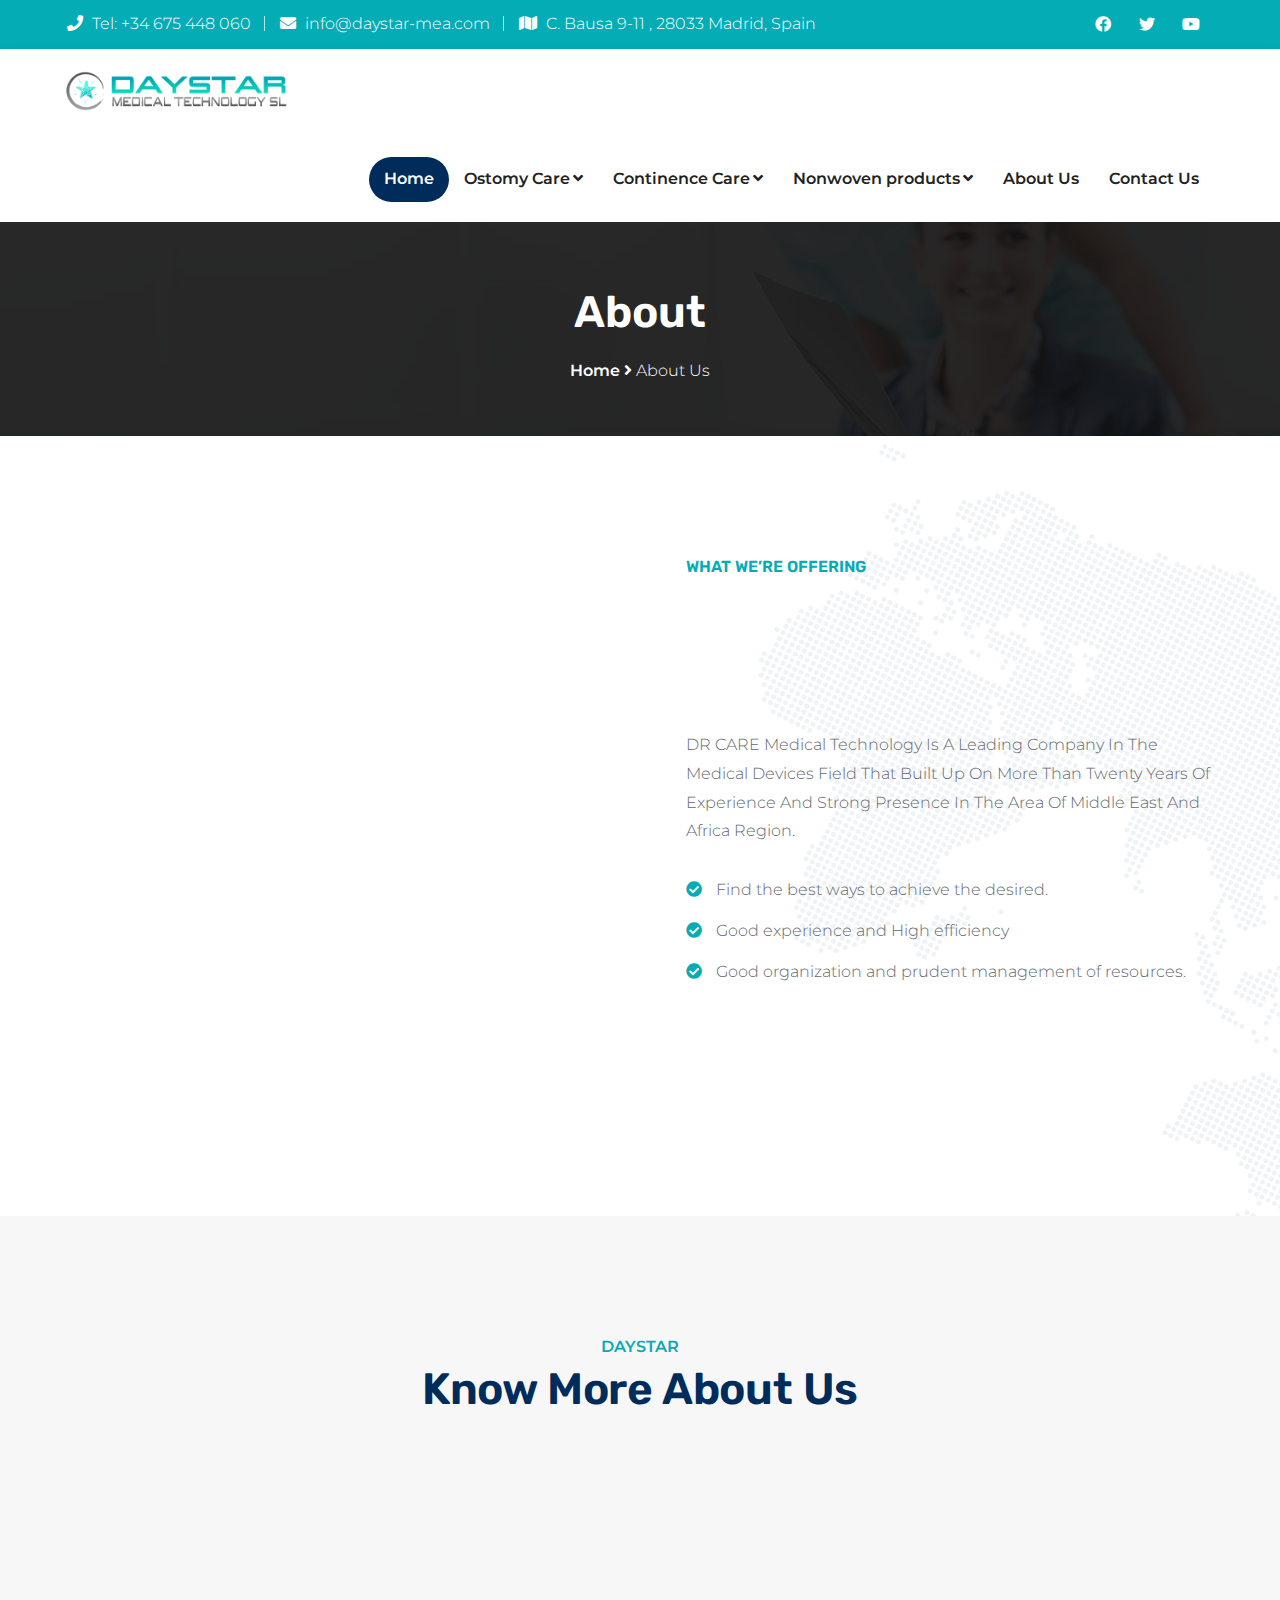
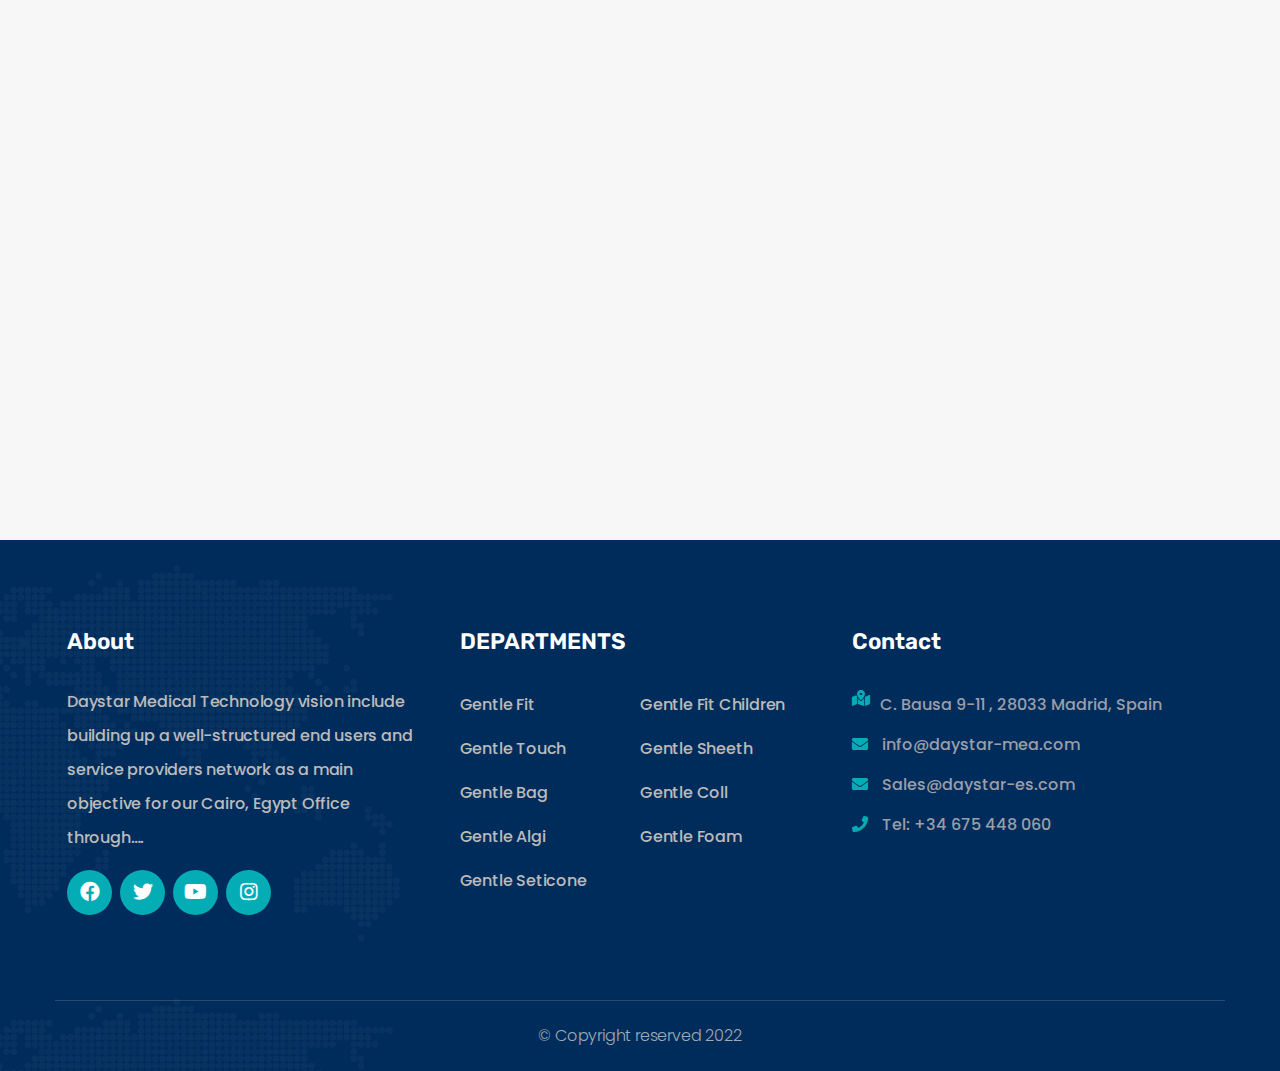
<file: about.html>
<!DOCTYPE html>
<html dir="ltr" lang="en">
  <head>

    <!-- Meta Tags -->
    <meta name="viewport" content="width=device-width,initial-scale=1.0"/>
    <meta http-equiv="content-type" content="text/html; charset=UTF-8"/>
    <meta name="description" content="Mediku - Healthcare HTML Template"/>
    <meta name="keywords" content="clinic, coronavirus, corporate, dental, dentist, doctor, hospital, medical,"/>
    <meta name="author" content="ThemeMascot"/>
    
    <!-- Page Title -->
    <title>DayStar</title>
    
    <!-- Favicon and Touch Icons -->
    <link href="images/favicon.png" rel="shortcut icon" type="image/png">
    <link href="images/apple-touch-icon.png" rel="apple-touch-icon">
    <link href="images/apple-touch-icon-72x72.png" rel="apple-touch-icon" sizes="72x72">
    <link href="images/apple-touch-icon-114x114.png" rel="apple-touch-icon" sizes="114x114">
    <link href="images/apple-touch-icon-144x144.png" rel="apple-touch-icon" sizes="144x144">
    
    <!-- Stylesheet -->
    <link href="css/bootstrap.min.css" rel="stylesheet" type="text/css">
    <link href="css/animate.min.css" rel="stylesheet" type="text/css">
    <link href="css/javascript-plugins-bundle.css" rel="stylesheet"/>
    <link href="css/owl.carousel.min.css" rel="stylesheet"/>
    
    
    <!-- CSS | menuzord megamenu skins -->
    <link href="js/menuzord/css/menuzord.css" rel="stylesheet"/>
    
    <!-- CSS | Main style file -->
    <link href="css/style-main.css" rel="stylesheet" type="text/css">
    <link id="menuzord-menu-skins" href="css/menuzord-skins/menuzord-rounded-boxed.css" rel="stylesheet"/>
    
    <!-- CSS | Responsive media queries -->
    <link href="css/responsive.css" rel="stylesheet" type="text/css">
    <!-- CSS | Style css. This is the file where you can place your own custom css code. Just uncomment it and use it. -->
    
    <!-- CSS | Theme Color -->
    <link href="css/colors/theme-skin-color-set1.css" rel="stylesheet" type="text/css">
    
    
    <!-- REVOLUTION STYLE SHEETS -->
    <link rel="stylesheet" type="text/css" href="js/revolution-slider/css/rs6.css">
    <link rel="stylesheet" type="text/css" href="js/revolution-slider/extra-rev-slider1.css">
    
    
    <!-- <link href="css/style.css" rel="stylesheet" type="text/css"> -->
    
    
    <!-- HTML5 shim and Respond.js for IE8 support of HTML5 elements and media queries -->
    <!-- WARNING: Respond.js doesn't work if you view the page via file:// -->
    <!--[if lt IE 9]>
      <script src="https://oss.maxcdn.com/html5shiv/3.7.2/html5shiv.min.js"></script>
      <script src="https://oss.maxcdn.com/respond/1.4.2/respond.min.js"></script>
    <![endif]-->
  </head>
<body class="tm-container-1300px has-side-panel side-panel-right">

<div id="wrapper" class="clearfix">
  <!-- Header -->
  <header id="header" class="header header-layout-type-header-2rows">
    <div class="header-top">
      <div class="container">
        <div class="row">
          <div class="col-xl-auto header-top-left align-self-center text-center text-xl-start">
            <ul class="element contact-info">
              <li class="contact-phone"><i class="fa fa-phone font-icon sm-display-block"></i> Tel: +34 675 448 060 </li>
              <li class="contact-email"><i class="fa fa-envelope font-icon sm-display-block"></i> info@daystar-mea.com </li>
              <!-- <li class="contact-email"><i class="fa fa-envelope font-icon sm-display-block"></i> Sales@daystar-es.com </li> -->
              <li class="contact-address"><i class="fa fa-map font-icon sm-display-block"></i> C. Bausa 9-11 , 28033 Madrid, Spain</li>
            </ul>
          </div>
          <div class="col-xl-auto ms-xl-auto header-top-right align-self-center text-center text-xl-end">
            <div class="element pt-0 pb-0">
              <ul class="styled-icons icon-dark icon-theme-colored1 icon-circled clearfix">
                <li><a class="social-link" href="#" ><i class="fab fa-facebook"></i></a></li>
                <li><a class="social-link" href="#" ><i class="fab fa-twitter"></i></a></li>
                <li><a class="social-link" href="#" ><i class="fab fa-youtube"></i></a></li>
              </ul>
            </div>
          </div>
        </div>
      </div>
    </div>
    <div class="header-nav tm-enable-navbar-hide-on-scroll">
      <div class="header-nav-wrapper navbar-scrolltofixed">
        <div class="menuzord-container header-nav-container">
          <div class="container position-relative">
            <div class="row header-nav-col-row">
              <div class="col-sm-auto align-self-center">
                <a class="menuzord-brand site-brand" href="index.html">
                  <img class="logo-default logo-1x" src="images/logo-wide.png" alt="Logo">
                  <img class="logo-default logo-2x retina" src="images/logo-wide.png" alt="Logo">
                </a>
              </div>
              <div class="col-sm-auto ms-auto pr-0 align-self-center">
                <nav id="top-primary-nav" class="menuzord theme-color2" data-effect="slide" data-animation="none" data-align="right">
                  <ul id="main-nav" class="menuzord-menu">
                    <li class="active menu-item">
                      <a href="index.html">Home</a>
                    </li>
                    <li class="menu-item">
                      <a href="#">Ostomy Care</a>
                      <ul class="dropdown">
                        <li><a href="Gentle-fit.html">Gentle Fit</a></li>
                        <!-- <li><a href="Gentle-child.html">Gentle Fit Children</a></li> -->
                        <li><a href="Gentle-touch.html">Gentle Touch</a></li>
                        <li><a href="Catalog.pdf">Download Catalog</a></li>
                      </ul>
                    </li>
                    <li class="menu-item"><a href="#">Continence Care</a>
                      <ul class="dropdown">
                        <li><a href="Gentle-sheeth.html">Gentle Sheeth</a></li>
                        <li><a href="#!">Gentle Bag</a></li>
                        <li><a href="Catalog.pdf">Download Catalog</a></li>                       
                      </ul>
                    </li>
                    <li class="menu-item"><a href="#">Nonwoven products</a>
                      <ul class="dropdown">
                        <li><a href="#!">Surgical Gown</a></li>
                        <li><a href="#!">Isolation Gown</a></li>
                        <li><a href="#!">Face Mask</a></li>
                        <li><a href="#!">Over Head</a></li>
                        <li><a href="#!">Over Shoes</a></li>
                        <li><a href="#!">Bed Sheet</a></li>
                        <li><a href="#!">Pillow Case</a></li>
                        <li><a href="#!">Underpad</a></li>
                        
                      </ul>
                    </li>
                    <li class="menu-item"><a href="about.html">About Us</a>
                    </li>
                    <li class="menu-item"><a href="contact.html">Contact Us</a>
                    </li>
                  </ul>
                </nav>
              </div>
            </div>
            <div class="row d-block d-xl-none">
               <div class="col-12">
                <nav id="top-primary-nav-clone" class="menuzord d-block d-xl-none default menuzord-color-default menuzord-border-boxed menuzord-responsive" 
                data-effect="slide" data-animation="none" data-align="right">
                 <ul id="main-nav-clone" class="menuzord-menu menuzord-right menuzord-indented scrollable">
                 </ul>
                </nav>
               </div>
            </div>
          </div>
        </div>
      </div>
    </div>
  </header>

  <!-- Start main-content -->
  <div class="main-content-area">
    <!-- Section: page title -->
    <section class="page-title layer-overlay overlay-dark-9 section-typo-light bg-img-center" data-tm-bg-img="images/bg/bg1.jpg">
      <div class="container pt-50 pb-50">
        <div class="section-content">
          <div class="row">
            <div class="col-md-12 text-center">
              <h2 class="title">About</h2>
              <nav class="breadcrumbs" role="navigation" aria-label="Breadcrumbs">
                <div class="breadcrumbs">
                  <span><a href="#" rel="home">Home</a></span>
                  <span><i class="fa fa-angle-right"></i></span>
                  <span class="active">About Us</span>
                </div>
              </nav>
            </div>
          </div>
        </div>
      </div>
    </section>

    <!-- Section: About -->
    <section class="bg-no-repeat bg-img-right" data-tm-bg-img="images/photos/map.png">
      <div class="container pt-lg-90 pb-60 pb-lg-30">
        <div class="section-content mb-100 mb-md-0">
          <div class="row">
            <div class="col-lg-6">
              <div class="tm-sc tm-sc-animated-layer-advanced pt-0 mb-md-100 mb-sm-80">
                <div class="animated-layer-advanced-inner clearfix">
                  <div class="tm-about-box">
                    <div class="layer-image-wrapper tm-animation move-up z-index-1 text-center">
                      <div class="layer-image img-one"> <img class="" src="images/about/1.jpg" alt="Image"></div>
                    </div>
                    <div class="layer-image-wrapper tm-animation move-left d-none d-sm-block z-index-1" data-tm-left="-5%" data-tm-top="auto" data-tm-bottom="-9%">
                      <div class="layer-image img-two"> <img class="" src="images/about/2.jpg" alt="Image"></div>
                    </div>
                    <div class="layer-image-wrapper tm-animation move-right d-none d-sm-block z-index-1" data-tm-right="-2%" data-tm-top="40%">
                      <div class="layer-image-three">
                        <div class="icon bg-theme-colored1"><img src="images/icon/1.png" alt="Image"></div>
                        <div class="layer-shape-round"></div>
                      </div>
                    </div>
                  </div>
                </div>
              </div>
            </div>
            <div class="col-lg-6">
              <div class="pl-30 pl-lg--0">
                <h6 class="text-theme-colored1 text-uppercase mt-0">What we’re offering</h6>
                <h2 class="mt-0 mb-30 tm-item-appear-clip-path">WE’RE MEDICAL TECHNOLOGY.</h2>
                <p class="paragraph mb-30">DR CARE Medical Technology Is A Leading Company In The Medical Devices Field That Built Up On More Than Twenty Years Of Experience And Strong Presence In The Area Of Middle East And Africa Region.</p>
                <div class="tm-sc-unordered-list mb-40">
                  <ul class="list-style-none">
                    <li><i class="fa fa-check-circle icon mr-10 text-theme-colored1"></i> Find the best ways to achieve the desired. </li>
                    <li><i class="fa fa-check-circle icon mr-10 text-theme-colored1"></i> Good experience and High efficiency</li>
                    <li><i class="fa fa-check-circle icon mr-10 text-theme-colored1"></i> Good organization and prudent management of resources.</li>
                  </ul>
                </div>
              </div>
            </div>
          </div>
        </div>
      </div>
    </section>

        <!-- Section: Services -->
    <section class="pb-0 pb-sm--0" style="background: #f7f7f7;">
          <div class="container pb-sm-50">
            <div class="section-title">
              <div class="row justify-content-center">
                <div class="col-lg-8">
                  <div class="tm-sc-section-title section-title text-center mb-60">
                    <div class="title-wrapper">
                      <h6 class="subtitle text-theme-colored1 text-uppercase">DayStar </h6>
                      <h2 class="title">Know More About Us</h2>
                    </div>
                  </div>
                </div>
              </div>
            </div>
            <div class="section-content">
              <div class="row">
                <div class="col-xl-4 col-lg-6 col-md-6 tm-animation move-up">
                  <div class="tm-sc-services services-style-current-theme mediku-service-img-iconbox mt-sm-30" data-tm-margin-top="60px">
                    <div class="tm-service">
                      <div class="details">
                        <div class="thumb">
                          <div class="icon-box">
                            <div class="work-num-bx"> 01 </div>
                          </div>
                        </div>
                        <h4 class="title"><a href="#!">OUR MISSION</a></h4>
                        <p>Delivering High quality services to our end users making sure of the availability of 
                          up to date medical devices innovations in the region of Middle East and Africa</p>
                        <a class="btn-plain-text-with-arrow" href="#!">Read More</a>
                      </div>
                    </div>
                  </div>
                </div>
               <div class="col-xl-4 col-lg-6 col-md-6 tm-animation move-up2">
                  <div class="tm-sc-services services-style-current-theme mediku-service-img-iconbox mt-sm-30" data-tm-margin-top="60px">
                    <div class="tm-service">
                      <div class="details">
                        <div class="thumb">
                          <div class="icon-box">
                            <div class="work-num-bx"> 02 </div>
                          </div>
                        </div>
                        <h4 class="title"><a href="#!">OUR VISION</a></h4>
                        <p> Building up a leading Medical Technology Company to support a
                          well-structured end users and service providers network in
                            addition to manufacturer and distributor network  . </p>
                        <a class="btn-plain-text-with-arrow" href="#!">Read More</a>
                      </div>
                    </div>
                  </div>
                </div>
                <div class="col-xl-4 col-lg-6 col-md-6 tm-animation move-up3">
                  <div class="tm-sc-services services-style-current-theme mediku-service-img-iconbox mt-sm-30 mt-lg-30" data-tm-margin-top="60px">
                    <div class="tm-service">
                      <div class="details">
                        <div class="thumb">
                          <div class="icon-box">
                            <div class="work-num-bx"> 03 </div>
                          </div>
                        </div>
                        <h4 class="title"><a href="#!">OUR VALUE</a></h4>
                        <p>Passion: To make difference in health care and medical technology field in Middle East and Africa region  
                        Commitment: Clear and consistent way of work with our end users and partners
                        </p>
                        <a class="btn-plain-text-with-arrow" href="#!">Read More</a>
                      </div>
                    </div>
                  </div>
                </div>
              </div>
            </div>
          </div>
    </section>
        <!-- End Services -->

  </div>
  <!-- end main-content -->

 <!-- Footer -->
 <footer id="footer" class="footer mediku-footer bg-theme-colored2" data-tm-bg-img="images/footer-bg.png">
  <div class="footer-widget-area">
    <div class="container pt-90 pb-20">
      <div class="row">
        <div class="col-md-6 col-lg-6 col-xl-4 pl-0 pl-lg-15">
          <div class="widget tm-widget-contact-info contact-info-style1 contact-icon-theme-colored1">
            <h4 class="widget-title">About</h4>
            <div class="description"> Daystar Medical Technology vision include building up a well-structured end users and service
               providers network as a main objective for our Cairo, Egypt Office through….</div>              
            <ul class="styled-icons icon-dark icon-md icon-theme-colored1 icon-circled clearfix">
              <li><a class="social-link" href="#" ><i class="fab fa-facebook"></i></a></li>
              <li><a class="social-link" href="#" ><i class="fab fa-twitter"></i></a></li>
              <li><a class="social-link" href="#" ><i class="fab fa-youtube"></i></a></li>
              <li><a class="social-link" href="#" ><i class="fab fa-instagram"></i></a></li>
            </ul>
          </div>
        </div>
        <div class="col-md-6 col-lg-6 col-xl-4">
          <div class="widget widget_nav_menu split-nav-menu clearfix">
            <h4 class="widget-title">DEPARTMENTS</h4>
            <ul class="menu">
              <li><a href="#!">Gentle Fit</a></li>
              <li><a href="#!">Gentle Fit Children</a></li>
              <li><a href="#!">Gentle Touch</a></li>
              <li><a href="#!">Gentle Sheeth</a></li>
              <li><a href="#!">Gentle Bag</a></li>
              <li><a href="#!">Gentle Coll</a></li>
              <li><a href="#!">Gentle Algi</a></li>
              <li><a href="#!">Gentle Foam</a></li>
              <li><a href="#!">Gentle Seticone</a></li>
            </ul>
          </div>
        </div>
       
        <div class="col-md-6 col-lg-6 col-xl-4">
          <div class="widget widget-contact clearfix mb-0 mt-lg-40">
            <h4 class="widget-title">Contact</h4>
            <div class="tm-widget tm-widget-contact">
              <ul class="contact-info">
                <li class="contact-address"><i class="fas fa-map-marked-alt font-icon sm-display-block text-theme-colored1 mr-10"></i> C. Bausa 9-11 , 28033 Madrid, Spain</li>
                <li class="contact-email"><i class="fas fa-envelope font-icon sm-display-block text-theme-colored1 mr-10"></i> info@daystar-mea.com </li>
                <li class="contact-email"><i class="fas fa-envelope font-icon sm-display-block text-theme-colored1 mr-10"></i> Sales@daystar-es.com </li>
                <li class="contact-phone"><i class="fas fa-phone font-icon sm-display-block text-theme-colored1 mr-10"></i> Tel: +34 675 448 060</li>
              </ul>
            </div>
          </div>
        </div>          
      </div>
    </div>
    <div class="footer-bottom">
      <div class="container footer-bottom-border-top">
        <div class="row justify-content-center pt-20 pb-20">
          <div class="col-lg-8">
            <div class="footer-paragraph text-center">
              © Copyright reserved 2022
            </div>
          </div>
        </div>
      </div>
    </div>
  </div>
</footer>
  <a class="scrollToTop" href="#"><i class="fa fa-angle-up"></i></a>
</div>
<!-- end wrapper -->

<!-- Footer Scripts -->
<!-- external javascripts -->
<script src="js/jquery.js"></script>
<script src="js/popper.min.js"></script>
<script src="js/bootstrap.min.js"></script>
<script src="js/javascript-plugins-bundle.js"></script>
<script src="js/menuzord/js/menuzord.js"></script>

<!-- REVOLUTION LAYERS STYLES -->
<!-- REVOLUTION JS FILES -->
<script src="js/revolution-slider/js/revolution.tools.min.js"></script>
<script src="js/revolution-slider/js/rs6.min.js"></script>
<script src="js/revolution-slider/extra-rev-slider1.js"></script>
<script src="js/owl.carousel.min.js"></script>
<!-- JS | Custom script for all pages -->
<script src="js/custom.js"></script>

</body>
</html>
</file>
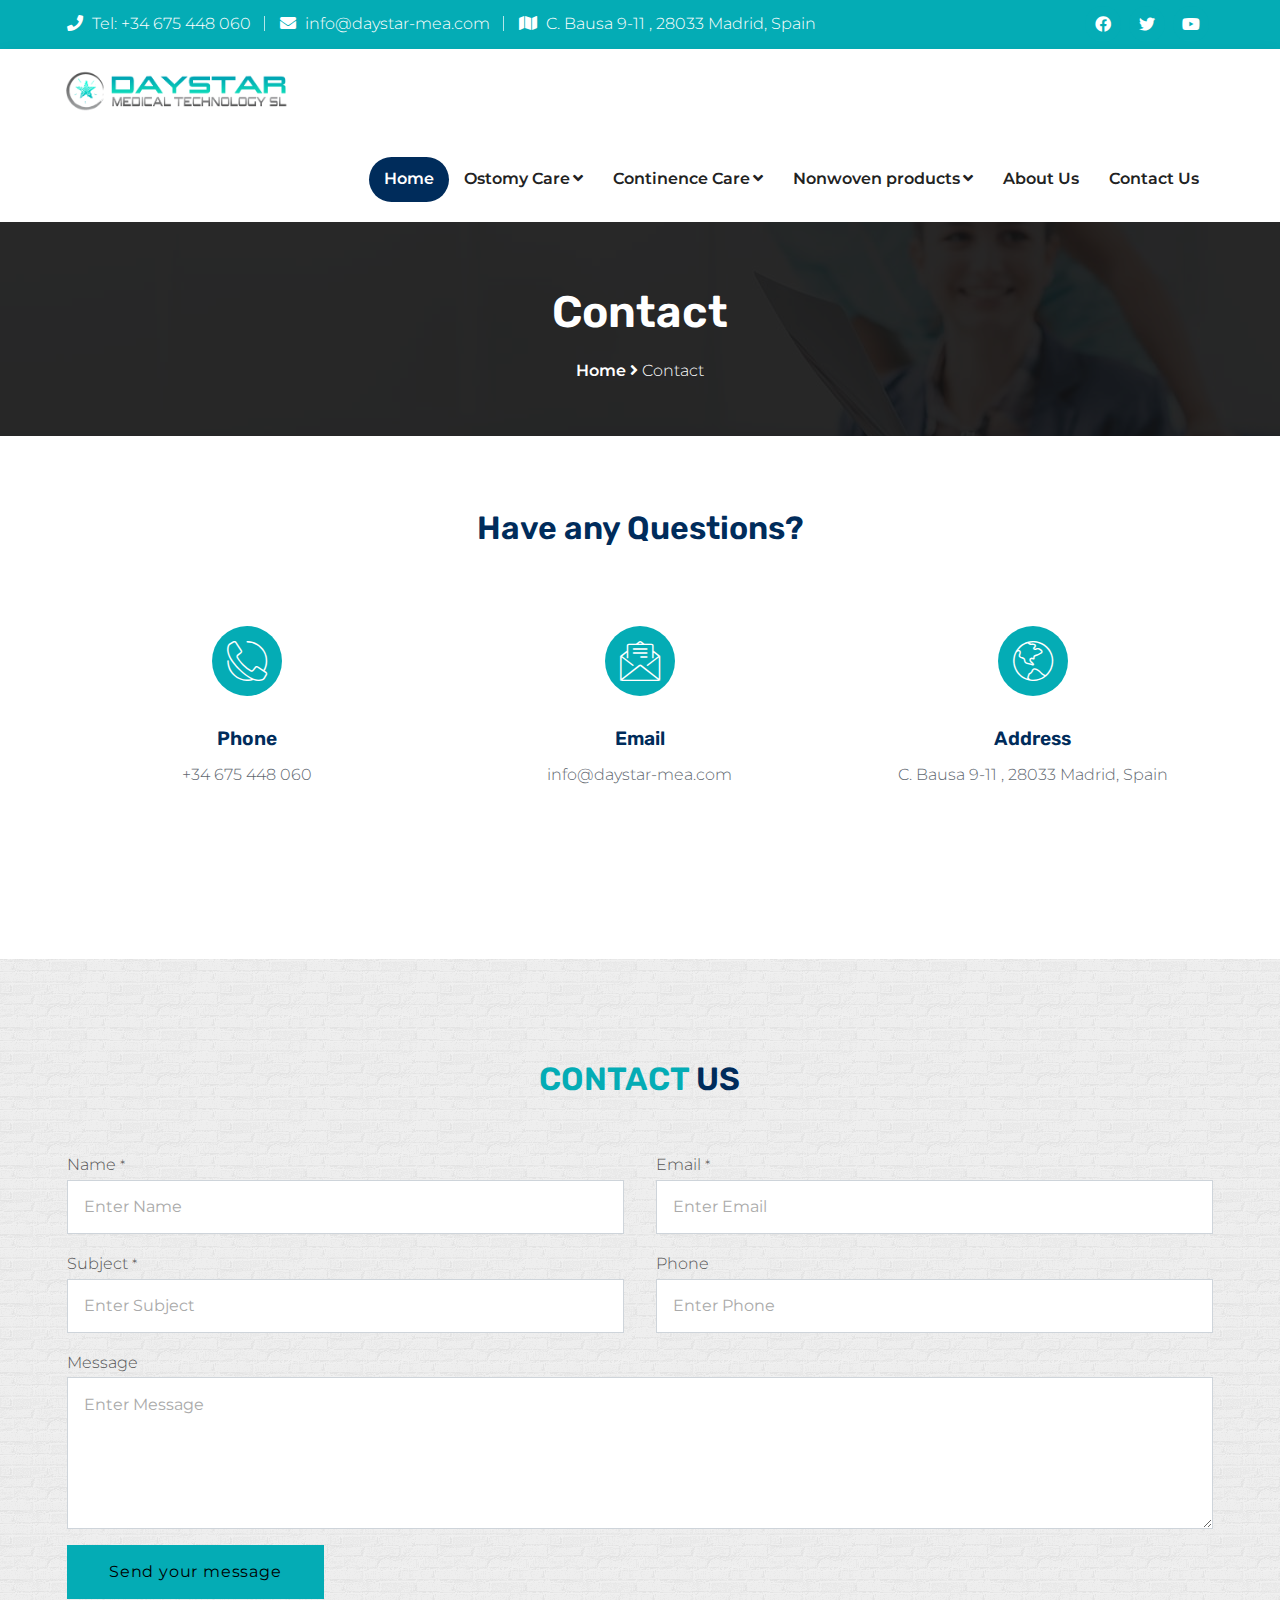
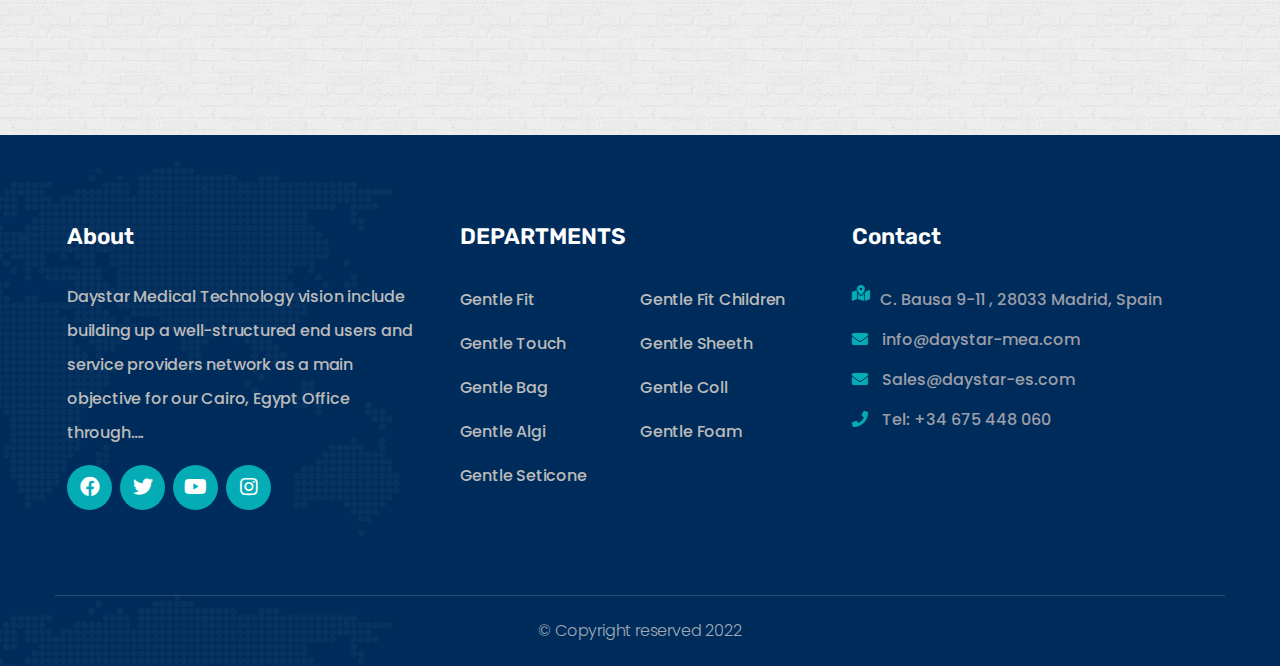
<file: contact.html>
<!DOCTYPE html>
<html dir="ltr" lang="en">
  <head>

    <!-- Meta Tags -->
    <meta name="viewport" content="width=device-width,initial-scale=1.0"/>
    <meta http-equiv="content-type" content="text/html; charset=UTF-8"/>
    <meta name="description" content="Mediku - Healthcare HTML Template"/>
    <meta name="keywords" content="clinic, coronavirus, corporate, dental, dentist, doctor, hospital, medical,"/>
    <meta name="author" content="ThemeMascot"/>
    
    <!-- Page Title -->
    <title>DayStar</title>
    
    <!-- Favicon and Touch Icons -->
    <link href="images/favicon.png" rel="shortcut icon" type="image/png">
    <link href="images/apple-touch-icon.png" rel="apple-touch-icon">
    <link href="images/apple-touch-icon-72x72.png" rel="apple-touch-icon" sizes="72x72">
    <link href="images/apple-touch-icon-114x114.png" rel="apple-touch-icon" sizes="114x114">
    <link href="images/apple-touch-icon-144x144.png" rel="apple-touch-icon" sizes="144x144">
    
    <!-- Stylesheet -->
    <link href="css/bootstrap.min.css" rel="stylesheet" type="text/css">
    <link href="css/animate.min.css" rel="stylesheet" type="text/css">
    <link href="css/javascript-plugins-bundle.css" rel="stylesheet"/>
    <link href="css/owl.carousel.min.css" rel="stylesheet"/>
    
    
    <!-- CSS | menuzord megamenu skins -->
    <link href="js/menuzord/css/menuzord.css" rel="stylesheet"/>
    
    <!-- CSS | Main style file -->
    <link href="css/style-main.css" rel="stylesheet" type="text/css">
    <link id="menuzord-menu-skins" href="css/menuzord-skins/menuzord-rounded-boxed.css" rel="stylesheet"/>
    
    <!-- CSS | Responsive media queries -->
    <link href="css/responsive.css" rel="stylesheet" type="text/css">
    <!-- CSS | Style css. This is the file where you can place your own custom css code. Just uncomment it and use it. -->
    
    <!-- CSS | Theme Color -->
    <link href="css/colors/theme-skin-color-set1.css" rel="stylesheet" type="text/css">
    
    
    <!-- REVOLUTION STYLE SHEETS -->
    <link rel="stylesheet" type="text/css" href="js/revolution-slider/css/rs6.css">
    <link rel="stylesheet" type="text/css" href="js/revolution-slider/extra-rev-slider1.css">
    
    
    <!-- <link href="css/style.css" rel="stylesheet" type="text/css"> -->
    
    
    <!-- HTML5 shim and Respond.js for IE8 support of HTML5 elements and media queries -->
    <!-- WARNING: Respond.js doesn't work if you view the page via file:// -->
    <!--[if lt IE 9]>
      <script src="https://oss.maxcdn.com/html5shiv/3.7.2/html5shiv.min.js"></script>
      <script src="https://oss.maxcdn.com/respond/1.4.2/respond.min.js"></script>
    <![endif]-->
  </head>
<body class="tm-container-1300px has-side-panel side-panel-right">
<div id="wrapper" class="clearfix">
  <!-- Header -->
  <header id="header" class="header header-layout-type-header-2rows">
    <div class="header-top">
      <div class="container">
        <div class="row">
          <div class="col-xl-auto header-top-left align-self-center text-center text-xl-start">
            <ul class="element contact-info">
              <li class="contact-phone"><i class="fa fa-phone font-icon sm-display-block"></i> Tel: +34 675 448 060 </li>
              <li class="contact-email"><i class="fa fa-envelope font-icon sm-display-block"></i> info@daystar-mea.com </li>
              <!-- <li class="contact-email"><i class="fa fa-envelope font-icon sm-display-block"></i> Sales@daystar-es.com </li> -->
              <li class="contact-address"><i class="fa fa-map font-icon sm-display-block"></i> C. Bausa 9-11 , 28033 Madrid, Spain</li>
            </ul>
          </div>
          <div class="col-xl-auto ms-xl-auto header-top-right align-self-center text-center text-xl-end">
            <div class="element pt-0 pb-0">
              <ul class="styled-icons icon-dark icon-theme-colored1 icon-circled clearfix">
                <li><a class="social-link" href="#" ><i class="fab fa-facebook"></i></a></li>
                <li><a class="social-link" href="#" ><i class="fab fa-twitter"></i></a></li>
                <li><a class="social-link" href="#" ><i class="fab fa-youtube"></i></a></li>
              </ul>
            </div>
          </div>
        </div>
      </div>
    </div>
    <div class="header-nav tm-enable-navbar-hide-on-scroll">
      <div class="header-nav-wrapper navbar-scrolltofixed">
        <div class="menuzord-container header-nav-container">
          <div class="container position-relative">
            <div class="row header-nav-col-row">
              <div class="col-sm-auto align-self-center">
                <a class="menuzord-brand site-brand" href="index.html">
                  <img class="logo-default logo-1x" src="images/logo-wide.png" alt="Logo">
                  <img class="logo-default logo-2x retina" src="images/logo-wide.png" alt="Logo">
                </a>
              </div>
              <div class="col-sm-auto ms-auto pr-0 align-self-center">
                <nav id="top-primary-nav" class="menuzord theme-color2" data-effect="slide" data-animation="none" data-align="right">
                  <ul id="main-nav" class="menuzord-menu">
                    <li class="active menu-item">
                      <a href="index.html">Home</a>
                    </li>
                    <li class="menu-item">
                      <a href="#">Ostomy Care</a>
                      <ul class="dropdown">
                        <li><a href="Gentle-fit.html">Gentle Fit</a></li>
                        <!-- <li><a href="Gentle-child.html">Gentle Fit Children</a></li> -->
                        <li><a href="Gentle-touch.html">Gentle Touch</a></li>
                        <li><a href="Catalog.pdf">Download Catalog</a></li>
                      </ul>
                    </li>
                    <li class="menu-item"><a href="#">Continence Care</a>
                      <ul class="dropdown">
                        <li><a href="Gentle-sheeth.html">Gentle Sheeth</a></li>
                        <li><a href="#!">Gentle Bag</a></li>
                        <li><a href="Catalog.pdf">Download Catalog</a></li>                       
                      </ul>
                    </li>
                    <li class="menu-item"><a href="#">Nonwoven products</a>
                      <ul class="dropdown">
                        <li><a href="#!">Surgical Gown</a></li>
                        <li><a href="#!">Isolation Gown</a></li>
                        <li><a href="#!">Face Mask</a></li>
                        <li><a href="#!">Over Head</a></li>
                        <li><a href="#!">Over Shoes</a></li>
                        <li><a href="#!">Bed Sheet</a></li>
                        <li><a href="#!">Pillow Case</a></li>
                        <li><a href="#!">Underpad</a></li>
                        
                      </ul>
                    </li>
                    <li class="menu-item"><a href="about.html">About Us</a>
                    </li>
                    <li class="menu-item"><a href="contact.html">Contact Us</a>
                    </li>
                  </ul>
                </nav>
              </div>
            </div>
            <div class="row d-block d-xl-none">
               <div class="col-12">
                <nav id="top-primary-nav-clone" class="menuzord d-block d-xl-none default menuzord-color-default menuzord-border-boxed menuzord-responsive" 
                data-effect="slide" data-animation="none" data-align="right">
                 <ul id="main-nav-clone" class="menuzord-menu menuzord-right menuzord-indented scrollable">
                 </ul>
                </nav>
               </div>
            </div>
          </div>
        </div>
      </div>
    </div>
  </header>

  <!-- Start main-content -->
  <div class="main-content-area">

    <!-- Section: page title -->
    <section class="page-title layer-overlay overlay-dark-9 section-typo-light bg-img-center" data-tm-bg-img="images/bg/bg1.jpg">
      <div class="container pt-50 pb-50">
        <div class="section-content">
          <div class="row">
            <div class="col-md-12 text-center">
              <h2 class="title">Contact</h2>
              <nav class="breadcrumbs" role="navigation" aria-label="Breadcrumbs">
                <div class="breadcrumbs">
                  <span><a href="#" rel="home">Home</a></span>
                  <span><i class="fa fa-angle-right"></i></span>
                  <span class="active">Contact</span>
                </div>
              </nav>
            </div>
          </div>
        </div>
      </div>
    </section>

    <!-- Section: Have Any Question -->
    <section class="divider">
      <div class="container pt-60">
        <div class="section-title mb-60">
          <div class="row">
            <div class="col-md-12">
              <div class="esc-heading small-border text-center">
                <h3>Have any Questions?</h3>
              </div>
            </div>
          </div>
        </div>
        <div class="section-content">
          <div class="row">
            <div class="col-sm-12 col-md-4">
              <div class="icon-box text-center iconbox-theme-colored1 animate-icon-on-hover animate-icon-rotate mb-50">
                <div class="icon-box-wrapper">
                  <div class="icon-wrapper mb-30">
                    <a class="icon icon-type-font-icon icon-dark icon-circled"> <i class="flaticon-contact-044-call-1"></i> </a>
                  </div>
                  <div class="icon-text">
                    <h5 class="icon-box-title mt-0">Phone</h5>
                    <div class="content"><a href="tel:+34 675 448 060">+34 675 448 060</a></div>
                  </div>
                  <div class="clearfix"></div>
                </div>
              </div>
            </div>
            <div class="col-sm-12 col-md-4">
              <div class="icon-box text-center iconbox-theme-colored1 animate-icon-on-hover animate-icon-rotate mb-50">
                <div class="icon-box-wrapper">
                  <div class="icon-wrapper mb-30">
                    <a class="icon icon-type-font-icon icon-dark icon-circled"> <i class="flaticon-contact-043-email-1"></i> </a>
                  </div>
                  <div class="icon-text">
                    <h5 class="icon-box-title mt-0">Email</h5>
                    <div class="content"><a href="mailto:info@daystar-mea.com">info@daystar-mea.com</a></div>
                  </div>
                  <div class="clearfix"></div>
                </div>
              </div>
            </div>
            <div class="col-sm-12 col-md-4">
              <div class="icon-box text-center iconbox-theme-colored1 animate-icon-on-hover animate-icon-rotate mb-50">
                <div class="icon-box-wrapper">
                  <div class="icon-wrapper mb-30">
                    <a class="icon icon-type-font-icon icon-dark icon-circled"> <i class="flaticon-contact-025-world"></i> </a>
                  </div>
                  <div class="icon-text">
                    <h5 class="icon-box-title mt-0">Address</h5>
                    <div class="content">C. Bausa 9-11 , 28033 Madrid, Spain</div>
                  </div>
                  <div class="clearfix"></div>
                </div>
              </div>
            </div>
          </div>
        </div>
      </div>
    </section>

    <!-- Section: Contact -->
    <section data-tm-bg-img="images/pattern/p4.png" class="pt-100">
      <div class="container pt-0">
        <div class="section-title text-center">
          <div class="row">
            <div class="col-md-8 offset-md-2">
              <h3 class="text-uppercase mt-0 mb-50"><span class="text-theme-colored1">Contact</span> Us</h3>
            </div>
          </div>
        </div>
        <div class="section-content">
          <div class="row">
            <div class="col-md-12">

              <!-- Contact Form -->
              <form id="contact_form" name="contact_form" class="contact-form-transparent">
                <div class="row">
                  <div class="col-sm-6">
                    <div class="mb-3">
                      <label>Name <small>*</small></label>
                      <input name="form_name" class="form-control" type="text" placeholder="Enter Name">
                    </div>
                  </div>
                  <div class="col-sm-6">
                    <div class="mb-3">
                      <label>Email <small>*</small></label>
                      <input name="form_email" class="form-control required email" type="email" placeholder="Enter Email">
                    </div>
                  </div>
                </div>
                <div class="row">
                  <div class="col-sm-6">
                    <div class="mb-3">
                      <label>Subject <small>*</small></label>
                      <input name="form_subject" class="form-control required" type="text" placeholder="Enter Subject">
                    </div>
                  </div>
                  <div class="col-sm-6">
                    <div class="mb-3">
                      <label>Phone</label>
                      <input name="form_phone" class="form-control" type="text" placeholder="Enter Phone">
                    </div>
                  </div>
                </div>
                <div class="mb-3">
                  <label>Message</label>
                  <textarea name="form_message" class="form-control required" rows="5" placeholder="Enter Message"></textarea>
                </div>
                <div class="mb-3 tm-sc-button">
                  <input name="form_botcheck" class="form-control" type="hidden" value="" />
                  <button type="submit" class="btn btn-theme-colored1 btn-flat btn-block" data-loading-text="Please wait..."> Send your message </button>
                </div>
              </form>
            </div>
          </div>
        </div>
      </div>
    </section>
  </div>
  <!-- end main-content -->

 <!-- Footer -->
 <footer id="footer" class="footer mediku-footer bg-theme-colored2" data-tm-bg-img="images/footer-bg.png">
  <div class="footer-widget-area">
    <div class="container pt-90 pb-20">
      <div class="row">
        <div class="col-md-6 col-lg-6 col-xl-4 pl-0 pl-lg-15">
          <div class="widget tm-widget-contact-info contact-info-style1 contact-icon-theme-colored1">
            <h4 class="widget-title">About</h4>
            <div class="description"> Daystar Medical Technology vision include building up a well-structured end users and service
               providers network as a main objective for our Cairo, Egypt Office through….</div>              
            <ul class="styled-icons icon-dark icon-md icon-theme-colored1 icon-circled clearfix">
              <li><a class="social-link" href="#" ><i class="fab fa-facebook"></i></a></li>
              <li><a class="social-link" href="#" ><i class="fab fa-twitter"></i></a></li>
              <li><a class="social-link" href="#" ><i class="fab fa-youtube"></i></a></li>
              <li><a class="social-link" href="#" ><i class="fab fa-instagram"></i></a></li>
            </ul>
          </div>
        </div>
        <div class="col-md-6 col-lg-6 col-xl-4">
          <div class="widget widget_nav_menu split-nav-menu clearfix">
            <h4 class="widget-title">DEPARTMENTS</h4>
            <ul class="menu">
              <li><a href="#!">Gentle Fit</a></li>
              <li><a href="#!">Gentle Fit Children</a></li>
              <li><a href="#!">Gentle Touch</a></li>
              <li><a href="#!">Gentle Sheeth</a></li>
              <li><a href="#!">Gentle Bag</a></li>
              <li><a href="#!">Gentle Coll</a></li>
              <li><a href="#!">Gentle Algi</a></li>
              <li><a href="#!">Gentle Foam</a></li>
              <li><a href="#!">Gentle Seticone</a></li>
            </ul>
          </div>
        </div>
       
        <div class="col-md-6 col-lg-6 col-xl-4">
          <div class="widget widget-contact clearfix mb-0 mt-lg-40">
            <h4 class="widget-title">Contact</h4>
            <div class="tm-widget tm-widget-contact">
              <ul class="contact-info">
                <li class="contact-address"><i class="fas fa-map-marked-alt font-icon sm-display-block text-theme-colored1 mr-10"></i> C. Bausa 9-11 , 28033 Madrid, Spain</li>
                <li class="contact-email"><i class="fas fa-envelope font-icon sm-display-block text-theme-colored1 mr-10"></i> info@daystar-mea.com </li>
                <li class="contact-email"><i class="fas fa-envelope font-icon sm-display-block text-theme-colored1 mr-10"></i> Sales@daystar-es.com </li>
                <li class="contact-phone"><i class="fas fa-phone font-icon sm-display-block text-theme-colored1 mr-10"></i> Tel: +34 675 448 060</li>
              </ul>
            </div>
          </div>
        </div>          
      </div>
    </div>
    <div class="footer-bottom">
      <div class="container footer-bottom-border-top">
        <div class="row justify-content-center pt-20 pb-20">
          <div class="col-lg-8">
            <div class="footer-paragraph text-center">
              © Copyright reserved 2022
            </div>
          </div>
        </div>
      </div>
    </div>
  </div>
</footer>
  <a class="scrollToTop" href="#"><i class="fa fa-angle-up"></i></a>
</div>
<!-- end wrapper -->

<!-- Footer Scripts -->
<!-- external javascripts -->
<script src="js/jquery.js"></script>
<script src="js/popper.min.js"></script>
<script src="js/bootstrap.min.js"></script>
<script src="js/javascript-plugins-bundle.js"></script>
<script src="js/menuzord/js/menuzord.js"></script>

<!-- REVOLUTION LAYERS STYLES -->
<!-- REVOLUTION JS FILES -->
<script src="js/revolution-slider/js/revolution.tools.min.js"></script>
<script src="js/revolution-slider/js/rs6.min.js"></script>
<script src="js/revolution-slider/extra-rev-slider1.js"></script>
<script src="js/owl.carousel.min.js"></script>
<!-- JS | Custom script for all pages -->
<script src="js/custom.js"></script>
</body>
</html>
</file>
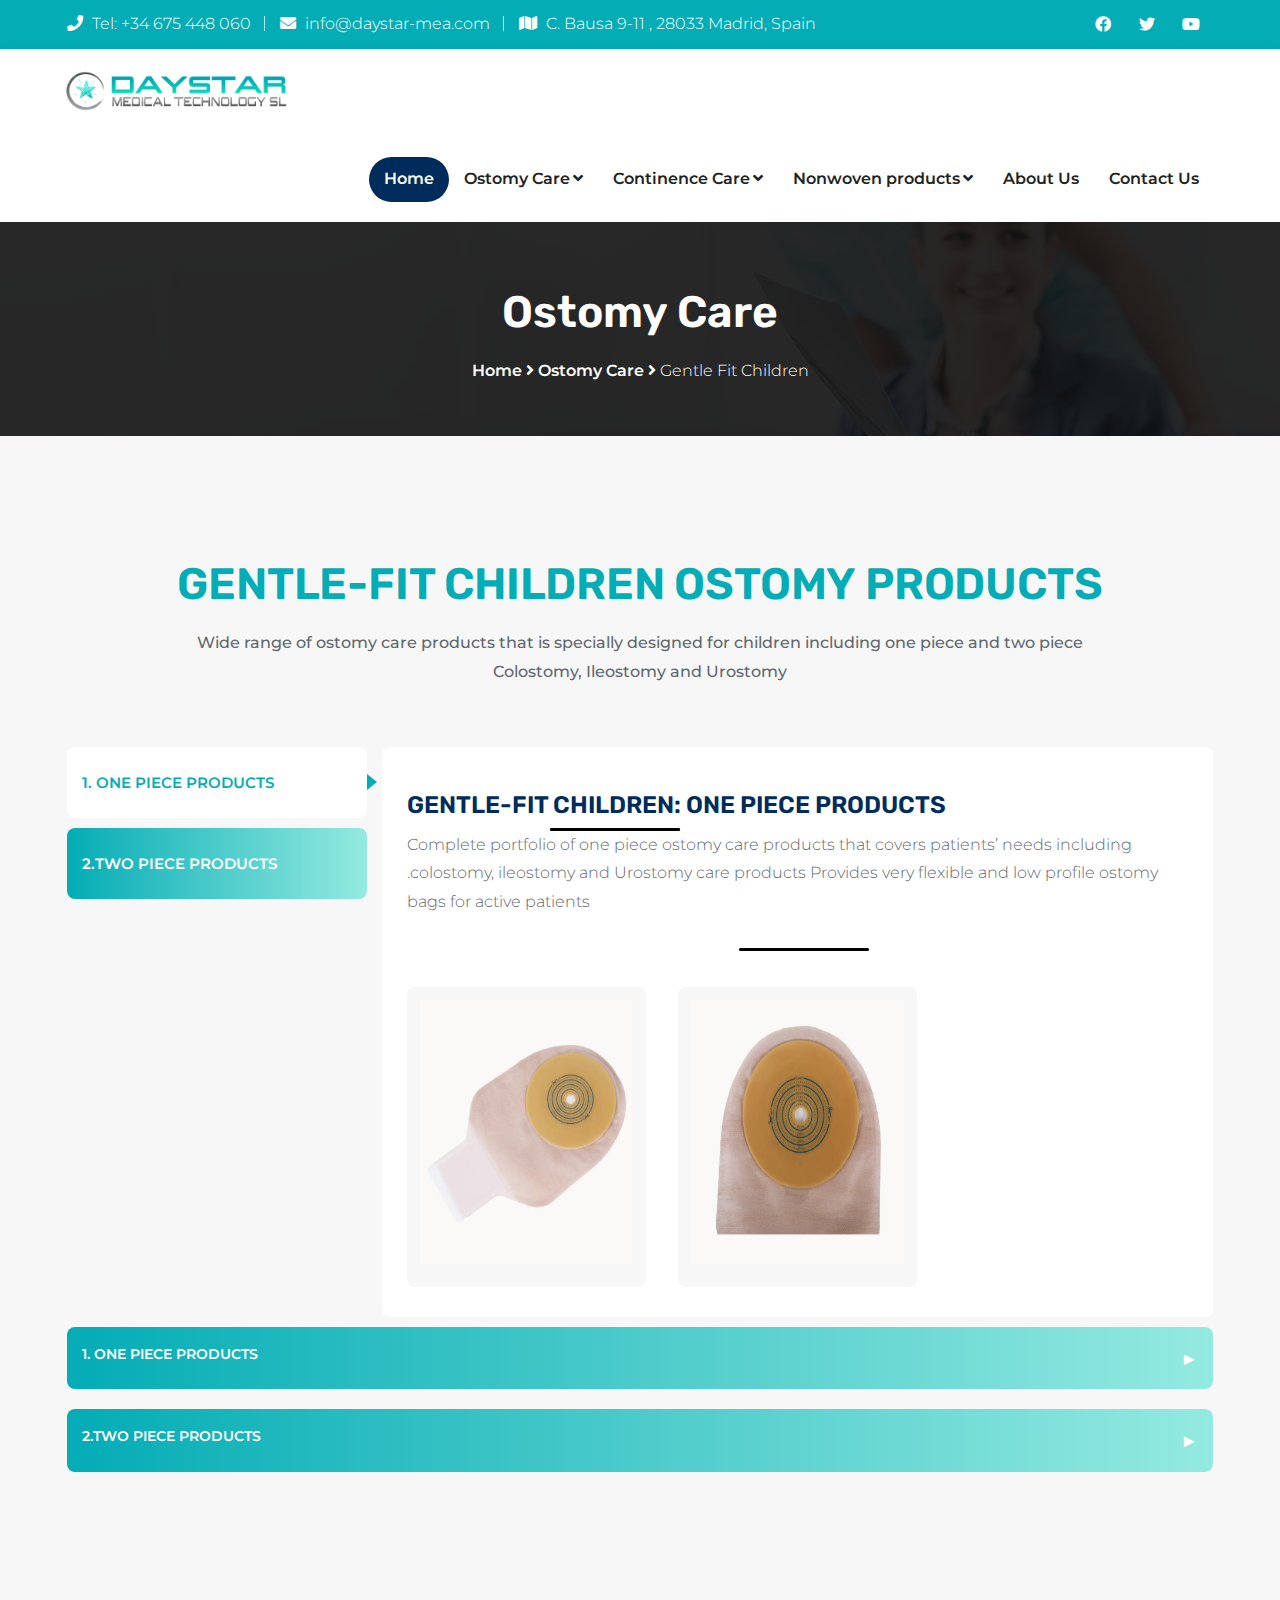
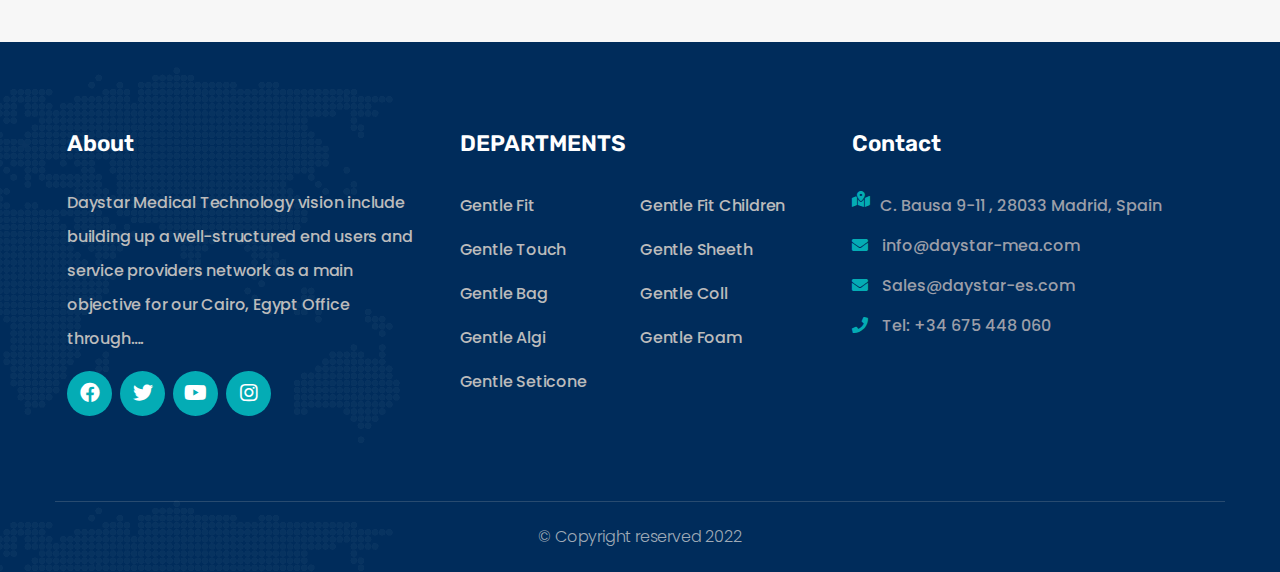
<file: Gentle-child.html>
<!DOCTYPE html>
<html dir="ltr" lang="en">
  <head>

    <!-- Meta Tags -->
    <meta name="viewport" content="width=device-width,initial-scale=1.0"/>
    <meta http-equiv="content-type" content="text/html; charset=UTF-8"/>
    <meta name="description" content="Mediku - Healthcare HTML Template"/>
    <meta name="keywords" content="clinic, coronavirus, corporate, dental, dentist, doctor, hospital, medical,"/>
    <meta name="author" content="ThemeMascot"/>
    
    <!-- Page Title -->
    <title>DayStar</title>
    
    <!-- Favicon and Touch Icons -->
    <link href="images/favicon.png" rel="shortcut icon" type="image/png">
    <link href="images/apple-touch-icon.png" rel="apple-touch-icon">
    <link href="images/apple-touch-icon-72x72.png" rel="apple-touch-icon" sizes="72x72">
    <link href="images/apple-touch-icon-114x114.png" rel="apple-touch-icon" sizes="114x114">
    <link href="images/apple-touch-icon-144x144.png" rel="apple-touch-icon" sizes="144x144">
    
    <!-- Stylesheet -->
    <link href="css/bootstrap.min.css" rel="stylesheet" type="text/css">
    <link href="css/animate.min.css" rel="stylesheet" type="text/css">
    <link href="css/javascript-plugins-bundle.css" rel="stylesheet"/>
    <link href="css/owl.carousel.min.css" rel="stylesheet"/>
    
    
    <!-- CSS | menuzord megamenu skins -->
    <link href="js/menuzord/css/menuzord.css" rel="stylesheet"/>
    
    <!-- CSS | Main style file -->
    <link href="css/style-main.css" rel="stylesheet" type="text/css">
    <link id="menuzord-menu-skins" href="css/menuzord-skins/menuzord-rounded-boxed.css" rel="stylesheet"/>
    
    <!-- CSS | Responsive media queries -->
    <link href="css/responsive.css" rel="stylesheet" type="text/css">
    <!-- CSS | Style css. This is the file where you can place your own custom css code. Just uncomment it and use it. -->
    
    <!-- CSS | Theme Color -->
    <link href="css/colors/theme-skin-color-set1.css" rel="stylesheet" type="text/css">
    
    
    <!-- REVOLUTION STYLE SHEETS -->
    <link rel="stylesheet" type="text/css" href="js/revolution-slider/css/rs6.css">
    <link rel="stylesheet" type="text/css" href="js/revolution-slider/extra-rev-slider1.css">
    
    
    <!-- <link href="css/style.css" rel="stylesheet" type="text/css"> -->
    
    
    <!-- HTML5 shim and Respond.js for IE8 support of HTML5 elements and media queries -->
    <!-- WARNING: Respond.js doesn't work if you view the page via file:// -->
    <!--[if lt IE 9]>
      <script src="https://oss.maxcdn.com/html5shiv/3.7.2/html5shiv.min.js"></script>
      <script src="https://oss.maxcdn.com/respond/1.4.2/respond.min.js"></script>
    <![endif]-->
  </head>
<body class="tm-container-1300px has-side-panel side-panel-right">
<div id="wrapper" class="clearfix">
  <!-- Header -->
  <header id="header" class="header header-layout-type-header-2rows">
    <div class="header-top">
      <div class="container">
        <div class="row">
          <div class="col-xl-auto header-top-left align-self-center text-center text-xl-start">
            <ul class="element contact-info">
              <li class="contact-phone"><i class="fa fa-phone font-icon sm-display-block"></i> Tel: +34 675 448 060 </li>
              <li class="contact-email"><i class="fa fa-envelope font-icon sm-display-block"></i> info@daystar-mea.com </li>
              <!-- <li class="contact-email"><i class="fa fa-envelope font-icon sm-display-block"></i> Sales@daystar-es.com </li> -->
              <li class="contact-address"><i class="fa fa-map font-icon sm-display-block"></i> C. Bausa 9-11 , 28033 Madrid, Spain</li>
            </ul>
          </div>
          <div class="col-xl-auto ms-xl-auto header-top-right align-self-center text-center text-xl-end">
            <div class="element pt-0 pb-0">
              <ul class="styled-icons icon-dark icon-theme-colored1 icon-circled clearfix">
                <li><a class="social-link" href="#" ><i class="fab fa-facebook"></i></a></li>
                <li><a class="social-link" href="#" ><i class="fab fa-twitter"></i></a></li>
                <li><a class="social-link" href="#" ><i class="fab fa-youtube"></i></a></li>
              </ul>
            </div>
          </div>
        </div>
      </div>
    </div>
    <div class="header-nav tm-enable-navbar-hide-on-scroll">
      <div class="header-nav-wrapper navbar-scrolltofixed">
        <div class="menuzord-container header-nav-container">
          <div class="container position-relative">
            <div class="row header-nav-col-row">
              <div class="col-sm-auto align-self-center">
                <a class="menuzord-brand site-brand" href="index.html">
                  <img class="logo-default logo-1x" src="images/logo-wide.png" alt="Logo">
                  <img class="logo-default logo-2x retina" src="images/logo-wide.png" alt="Logo">
                </a>
              </div>
              <div class="col-sm-auto ms-auto pr-0 align-self-center">
                <nav id="top-primary-nav" class="menuzord theme-color2" data-effect="slide" data-animation="none" data-align="right">
                  <ul id="main-nav" class="menuzord-menu">
                    <li class="active menu-item">
                      <a href="index.html">Home</a>
                    </li>
                    <li class="menu-item">
                      <a href="#">Ostomy Care</a>
                      <ul class="dropdown">
                        <li><a href="Gentle-fit.html">Gentle Fit</a></li>
                        <!-- <li><a href="Gentle-child.html">Gentle Fit Children</a></li> -->
                        <li><a href="Gentle-touch.html">Gentle Touch</a></li>
                        <li><a href="Catalog.pdf">Download Catalog</a></li>
                      </ul>
                    </li>
                    <li class="menu-item"><a href="#">Continence Care</a>
                      <ul class="dropdown">
                        <li><a href="Gentle-sheeth.html">Gentle Sheeth</a></li>
                        <li><a href="#!">Gentle Bag</a></li>
                        <li><a href="Catalog.pdf">Download Catalog</a></li>                       
                      </ul>
                    </li>
                    <li class="menu-item"><a href="#">Nonwoven products</a>
                      <ul class="dropdown">
                        <li><a href="#!">Surgical Gown</a></li>
                        <li><a href="#!">Isolation Gown</a></li>
                        <li><a href="#!">Face Mask</a></li>
                        <li><a href="#!">Over Head</a></li>
                        <li><a href="#!">Over Shoes</a></li>
                        <li><a href="#!">Bed Sheet</a></li>
                        <li><a href="#!">Pillow Case</a></li>
                        <li><a href="#!">Underpad</a></li>
                        
                      </ul>
                    </li>
                    <li class="menu-item"><a href="about.html">About Us</a>
                    </li>
                    <li class="menu-item"><a href="contact.html">Contact Us</a>
                    </li>
                  </ul>
                </nav>
              </div>
            </div>
            <div class="row d-block d-xl-none">
               <div class="col-12">
                <nav id="top-primary-nav-clone" class="menuzord d-block d-xl-none default menuzord-color-default menuzord-border-boxed menuzord-responsive" 
                data-effect="slide" data-animation="none" data-align="right">
                 <ul id="main-nav-clone" class="menuzord-menu menuzord-right menuzord-indented scrollable">
                 </ul>
                </nav>
               </div>
            </div>
          </div>
        </div>
      </div>
    </div>
  </header>

  <!-- Start main-content -->
  <div class="main-content-area">

    <!-- Section: page title -->
    <section class="page-title layer-overlay overlay-dark-9 section-typo-light bg-img-center" data-tm-bg-img="images/bg/bg1.jpg">
      <div class="container pt-50 pb-50">
        <div class="section-content">
          <div class="row">
            <div class="col-md-12 text-center">
              <h2 class="title">Ostomy Care</h2>
              <nav class="breadcrumbs" role="navigation" aria-label="Breadcrumbs">
                <div class="breadcrumbs">
                  <span><a href="#" rel="home">Home</a></span>
                  <span><i class="fa fa-angle-right"></i></span>
                  <span><a href="#" rel="home">Ostomy Care</a></span>
                  <span><i class="fa fa-angle-right"></i></span>
                  <span class="active">Gentle Fit Children</span>
                </div>
              </nav>
            </div>
          </div>
        </div>
      </div>
    </section>

  <!-- Section: About -->
  <section class="bg-no-repeat bg-img-right page-gentle" style="background: #f7f7f7;">
    <div class="container pt-lg-90 pb-60 pb-lg-30">
      <div class="section-title">
        <div class="row justify-content-center">
          <div class="col-lg-10">
            <div class="tm-sc-section-title section-title text-center mb-60">
              <div class="title-wrapper">
                <h2 class="title text-theme-colored1 text-uppercase">GENTLE-FIT CHILDREN OSTOMY PRODUCTS </h2>
                <div class="paragraph mb-30">Wide range of ostomy care products that is specially
                  designed for children including one piece and two
                  piece Colostomy, Ileostomy and Urostomy</div>
              </div>
            </div>
          </div>
        </div>
      </div>
      <div class="section-content mb-100 mb-md-0">
        <div class="row desk-fit">
          <div class="tabs">
            <ul id="tab-links">
              <li><a href="#tab-1" class="active" title="ONE PIECE PRODUCTS">1. ONE PIECE PRODUCTS</a></li>
              <li><a href="#tab-2" title="TWO PIECE PRODUCTS">2.TWO PIECE PRODUCTS </a></li>
            </ul>
            <section id="tab-1" class="active">
              <h4>GENTLE-FIT CHILDREN: ONE PIECE PRODUCTS</h4>
              <p>Complete portfolio of one piece ostomy care products that covers patients’ needs 
                including .colostomy, ileostomy and Urostomy care products Provides very flexible and
                low profile ostomy bags for active patients</p>
              <span class="divider-break"></span>
                <div class="row tm-sc-gallery tm-sc-gallery-grid gallery-style1-current-theme">
                  <div class="col-lg-4 col-md-6 col-sm-12">
                    <div class="tm-gallery">
                      <div class="tm-gallery-inner">
                        <div class="thumb">
                          <a href="#">
                            <img src="images/products/Gen-child/1.png" class="" alt="Image"/></a>
                        </div>
                        <div class="tm-gallery-content-wrapper">
                          <div class="tm-gallery-content">
                            <div class="tm-gallery-content-inner">
                              <div class="title-holder">
                                <h6 class="category text-theme-colored1">Gentle Children</h6>
                                <h4 class="title"><a href="#!">One Piece</a></h4>
                              </div>
                            </div>
                          </div>
                        </div>
                      </div>
                    </div>
                  </div>
                  <div class="col-lg-4 col-md-6 col-sm-12">
                    <div class="tm-gallery">
                      <div class="tm-gallery-inner">
                        <div class="thumb">
                          <a href="#">
                            <img src="images/products/Gen-child/2.png" class="" alt="Image"/></a>
                        </div>
                        <div class="tm-gallery-content-wrapper">
                          <div class="tm-gallery-content">
                            <div class="tm-gallery-content-inner">
                              <div class="title-holder">
                                <h6 class="category text-theme-colored1">Gentle Children</h6>
                                <h4 class="title"><a href="#!">One Piece</a></h4>
                              </div>
                            </div>
                          </div>
                        </div>
                      </div>
                    </div>
                  </div>
                </div>
            </section>
            <section id="tab-2">
              <h4>GENTLE-FIT CHILDREN: TWO PIECE PRODUCTS</h4>
              <p>Complete portfolio of two piece ostomy care products that covers patients’ needs 
                including colostomy, ileostomy and Urostomy care products Flexible soft coupling 
                that can be embedded firmly and tightly with little pressure and at the same time 
                can be separated easily.</p>
                 <span class="divider-break"></span>
                 <div class="row tm-sc-gallery tm-sc-gallery-grid gallery-style1-current-theme">
                  <div class="col-lg-4 col-md-6 col-sm-12">
                    <div class="tm-gallery">
                      <div class="tm-gallery-inner">
                        <div class="thumb">
                          <a href="#">
                            <img src="images/products/Gen-child/1.png" class="" alt="Image"/></a>
                        </div>
                        <div class="tm-gallery-content-wrapper">
                          <div class="tm-gallery-content">
                            <div class="tm-gallery-content-inner">
                              <div class="title-holder">
                                <h6 class="category text-theme-colored1">Gentle Children</h6>
                                <h4 class="title"><a href="#!">TWO PIECE</a></h4>
                              </div>
                            </div>
                          </div>
                        </div>
                      </div>
                    </div>
                  </div>
                  <div class="col-lg-4 col-md-6 col-sm-12">
                    <div class="tm-gallery">
                      <div class="tm-gallery-inner">
                        <div class="thumb">
                          <a href="#">
                            <img src="images/products/Gen-child/2.png" class="" alt="Image"/></a>
                        </div>
                        <div class="tm-gallery-content-wrapper">
                          <div class="tm-gallery-content">
                            <div class="tm-gallery-content-inner">
                              <div class="title-holder">
                                <h6 class="category text-theme-colored1">Gentle Children</h6>
                                <h4 class="title"><a href="#!">TWO PIECE</a></h4>
                              </div>
                            </div>
                          </div>
                        </div>
                      </div>
                    </div>
                  </div>
                </div>
            </section>
          </div>
        </div>
        <div class="mobile-fit-gentle">
          <div class="row">
            <div class="col-sm-12">
              <button class="accordion">1. ONE PIECE PRODUCTS</button>
              <div class="accordion-content">
                <h4>GENTLE-FIT CHILDREN: ONE PIECE PRODUCTS</h4>
                <p>Complete portfolio of one piece ostomy care products that covers patients’ needs 
                  including .colostomy, ileostomy and Urostomy care products Provides very flexible and
                  low profile ostomy bags for active patients</p>
                <span class="divider-break"></span>
                  <div class="row tm-sc-gallery tm-sc-gallery-grid gallery-style1-current-theme">
                    <div class="col-lg-4 col-md-6 col-sm-12">
                      <div class="tm-gallery">
                        <div class="tm-gallery-inner">
                          <div class="thumb">
                            <a href="#">
                              <img src="images/products/Gen-child/1.png" class="" alt="Image"/></a>
                          </div>
                          <div class="tm-gallery-content-wrapper">
                            <div class="tm-gallery-content">
                              <div class="tm-gallery-content-inner">
                                <div class="title-holder">
                                  <h6 class="category text-theme-colored1">Gentle Children</h6>
                                  <h4 class="title"><a href="#!">One Piece</a></h4>
                                </div>
                              </div>
                            </div>
                          </div>
                        </div>
                      </div>
                    </div>
                    <div class="col-lg-4 col-md-6 col-sm-12">
                      <div class="tm-gallery">
                        <div class="tm-gallery-inner">
                          <div class="thumb">
                            <a href="#">
                              <img src="images/products/Gen-child/2.png" class="" alt="Image"/></a>
                          </div>
                          <div class="tm-gallery-content-wrapper">
                            <div class="tm-gallery-content">
                              <div class="tm-gallery-content-inner">
                                <div class="title-holder">
                                  <h6 class="category text-theme-colored1">Gentle Children</h6>
                                  <h4 class="title"><a href="#!">One Piece</a></h4>
                                </div>
                              </div>
                            </div>
                          </div>
                        </div>
                      </div>
                    </div>
                  </div>
              </div>
            
              <button class="accordion">2.TWO PIECE PRODUCTS</button>
              <div class="accordion-content">
                <h4>GENTLE-FIT CHILDREN: TWO PIECE PRODUCTS</h4>
              <p>Complete portfolio of two piece ostomy care products that covers patients’ needs 
                including colostomy, ileostomy and Urostomy care products Flexible soft coupling 
                that can be embedded firmly and tightly with little pressure and at the same time 
                can be separated easily.</p>
                 <span class="divider-break"></span>
                 <div class="row tm-sc-gallery tm-sc-gallery-grid gallery-style1-current-theme">
                  <div class="col-lg-4 col-md-6 col-sm-12">
                    <div class="tm-gallery">
                      <div class="tm-gallery-inner">
                        <div class="thumb">
                          <a href="#">
                            <img src="images/products/Gen-child/1.png" class="" alt="Image"/></a>
                        </div>
                        <div class="tm-gallery-content-wrapper">
                          <div class="tm-gallery-content">
                            <div class="tm-gallery-content-inner">
                              <div class="title-holder">
                                <h6 class="category text-theme-colored1">Gentle Children</h6>
                                <h4 class="title"><a href="#!">TWO PIECE</a></h4>
                              </div>
                            </div>
                          </div>
                        </div>
                      </div>
                    </div>
                  </div>
                  <div class="col-lg-4 col-md-6 col-sm-12">
                    <div class="tm-gallery">
                      <div class="tm-gallery-inner">
                        <div class="thumb">
                          <a href="#">
                            <img src="images/products/Gen-child/2.png" class="" alt="Image"/></a>
                        </div>
                        <div class="tm-gallery-content-wrapper">
                          <div class="tm-gallery-content">
                            <div class="tm-gallery-content-inner">
                              <div class="title-holder">
                                <h6 class="category text-theme-colored1">Gentle Children</h6>
                                <h4 class="title"><a href="#!">TWO PIECE</a></h4>
                              </div>
                            </div>
                          </div>
                        </div>
                      </div>
                    </div>
                  </div>
                </div>
              </div>
            
            </div>
          </div>
        </div>
      </div>
    </div>
  </section>
  </div>
  <!-- end main-content -->

 <!-- Footer -->
 <footer id="footer" class="footer mediku-footer bg-theme-colored2" data-tm-bg-img="images/footer-bg.png">
  <div class="footer-widget-area">
    <div class="container pt-90 pb-20">
      <div class="row">
        <div class="col-md-6 col-lg-6 col-xl-4 pl-0 pl-lg-15">
          <div class="widget tm-widget-contact-info contact-info-style1 contact-icon-theme-colored1">
            <h4 class="widget-title">About</h4>
            <div class="description"> Daystar Medical Technology vision include building up a well-structured end users and service
               providers network as a main objective for our Cairo, Egypt Office through….</div>              
            <ul class="styled-icons icon-dark icon-md icon-theme-colored1 icon-circled clearfix">
              <li><a class="social-link" href="#" ><i class="fab fa-facebook"></i></a></li>
              <li><a class="social-link" href="#" ><i class="fab fa-twitter"></i></a></li>
              <li><a class="social-link" href="#" ><i class="fab fa-youtube"></i></a></li>
              <li><a class="social-link" href="#" ><i class="fab fa-instagram"></i></a></li>
            </ul>
          </div>
        </div>
        <div class="col-md-6 col-lg-6 col-xl-4">
          <div class="widget widget_nav_menu split-nav-menu clearfix">
            <h4 class="widget-title">DEPARTMENTS</h4>
            <ul class="menu">
              <li><a href="#!">Gentle Fit</a></li>
              <li><a href="#!">Gentle Fit Children</a></li>
              <li><a href="#!">Gentle Touch</a></li>
              <li><a href="#!">Gentle Sheeth</a></li>
              <li><a href="#!">Gentle Bag</a></li>
              <li><a href="#!">Gentle Coll</a></li>
              <li><a href="#!">Gentle Algi</a></li>
              <li><a href="#!">Gentle Foam</a></li>
              <li><a href="#!">Gentle Seticone</a></li>
            </ul>
          </div>
        </div>
       
        <div class="col-md-6 col-lg-6 col-xl-4">
          <div class="widget widget-contact clearfix mb-0 mt-lg-40">
            <h4 class="widget-title">Contact</h4>
            <div class="tm-widget tm-widget-contact">
              <ul class="contact-info">
                <li class="contact-address"><i class="fas fa-map-marked-alt font-icon sm-display-block text-theme-colored1 mr-10"></i> C. Bausa 9-11 , 28033 Madrid, Spain</li>
                <li class="contact-email"><i class="fas fa-envelope font-icon sm-display-block text-theme-colored1 mr-10"></i> info@daystar-mea.com </li>
                <li class="contact-email"><i class="fas fa-envelope font-icon sm-display-block text-theme-colored1 mr-10"></i> Sales@daystar-es.com </li>
                <li class="contact-phone"><i class="fas fa-phone font-icon sm-display-block text-theme-colored1 mr-10"></i> Tel: +34 675 448 060</li>
              </ul>
            </div>
          </div>
        </div>          
      </div>
    </div>
    <div class="footer-bottom">
      <div class="container footer-bottom-border-top">
        <div class="row justify-content-center pt-20 pb-20">
          <div class="col-lg-8">
            <div class="footer-paragraph text-center">
              © Copyright reserved 2022
            </div>
          </div>
        </div>
      </div>
    </div>
  </div>
</footer>
  <a class="scrollToTop" href="#"><i class="fa fa-angle-up"></i></a>
</div>
<!-- end wrapper -->

<!-- Footer Scripts -->
<!-- external javascripts -->
<script src="js/jquery.js"></script>
<script src="js/popper.min.js"></script>
<script src="js/bootstrap.min.js"></script>
<script src="js/javascript-plugins-bundle.js"></script>
<script src="js/menuzord/js/menuzord.js"></script>

<!-- REVOLUTION LAYERS STYLES -->
<!-- REVOLUTION JS FILES -->
<script src="js/revolution-slider/js/revolution.tools.min.js"></script>
<script src="js/revolution-slider/js/rs6.min.js"></script>
<script src="js/revolution-slider/extra-rev-slider1.js"></script>
<script src="js/owl.carousel.min.js"></script>
<!-- JS | Custom script for all pages -->
<script src="js/custom.js"></script>
<script>
  const accordionBtns = document.querySelectorAll(".accordion");

accordionBtns.forEach((accordion) => {
accordion.onclick = function () {
this.classList.toggle("is-open");

let content = this.nextElementSibling;
console.log(content);

if (content.style.maxHeight) {
  //this is if the accordion is open
  content.style.maxHeight = null;
} else {
  //if the accordion is currently closed
  content.style.maxHeight = content.scrollHeight + "px";
  console.log(content.style.maxHeight);
}
};
});
</script>
</body>
</html>
</file>
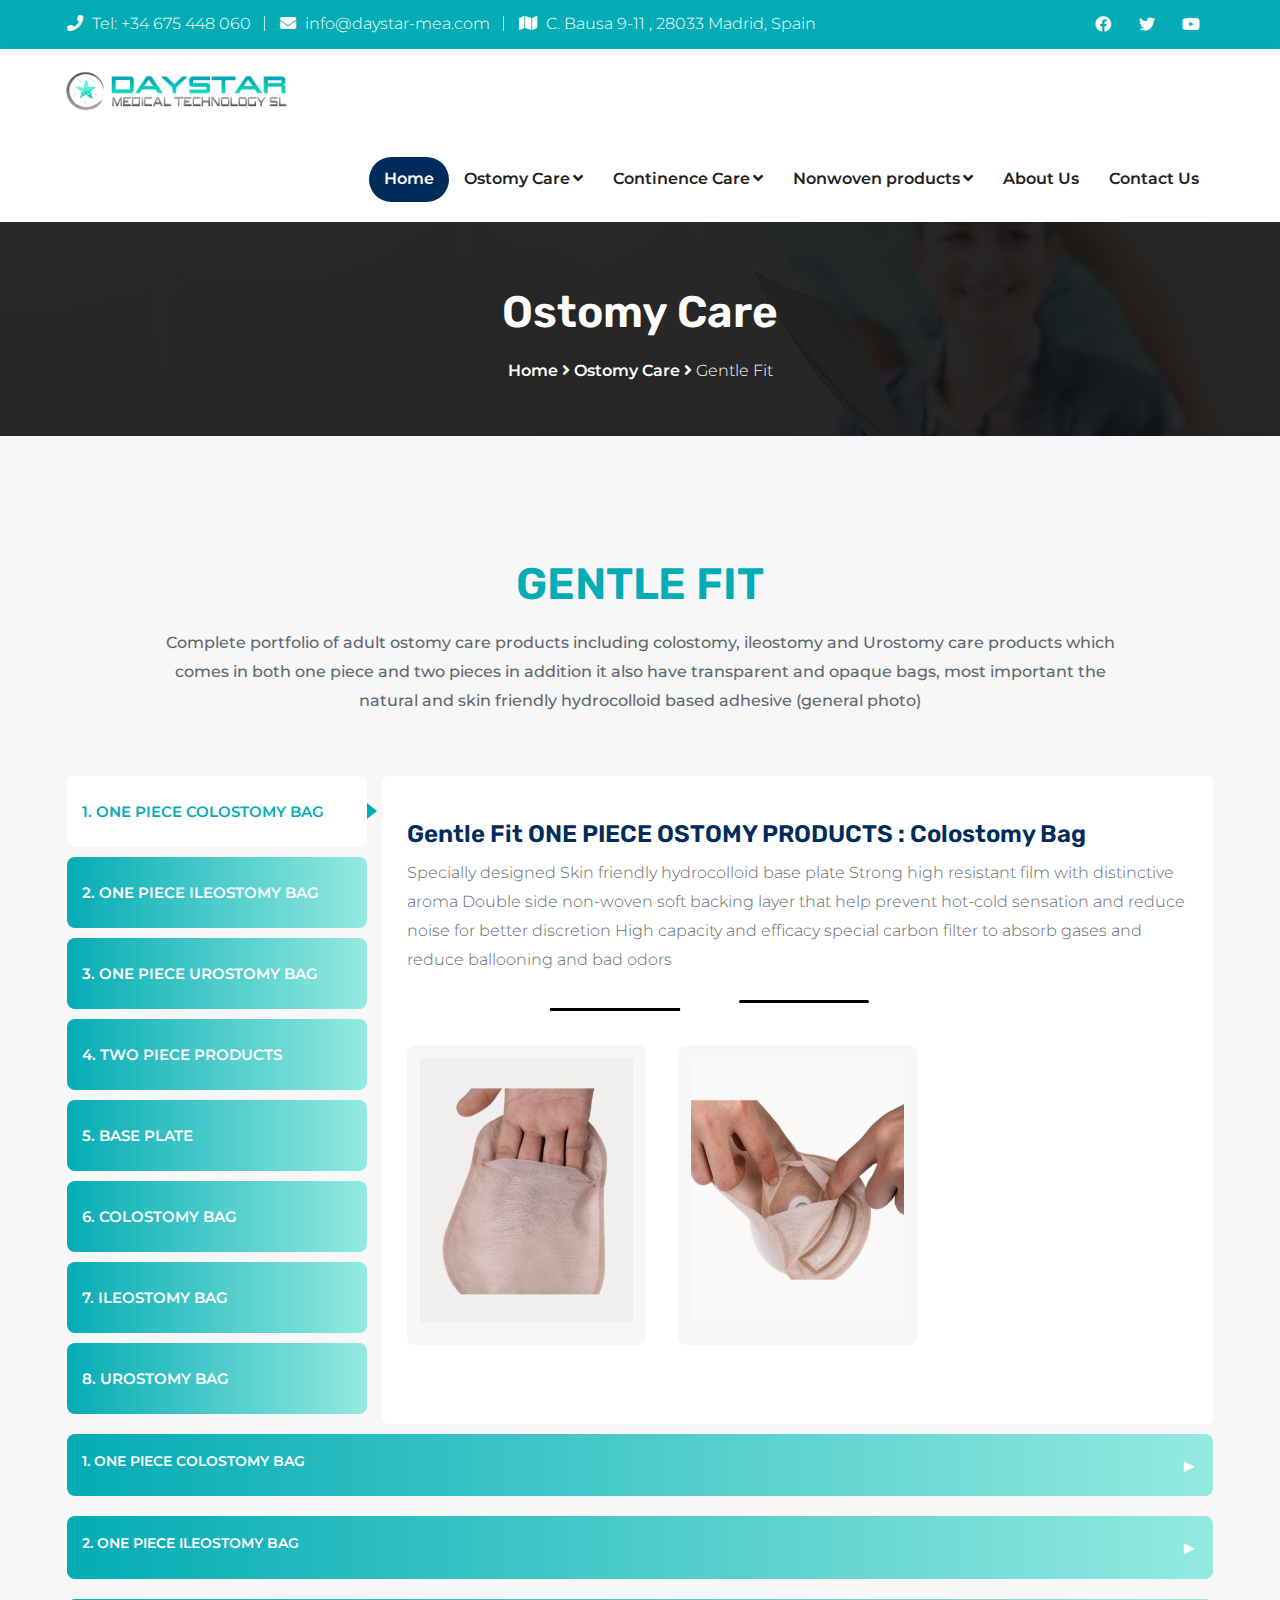
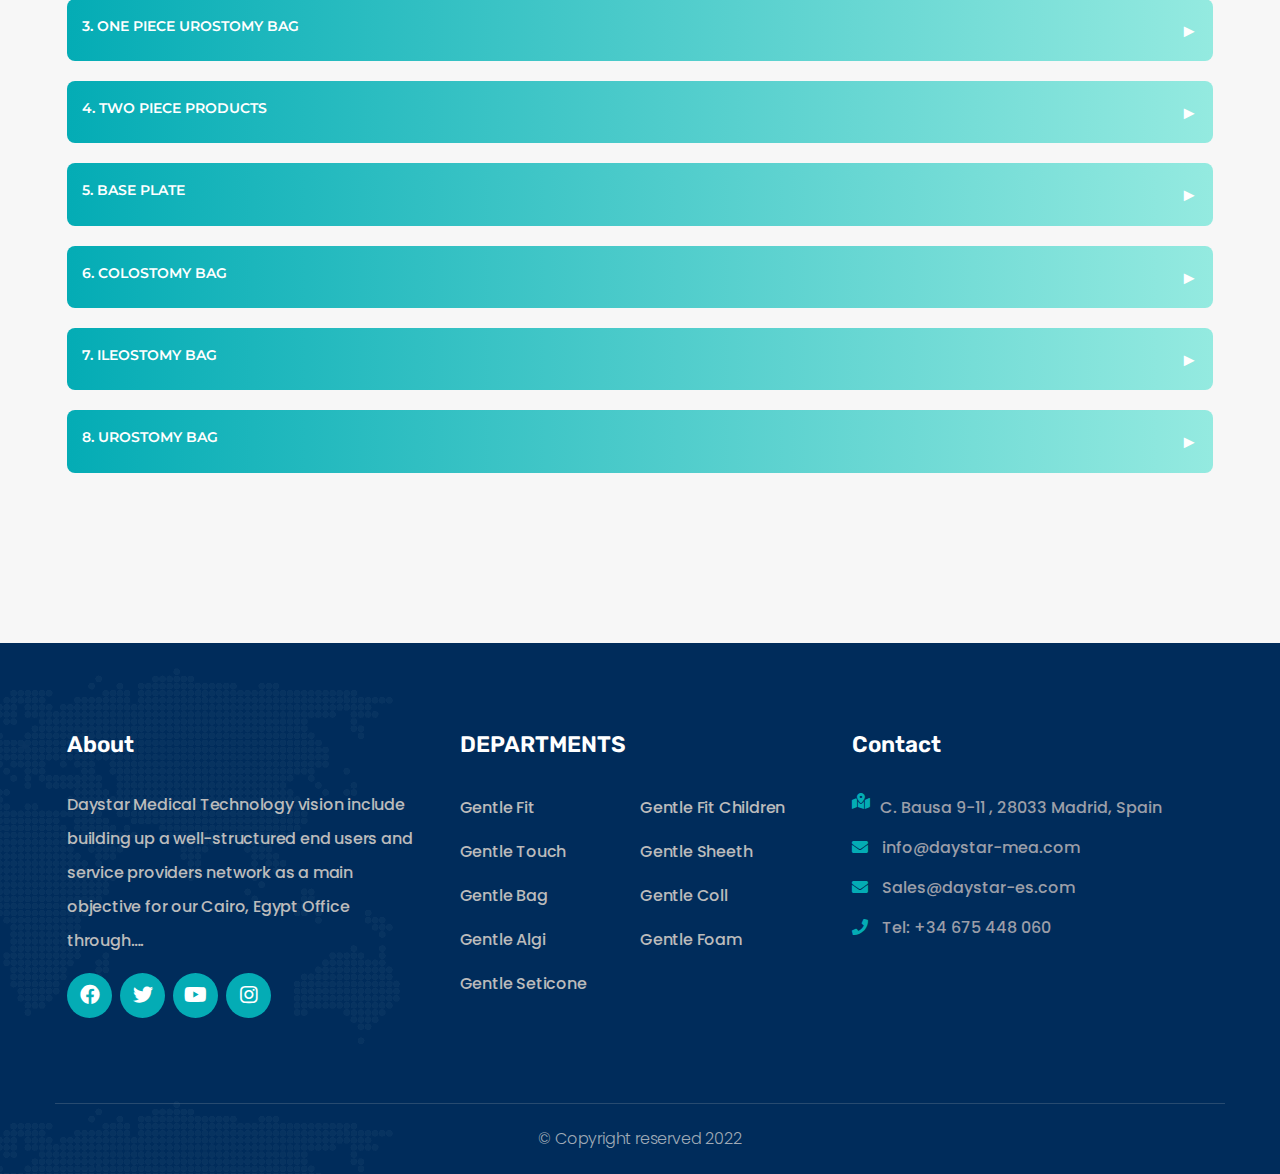
<file: Gentle-fit.html>
<!DOCTYPE html>
<html dir="ltr" lang="en">
  <head>

    <!-- Meta Tags -->
    <meta name="viewport" content="width=device-width,initial-scale=1.0"/>
    <meta http-equiv="content-type" content="text/html; charset=UTF-8"/>
    <meta name="description" content="DayStar"/>
    <meta name="keywords" content="clinic, coronavirus, corporate, dental, dentist, doctor, hospital, medical,"/>
    <meta name="author" content="ThemeMascot"/>
    
    <!-- Page Title -->
    <title>DayStar</title>
    
    <!-- Favicon and Touch Icons -->
    <link href="images/favicon.png" rel="shortcut icon" type="image/png">
    <link href="images/apple-touch-icon.png" rel="apple-touch-icon">
    <link href="images/apple-touch-icon-72x72.png" rel="apple-touch-icon" sizes="72x72">
    <link href="images/apple-touch-icon-114x114.png" rel="apple-touch-icon" sizes="114x114">
    <link href="images/apple-touch-icon-144x144.png" rel="apple-touch-icon" sizes="144x144">
    
    <!-- Stylesheet -->
    <link href="css/bootstrap.min.css" rel="stylesheet" type="text/css">
    <link href="css/animate.min.css" rel="stylesheet" type="text/css">
    <link href="css/javascript-plugins-bundle.css" rel="stylesheet"/>
    <link href="css/owl.carousel.min.css" rel="stylesheet"/>
    
    
    <!-- CSS | menuzord megamenu skins -->
    <link href="js/menuzord/css/menuzord.css" rel="stylesheet"/>
    
    <!-- CSS | Main style file -->
    <link href="css/style-main.css" rel="stylesheet" type="text/css">
    <link id="menuzord-menu-skins" href="css/menuzord-skins/menuzord-rounded-boxed.css" rel="stylesheet"/>
    
    <!-- CSS | Responsive media queries -->
    <link href="css/responsive.css" rel="stylesheet" type="text/css">
    <!-- CSS | Style css. This is the file where you can place your own custom css code. Just uncomment it and use it. -->
    
    <!-- CSS | Theme Color -->
    <link href="css/colors/theme-skin-color-set1.css" rel="stylesheet" type="text/css">
    
    
    <!-- REVOLUTION STYLE SHEETS -->
    <link rel="stylesheet" type="text/css" href="js/revolution-slider/css/rs6.css">
    <link rel="stylesheet" type="text/css" href="js/revolution-slider/extra-rev-slider1.css">
    
    
    <!-- <link href="css/style.css" rel="stylesheet" type="text/css"> -->
    
    
    <!-- HTML5 shim and Respond.js for IE8 support of HTML5 elements and media queries -->
    <!-- WARNING: Respond.js doesn't work if you view the page via file:// -->
    <!--[if lt IE 9]>
      <script src="https://oss.maxcdn.com/html5shiv/3.7.2/html5shiv.min.js"></script>
      <script src="https://oss.maxcdn.com/respond/1.4.2/respond.min.js"></script>
    <![endif]-->
  </head>
<body class="tm-container-1300px has-side-panel side-panel-right">
<div id="wrapper" class="clearfix">
  <!-- Header -->
  <header id="header" class="header header-layout-type-header-2rows">
    <div class="header-top">
      <div class="container">
        <div class="row">
          <div class="col-xl-auto header-top-left align-self-center text-center text-xl-start">
            <ul class="element contact-info">
              <li class="contact-phone"><i class="fa fa-phone font-icon sm-display-block"></i> Tel: +34 675 448 060 </li>
              <li class="contact-email"><i class="fa fa-envelope font-icon sm-display-block"></i> info@daystar-mea.com </li>
              <!-- <li class="contact-email"><i class="fa fa-envelope font-icon sm-display-block"></i> Sales@daystar-es.com </li> -->
              <li class="contact-address"><i class="fa fa-map font-icon sm-display-block"></i> C. Bausa 9-11 , 28033 Madrid, Spain</li>
            </ul>
          </div>
          <div class="col-xl-auto ms-xl-auto header-top-right align-self-center text-center text-xl-end">
            <div class="element pt-0 pb-0">
              <ul class="styled-icons icon-dark icon-theme-colored1 icon-circled clearfix">
                <li><a class="social-link" href="#" ><i class="fab fa-facebook"></i></a></li>
                <li><a class="social-link" href="#" ><i class="fab fa-twitter"></i></a></li>
                <li><a class="social-link" href="#" ><i class="fab fa-youtube"></i></a></li>
              </ul>
            </div>
          </div>
        </div>
      </div>
    </div>
    <div class="header-nav tm-enable-navbar-hide-on-scroll">
      <div class="header-nav-wrapper navbar-scrolltofixed">
        <div class="menuzord-container header-nav-container">
          <div class="container position-relative">
            <div class="row header-nav-col-row">
              <div class="col-sm-auto align-self-center">
                <a class="menuzord-brand site-brand" href="index.html">
                  <img class="logo-default logo-1x" src="images/logo-wide.png" alt="Logo">
                  <img class="logo-default logo-2x retina" src="images/logo-wide.png" alt="Logo">
                </a>
              </div>
              <div class="col-sm-auto ms-auto pr-0 align-self-center">
                <nav id="top-primary-nav" class="menuzord theme-color2" data-effect="slide" data-animation="none" data-align="right">
                  <ul id="main-nav" class="menuzord-menu">
                    <li class="active menu-item">
                      <a href="index.html">Home</a>
                    </li>
                    <li class="menu-item">
                      <a href="#">Ostomy Care</a>
                      <ul class="dropdown">
                        <li><a href="Gentle-fit.html">Gentle Fit</a></li>
                        <!-- <li><a href="Gentle-child.html">Gentle Fit Children</a></li> -->
                        <li><a href="Gentle-touch.html">Gentle Touch</a></li>
                        <li><a href="Catalog.pdf">Download Catalog</a></li>
                      </ul>
                    </li>
                    <li class="menu-item"><a href="#">Continence Care</a>
                      <ul class="dropdown">
                        <li><a href="Gentle-sheeth.html">Gentle Sheeth</a></li>
                        <li><a href="#!">Gentle Bag</a></li>
                        <li><a href="Catalog.pdf">Download Catalog</a></li>                       
                      </ul>
                    </li>
                    <li class="menu-item"><a href="#">Nonwoven products</a>
                      <ul class="dropdown">
                        <li><a href="#!">Surgical Gown</a></li>
                        <li><a href="#!">Isolation Gown</a></li>
                        <li><a href="#!">Face Mask</a></li>
                        <li><a href="#!">Over Head</a></li>
                        <li><a href="#!">Over Shoes</a></li>
                        <li><a href="#!">Bed Sheet</a></li>
                        <li><a href="#!">Pillow Case</a></li>
                        <li><a href="#!">Underpad</a></li>
                        
                      </ul>
                    </li>
                    <li class="menu-item"><a href="about.html">About Us</a>
                    </li>
                    <li class="menu-item"><a href="contact.html">Contact Us</a>
                    </li>
                  </ul>
                </nav>
              </div>
            </div>
            <div class="row d-block d-xl-none">
               <div class="col-12">
                <nav id="top-primary-nav-clone" class="menuzord d-block d-xl-none default menuzord-color-default menuzord-border-boxed menuzord-responsive" 
                data-effect="slide" data-animation="none" data-align="right">
                 <ul id="main-nav-clone" class="menuzord-menu menuzord-right menuzord-indented scrollable">
                 </ul>
                </nav>
               </div>
            </div>
          </div>
        </div>
      </div>
    </div>
  </header>

  <!-- Start main-content -->
  <div class="main-content-area">

    <!-- Section: page title -->
    <section class="page-title layer-overlay overlay-dark-9 section-typo-light bg-img-center" data-tm-bg-img="images/bg/bg1.jpg">
      <div class="container pt-50 pb-50">
        <div class="section-content">
          <div class="row">
            <div class="col-md-12 text-center">
              <h2 class="title">Ostomy Care</h2>
              <nav class="breadcrumbs" role="navigation" aria-label="Breadcrumbs">
                <div class="breadcrumbs">
                  <span><a href="#" rel="home">Home</a></span>
                  <span><i class="fa fa-angle-right"></i></span>
                  <span><a href="#" rel="home">Ostomy Care</a></span>
                  <span><i class="fa fa-angle-right"></i></span>
                  <span class="active">Gentle Fit</span>
                </div>
              </nav>
            </div>
          </div>
        </div>
      </div>
    </section>

  <!-- Section: About -->
  <section class="bg-no-repeat bg-img-right page-gentle" style="background: #f7f7f7;">
    <div class="container pt-lg-90 pb-60 pb-lg-30">
      <div class="section-title">
        <div class="row justify-content-center">
          <div class="col-lg-10">
            <div class="tm-sc-section-title section-title text-center mb-60">
              <div class="title-wrapper">
                <h2 class="title text-theme-colored1 text-uppercase">Gentle Fit </h2>
                <div class="paragraph mb-30">Complete portfolio of adult ostomy care products including colostomy, 
                  ileostomy and Urostomy care products which comes in both one piece and two pieces in addition it also have transparent and opaque bags, 
                  most important the natural and skin friendly hydrocolloid based adhesive (general photo)</div>
              </div>
            </div>
          </div>
        </div>
      </div>
      <div class="section-content mb-100 mb-md-0">
        <div class="row desk-fit">
          <div class="tabs">
            <ul id="tab-links">
              <li><a href="#tab-1" class="active" title="ONE PIECE OSTOMY PRODUCTS">1. ONE PIECE COLOSTOMY BAG </a></li>
              <li><a href="#tab-2" title="ONE PIECE COLOSTOMY BAG">2. ONE PIECE ILEOSTOMY BAG</a></li>
              <li><a href="#tab-3" title="ONE PIECE ILEOSTOMY BAG">3. ONE PIECE UROSTOMY BAG</a></li>
              <li><a href="#tab-4" title="ONE PIECE UROSTOMY BAG">4. TWO PIECE PRODUCTS</a></li>
              <li><a href="#tab-5" title="TWO PIECE PRODUCTS">5. BASE PLATE</a></li>
              <li><a href="#tab-6" title="BASE PLATE">6. COLOSTOMY BAG</a></li>
              <li><a href="#tab-7" title="COLOSTOMY BAG">7. ILEOSTOMY BAG</a></li>
              <li><a href="#tab-8" title="ILEOSTOMY BAG">8. UROSTOMY BAG</a></li>
            </ul>
            <section id="tab-1" class="active">
              <h4>Gentle Fit ONE PIECE OSTOMY PRODUCTS : Colostomy Bag</h4>
              <p> Specially designed Skin friendly hydrocolloid base plate Strong high resistant film 
                with distinctive aroma Double side non-woven soft backing layer that help prevent
                 hot-cold sensation and reduce noise for better discretion High capacity and efficacy
                  special carbon filter to absorb gases and reduce ballooning and bad odors </p>
              <span class="divider-break"></span>
                <div class="row tm-sc-gallery tm-sc-gallery-grid gallery-style1-current-theme">
                  <div class="col-lg-4 col-md-6 col-sm-12">
                    <div class="tm-gallery">
                      <div class="tm-gallery-inner">
                        <div class="thumb">
                          <a href="#">
                            <img src="images/products/Gen-colostomy/2.png" class="" alt="Image"/></a>
                        </div>
                        <div class="tm-gallery-content-wrapper">
                          <div class="tm-gallery-content">
                            <div class="tm-gallery-content-inner">
                              <div class="title-holder">
                                <h6 class="category text-theme-colored1">Gentle Fit</h6>
                                <h4 class="title"><a href="#!">Colostomy Bag</a></h4>
                              </div>
                            </div>
                          </div>
                        </div>
                      </div>
                    </div>
                  </div>
                  <div class="col-lg-4 col-md-6 col-sm-12">
                    <div class="tm-gallery">
                      <div class="tm-gallery-inner">
                        <div class="thumb">
                          <a href="#">
                            <img src="images/products/Gen-colostomy/5.png" class="" alt="Image"/></a>
                        </div>
                        <div class="tm-gallery-content-wrapper">
                          <div class="tm-gallery-content">
                            <div class="tm-gallery-content-inner">
                              <div class="title-holder">
                                <h6 class="category text-theme-colored1">Gentle Fit</h6>
                                <h4 class="title"><a href="#!">Colostomy Bag</a></h4>
                              </div>
                            </div>
                          </div>
                        </div>
                      </div>
                    </div>
                  </div>
                </div>
            </section>
            <section id="tab-2">
              <h4>Gentle Fit ONE PIECE OSTOMY PRODUCTS : ILEOSTOMY Bag</h4>
              <p>Specially designed Skin friendly hydrocolloid base plate Strong high resistant film with
                 distinctive aroma Double side non-woven soft backing layer that help prevent hot-cold 
                 sensation and reduce noise for better discretion High capacity and efficacy special 
                 carbon filter to absorb gases and reduce ballooning and bad odors Flexible and easy to
                 handle Velcro closure to help emptying the bag.</p>
                 <span class="divider-break"></span>
                <div class="row tm-sc-gallery tm-sc-gallery-grid gallery-style1-current-theme">
                  <div class="col-lg-4 col-md-6 col-sm-12">
                    <div class="tm-gallery">
                      <div class="tm-gallery-inner">
                        <div class="thumb">
                          <a href="#">
                            <img src="images/products/Gen-ileostomy/1.png" class="" alt="Image"/></a>
                        </div>
                        <div class="tm-gallery-content-wrapper">
                          <div class="tm-gallery-content">
                            <div class="tm-gallery-content-inner">
                              <div class="title-holder">
                                <h6 class="category text-theme-colored1">Gentle Fit</h6>
                                <h4 class="title"><a href="#!">Ileostomy Bag</a></h4>
                              </div>
                            </div>
                          </div>
                        </div>
                      </div>
                    </div>
                  </div>
                  <div class="col-lg-4 col-md-6 col-sm-12">
                    <div class="tm-gallery">
                      <div class="tm-gallery-inner">
                        <div class="thumb">
                          <a href="#">
                            <img src="images/products/Gen-ileostomy/2.png" class="" alt="Image"/></a>
                        </div>
                        <div class="tm-gallery-content-wrapper">
                          <div class="tm-gallery-content">
                            <div class="tm-gallery-content-inner">
                            
                              <div class="title-holder">
                                <h6 class="category text-theme-colored1">Gentle Fit</h6>
                                <h4 class="title"><a href="#!">Ileostomy Bag</a></h4>
                              </div>
                            </div>
                          </div>
                        </div>
                      </div>
                    </div>
                  </div>
                  <div class="col-lg-4 col-md-6 col-sm-12">
                    <div class="tm-gallery">
                      <div class="tm-gallery-inner">
                        <div class="thumb">
                          <a href="#">
                            <img src="images/products/Gen-ileostomy/3.png" class="" alt="Image"/></a>
                        </div>
                        <div class="tm-gallery-content-wrapper">
                          <div class="tm-gallery-content">
                            <div class="tm-gallery-content-inner">
                              <div class="title-holder">
                                <h6 class="category text-theme-colored1">Gentle Fit</h6>
                                <h4 class="title"><a href="#!">Ileostomy Bag</a></h4>
                              </div>
                            </div>
                          </div>
                        </div>
                      </div>
                    </div>
                  </div>
                </div>
            </section>
            <section id="tab-3">
              <h4>Gentle Fit ONE PIECE OSTOMY PRODUCTS : Urostomy Bag</h4>
              <p>Specially designed Skin friendly hydrocolloid base plate Strong high resistant film with 
                distinctive aroma Double side non-woven soft backing layer that help prevent hot-cold sensation
                 and reduce noise for better discretion Anti-reflux valve to revent urine of coming back 
                 on the stoma Flexible and easy to handle tap to help emptying the bag.</p>
                 <span class="divider-break"></span>
                <div class="row tm-sc-gallery tm-sc-gallery-grid gallery-style1-current-theme">
                  <div class="col-lg-4 col-md-6 col-sm-12">
                    <div class="tm-gallery">
                      <div class="tm-gallery-inner">
                        <div class="thumb">
                          <a href="#">
                            <img src="images/products/Gen-urostomy/1.png" class="" alt="Image"/></a>
                        </div>
                        <div class="tm-gallery-content-wrapper">
                          <div class="tm-gallery-content">
                            <div class="tm-gallery-content-inner">                              
                              <div class="title-holder">
                                <h6 class="category text-theme-colored1">Gentle Fit</h6>
                                <h4 class="title"><a href="#!">Urostomy Bag</a></h4>
                              </div>
                            </div>
                          </div>
                        </div>
                      </div>
                    </div>
                  </div>
                  <div class="col-lg-4 col-md-6 col-sm-12">
                    <div class="tm-gallery">
                      <div class="tm-gallery-inner">
                        <div class="thumb">
                          <a href="#">
                            <img src="images/products/Gen-urostomy/3.png" class="" alt="Image"/></a>
                        </div>
                        <div class="tm-gallery-content-wrapper">
                          <div class="tm-gallery-content">
                            <div class="tm-gallery-content-inner">
                              <div class="title-holder">
                                <h6 class="category text-theme-colored1">Gentle Fit</h6>
                                <h4 class="title"><a href="#!">Urostomy Bag</a></h4>
                              </div>
                            </div>
                          </div>
                        </div>
                      </div>
                    </div>
                  </div>
                </div>
            </section>
            <section id="tab-4">
              <h4>Gentle Fit Two Piece Products</h4>
              <p>Complete portfolio of two piece ostomy care products that covers patients’ needs
                 including colostomy, ileostomy and Urostomy care products Flexible soft coupling that 
                 can be embedded firmly and tightly with little pressure and at the same time can be 
                 separated easily.</p>
                 <span class="divider-break"></span>
            </section>
            <section id="tab-5">
              <h4>Gentle Fit Base Plate</h4>
              <p>Specially designed Skin friendly hydrocolloid base plate that provides good ability of initial 
                adhesiveness and persistent adhesiveness, hypoallergenic to prevent skin irritation</p>
              <span class="divider-break"></span>
              <div class="row tm-sc-gallery tm-sc-gallery-grid gallery-style1-current-theme">
                <div class="col-lg-4 col-md-6 col-sm-12">
                  <div class="tm-gallery">
                    <div class="tm-gallery-inner">
                      <div class="thumb">
                        <a href="#">
                          <img src="images/products/Base-Plate/1.png" class="" alt="Image"/></a>
                      </div>
                      <div class="tm-gallery-content-wrapper">
                        <div class="tm-gallery-content">
                          <div class="tm-gallery-content-inner">
                            <div class="title-holder">
                              <h6 class="category text-theme-colored1">Gentle Fit</h6>
                              <h4 class="title"><a href="#!">Base Plate</a></h4>
                            </div>
                          </div>
                        </div>
                      </div>
                    </div>
                  </div>
                </div>
                <div class="col-lg-4 col-md-6 col-sm-12">
                  <div class="tm-gallery">
                    <div class="tm-gallery-inner">
                      <div class="thumb">
                        <a href="#">
                          <img src="images/products/Base-Plate/2.png" class="" alt="Image"/></a>
                      </div>
                      <div class="tm-gallery-content-wrapper">
                        <div class="tm-gallery-content">
                          <div class="tm-gallery-content-inner">
                            <div class="title-holder">
                              <h6 class="category text-theme-colored1">Gentle Fit</h6>
                              <h4 class="title"><a href="#!">Base Plate</a></h4>
                            </div>
                          </div>
                        </div>
                      </div>
                    </div>
                  </div>
                </div>
              </div>
   
            </section>
            <section id="tab-6">
              <h4>Gentle Fit COLOSTOMY BAG</h4>
              <p>Strong high resistant film with distinctive aroma Double side non-woven soft backing 
                layer that help prevent hot-cold sensation and reduce noise for better discretion High 
                capacity and efficacy special carbon filter to absorb gases and reduce ballooning and bad
                 odors</p>
              <span class="divider-break"></span>
              <div class="row tm-sc-gallery tm-sc-gallery-grid gallery-style1-current-theme">
                <div class="col-lg-4 col-md-6 col-sm-12">
                  <div class="tm-gallery">
                    <div class="tm-gallery-inner">
                      <div class="thumb">
                        <a href="#">
                          <img src="images/products/Gen-colostomy/3.png" class="" alt="Image"/></a>
                      </div>
                      <div class="tm-gallery-content-wrapper">
                        <div class="tm-gallery-content">
                          <div class="tm-gallery-content-inner">
                            <div class="title-holder">
                              <h6 class="category text-theme-colored1">Gentle Fit</h6>
                              <h4 class="title"><a href="#!">Colostomy Bag</a></h4>
                            </div>
                          </div>
                        </div>
                      </div>
                    </div>
                  </div>
                </div>
                <div class="col-lg-4 col-md-6 col-sm-12">
                  <div class="tm-gallery">
                    <div class="tm-gallery-inner">
                      <div class="thumb">
                        <a href="#">
                          <img src="images/products/Gen-colostomy/1.png" class="" alt="Image"/></a>
                      </div>
                      <div class="tm-gallery-content-wrapper">
                        <div class="tm-gallery-content">
                          <div class="tm-gallery-content-inner">
                            <div class="title-holder">
                              <h6 class="category text-theme-colored1">Gentle Fit</h6>
                              <h4 class="title"><a href="#!">Colostomy Bag</a></h4>
                            </div>
                          </div>
                        </div>
                      </div>
                    </div>
                  </div>
                </div>
              </div>
            </section>
            <section id="tab-7">
              <h4>Gentle Fit ILEOSTOMY BAG</h4>
              <p>Strong high resistant film with distinctive aroma Double side non-woven soft backing
                 layer that help prevent hot-cold sensation and reduce noise for better discretion.High
                  capacity and efficacy special carbon filter to absorb gases and reduce ballooning and 
                  bad odors Flexible and easy to handle Velcro closure to help emptying the bag</p>
              <span class="divider-break"></span>
              <div class="row tm-sc-gallery tm-sc-gallery-grid gallery-style1-current-theme">
                <div class="col-lg-4 col-md-6 col-sm-12">
                  <div class="tm-gallery">
                    <div class="tm-gallery-inner">
                      <div class="thumb">
                        <a href="#">
                          <img src="images/products/Gen-ileostomy/5.png" class="" alt="Image"/></a>
                      </div>
                      <div class="tm-gallery-content-wrapper">
                        <div class="tm-gallery-content">
                          <div class="tm-gallery-content-inner">
                            <div class="title-holder">
                              <h6 class="category text-theme-colored1">Gentle Fit</h6>
                              <h4 class="title"><a href="#!">Ileostomy Bag</a></h4>
                            </div>
                          </div>
                        </div>
                      </div>
                    </div>
                  </div>
                </div>
                <div class="col-lg-4 col-md-6 col-sm-12">
                  <div class="tm-gallery">
                    <div class="tm-gallery-inner">
                      <div class="thumb">
                        <a href="#">
                          <img src="images/products/Gen-ileostomy/6.png" class="" alt="Image"/></a>
                      </div>
                      <div class="tm-gallery-content-wrapper">
                        <div class="tm-gallery-content">
                          <div class="tm-gallery-content-inner">
                            <div class="title-holder">
                              <h6 class="category text-theme-colored1">Gentle Fit</h6>
                              <h4 class="title"><a href="#!">Ileostomy Bag</a></h4>
                            </div>
                          </div>
                        </div>
                      </div>
                    </div>
                  </div>
                </div>
                <div class="col-lg-4 col-md-6 col-sm-12">
                  <div class="tm-gallery">
                    <div class="tm-gallery-inner">
                      <div class="thumb">
                        <a href="#">
                          <img src="images/products/Gen-ileostomy/7.png" class="" alt="Image"/></a>
                      </div>
                      <div class="tm-gallery-content-wrapper">
                        <div class="tm-gallery-content">
                          <div class="tm-gallery-content-inner">
                            <div class="title-holder">
                              <h6 class="category text-theme-colored1">Gentle Fit</h6>
                              <h4 class="title"><a href="#!">Ileostomy Bag</a></h4>
                            </div>
                          </div>
                        </div>
                      </div>
                    </div>
                </div>
                </div>
              </div>
            </section>
            <section id="tab-8">
              <h4>Gentle Fit UROSTOMY BAG</h4>
              <p>Strong high resistant film with distinctive aroma Double side non-woven soft backing
                 layer that help prevent hot-cold sensation and reduce noise for better discretion.
                 Anti-reflux valve to prevent urine of coming back on the stoma Flexible and easy to
                 handle tap to help emptying the bag</p>
              <span class="divider-break"></span>
              <div class="row tm-sc-gallery tm-sc-gallery-grid gallery-style1-current-theme">
                <div class="col-lg-4 col-md-6 col-sm-12">
                  <div class="tm-gallery">
                    <div class="tm-gallery-inner">
                      <div class="thumb">
                        <a href="#">
                          <img src="images/products/Gen-urostomy/2.png" class="" alt="Image"/></a>
                      </div>
                      <div class="tm-gallery-content-wrapper">
                        <div class="tm-gallery-content">
                          <div class="tm-gallery-content-inner">
                            <div class="title-holder">
                              <h6 class="category text-theme-colored1">Gentle Fit</h6>
                              <h4 class="title"><a href="#!">Urostomy Bag</a></h4>
                            </div>
                          </div>
                        </div>
                      </div>
                    </div>
                  </div>
                </div>
                <div class="col-lg-4 col-md-6 col-sm-12">
                  <div class="tm-gallery">
                    <div class="tm-gallery-inner">
                      <div class="thumb">
                        <a href="#">
                          <img src="images/products/Gen-urostomy/4.png" class="" alt="Image"/></a>
                      </div>
                      <div class="tm-gallery-content-wrapper">
                        <div class="tm-gallery-content">
                          <div class="tm-gallery-content-inner">
                            <div class="title-holder">
                              <h6 class="category text-theme-colored1">Gentle Fit</h6>
                              <h4 class="title"><a href="#!">Urostomy Bag</a></h4>
                            </div>
                          </div>
                        </div>
                      </div>
                    </div>
                  </div>
                </div>
              </div>
            </section>
          </div>
        </div>
        <div class="mobile-fit-gentle">
          <div class="row">
            <div class="col-sm-12">
              <button class="accordion">1. ONE PIECE COLOSTOMY BAG</button>
              <div class="accordion-content">
                <p>
                  <h4>Gentle Fit ONE PIECE OSTOMY PRODUCTS : Colostomy Bag</h4>
              <p> Specially designed Skin friendly hydrocolloid base plate Strong high resistant film 
                with distinctive aroma Double side non-woven soft backing layer that help prevent
                 hot-cold sensation and reduce noise for better discretion High capacity and efficacy
                  special carbon filter to absorb gases and reduce ballooning and bad odors </p>
              <span class="divider-break"></span>
                <div class="row tm-sc-gallery tm-sc-gallery-grid gallery-style1-current-theme">
                  <div class="col-lg-4 col-md-6 col-sm-12">
                    <div class="tm-gallery">
                      <div class="tm-gallery-inner">
                        <div class="thumb">
                          <a href="#">
                            <img src="images/products/Gen-colostomy/2.png" class="" alt="Image"/></a>
                        </div>
                        <div class="tm-gallery-content-wrapper">
                          <div class="tm-gallery-content">
                            <div class="tm-gallery-content-inner">
                              <div class="title-holder">
                                <h6 class="category text-theme-colored1">Gentle Fit</h6>
                                <h4 class="title"><a href="#!">Colostomy Bag</a></h4>
                              </div>
                            </div>
                          </div>
                        </div>
                      </div>
                    </div>
                  </div>
                  <div class="col-lg-4 col-md-6 col-sm-12">
                    <div class="tm-gallery">
                      <div class="tm-gallery-inner">
                        <div class="thumb">
                          <a href="#">
                            <img src="images/products/Gen-colostomy/5.png" class="" alt="Image"/></a>
                        </div>
                        <div class="tm-gallery-content-wrapper">
                          <div class="tm-gallery-content">
                            <div class="tm-gallery-content-inner">
                              <div class="title-holder">
                                <h6 class="category text-theme-colored1">Gentle Fit</h6>
                                <h4 class="title"><a href="#!">Colostomy Bag</a></h4>
                              </div>
                            </div>
                          </div>
                        </div>
                      </div>
                    </div>
                  </div>
                </div>
                </p>
              </div>
            
              <button class="accordion">2. ONE PIECE ILEOSTOMY BAG</button>
              <div class="accordion-content">
                <h4>Gentle Fit ONE PIECE OSTOMY PRODUCTS : ILEOSTOMY Bag</h4>
                <p>Specially designed Skin friendly hydrocolloid base plate Strong high resistant film with
                   distinctive aroma Double side non-woven soft backing layer that help prevent hot-cold 
                   sensation and reduce noise for better discretion High capacity and efficacy special 
                   carbon filter to absorb gases and reduce ballooning and bad odors Flexible and easy to
                   handle Velcro closure to help emptying the bag.</p>
                   <span class="divider-break"></span>
                  <div class="row tm-sc-gallery tm-sc-gallery-grid gallery-style1-current-theme">
                    <div class="col-lg-4 col-md-6 col-sm-12">
                      <div class="tm-gallery">
                        <div class="tm-gallery-inner">
                          <div class="thumb">
                            <a href="#">
                              <img src="images/products/Gen-ileostomy/1.png" class="" alt="Image"/></a>
                          </div>
                          <div class="tm-gallery-content-wrapper">
                            <div class="tm-gallery-content">
                              <div class="tm-gallery-content-inner">
                                <div class="title-holder">
                                  <h6 class="category text-theme-colored1">Gentle Fit</h6>
                                  <h4 class="title"><a href="#!">Ileostomy Bag</a></h4>
                                </div>
                              </div>
                            </div>
                          </div>
                        </div>
                      </div>
                    </div>
                    <div class="col-lg-4 col-md-6 col-sm-12">
                      <div class="tm-gallery">
                        <div class="tm-gallery-inner">
                          <div class="thumb">
                            <a href="#">
                              <img src="images/products/Gen-ileostomy/2.png" class="" alt="Image"/></a>
                          </div>
                          <div class="tm-gallery-content-wrapper">
                            <div class="tm-gallery-content">
                              <div class="tm-gallery-content-inner">
                              
                                <div class="title-holder">
                                  <h6 class="category text-theme-colored1">Gentle Fit</h6>
                                  <h4 class="title"><a href="#!">Ileostomy Bag</a></h4>
                                </div>
                              </div>
                            </div>
                          </div>
                        </div>
                      </div>
                    </div>
                    <div class="col-lg-4 col-md-6 col-sm-12">
                      <div class="tm-gallery">
                        <div class="tm-gallery-inner">
                          <div class="thumb">
                            <a href="#">
                              <img src="images/products/Gen-ileostomy/3.png" class="" alt="Image"/></a>
                          </div>
                          <div class="tm-gallery-content-wrapper">
                            <div class="tm-gallery-content">
                              <div class="tm-gallery-content-inner">
                                <div class="title-holder">
                                  <h6 class="category text-theme-colored1">Gentle Fit</h6>
                                  <h4 class="title"><a href="#!">Ileostomy Bag</a></h4>
                                </div>
                              </div>
                            </div>
                          </div>
                        </div>
                      </div>
                    </div>
                  </div>
              </div>
            
              <button class="accordion">3. ONE PIECE UROSTOMY BAG</button>
              <div class="accordion-content">
                <h4>Gentle Fit ONE PIECE OSTOMY PRODUCTS : Urostomy Bag</h4>
              <p>Specially designed Skin friendly hydrocolloid base plate Strong high resistant film with 
                distinctive aroma Double side non-woven soft backing layer that help prevent hot-cold sensation
                 and reduce noise for better discretion Anti-reflux valve to revent urine of coming back 
                 on the stoma Flexible and easy to handle tap to help emptying the bag.</p>
                 <span class="divider-break"></span>
                <div class="row tm-sc-gallery tm-sc-gallery-grid gallery-style1-current-theme">
                  <div class="col-lg-4 col-md-6 col-sm-12">
                    <div class="tm-gallery">
                      <div class="tm-gallery-inner">
                        <div class="thumb">
                          <a href="#">
                            <img src="images/products/Gen-urostomy/1.png" class="" alt="Image"/></a>
                        </div>
                        <div class="tm-gallery-content-wrapper">
                          <div class="tm-gallery-content">
                            <div class="tm-gallery-content-inner">                              
                              <div class="title-holder">
                                <h6 class="category text-theme-colored1">Gentle Fit</h6>
                                <h4 class="title"><a href="#!">Urostomy Bag</a></h4>
                              </div>
                            </div>
                          </div>
                        </div>
                      </div>
                    </div>
                  </div>
                  <div class="col-lg-4 col-md-6 col-sm-12">
                    <div class="tm-gallery">
                      <div class="tm-gallery-inner">
                        <div class="thumb">
                          <a href="#">
                            <img src="images/products/Gen-urostomy/3.png" class="" alt="Image"/></a>
                        </div>
                        <div class="tm-gallery-content-wrapper">
                          <div class="tm-gallery-content">
                            <div class="tm-gallery-content-inner">
                              <div class="title-holder">
                                <h6 class="category text-theme-colored1">Gentle Fit</h6>
                                <h4 class="title"><a href="#!">Urostomy Bag</a></h4>
                              </div>
                            </div>
                          </div>
                        </div>
                      </div>
                    </div>
                  </div>
                </div>
              </div>
              <button class="accordion">4. TWO PIECE PRODUCTS</button>
              <div class="accordion-content">
                <h4>Gentle Fit Two Piece Products</h4>
                <p>Complete portfolio of two piece ostomy care products that covers patients’ needs
                   including colostomy, ileostomy and Urostomy care products Flexible soft coupling that 
                   can be embedded firmly and tightly with little pressure and at the same time can be 
                   separated easily.</p>
              </div>
              <button class="accordion">5. BASE PLATE</button>
              <div class="accordion-content">
                <h4>Gentle Fit Base Plate</h4>
                <p>Specially designed Skin friendly hydrocolloid base plate that provides good ability of initial 
                  adhesiveness and persistent adhesiveness, hypoallergenic to prevent skin irritation</p>
                <span class="divider-break"></span>
                <div class="row tm-sc-gallery tm-sc-gallery-grid gallery-style1-current-theme">
                  <div class="col-lg-4 col-md-6 col-sm-12">
                    <div class="tm-gallery">
                      <div class="tm-gallery-inner">
                        <div class="thumb">
                          <a href="#">
                            <img src="images/products/Base-Plate/1.png" class="" alt="Image"/></a>
                        </div>
                        <div class="tm-gallery-content-wrapper">
                          <div class="tm-gallery-content">
                            <div class="tm-gallery-content-inner">
                              <div class="title-holder">
                                <h6 class="category text-theme-colored1">Gentle Fit</h6>
                                <h4 class="title"><a href="#!">Base Plate</a></h4>
                              </div>
                            </div>
                          </div>
                        </div>
                      </div>
                    </div>
                  </div>
                  <div class="col-lg-4 col-md-6 col-sm-12">
                    <div class="tm-gallery">
                      <div class="tm-gallery-inner">
                        <div class="thumb">
                          <a href="#">
                            <img src="images/products/Base-Plate/2.png" class="" alt="Image"/></a>
                        </div>
                        <div class="tm-gallery-content-wrapper">
                          <div class="tm-gallery-content">
                            <div class="tm-gallery-content-inner">
                              <div class="title-holder">
                                <h6 class="category text-theme-colored1">Gentle Fit</h6>
                                <h4 class="title"><a href="#!">Base Plate</a></h4>
                              </div>
                            </div>
                          </div>
                        </div>
                      </div>
                    </div>
                  </div>
                </div>
              </div>
              <button class="accordion">6. COLOSTOMY BAG</button>
              <div class="accordion-content">
                <h4>Gentle Fit COLOSTOMY BAG</h4>
                <p>Strong high resistant film with distinctive aroma Double side non-woven soft backing 
                  layer that help prevent hot-cold sensation and reduce noise for better discretion High 
                  capacity and efficacy special carbon filter to absorb gases and reduce ballooning and bad
                   odors</p>
                <span class="divider-break"></span>
                <div class="row tm-sc-gallery tm-sc-gallery-grid gallery-style1-current-theme">
                  <div class="col-lg-4 col-md-6 col-sm-12">
                    <div class="tm-gallery">
                      <div class="tm-gallery-inner">
                        <div class="thumb">
                          <a href="#">
                            <img src="images/products/Gen-colostomy/3.png" class="" alt="Image"/></a>
                        </div>
                        <div class="tm-gallery-content-wrapper">
                          <div class="tm-gallery-content">
                            <div class="tm-gallery-content-inner">
                              <div class="title-holder">
                                <h6 class="category text-theme-colored1">Gentle Fit</h6>
                                <h4 class="title"><a href="#!">Colostomy Bag</a></h4>
                              </div>
                            </div>
                          </div>
                        </div>
                      </div>
                    </div>
                  </div>
                  <div class="col-lg-4 col-md-6 col-sm-12">
                    <div class="tm-gallery">
                      <div class="tm-gallery-inner">
                        <div class="thumb">
                          <a href="#">
                            <img src="images/products/Gen-colostomy/1.png" class="" alt="Image"/></a>
                        </div>
                        <div class="tm-gallery-content-wrapper">
                          <div class="tm-gallery-content">
                            <div class="tm-gallery-content-inner">
                              <div class="title-holder">
                                <h6 class="category text-theme-colored1">Gentle Fit</h6>
                                <h4 class="title"><a href="#!">Colostomy Bag</a></h4>
                              </div>
                            </div>
                          </div>
                        </div>
                      </div>
                    </div>
                  </div>
                </div>
              </div>
              <button class="accordion">7. ILEOSTOMY BAG</button>
              <div class="accordion-content">
                <h4>Gentle Fit ILEOSTOMY BAG</h4>
              <p>Strong high resistant film with distinctive aroma Double side non-woven soft backing
                 layer that help prevent hot-cold sensation and reduce noise for better discretion.High
                  capacity and efficacy special carbon filter to absorb gases and reduce ballooning and 
                  bad odors Flexible and easy to handle Velcro closure to help emptying the bag</p>
              <span class="divider-break"></span>
              <div class="row tm-sc-gallery tm-sc-gallery-grid gallery-style1-current-theme">
                <div class="col-lg-4 col-md-6 col-sm-12">
                  <div class="tm-gallery">
                    <div class="tm-gallery-inner">
                      <div class="thumb">
                        <a href="#">
                          <img src="images/products/Gen-ileostomy/5.png" class="" alt="Image"/></a>
                      </div>
                      <div class="tm-gallery-content-wrapper">
                        <div class="tm-gallery-content">
                          <div class="tm-gallery-content-inner">
                            <div class="title-holder">
                              <h6 class="category text-theme-colored1">Gentle Fit</h6>
                              <h4 class="title"><a href="#!">Ileostomy Bag</a></h4>
                            </div>
                          </div>
                        </div>
                      </div>
                    </div>
                  </div>
                </div>
                <div class="col-lg-4 col-md-6 col-sm-12">
                  <div class="tm-gallery">
                    <div class="tm-gallery-inner">
                      <div class="thumb">
                        <a href="#">
                          <img src="images/products/Gen-ileostomy/6.png" class="" alt="Image"/></a>
                      </div>
                      <div class="tm-gallery-content-wrapper">
                        <div class="tm-gallery-content">
                          <div class="tm-gallery-content-inner">
                            <div class="title-holder">
                              <h6 class="category text-theme-colored1">Gentle Fit</h6>
                              <h4 class="title"><a href="#!">Ileostomy Bag</a></h4>
                            </div>
                          </div>
                        </div>
                      </div>
                    </div>
                  </div>
                </div>
                <div class="col-lg-4 col-md-6 col-sm-12">
                  <div class="tm-gallery">
                    <div class="tm-gallery-inner">
                      <div class="thumb">
                        <a href="#">
                          <img src="images/products/Gen-ileostomy/7.png" class="" alt="Image"/></a>
                      </div>
                      <div class="tm-gallery-content-wrapper">
                        <div class="tm-gallery-content">
                          <div class="tm-gallery-content-inner">
                            <div class="title-holder">
                              <h6 class="category text-theme-colored1">Gentle Fit</h6>
                              <h4 class="title"><a href="#!">Ileostomy Bag</a></h4>
                            </div>
                          </div>
                        </div>
                      </div>
                    </div>
                </div>
                </div>
              </div>
              </div>

              <button class="accordion">8. UROSTOMY BAG</button>
              <div class="accordion-content">
                <h4>Gentle Fit UROSTOMY BAG</h4>
                <p>Strong high resistant film with distinctive aroma Double side non-woven soft backing
                   layer that help prevent hot-cold sensation and reduce noise for better discretion.
                   Anti-reflux valve to prevent urine of coming back on the stoma Flexible and easy to
                   handle tap to help emptying the bag</p>
                <span class="divider-break"></span>
                <div class="row tm-sc-gallery tm-sc-gallery-grid gallery-style1-current-theme">
                  <div class="col-lg-4 col-md-6 col-sm-12">
                    <div class="tm-gallery">
                      <div class="tm-gallery-inner">
                        <div class="thumb">
                          <a href="#">
                            <img src="images/products/Gen-urostomy/2.png" class="" alt="Image"/></a>
                        </div>
                        <div class="tm-gallery-content-wrapper">
                          <div class="tm-gallery-content">
                            <div class="tm-gallery-content-inner">
                              <div class="title-holder">
                                <h6 class="category text-theme-colored1">Gentle Fit</h6>
                                <h4 class="title"><a href="#!">Urostomy Bag</a></h4>
                              </div>
                            </div>
                          </div>
                        </div>
                      </div>
                    </div>
                  </div>
                  <div class="col-lg-4 col-md-6 col-sm-12">
                    <div class="tm-gallery">
                      <div class="tm-gallery-inner">
                        <div class="thumb">
                          <a href="#">
                            <img src="images/products/Gen-urostomy/4.png" class="" alt="Image"/></a>
                        </div>
                        <div class="tm-gallery-content-wrapper">
                          <div class="tm-gallery-content">
                            <div class="tm-gallery-content-inner">
                              <div class="title-holder">
                                <h6 class="category text-theme-colored1">Gentle Fit</h6>
                                <h4 class="title"><a href="#!">Urostomy Bag</a></h4>
                              </div>
                            </div>
                          </div>
                        </div>
                      </div>
                    </div>
                  </div>
                </div>
              </div>
            </div>
          </div>
        </div>
      </div>
    </div>
  </section>


  </div>
  <!-- end main-content -->

 <!-- Footer -->
 <footer id="footer" class="footer mediku-footer bg-theme-colored2" data-tm-bg-img="images/footer-bg.png">
  <div class="footer-widget-area">
    <div class="container pt-90 pb-20">
      <div class="row">
        <div class="col-md-6 col-lg-6 col-xl-4 pl-0 pl-lg-15">
          <div class="widget tm-widget-contact-info contact-info-style1 contact-icon-theme-colored1">
            <h4 class="widget-title">About</h4>
            <div class="description"> Daystar Medical Technology vision include building up a well-structured end users and service
               providers network as a main objective for our Cairo, Egypt Office through….</div>              
            <ul class="styled-icons icon-dark icon-md icon-theme-colored1 icon-circled clearfix">
              <li><a class="social-link" href="#" ><i class="fab fa-facebook"></i></a></li>
              <li><a class="social-link" href="#" ><i class="fab fa-twitter"></i></a></li>
              <li><a class="social-link" href="#" ><i class="fab fa-youtube"></i></a></li>
              <li><a class="social-link" href="#" ><i class="fab fa-instagram"></i></a></li>
            </ul>
          </div>
        </div>
        <div class="col-md-6 col-lg-6 col-xl-4">
          <div class="widget widget_nav_menu split-nav-menu clearfix">
            <h4 class="widget-title">DEPARTMENTS</h4>
            <ul class="menu">
              <li><a href="#!">Gentle Fit</a></li>
              <li><a href="#!">Gentle Fit Children</a></li>
              <li><a href="#!">Gentle Touch</a></li>
              <li><a href="#!">Gentle Sheeth</a></li>
              <li><a href="#!">Gentle Bag</a></li>
              <li><a href="#!">Gentle Coll</a></li>
              <li><a href="#!">Gentle Algi</a></li>
              <li><a href="#!">Gentle Foam</a></li>
              <li><a href="#!">Gentle Seticone</a></li>
            </ul>
          </div>
        </div>
       
        <div class="col-md-6 col-lg-6 col-xl-4">
          <div class="widget widget-contact clearfix mb-0 mt-lg-40">
            <h4 class="widget-title">Contact</h4>
            <div class="tm-widget tm-widget-contact">
              <ul class="contact-info">
                <li class="contact-address"><i class="fas fa-map-marked-alt font-icon sm-display-block text-theme-colored1 mr-10"></i> C. Bausa 9-11 , 28033 Madrid, Spain</li>
                <li class="contact-email"><i class="fas fa-envelope font-icon sm-display-block text-theme-colored1 mr-10"></i> info@daystar-mea.com </li>
                <li class="contact-email"><i class="fas fa-envelope font-icon sm-display-block text-theme-colored1 mr-10"></i> Sales@daystar-es.com </li>
                <li class="contact-phone"><i class="fas fa-phone font-icon sm-display-block text-theme-colored1 mr-10"></i> Tel: +34 675 448 060</li>
              </ul>
            </div>
          </div>
        </div>          
      </div>
    </div>
    <div class="footer-bottom">
      <div class="container footer-bottom-border-top">
        <div class="row justify-content-center pt-20 pb-20">
          <div class="col-lg-8">
            <div class="footer-paragraph text-center">
              © Copyright reserved 2022
            </div>
          </div>
        </div>
      </div>
    </div>
  </div>
</footer>
  <a class="scrollToTop" href="#"><i class="fa fa-angle-up"></i></a>
</div>
<!-- end wrapper -->

<!-- Footer Scripts -->
<!-- external javascripts -->
<script src="js/jquery.js"></script>
<script src="js/popper.min.js"></script>
<script src="js/bootstrap.min.js"></script>
<script src="js/javascript-plugins-bundle.js"></script>
<script src="js/menuzord/js/menuzord.js"></script>

<!-- REVOLUTION LAYERS STYLES -->
<!-- REVOLUTION JS FILES -->
<script src="js/revolution-slider/js/revolution.tools.min.js"></script>
<script src="js/revolution-slider/js/rs6.min.js"></script>
<script src="js/revolution-slider/extra-rev-slider1.js"></script>
<script src="js/owl.carousel.min.js"></script>
<!-- JS | Custom script for all pages -->
<script src="js/custom.js"></script>
<script>
      const accordionBtns = document.querySelectorAll(".accordion");

accordionBtns.forEach((accordion) => {
  accordion.onclick = function () {
    this.classList.toggle("is-open");

    let content = this.nextElementSibling;
    console.log(content);

    if (content.style.maxHeight) {
      //this is if the accordion is open
      content.style.maxHeight = null;
    } else {
      //if the accordion is currently closed
      content.style.maxHeight = content.scrollHeight + "px";
      console.log(content.style.maxHeight);
    }
  };
});
</script>
</body>
</html>
</file>
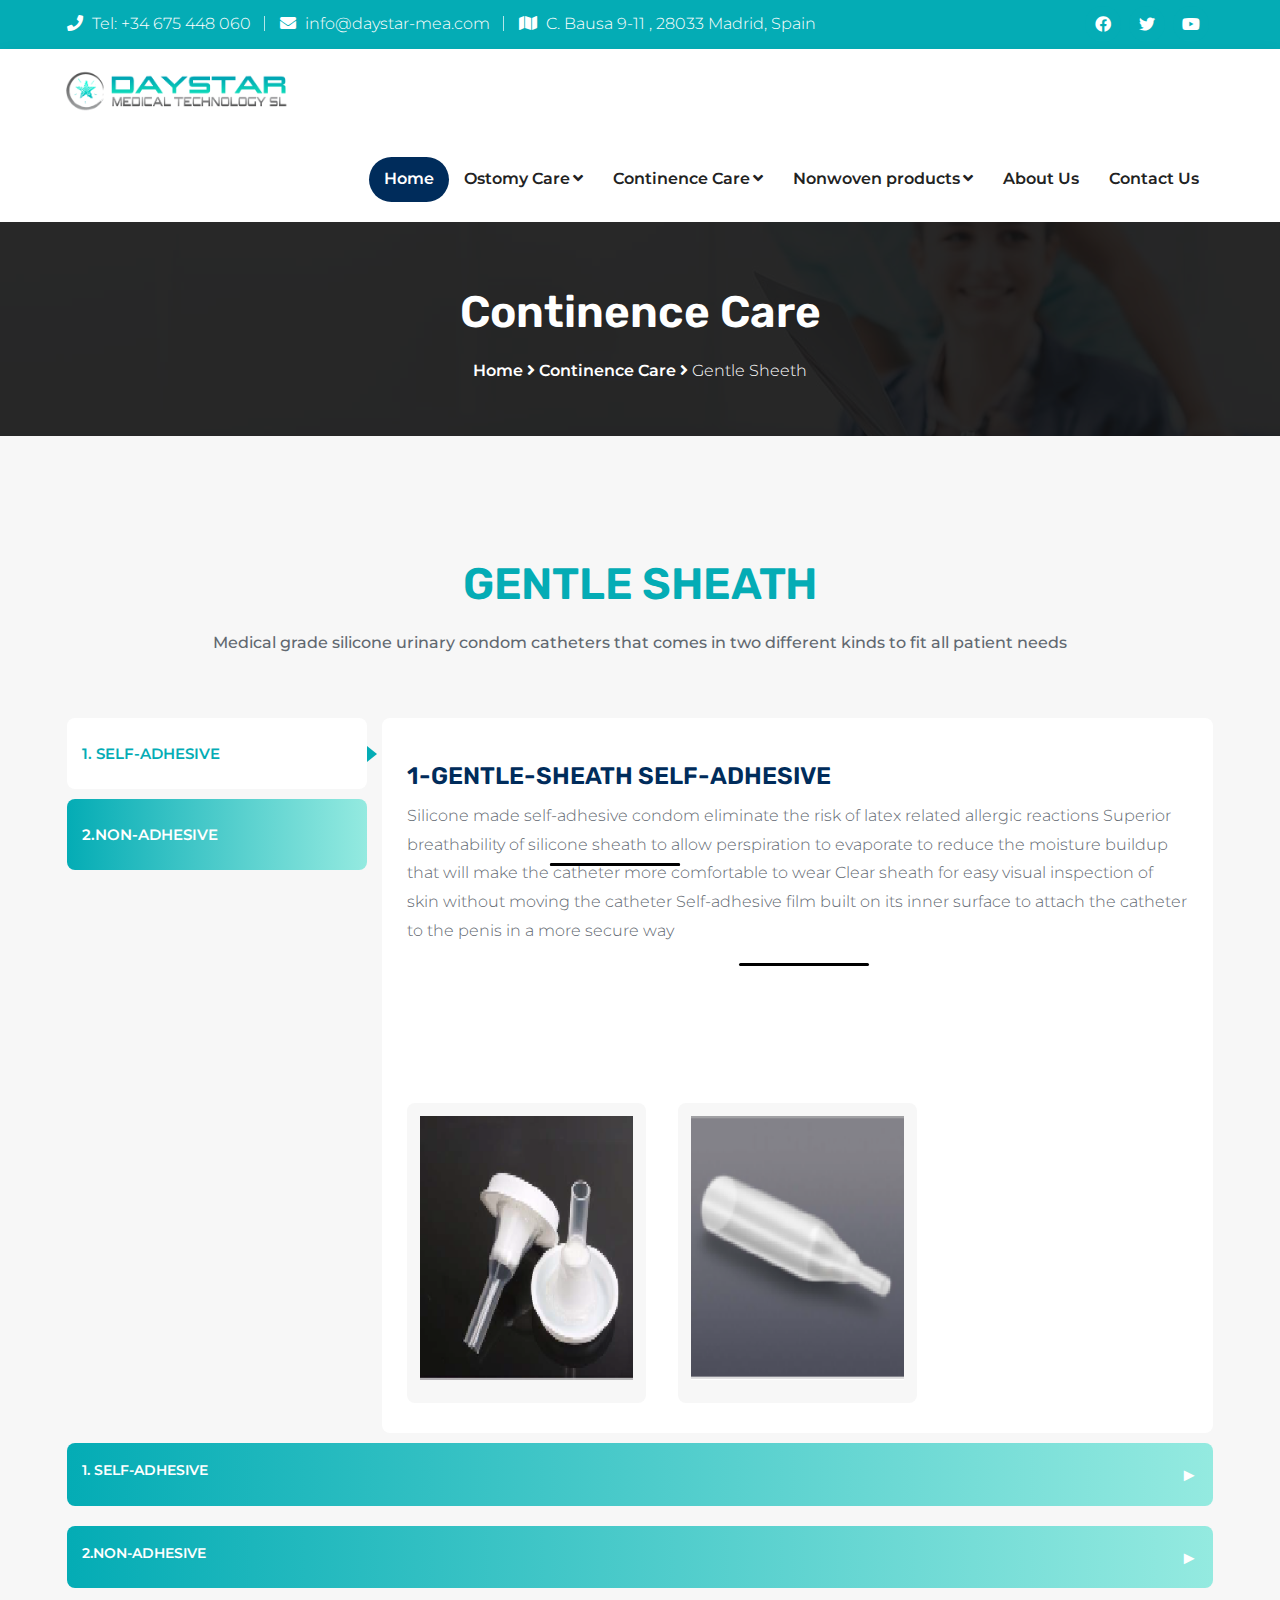
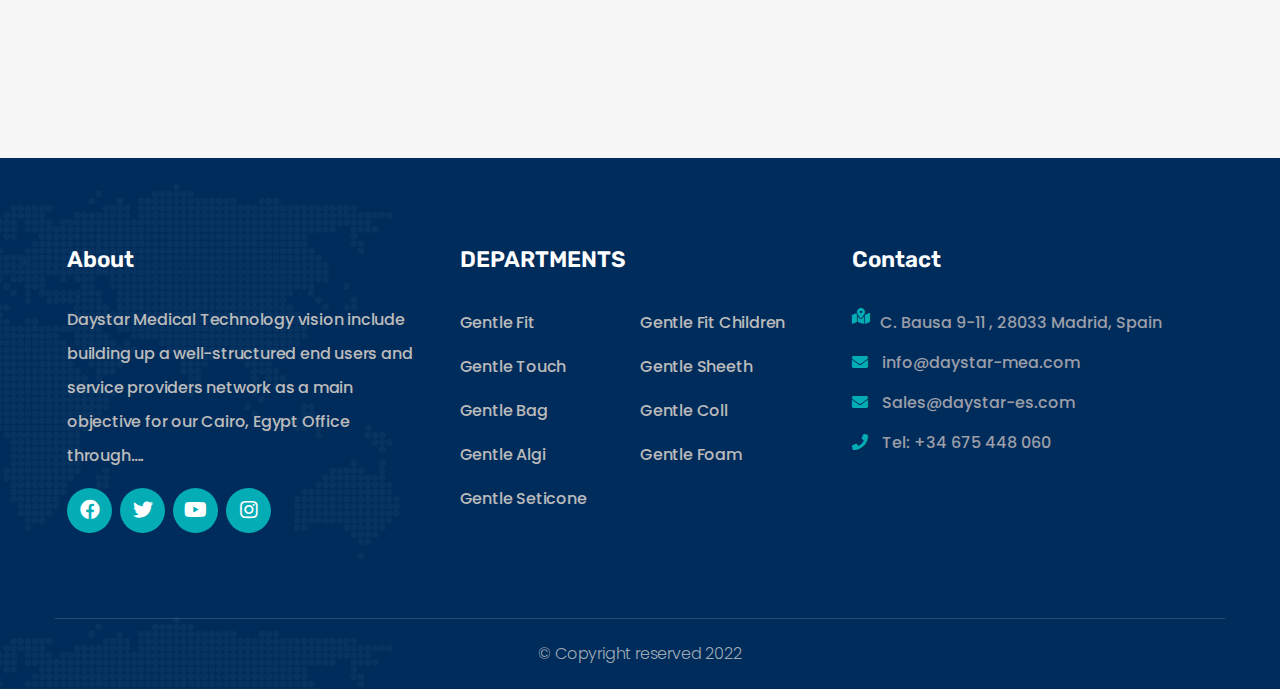
<file: Gentle-sheeth.html>
<!DOCTYPE html>
<html dir="ltr" lang="en">
  <head>

    <!-- Meta Tags -->
    <meta name="viewport" content="width=device-width,initial-scale=1.0"/>
    <meta http-equiv="content-type" content="text/html; charset=UTF-8"/>
    <meta name="description" content="Mediku - Healthcare HTML Template"/>
    <meta name="keywords" content="clinic, coronavirus, corporate, dental, dentist, doctor, hospital, medical,"/>
    <meta name="author" content="ThemeMascot"/>
    
    <!-- Page Title -->
    <title>DayStar</title>
    
    <!-- Favicon and Touch Icons -->
    <link href="images/favicon.png" rel="shortcut icon" type="image/png">
    <link href="images/apple-touch-icon.png" rel="apple-touch-icon">
    <link href="images/apple-touch-icon-72x72.png" rel="apple-touch-icon" sizes="72x72">
    <link href="images/apple-touch-icon-114x114.png" rel="apple-touch-icon" sizes="114x114">
    <link href="images/apple-touch-icon-144x144.png" rel="apple-touch-icon" sizes="144x144">
    
    <!-- Stylesheet -->
    <link href="css/bootstrap.min.css" rel="stylesheet" type="text/css">
    <link href="css/animate.min.css" rel="stylesheet" type="text/css">
    <link href="css/javascript-plugins-bundle.css" rel="stylesheet"/>
    <link href="css/owl.carousel.min.css" rel="stylesheet"/>
    
    
    <!-- CSS | menuzord megamenu skins -->
    <link href="js/menuzord/css/menuzord.css" rel="stylesheet"/>
    
    <!-- CSS | Main style file -->
    <link href="css/style-main.css" rel="stylesheet" type="text/css">
    <link id="menuzord-menu-skins" href="css/menuzord-skins/menuzord-rounded-boxed.css" rel="stylesheet"/>
    
    <!-- CSS | Responsive media queries -->
    <link href="css/responsive.css" rel="stylesheet" type="text/css">
    <!-- CSS | Style css. This is the file where you can place your own custom css code. Just uncomment it and use it. -->
    
    <!-- CSS | Theme Color -->
    <link href="css/colors/theme-skin-color-set1.css" rel="stylesheet" type="text/css">
    
    
    <!-- REVOLUTION STYLE SHEETS -->
    <link rel="stylesheet" type="text/css" href="js/revolution-slider/css/rs6.css">
    <link rel="stylesheet" type="text/css" href="js/revolution-slider/extra-rev-slider1.css">
    
    
    <!-- <link href="css/style.css" rel="stylesheet" type="text/css"> -->
    
    
    <!-- HTML5 shim and Respond.js for IE8 support of HTML5 elements and media queries -->
    <!-- WARNING: Respond.js doesn't work if you view the page via file:// -->
    <!--[if lt IE 9]>
      <script src="https://oss.maxcdn.com/html5shiv/3.7.2/html5shiv.min.js"></script>
      <script src="https://oss.maxcdn.com/respond/1.4.2/respond.min.js"></script>
    <![endif]-->
  </head>
<body class="tm-container-1300px has-side-panel side-panel-right">
<div id="wrapper" class="clearfix">
  <!-- Header -->
  <header id="header" class="header header-layout-type-header-2rows">
    <div class="header-top">
      <div class="container">
        <div class="row">
          <div class="col-xl-auto header-top-left align-self-center text-center text-xl-start">
            <ul class="element contact-info">
              <li class="contact-phone"><i class="fa fa-phone font-icon sm-display-block"></i> Tel: +34 675 448 060 </li>
              <li class="contact-email"><i class="fa fa-envelope font-icon sm-display-block"></i> info@daystar-mea.com </li>
              <!-- <li class="contact-email"><i class="fa fa-envelope font-icon sm-display-block"></i> Sales@daystar-es.com </li> -->
              <li class="contact-address"><i class="fa fa-map font-icon sm-display-block"></i> C. Bausa 9-11 , 28033 Madrid, Spain</li>
            </ul>
          </div>
          <div class="col-xl-auto ms-xl-auto header-top-right align-self-center text-center text-xl-end">
            <div class="element pt-0 pb-0">
              <ul class="styled-icons icon-dark icon-theme-colored1 icon-circled clearfix">
                <li><a class="social-link" href="#" ><i class="fab fa-facebook"></i></a></li>
                <li><a class="social-link" href="#" ><i class="fab fa-twitter"></i></a></li>
                <li><a class="social-link" href="#" ><i class="fab fa-youtube"></i></a></li>
              </ul>
            </div>
          </div>
        </div>
      </div>
    </div>
    <div class="header-nav tm-enable-navbar-hide-on-scroll">
      <div class="header-nav-wrapper navbar-scrolltofixed">
        <div class="menuzord-container header-nav-container">
          <div class="container position-relative">
            <div class="row header-nav-col-row">
              <div class="col-sm-auto align-self-center">
                <a class="menuzord-brand site-brand" href="index.html">
                  <img class="logo-default logo-1x" src="images/logo-wide.png" alt="Logo">
                  <img class="logo-default logo-2x retina" src="images/logo-wide.png" alt="Logo">
                </a>
              </div>
              <div class="col-sm-auto ms-auto pr-0 align-self-center">
                <nav id="top-primary-nav" class="menuzord theme-color2" data-effect="slide" data-animation="none" data-align="right">
                  <ul id="main-nav" class="menuzord-menu">
                    <li class="active menu-item">
                      <a href="index.html">Home</a>
                    </li>
                    <li class="menu-item">
                      <a href="#">Ostomy Care</a>
                      <ul class="dropdown">
                        <li><a href="Gentle-fit.html">Gentle Fit</a></li>
                        <!-- <li><a href="Gentle-child.html">Gentle Fit Children</a></li> -->
                        <li><a href="Gentle-touch.html">Gentle Touch</a></li>
                        <li><a href="Catalog.pdf">Download Catalog</a></li>
                      </ul>
                    </li>
                    <li class="menu-item"><a href="#">Continence Care</a>
                      <ul class="dropdown">
                        <li><a href="Gentle-sheeth.html">Gentle Sheeth</a></li>
                        <li><a href="#!">Gentle Bag</a></li>
                        <li><a href="Catalog.pdf">Download Catalog</a></li>                       
                      </ul>
                    </li>
                    <li class="menu-item"><a href="#">Nonwoven products</a>
                      <ul class="dropdown">
                        <li><a href="#!">Surgical Gown</a></li>
                        <li><a href="#!">Isolation Gown</a></li>
                        <li><a href="#!">Face Mask</a></li>
                        <li><a href="#!">Over Head</a></li>
                        <li><a href="#!">Over Shoes</a></li>
                        <li><a href="#!">Bed Sheet</a></li>
                        <li><a href="#!">Pillow Case</a></li>
                        <li><a href="#!">Underpad</a></li>
                        
                      </ul>
                    </li>
                    <li class="menu-item"><a href="about.html">About Us</a>
                    </li>
                    <li class="menu-item"><a href="contact.html">Contact Us</a>
                    </li>
                  </ul>
                </nav>
              </div>
            </div>
            <div class="row d-block d-xl-none">
               <div class="col-12">
                <nav id="top-primary-nav-clone" class="menuzord d-block d-xl-none default menuzord-color-default menuzord-border-boxed menuzord-responsive" 
                data-effect="slide" data-animation="none" data-align="right">
                 <ul id="main-nav-clone" class="menuzord-menu menuzord-right menuzord-indented scrollable">
                 </ul>
                </nav>
               </div>
            </div>
          </div>
        </div>
      </div>
    </div>
  </header>

  <!-- Start main-content -->
  <div class="main-content-area">

    <!-- Section: page title -->
    <section class="page-title layer-overlay overlay-dark-9 section-typo-light bg-img-center" data-tm-bg-img="images/bg/bg1.jpg">
      <div class="container pt-50 pb-50">
        <div class="section-content">
          <div class="row">
            <div class="col-md-12 text-center">
              <h2 class="title">Continence Care</h2>
              <nav class="breadcrumbs" role="navigation" aria-label="Breadcrumbs">
                <div class="breadcrumbs">
                  <span><a href="#" rel="home">Home</a></span>
                  <span><i class="fa fa-angle-right"></i></span>
                  <span><a href="#" rel="home">Continence Care</a></span>
                  <span><i class="fa fa-angle-right"></i></span>
                  <span class="active">Gentle Sheeth</span>
                </div>
              </nav>
            </div>
          </div>
        </div>
      </div>
    </section>

  <!-- Section: About -->
  <section class="bg-no-repeat bg-img-right page-gentle" style="background: #f7f7f7;">
    <div class="container pt-lg-90 pb-60 pb-lg-30">
      <div class="section-title">
        <div class="row justify-content-center">
          <div class="col-lg-10">
            <div class="tm-sc-section-title section-title text-center mb-60">
              <div class="title-wrapper">
                <h2 class="title text-theme-colored1 text-uppercase">GENTLE Sheath </h2>
                <div class="paragraph mb-30">Medical grade silicone urinary condom 
                  catheters that comes in two different kinds to fit all patient needs  </div>
              </div>
            </div>
          </div>
        </div>
      </div>
      <div class="section-content mb-100 mb-md-0">
        <div class="row desk-fit">
          <div class="tabs">
            <ul id="tab-links">
              <li><a href="#tab-1" class="active" title="ONE PIECE PRODUCTS">1. SELF-ADHESIVE</a></li>
              <li><a href="#tab-2" title="TWO PIECE PRODUCTS">2.NON-ADHESIVE </a></li>
            </ul>
            <section id="tab-1" class="active">
              <h4>1-GENTLE-SHEATH SELF-ADHESIVE</h4>
              <p>Silicone made self-adhesive condom eliminate the risk of latex related allergic 
                reactions Superior breathability of silicone sheath to allow perspiration to evaporate
                 to reduce the moisture buildup that will make the catheter more comfortable to wear
                Clear sheath for easy visual inspection of skin without moving the catheter
               Self-adhesive film built on its inner surface to attach the catheter to the penis 
               in a more secure way
                </p>
                <br/><br/>
              <span class="divider-break"></span>
                <div class="row tm-sc-gallery tm-sc-gallery-grid gallery-style1-current-theme">
                  <div class="col-lg-4 col-md-6 col-sm-12">
                    <div class="tm-gallery">
                      <div class="tm-gallery-inner">
                        <div class="thumb">
                          <a href="#">
                            <img src="images/products/Gen-sheath/1.png" class="" alt="Image"/></a>
                        </div>
                        <div class="tm-gallery-content-wrapper">
                          <div class="tm-gallery-content">
                            <div class="tm-gallery-content-inner">
                              <div class="title-holder">
                                <h6 class="category text-theme-colored1">Gentle Sheath</h6>
                                <h4 class="title"><a href="#!">SELF-ADHESIVE</a></h4>
                              </div>
                            </div>
                          </div>
                        </div>
                      </div>
                    </div>
                  </div>
                  <div class="col-lg-4 col-md-6 col-sm-12">
                    <div class="tm-gallery">
                      <div class="tm-gallery-inner">
                        <div class="thumb">
                          <a href="#">
                            <img src="images/products/Gen-sheath/2.png" class="" alt="Image"/></a>
                        </div>
                        <div class="tm-gallery-content-wrapper">
                          <div class="tm-gallery-content">
                            <div class="tm-gallery-content-inner">
                              <div class="title-holder">
                                <h6 class="category text-theme-colored1">Gentle Sheath</h6>
                                <h4 class="title"><a href="#!">SELF-ADHESIVE</a></h4>
                              </div>
                            </div>
                          </div>
                        </div>
                      </div>
                    </div>
                  </div>
                </div>
            </section>
            <section id="tab-2">
              <h4>GENTLE-Sheath NON-ADHESIVE</h4>
              <p>Silicone made non adhesive condom to eliminate risk of latex related allergic reactions
                Superior breathability of silicone sheath to allow perspiration to evaporate to
                 reduce the moisture buildup that will make the catheter more comfortable to wear
                 Clear sheath for easy visual inspection of skin without moving the catheter
                 Double side adhesive strap to attach the catheter to the penis in a more secure way
                </p>
                <br/><br/>
                 <span class="divider-break"></span>
                 <div class="row tm-sc-gallery tm-sc-gallery-grid gallery-style1-current-theme">
                  <div class="col-lg-4 col-md-6 col-sm-12">
                    <div class="tm-gallery">
                      <div class="tm-gallery-inner">
                        <div class="thumb">
                          <a href="#">
                            <img src="images/products/Gen-sheath/3.png" class="" alt="Image"/></a>
                        </div>
                        <div class="tm-gallery-content-wrapper">
                          <div class="tm-gallery-content">
                            <div class="tm-gallery-content-inner">
                              <div class="title-holder">
                                <h6 class="category text-theme-colored1">Gentle Sheath</h6>
                                <h4 class="title"><a href="#!">NON-ADHESIVE</a></h4>
                              </div>
                            </div>
                          </div>
                        </div>
                      </div>
                    </div>
                  </div>
                  <div class="col-lg-4 col-md-6 col-sm-12">
                    <div class="tm-gallery">
                      <div class="tm-gallery-inner">
                        <div class="thumb">
                          <a href="#">
                            <img src="images/products/Gen-sheath/4.png" class="" alt="Image"/></a>
                        </div>
                        <div class="tm-gallery-content-wrapper">
                          <div class="tm-gallery-content">
                            <div class="tm-gallery-content-inner">
                              <div class="title-holder">
                                <h6 class="category text-theme-colored1">Gentle Sheath</h6>
                                <h4 class="title"><a href="#!">NON-ADHESIVE</a></h4>
                              </div>
                            </div>
                          </div>
                        </div>
                      </div>
                    </div>
                  </div>
                </div>
            </section>
           
          </div>
        </div>
        <div class="mobile-fit-gentle">
          <div class="row">
            <div class="col-sm-12">
              <button class="accordion">1. SELF-ADHESIVE</button>
              <div class="accordion-content">
                <h4>1-GENTLE-SHEATH SELF-ADHESIVE</h4>
              <p>Silicone made self-adhesive condom eliminate the risk of latex related allergic 
                reactions Superior breathability of silicone sheath to allow perspiration to evaporate
                 to reduce the moisture buildup that will make the catheter more comfortable to wear
                Clear sheath for easy visual inspection of skin without moving the catheter
               Self-adhesive film built on its inner surface to attach the catheter to the penis 
               in a more secure way
                </p>
                <br/><br/>
              <span class="divider-break"></span>
                <div class="row tm-sc-gallery tm-sc-gallery-grid gallery-style1-current-theme">
                  <div class="col-lg-4 col-md-6 col-sm-12">
                    <div class="tm-gallery">
                      <div class="tm-gallery-inner">
                        <div class="thumb">
                          <a href="#">
                            <img src="images/products/Gen-sheath/1.png" class="" alt="Image"/></a>
                        </div>
                        <div class="tm-gallery-content-wrapper">
                          <div class="tm-gallery-content">
                            <div class="tm-gallery-content-inner">
                              <div class="title-holder">
                                <h6 class="category text-theme-colored1">Gentle Sheath</h6>
                                <h4 class="title"><a href="#!">SELF-ADHESIVE</a></h4>
                              </div>
                            </div>
                          </div>
                        </div>
                      </div>
                    </div>
                  </div>
                  <div class="col-lg-4 col-md-6 col-sm-12">
                    <div class="tm-gallery">
                      <div class="tm-gallery-inner">
                        <div class="thumb">
                          <a href="#">
                            <img src="images/products/Gen-sheath/2.png" class="" alt="Image"/></a>
                        </div>
                        <div class="tm-gallery-content-wrapper">
                          <div class="tm-gallery-content">
                            <div class="tm-gallery-content-inner">
                              <div class="title-holder">
                                <h6 class="category text-theme-colored1">Gentle Sheath</h6>
                                <h4 class="title"><a href="#!">SELF-ADHESIVE</a></h4>
                              </div>
                            </div>
                          </div>
                        </div>
                      </div>
                    </div>
                  </div>
                </div>
              </div>
            
              <button class="accordion">2.NON-ADHESIVE</button>
              <div class="accordion-content">
                <h4>GENTLE-Sheath NON-ADHESIVE</h4>
              <p>Silicone made non adhesive condom to eliminate risk of latex related allergic reactions
                Superior breathability of silicone sheath to allow perspiration to evaporate to
                 reduce the moisture buildup that will make the catheter more comfortable to wear
                 Clear sheath for easy visual inspection of skin without moving the catheter
                 Double side adhesive strap to attach the catheter to the penis in a more secure way
                </p>
                <br/><br/>
                 <span class="divider-break"></span>
                 <div class="row tm-sc-gallery tm-sc-gallery-grid gallery-style1-current-theme">
                  <div class="col-lg-4 col-md-6 col-sm-12">
                    <div class="tm-gallery">
                      <div class="tm-gallery-inner">
                        <div class="thumb">
                          <a href="#">
                            <img src="images/products/Gen-sheath/3.png" class="" alt="Image"/></a>
                        </div>
                        <div class="tm-gallery-content-wrapper">
                          <div class="tm-gallery-content">
                            <div class="tm-gallery-content-inner">
                              <div class="title-holder">
                                <h6 class="category text-theme-colored1">Gentle Sheath</h6>
                                <h4 class="title"><a href="#!">NON-ADHESIVE</a></h4>
                              </div>
                            </div>
                          </div>
                        </div>
                      </div>
                    </div>
                  </div>
                  <div class="col-lg-4 col-md-6 col-sm-12">
                    <div class="tm-gallery">
                      <div class="tm-gallery-inner">
                        <div class="thumb">
                          <a href="#">
                            <img src="images/products/Gen-sheath/4.png" class="" alt="Image"/></a>
                        </div>
                        <div class="tm-gallery-content-wrapper">
                          <div class="tm-gallery-content">
                            <div class="tm-gallery-content-inner">
                              <div class="title-holder">
                                <h6 class="category text-theme-colored1">Gentle Sheath</h6>
                                <h4 class="title"><a href="#!">NON-ADHESIVE</a></h4>
                              </div>
                            </div>
                          </div>
                        </div>
                      </div>
                    </div>
                  </div>
                </div>
              </div>
            
            </div>
          </div>
        </div>
      </div>
    </div>
  </section>
  </div>
  <!-- end main-content -->

 <!-- Footer -->
 <footer id="footer" class="footer mediku-footer bg-theme-colored2" data-tm-bg-img="images/footer-bg.png">
  <div class="footer-widget-area">
    <div class="container pt-90 pb-20">
      <div class="row">
        <div class="col-md-6 col-lg-6 col-xl-4 pl-0 pl-lg-15">
          <div class="widget tm-widget-contact-info contact-info-style1 contact-icon-theme-colored1">
            <h4 class="widget-title">About</h4>
            <div class="description"> Daystar Medical Technology vision include building up a well-structured end users and service
               providers network as a main objective for our Cairo, Egypt Office through….</div>              
            <ul class="styled-icons icon-dark icon-md icon-theme-colored1 icon-circled clearfix">
              <li><a class="social-link" href="#" ><i class="fab fa-facebook"></i></a></li>
              <li><a class="social-link" href="#" ><i class="fab fa-twitter"></i></a></li>
              <li><a class="social-link" href="#" ><i class="fab fa-youtube"></i></a></li>
              <li><a class="social-link" href="#" ><i class="fab fa-instagram"></i></a></li>
            </ul>
          </div>
        </div>
        <div class="col-md-6 col-lg-6 col-xl-4">
          <div class="widget widget_nav_menu split-nav-menu clearfix">
            <h4 class="widget-title">DEPARTMENTS</h4>
            <ul class="menu">
              <li><a href="#!">Gentle Fit</a></li>
              <li><a href="#!">Gentle Fit Children</a></li>
              <li><a href="#!">Gentle Touch</a></li>
              <li><a href="#!">Gentle Sheeth</a></li>
              <li><a href="#!">Gentle Bag</a></li>
              <li><a href="#!">Gentle Coll</a></li>
              <li><a href="#!">Gentle Algi</a></li>
              <li><a href="#!">Gentle Foam</a></li>
              <li><a href="#!">Gentle Seticone</a></li>
            </ul>
          </div>
        </div>
       
        <div class="col-md-6 col-lg-6 col-xl-4">
          <div class="widget widget-contact clearfix mb-0 mt-lg-40">
            <h4 class="widget-title">Contact</h4>
            <div class="tm-widget tm-widget-contact">
              <ul class="contact-info">
                <li class="contact-address"><i class="fas fa-map-marked-alt font-icon sm-display-block text-theme-colored1 mr-10"></i> C. Bausa 9-11 , 28033 Madrid, Spain</li>
                <li class="contact-email"><i class="fas fa-envelope font-icon sm-display-block text-theme-colored1 mr-10"></i> info@daystar-mea.com </li>
                <li class="contact-email"><i class="fas fa-envelope font-icon sm-display-block text-theme-colored1 mr-10"></i> Sales@daystar-es.com </li>
                <li class="contact-phone"><i class="fas fa-phone font-icon sm-display-block text-theme-colored1 mr-10"></i> Tel: +34 675 448 060</li>
              </ul>
            </div>
          </div>
        </div>          
      </div>
    </div>
    <div class="footer-bottom">
      <div class="container footer-bottom-border-top">
        <div class="row justify-content-center pt-20 pb-20">
          <div class="col-lg-8">
            <div class="footer-paragraph text-center">
              © Copyright reserved 2022
            </div>
          </div>
        </div>
      </div>
    </div>
  </div>
</footer>
  <a class="scrollToTop" href="#"><i class="fa fa-angle-up"></i></a>
</div>
<!-- end wrapper -->

<!-- Footer Scripts -->
<!-- external javascripts -->
<script src="js/jquery.js"></script>
<script src="js/popper.min.js"></script>
<script src="js/bootstrap.min.js"></script>
<script src="js/javascript-plugins-bundle.js"></script>
<script src="js/menuzord/js/menuzord.js"></script>

<!-- REVOLUTION LAYERS STYLES -->
<!-- REVOLUTION JS FILES -->
<script src="js/revolution-slider/js/revolution.tools.min.js"></script>
<script src="js/revolution-slider/js/rs6.min.js"></script>
<script src="js/revolution-slider/extra-rev-slider1.js"></script>
<script src="js/owl.carousel.min.js"></script>
<!-- JS | Custom script for all pages -->
<script src="js/custom.js"></script>
<script>
  const accordionBtns = document.querySelectorAll(".accordion");

accordionBtns.forEach((accordion) => {
accordion.onclick = function () {
this.classList.toggle("is-open");

let content = this.nextElementSibling;
console.log(content);

if (content.style.maxHeight) {
  //this is if the accordion is open
  content.style.maxHeight = null;
} else {
  //if the accordion is currently closed
  content.style.maxHeight = content.scrollHeight + "px";
  console.log(content.style.maxHeight);
}
};
});
</script>
</body>
</html>
</file>
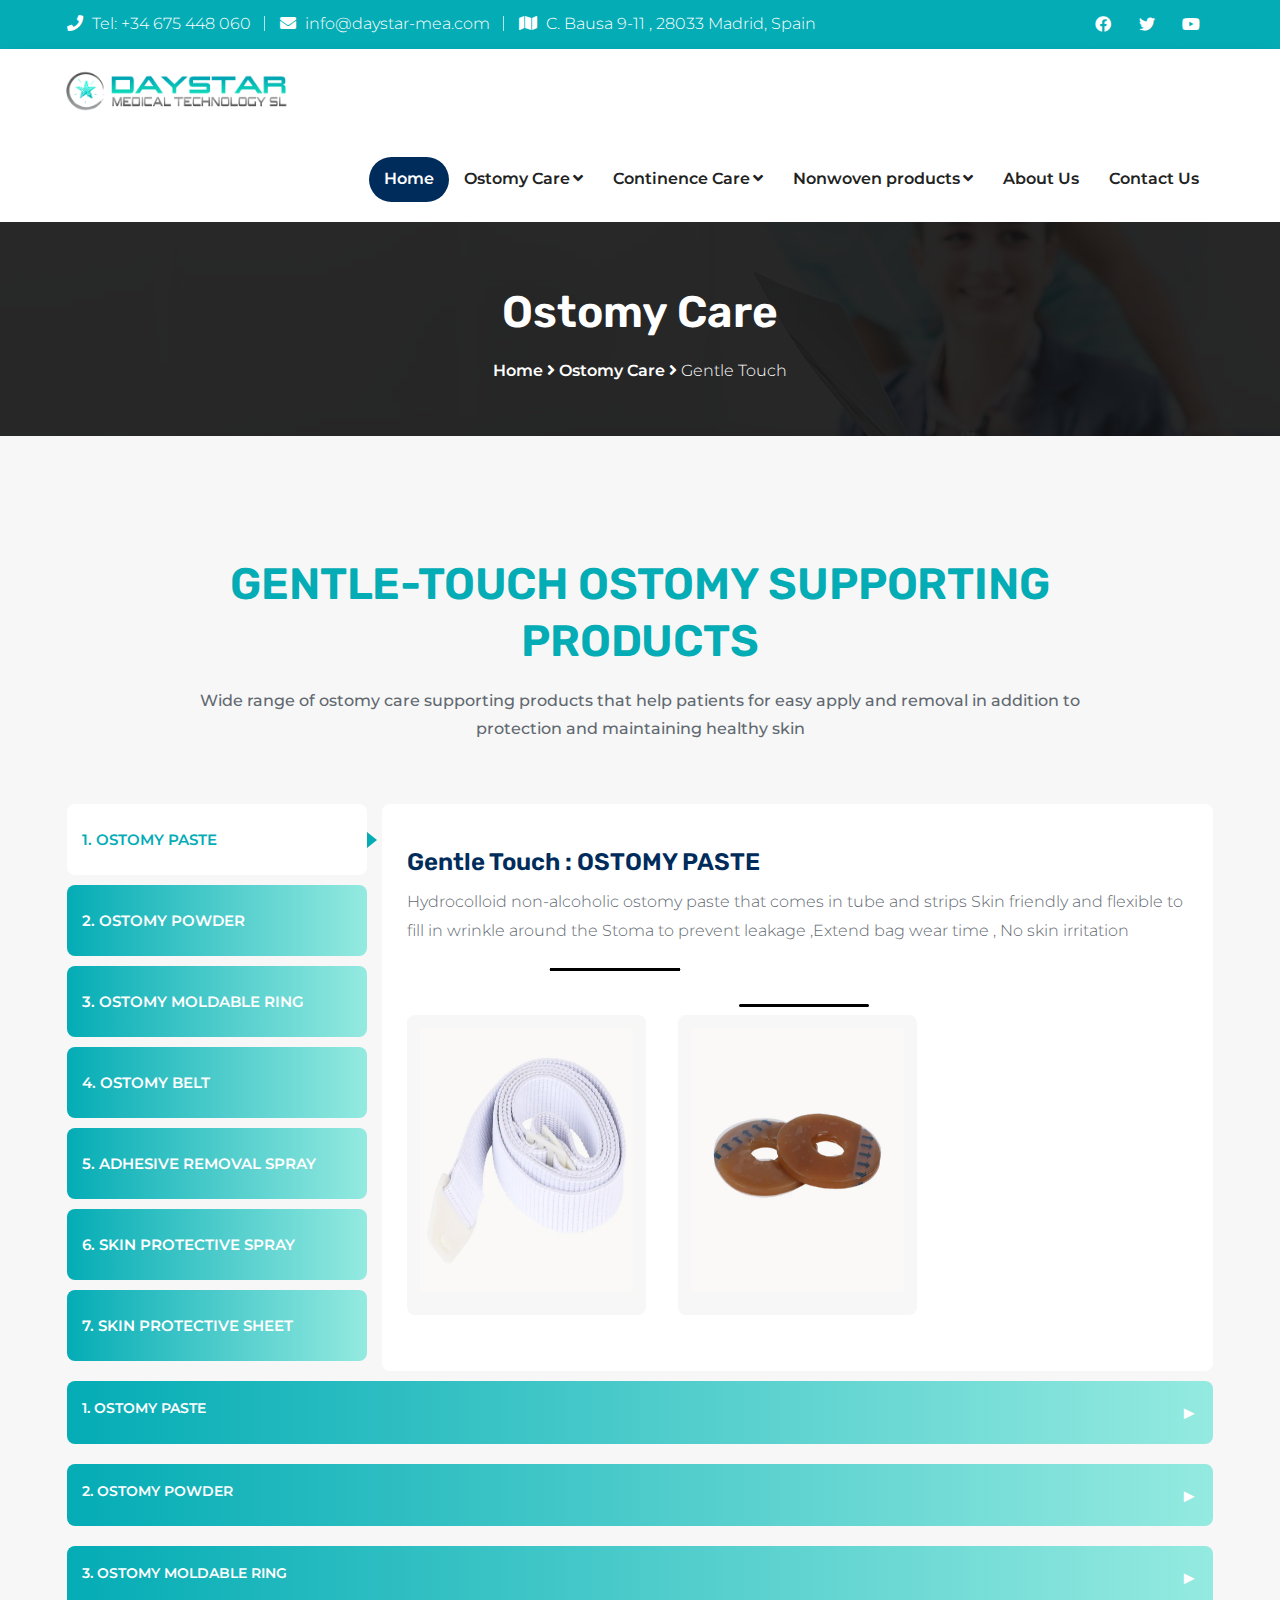
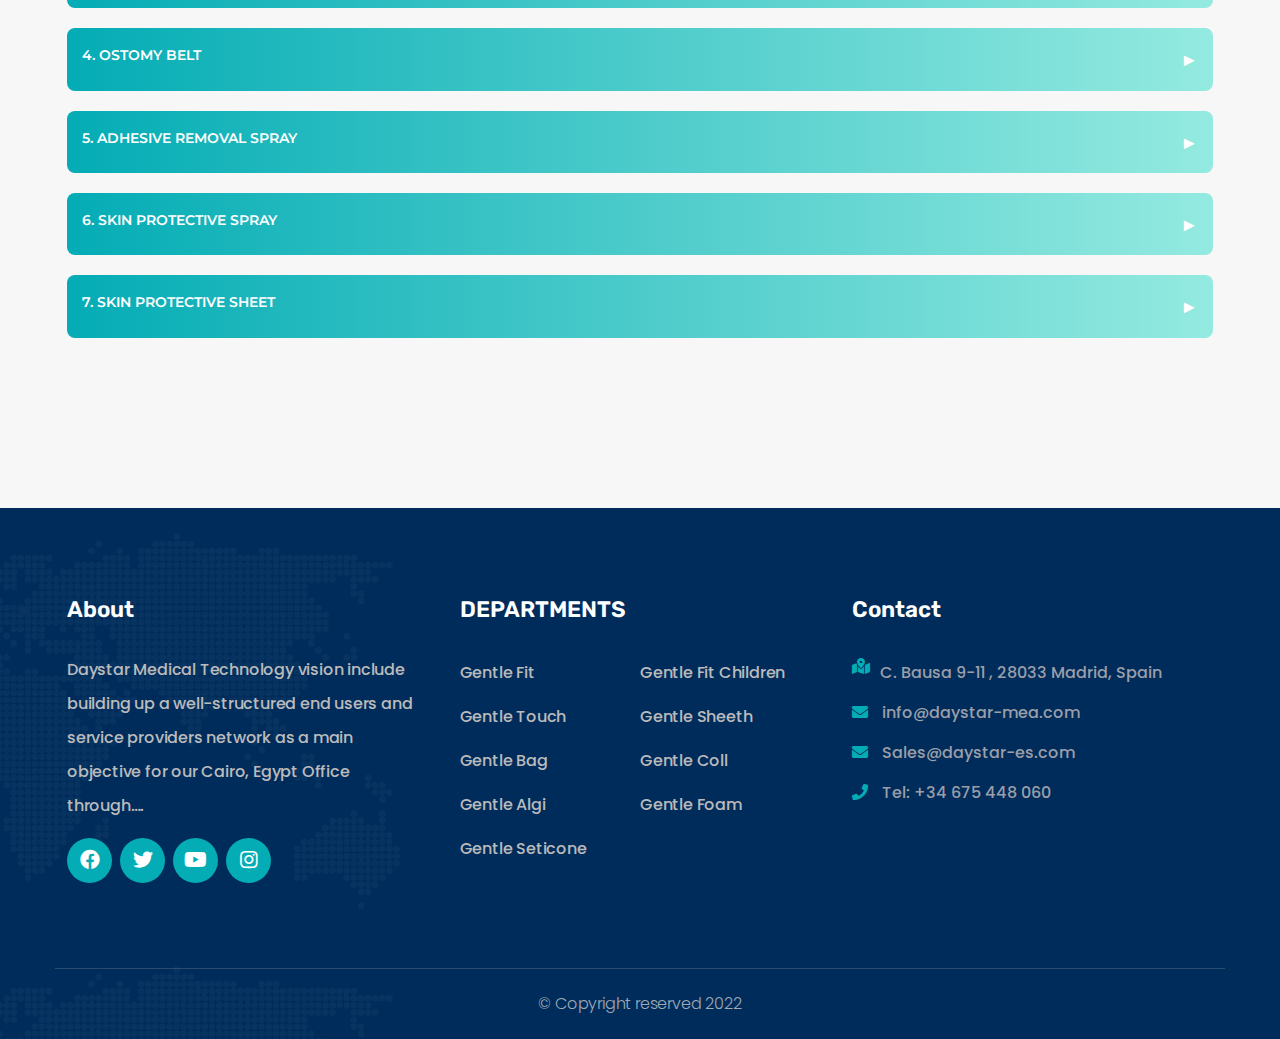
<file: Gentle-touch.html>
<!DOCTYPE html>
<html dir="ltr" lang="en">
  <head>

    <!-- Meta Tags -->
    <meta name="viewport" content="width=device-width,initial-scale=1.0"/>
    <meta http-equiv="content-type" content="text/html; charset=UTF-8"/>
    <meta name="description" content="Mediku - Healthcare HTML Template"/>
    <meta name="keywords" content="clinic, coronavirus, corporate, dental, dentist, doctor, hospital, medical,"/>
    <meta name="author" content="ThemeMascot"/>
    
    <!-- Page Title -->
    <title>DayStar</title>
    
    <!-- Favicon and Touch Icons -->
    <link href="images/favicon.png" rel="shortcut icon" type="image/png">
    <link href="images/apple-touch-icon.png" rel="apple-touch-icon">
    <link href="images/apple-touch-icon-72x72.png" rel="apple-touch-icon" sizes="72x72">
    <link href="images/apple-touch-icon-114x114.png" rel="apple-touch-icon" sizes="114x114">
    <link href="images/apple-touch-icon-144x144.png" rel="apple-touch-icon" sizes="144x144">
    
    <!-- Stylesheet -->
    <link href="css/bootstrap.min.css" rel="stylesheet" type="text/css">
    <link href="css/animate.min.css" rel="stylesheet" type="text/css">
    <link href="css/javascript-plugins-bundle.css" rel="stylesheet"/>
    <link href="css/owl.carousel.min.css" rel="stylesheet"/>
    
    
    <!-- CSS | menuzord megamenu skins -->
    <link href="js/menuzord/css/menuzord.css" rel="stylesheet"/>
    
    <!-- CSS | Main style file -->
    <link href="css/style-main.css" rel="stylesheet" type="text/css">
    <link id="menuzord-menu-skins" href="css/menuzord-skins/menuzord-rounded-boxed.css" rel="stylesheet"/>
    
    <!-- CSS | Responsive media queries -->
    <link href="css/responsive.css" rel="stylesheet" type="text/css">
    <!-- CSS | Style css. This is the file where you can place your own custom css code. Just uncomment it and use it. -->
    
    <!-- CSS | Theme Color -->
    <link href="css/colors/theme-skin-color-set1.css" rel="stylesheet" type="text/css">
    
    
    <!-- REVOLUTION STYLE SHEETS -->
    <link rel="stylesheet" type="text/css" href="js/revolution-slider/css/rs6.css">
    <link rel="stylesheet" type="text/css" href="js/revolution-slider/extra-rev-slider1.css">
    
    
    <!-- <link href="css/style.css" rel="stylesheet" type="text/css"> -->
    
    
    <!-- HTML5 shim and Respond.js for IE8 support of HTML5 elements and media queries -->
    <!-- WARNING: Respond.js doesn't work if you view the page via file:// -->
    <!--[if lt IE 9]>
      <script src="https://oss.maxcdn.com/html5shiv/3.7.2/html5shiv.min.js"></script>
      <script src="https://oss.maxcdn.com/respond/1.4.2/respond.min.js"></script>
    <![endif]-->
  </head>
<body class="tm-container-1300px has-side-panel side-panel-right">
<div id="wrapper" class="clearfix">
  <!-- Header -->
  <header id="header" class="header header-layout-type-header-2rows">
    <div class="header-top">
      <div class="container">
        <div class="row">
          <div class="col-xl-auto header-top-left align-self-center text-center text-xl-start">
            <ul class="element contact-info">
              <li class="contact-phone"><i class="fa fa-phone font-icon sm-display-block"></i> Tel: +34 675 448 060 </li>
              <li class="contact-email"><i class="fa fa-envelope font-icon sm-display-block"></i> info@daystar-mea.com </li>
              <!-- <li class="contact-email"><i class="fa fa-envelope font-icon sm-display-block"></i> Sales@daystar-es.com </li> -->
              <li class="contact-address"><i class="fa fa-map font-icon sm-display-block"></i> C. Bausa 9-11 , 28033 Madrid, Spain</li>
            </ul>
          </div>
          <div class="col-xl-auto ms-xl-auto header-top-right align-self-center text-center text-xl-end">
            <div class="element pt-0 pb-0">
              <ul class="styled-icons icon-dark icon-theme-colored1 icon-circled clearfix">
                <li><a class="social-link" href="#" ><i class="fab fa-facebook"></i></a></li>
                <li><a class="social-link" href="#" ><i class="fab fa-twitter"></i></a></li>
                <li><a class="social-link" href="#" ><i class="fab fa-youtube"></i></a></li>
              </ul>
            </div>
          </div>
        </div>
      </div>
    </div>
    <div class="header-nav tm-enable-navbar-hide-on-scroll">
      <div class="header-nav-wrapper navbar-scrolltofixed">
        <div class="menuzord-container header-nav-container">
          <div class="container position-relative">
            <div class="row header-nav-col-row">
              <div class="col-sm-auto align-self-center">
                <a class="menuzord-brand site-brand" href="index.html">
                  <img class="logo-default logo-1x" src="images/logo-wide.png" alt="Logo">
                  <img class="logo-default logo-2x retina" src="images/logo-wide.png" alt="Logo">
                </a>
              </div>
              <div class="col-sm-auto ms-auto pr-0 align-self-center">
                <nav id="top-primary-nav" class="menuzord theme-color2" data-effect="slide" data-animation="none" data-align="right">
                  <ul id="main-nav" class="menuzord-menu">
                    <li class="active menu-item">
                      <a href="index.html">Home</a>
                    </li>
                    <li class="menu-item">
                      <a href="#">Ostomy Care</a>
                      <ul class="dropdown">
                        <li><a href="Gentle-fit.html">Gentle Fit</a></li>
                        <!-- <li><a href="Gentle-child.html">Gentle Fit Children</a></li> -->
                        <li><a href="Gentle-touch.html">Gentle Touch</a></li>
                        <li><a href="Catalog.pdf">Download Catalog</a></li>
                      </ul>
                    </li>
                    <li class="menu-item"><a href="#">Continence Care</a>
                      <ul class="dropdown">
                        <li><a href="Gentle-sheeth.html">Gentle Sheeth</a></li>
                        <li><a href="#!">Gentle Bag</a></li>
                        <li><a href="Catalog.pdf">Download Catalog</a></li>                       
                      </ul>
                    </li>
                    <li class="menu-item"><a href="#">Nonwoven products</a>
                      <ul class="dropdown">
                        <li><a href="#!">Surgical Gown</a></li>
                        <li><a href="#!">Isolation Gown</a></li>
                        <li><a href="#!">Face Mask</a></li>
                        <li><a href="#!">Over Head</a></li>
                        <li><a href="#!">Over Shoes</a></li>
                        <li><a href="#!">Bed Sheet</a></li>
                        <li><a href="#!">Pillow Case</a></li>
                        <li><a href="#!">Underpad</a></li>
                        
                      </ul>
                    </li>
                    <li class="menu-item"><a href="about.html">About Us</a>
                    </li>
                    <li class="menu-item"><a href="contact.html">Contact Us</a>
                    </li>
                  </ul>
                </nav>
              </div>
            </div>
            <div class="row d-block d-xl-none">
               <div class="col-12">
                <nav id="top-primary-nav-clone" class="menuzord d-block d-xl-none default menuzord-color-default menuzord-border-boxed menuzord-responsive" 
                data-effect="slide" data-animation="none" data-align="right">
                 <ul id="main-nav-clone" class="menuzord-menu menuzord-right menuzord-indented scrollable">
                 </ul>
                </nav>
               </div>
            </div>
          </div>
        </div>
      </div>
    </div>
  </header>

  <!-- Start main-content -->
  <div class="main-content-area">

    <!-- Section: page title -->
    <section class="page-title layer-overlay overlay-dark-9 section-typo-light bg-img-center" data-tm-bg-img="images/bg/bg1.jpg">
      <div class="container pt-50 pb-50">
        <div class="section-content">
          <div class="row">
            <div class="col-md-12 text-center">
              <h2 class="title">Ostomy Care</h2>
              <nav class="breadcrumbs" role="navigation" aria-label="Breadcrumbs">
                <div class="breadcrumbs">
                  <span><a href="#" rel="home">Home</a></span>
                  <span><i class="fa fa-angle-right"></i></span>
                  <span><a href="#" rel="home">Ostomy Care</a></span>
                  <span><i class="fa fa-angle-right"></i></span>
                  <span class="active">Gentle Touch</span>
                </div>
              </nav>
            </div>
          </div>
        </div>
      </div>
    </section>

  <!-- Section: About -->
  <section class="bg-no-repeat bg-img-right page-gentle" style="background: #f7f7f7;">
    <div class="container pt-lg-90 pb-60 pb-lg-30">
      <div class="section-title">
        <div class="row justify-content-center">
          <div class="col-lg-10">
            <div class="tm-sc-section-title section-title text-center mb-60">
              <div class="title-wrapper">
                <h2 class="title text-theme-colored1 text-uppercase">GENTLE-TOUCH OSTOMY SUPPORTING PRODUCTS </h2>
                <div class="paragraph mb-30">Wide range of ostomy care supporting products that help patients for 
                  easy apply and removal in addition to protection and maintaining healthy skin</div>
              </div>
            </div>
          </div>
        </div>
      </div>
      <div class="section-content mb-100 mb-md-0">
        <div class="row desk-fit">
          <div class="tabs">
            <ul id="tab-links">
              <li><a href="#tab-1" class="active" title="OSTOMY PASTE">1. OSTOMY PASTE </a></li>
              <li><a href="#tab-2" title="ONE PIECE COLOSTOMY BAG">2. OSTOMY POWDER</a></li>
              <li><a href="#tab-3" title="ONE PIECE ILEOSTOMY BAG">3. OSTOMY MOLDABLE RING</a></li>
              <li><a href="#tab-4" title="ONE PIECE UROSTOMY BAG">4. OSTOMY BELT</a></li>
              <li><a href="#tab-5" title="TWO PIECE PRODUCTS">5. ADHESIVE REMOVAL SPRAY</a></li>
              <li><a href="#tab-6" title="BASE PLATE">6. SKIN PROTECTIVE SPRAY</a></li>
              <li><a href="#tab-7" title="COLOSTOMY BAG">7. SKIN PROTECTIVE SHEET</a></li>
            </ul>
            <section id="tab-1" class="active">
              <h4>Gentle Touch : OSTOMY PASTE</h4>
              <p> Hydrocolloid non-alcoholic ostomy paste that comes in tube and strips Skin friendly
                 and flexible to fill in wrinkle around the Stoma to prevent leakage ,Extend bag wear
                  time , No skin irritation </p>
              <span class="divider-break"></span>
                <div class="row tm-sc-gallery tm-sc-gallery-grid gallery-style1-current-theme">
                  <div class="col-lg-4 col-md-6 col-sm-12">
                    <div class="tm-gallery">
                      <div class="tm-gallery-inner">
                        <div class="thumb">
                          <a href="#">
                            <img src="images/products/Gen-touch/1.png" class="" alt="Image"/></a>
                        </div>
                        <div class="tm-gallery-content-wrapper">
                          <div class="tm-gallery-content">
                            <div class="tm-gallery-content-inner">
                              <div class="title-holder">
                                <h6 class="category text-theme-colored1">Gentle Touch</h6>
                                <h4 class="title"><a href="#!">OSTOMY PASTE</a></h4>
                              </div>
                            </div>
                          </div>
                        </div>
                      </div>
                    </div>
                  </div>
                  <div class="col-lg-4 col-md-6 col-sm-12">
                    <div class="tm-gallery">
                      <div class="tm-gallery-inner">
                        <div class="thumb">
                          <a href="#">
                            <img src="images/products/Gen-touch/2.png" class="" alt="Image"/></a>
                        </div>
                        <div class="tm-gallery-content-wrapper">
                          <div class="tm-gallery-content">
                            <div class="tm-gallery-content-inner">
                              <div class="title-holder">
                                <h6 class="category text-theme-colored1">Gentle Touch</h6>
                                <h4 class="title"><a href="#!">OSTOMY PASTE</a></h4>
                              </div>
                            </div>
                          </div>
                        </div>
                      </div>
                    </div>
                  </div>
                </div>
            </section>
            <section id="tab-2">
              <h4>GENTLE-TOUCH : OSTOMY POWDER</h4>
              <p>Absorb Moisture and protect peristomal skin Help to keep the skin dry and comfortable</p>
                 <span class="divider-break"></span>
                 <div class="row tm-sc-gallery tm-sc-gallery-grid gallery-style1-current-theme">
                  <div class="col-lg-4 col-md-6 col-sm-12">
                    <div class="tm-gallery">
                      <div class="tm-gallery-inner">
                        <div class="thumb">
                          <a href="#">
                            <img src="images/products/Gen-touch/1.png" class="" alt="Image"/></a>
                        </div>
                        <div class="tm-gallery-content-wrapper">
                          <div class="tm-gallery-content">
                            <div class="tm-gallery-content-inner">
                              <div class="title-holder">
                                <h6 class="category text-theme-colored1">Gentle Touch</h6>
                                <h4 class="title"><a href="#!">OSTOMY POWDER</a></h4>
                              </div>
                            </div>
                          </div>
                        </div>
                      </div>
                    </div>
                  </div>
                  <div class="col-lg-4 col-md-6 col-sm-12">
                    <div class="tm-gallery">
                      <div class="tm-gallery-inner">
                        <div class="thumb">
                          <a href="#">
                            <img src="images/products/Gen-touch/2.png" class="" alt="Image"/></a>
                        </div>
                        <div class="tm-gallery-content-wrapper">
                          <div class="tm-gallery-content">
                            <div class="tm-gallery-content-inner">
                              <div class="title-holder">
                                <h6 class="category text-theme-colored1">Gentle Touch</h6>
                                <h4 class="title"><a href="#!">OSTOMY POWDER</a></h4>
                              </div>
                            </div>
                          </div>
                        </div>
                      </div>
                    </div>
                  </div>
                </div>
            </section>
            <section id="tab-3">
              <h4>GENTLE-TOUCH : OSTOMY MOLDABLE RING</h4>
              <p>Flexible skin friendly hydrocolloid moldable ring Fill skin wrinkle around the stoma 
                Create a seal between stoma and base plate</p>
                 <span class="divider-break"></span>
                 <div class="row tm-sc-gallery tm-sc-gallery-grid gallery-style1-current-theme">
                  <div class="col-lg-4 col-md-6 col-sm-12">
                    <div class="tm-gallery">
                      <div class="tm-gallery-inner">
                        <div class="thumb">
                          <a href="#">
                            <img src="images/products/Gen-touch/1.png" class="" alt="Image"/></a>
                        </div>
                        <div class="tm-gallery-content-wrapper">
                          <div class="tm-gallery-content">
                            <div class="tm-gallery-content-inner">
                              <div class="title-holder">
                                <h6 class="category text-theme-colored1">Gentle Touch</h6>
                                <h4 class="title"><a href="#!">OSTOMY MOLDABLE RING</a></h4>
                              </div>
                            </div>
                          </div>
                        </div>
                      </div>
                    </div>
                  </div>
                  <div class="col-lg-4 col-md-6 col-sm-12">
                    <div class="tm-gallery">
                      <div class="tm-gallery-inner">
                        <div class="thumb">
                          <a href="#">
                            <img src="images/products/Gen-touch/2.png" class="" alt="Image"/></a>
                        </div>
                        <div class="tm-gallery-content-wrapper">
                          <div class="tm-gallery-content">
                            <div class="tm-gallery-content-inner">
                              <div class="title-holder">
                                <h6 class="category text-theme-colored1">Gentle Touch</h6>
                                <h4 class="title"><a href="#!">OSTOMY MOLDABLE RING</a></h4>
                              </div>
                            </div>
                          </div>
                        </div>
                      </div>
                    </div>
                  </div>
                </div>
            </section>
            <section id="tab-4">
              <h4>GENTLE-TOUCH : OSTOMY BELT</h4>
              <p>Supportive belt for extra fixation of the base plate Soft and flexible comfortable 
                textile with standard size</p>
                 <span class="divider-break"></span>
                 <div class="row tm-sc-gallery tm-sc-gallery-grid gallery-style1-current-theme">
                  <div class="col-lg-4 col-md-6 col-sm-12">
                    <div class="tm-gallery">
                      <div class="tm-gallery-inner">
                        <div class="thumb">
                          <a href="#">
                            <img src="images/products/Gen-touch/1.png" class="" alt="Image"/></a>
                        </div>
                        <div class="tm-gallery-content-wrapper">
                          <div class="tm-gallery-content">
                            <div class="tm-gallery-content-inner">
                              <div class="title-holder">
                                <h6 class="category text-theme-colored1">Gentle Touch</h6>
                                <h4 class="title"><a href="#!">OSTOMY BELT</a></h4>
                              </div>
                            </div>
                          </div>
                        </div>
                      </div>
                    </div>
                  </div>
                  <div class="col-lg-4 col-md-6 col-sm-12">
                    <div class="tm-gallery">
                      <div class="tm-gallery-inner">
                        <div class="thumb">
                          <a href="#">
                            <img src="images/products/Gen-touch/2.png" class="" alt="Image"/></a>
                        </div>
                        <div class="tm-gallery-content-wrapper">
                          <div class="tm-gallery-content">
                            <div class="tm-gallery-content-inner">
                              <div class="title-holder">
                                <h6 class="category text-theme-colored1">Gentle Touch</h6>
                                <h4 class="title"><a href="#!">OSTOMY BELT</a></h4>
                              </div>
                            </div>
                          </div>
                        </div>
                      </div>
                    </div>
                  </div>
                </div>
            </section>
            <section id="tab-5">
              <h4>GENTLE-TOUCH : ADHESIVE REMOVAL SPRAY</h4>
              <p>Remove remained adhesive residues to prevent peristomal skin damage ,Help peeling
                 the base plate easily</p>
                 <span class="divider-break"></span>
                 <div class="row tm-sc-gallery tm-sc-gallery-grid gallery-style1-current-theme">
                  <div class="col-lg-4 col-md-6 col-sm-12">
                    <div class="tm-gallery">
                      <div class="tm-gallery-inner">
                        <div class="thumb">
                          <a href="#">
                            <img src="images/products/Gen-touch/1.png" class="" alt="Image"/></a>
                        </div>
                        <div class="tm-gallery-content-wrapper">
                          <div class="tm-gallery-content">
                            <div class="tm-gallery-content-inner">
                              <div class="title-holder">
                                <h6 class="category text-theme-colored1">Gentle Touch</h6>
                                <h4 class="title"><a href="#!">REMOVAL SPRAY</a></h4>
                              </div>
                            </div>
                          </div>
                        </div>
                      </div>
                    </div>
                  </div>
                  <div class="col-lg-4 col-md-6 col-sm-12">
                    <div class="tm-gallery">
                      <div class="tm-gallery-inner">
                        <div class="thumb">
                          <a href="#">
                            <img src="images/products/Gen-touch/2.png" class="" alt="Image"/></a>
                        </div>
                        <div class="tm-gallery-content-wrapper">
                          <div class="tm-gallery-content">
                            <div class="tm-gallery-content-inner">
                              <div class="title-holder">
                                <h6 class="category text-theme-colored1">Gentle Touch</h6>
                                <h4 class="title"><a href="#!">REMOVAL SPRAY</a></h4>
                              </div>
                            </div>
                          </div>
                        </div>
                      </div>
                    </div>
                  </div>
                </div>
            </section>
            <section id="tab-6">
              <h4>GENTLE-TOUCH : SKIN PROTECTIVE SPRAY</h4>
              <p>Alcohol free spray that form a protective film on skin surface ,Protect
                 peristomal skin from damage</p>
                 <span class="divider-break"></span>
                 <div class="row tm-sc-gallery tm-sc-gallery-grid gallery-style1-current-theme">
                  <div class="col-lg-4 col-md-6 col-sm-12">
                    <div class="tm-gallery">
                      <div class="tm-gallery-inner">
                        <div class="thumb">
                          <a href="#">
                            <img src="images/products/Gen-touch/1.png" class="" alt="Image"/></a>
                        </div>
                        <div class="tm-gallery-content-wrapper">
                          <div class="tm-gallery-content">
                            <div class="tm-gallery-content-inner">
                              <div class="title-holder">
                                <h6 class="category text-theme-colored1">Gentle Touch</h6>
                                <h4 class="title"><a href="#!">PROTECTIVE SPRAY</a></h4>
                              </div>
                            </div>
                          </div>
                        </div>
                      </div>
                    </div>
                  </div>
                  <div class="col-lg-4 col-md-6 col-sm-12">
                    <div class="tm-gallery">
                      <div class="tm-gallery-inner">
                        <div class="thumb">
                          <a href="#">
                            <img src="images/products/Gen-touch/2.png" class="" alt="Image"/></a>
                        </div>
                        <div class="tm-gallery-content-wrapper">
                          <div class="tm-gallery-content">
                            <div class="tm-gallery-content-inner">
                              <div class="title-holder">
                                <h6 class="category text-theme-colored1">Gentle Touch</h6>
                                <h4 class="title"><a href="#!">PROTECTIVE SPRAY</a></h4>
                              </div>
                            </div>
                          </div>
                        </div>
                      </div>
                    </div>
                  </div>
                </div>
            </section>
            <section id="tab-7">
              <h4>GENTLE-TOUCH : SKIN PROTECTIVE SHEET</h4>
              <p>Hydrocolloid protective sheets support management of skin excoriation Skin like surface 
                that allow to apply the base plate</p>
                 <span class="divider-break"></span>
                 <div class="row tm-sc-gallery tm-sc-gallery-grid gallery-style1-current-theme">
                  <div class="col-lg-4 col-md-6 col-sm-12">
                    <div class="tm-gallery">
                      <div class="tm-gallery-inner">
                        <div class="thumb">
                          <a href="#">
                            <img src="images/products/Gen-touch/1.png" class="" alt="Image"/></a>
                        </div>
                        <div class="tm-gallery-content-wrapper">
                          <div class="tm-gallery-content">
                            <div class="tm-gallery-content-inner"> 
                              <div class="title-holder">
                                <h6 class="category text-theme-colored1">Gentle Touch</h6>
                                <h4 class="title"><a href="#!">PROTECTIVE SHEET</a></h4>
                              </div>
                            </div>
                          </div>
                        </div>
                      </div>
                    </div>
                  </div>
                  <div class="col-lg-4 col-md-6 col-sm-12">
                    <div class="tm-gallery">
                      <div class="tm-gallery-inner">
                        <div class="thumb">
                          <a href="#">
                            <img src="images/products/Gen-touch/2.png" class="" alt="Image"/></a>
                        </div>
                        <div class="tm-gallery-content-wrapper">
                          <div class="tm-gallery-content">
                            <div class="tm-gallery-content-inner">
                              <div class="title-holder">
                                <h6 class="category text-theme-colored1">Gentle Touch</h6>
                                <h4 class="title"><a href="#!">PROTECTIVE SHEET</a></h4>
                              </div>
                            </div>
                          </div>
                        </div>
                      </div>
                    </div>
                  </div>
                </div>
            </section>
          </div>
        </div>
        <div class="mobile-fit-gentle">
          <div class="row">
            <div class="col-sm-12">
              <button class="accordion">1. OSTOMY PASTE </button>
              <div class="accordion-content">
                <h4>Gentle Touch : OSTOMY PASTE</h4>
                <p> Hydrocolloid non-alcoholic ostomy paste that comes in tube and strips Skin friendly
                   and flexible to fill in wrinkle around the Stoma to prevent leakage ,Extend bag wear
                    time , No skin irritation </p>
                <span class="divider-break"></span>
                  <div class="row tm-sc-gallery tm-sc-gallery-grid gallery-style1-current-theme">
                    <div class="col-lg-4 col-md-6 col-sm-12">
                      <div class="tm-gallery">
                        <div class="tm-gallery-inner">
                          <div class="thumb">
                            <a href="#">
                              <img src="images/products/Gen-touch/1.png" class="" alt="Image"/></a>
                          </div>
                          <div class="tm-gallery-content-wrapper">
                            <div class="tm-gallery-content">
                              <div class="tm-gallery-content-inner">
                                <div class="title-holder">
                                  <h6 class="category text-theme-colored1">Gentle Touch</h6>
                                  <h4 class="title"><a href="#!">OSTOMY PASTE</a></h4>
                                </div>
                              </div>
                            </div>
                          </div>
                        </div>
                      </div>
                    </div>
                    <div class="col-lg-4 col-md-6 col-sm-12">
                      <div class="tm-gallery">
                        <div class="tm-gallery-inner">
                          <div class="thumb">
                            <a href="#">
                              <img src="images/products/Gen-touch/2.png" class="" alt="Image"/></a>
                          </div>
                          <div class="tm-gallery-content-wrapper">
                            <div class="tm-gallery-content">
                              <div class="tm-gallery-content-inner">
                                <div class="title-holder">
                                  <h6 class="category text-theme-colored1">Gentle Touch</h6>
                                  <h4 class="title"><a href="#!">OSTOMY PASTE</a></h4>
                                </div>
                              </div>
                            </div>
                          </div>
                        </div>
                      </div>
                    </div>
                  </div>
              </div>
            
              <button class="accordion">2. OSTOMY POWDER</button>
              <div class="accordion-content">
                <h4>GENTLE-TOUCH : OSTOMY POWDER</h4>
                <p>Absorb Moisture and protect peristomal skin Help to keep the skin dry and comfortable</p>
                   <span class="divider-break"></span>
                   <div class="row tm-sc-gallery tm-sc-gallery-grid gallery-style1-current-theme">
                    <div class="col-lg-4 col-md-6 col-sm-12">
                      <div class="tm-gallery">
                        <div class="tm-gallery-inner">
                          <div class="thumb">
                            <a href="#">
                              <img src="images/products/Gen-touch/1.png" class="" alt="Image"/></a>
                          </div>
                          <div class="tm-gallery-content-wrapper">
                            <div class="tm-gallery-content">
                              <div class="tm-gallery-content-inner">
                                <div class="title-holder">
                                  <h6 class="category text-theme-colored1">Gentle Touch</h6>
                                  <h4 class="title"><a href="#!">OSTOMY POWDER</a></h4>
                                </div>
                              </div>
                            </div>
                          </div>
                        </div>
                      </div>
                    </div>
                    <div class="col-lg-4 col-md-6 col-sm-12">
                      <div class="tm-gallery">
                        <div class="tm-gallery-inner">
                          <div class="thumb">
                            <a href="#">
                              <img src="images/products/Gen-touch/2.png" class="" alt="Image"/></a>
                          </div>
                          <div class="tm-gallery-content-wrapper">
                            <div class="tm-gallery-content">
                              <div class="tm-gallery-content-inner">
                                <div class="title-holder">
                                  <h6 class="category text-theme-colored1">Gentle Touch</h6>
                                  <h4 class="title"><a href="#!">OSTOMY POWDER</a></h4>
                                </div>
                              </div>
                            </div>
                          </div>
                        </div>
                      </div>
                    </div>
                  </div>
              </div>
            
              <button class="accordion">3. OSTOMY MOLDABLE RING</button>
              <div class="accordion-content">
                <h4>GENTLE-TOUCH : OSTOMY POWDER</h4>
                <p>Absorb Moisture and protect peristomal skin Help to keep the skin dry and comfortable</p>
                   <span class="divider-break"></span>
                   <div class="row tm-sc-gallery tm-sc-gallery-grid gallery-style1-current-theme">
                    <div class="col-lg-4 col-md-6 col-sm-12">
                      <div class="tm-gallery">
                        <div class="tm-gallery-inner">
                          <div class="thumb">
                            <a href="#">
                              <img src="images/products/Gen-touch/1.png" class="" alt="Image"/></a>
                          </div>
                          <div class="tm-gallery-content-wrapper">
                            <div class="tm-gallery-content">
                              <div class="tm-gallery-content-inner">
                                <div class="title-holder">
                                  <h6 class="category text-theme-colored1">Gentle Touch</h6>
                                  <h4 class="title"><a href="#!">OSTOMY POWDER</a></h4>
                                </div>
                              </div>
                            </div>
                          </div>
                        </div>
                      </div>
                    </div>
                    <div class="col-lg-4 col-md-6 col-sm-12">
                      <div class="tm-gallery">
                        <div class="tm-gallery-inner">
                          <div class="thumb">
                            <a href="#">
                              <img src="images/products/Gen-touch/2.png" class="" alt="Image"/></a>
                          </div>
                          <div class="tm-gallery-content-wrapper">
                            <div class="tm-gallery-content">
                              <div class="tm-gallery-content-inner">
                                <div class="title-holder">
                                  <h6 class="category text-theme-colored1">Gentle Touch</h6>
                                  <h4 class="title"><a href="#!">OSTOMY POWDER</a></h4>
                                </div>
                              </div>
                            </div>
                          </div>
                        </div>
                      </div>
                    </div>
                  </div>
              </div>

              <button class="accordion">4. OSTOMY BELT</button>
              <div class="accordion-content">
                <h4>GENTLE-TOUCH : OSTOMY BELT</h4>
              <p>Supportive belt for extra fixation of the base plate Soft and flexible comfortable 
                textile with standard size</p>
                 <span class="divider-break"></span>
                 <div class="row tm-sc-gallery tm-sc-gallery-grid gallery-style1-current-theme">
                  <div class="col-lg-4 col-md-6 col-sm-12">
                    <div class="tm-gallery">
                      <div class="tm-gallery-inner">
                        <div class="thumb">
                          <a href="#">
                            <img src="images/products/Gen-touch/1.png" class="" alt="Image"/></a>
                        </div>
                        <div class="tm-gallery-content-wrapper">
                          <div class="tm-gallery-content">
                            <div class="tm-gallery-content-inner">
                              <div class="title-holder">
                                <h6 class="category text-theme-colored1">Gentle Touch</h6>
                                <h4 class="title"><a href="#!">OSTOMY BELT</a></h4>
                              </div>
                            </div>
                          </div>
                        </div>
                      </div>
                    </div>
                  </div>
                  <div class="col-lg-4 col-md-6 col-sm-12">
                    <div class="tm-gallery">
                      <div class="tm-gallery-inner">
                        <div class="thumb">
                          <a href="#">
                            <img src="images/products/Gen-touch/2.png" class="" alt="Image"/></a>
                        </div>
                        <div class="tm-gallery-content-wrapper">
                          <div class="tm-gallery-content">
                            <div class="tm-gallery-content-inner">
                              <div class="title-holder">
                                <h6 class="category text-theme-colored1">Gentle Touch</h6>
                                <h4 class="title"><a href="#!">OSTOMY BELT</a></h4>
                              </div>
                            </div>
                          </div>
                        </div>
                      </div>
                    </div>
                  </div>
                </div>
              </div>

              <button class="accordion">5. ADHESIVE REMOVAL SPRAY</button>
              <div class="accordion-content">
                <h4>GENTLE-TOUCH : ADHESIVE REMOVAL SPRAY</h4>
              <p>Remove remained adhesive residues to prevent peristomal skin damage ,Help peeling
                 the base plate easily</p>
                 <span class="divider-break"></span>
                 <div class="row tm-sc-gallery tm-sc-gallery-grid gallery-style1-current-theme">
                  <div class="col-lg-4 col-md-6 col-sm-12">
                    <div class="tm-gallery">
                      <div class="tm-gallery-inner">
                        <div class="thumb">
                          <a href="#">
                            <img src="images/products/Gen-touch/1.png" class="" alt="Image"/></a>
                        </div>
                        <div class="tm-gallery-content-wrapper">
                          <div class="tm-gallery-content">
                            <div class="tm-gallery-content-inner">
                              <div class="title-holder">
                                <h6 class="category text-theme-colored1">Gentle Touch</h6>
                                <h4 class="title"><a href="#!">REMOVAL SPRAY</a></h4>
                              </div>
                            </div>
                          </div>
                        </div>
                      </div>
                    </div>
                  </div>
                  <div class="col-lg-4 col-md-6 col-sm-12">
                    <div class="tm-gallery">
                      <div class="tm-gallery-inner">
                        <div class="thumb">
                          <a href="#">
                            <img src="images/products/Gen-touch/2.png" class="" alt="Image"/></a>
                        </div>
                        <div class="tm-gallery-content-wrapper">
                          <div class="tm-gallery-content">
                            <div class="tm-gallery-content-inner">
                              <div class="title-holder">
                                <h6 class="category text-theme-colored1">Gentle Touch</h6>
                                <h4 class="title"><a href="#!">REMOVAL SPRAY</a></h4>
                              </div>
                            </div>
                          </div>
                        </div>
                      </div>
                    </div>
                  </div>
                </div>
              </div>

              <button class="accordion">6. SKIN PROTECTIVE SPRAY</button>
              <div class="accordion-content">
                <h4>GENTLE-TOUCH : SKIN PROTECTIVE SPRAY</h4>
              <p>Alcohol free spray that form a protective film on skin surface ,Protect
                 peristomal skin from damage</p>
                 <span class="divider-break"></span>
                 <div class="row tm-sc-gallery tm-sc-gallery-grid gallery-style1-current-theme">
                  <div class="col-lg-4 col-md-6 col-sm-12">
                    <div class="tm-gallery">
                      <div class="tm-gallery-inner">
                        <div class="thumb">
                          <a href="#">
                            <img src="images/products/Gen-touch/1.png" class="" alt="Image"/></a>
                        </div>
                        <div class="tm-gallery-content-wrapper">
                          <div class="tm-gallery-content">
                            <div class="tm-gallery-content-inner">
                              <div class="title-holder">
                                <h6 class="category text-theme-colored1">Gentle Touch</h6>
                                <h4 class="title"><a href="#!">PROTECTIVE SPRAY</a></h4>
                              </div>
                            </div>
                          </div>
                        </div>
                      </div>
                    </div>
                  </div>
                  <div class="col-lg-4 col-md-6 col-sm-12">
                    <div class="tm-gallery">
                      <div class="tm-gallery-inner">
                        <div class="thumb">
                          <a href="#">
                            <img src="images/products/Gen-touch/2.png" class="" alt="Image"/></a>
                        </div>
                        <div class="tm-gallery-content-wrapper">
                          <div class="tm-gallery-content">
                            <div class="tm-gallery-content-inner">
                              <div class="title-holder">
                                <h6 class="category text-theme-colored1">Gentle Touch</h6>
                                <h4 class="title"><a href="#!">PROTECTIVE SPRAY</a></h4>
                              </div>
                            </div>
                          </div>
                        </div>
                      </div>
                    </div>
                  </div>
                </div>
              </div>

              <button class="accordion">7. SKIN PROTECTIVE SHEET</button>
              <div class="accordion-content">
                <h4>GENTLE-TOUCH : SKIN PROTECTIVE SHEET</h4>
              <p>Hydrocolloid protective sheets support management of skin excoriation Skin like surface 
                that allow to apply the base plate</p>
                 <span class="divider-break"></span>
                 <div class="row tm-sc-gallery tm-sc-gallery-grid gallery-style1-current-theme">
                  <div class="col-lg-4 col-md-6 col-sm-12">
                    <div class="tm-gallery">
                      <div class="tm-gallery-inner">
                        <div class="thumb">
                          <a href="#">
                            <img src="images/products/Gen-touch/1.png" class="" alt="Image"/></a>
                        </div>
                        <div class="tm-gallery-content-wrapper">
                          <div class="tm-gallery-content">
                            <div class="tm-gallery-content-inner"> 
                              <div class="title-holder">
                                <h6 class="category text-theme-colored1">Gentle Touch</h6>
                                <h4 class="title"><a href="#!">PROTECTIVE SHEET</a></h4>
                              </div>
                            </div>
                          </div>
                        </div>
                      </div>
                    </div>
                  </div>
                  <div class="col-lg-4 col-md-6 col-sm-12">
                    <div class="tm-gallery">
                      <div class="tm-gallery-inner">
                        <div class="thumb">
                          <a href="#">
                            <img src="images/products/Gen-touch/2.png" class="" alt="Image"/></a>
                        </div>
                        <div class="tm-gallery-content-wrapper">
                          <div class="tm-gallery-content">
                            <div class="tm-gallery-content-inner">
                              <div class="title-holder">
                                <h6 class="category text-theme-colored1">Gentle Touch</h6>
                                <h4 class="title"><a href="#!">PROTECTIVE SHEET</a></h4>
                              </div>
                            </div>
                          </div>
                        </div>
                      </div>
                    </div>
                  </div>
                </div>
              </div>
            </div>
          </div>
        </div>
      </div>
    </div>
  </section>


  </div>
  <!-- end main-content -->

 <!-- Footer -->
 <footer id="footer" class="footer mediku-footer bg-theme-colored2" data-tm-bg-img="images/footer-bg.png">
  <div class="footer-widget-area">
    <div class="container pt-90 pb-20">
      <div class="row">
        <div class="col-md-6 col-lg-6 col-xl-4 pl-0 pl-lg-15">
          <div class="widget tm-widget-contact-info contact-info-style1 contact-icon-theme-colored1">
            <h4 class="widget-title">About</h4>
            <div class="description"> Daystar Medical Technology vision include building up a well-structured end users and service
               providers network as a main objective for our Cairo, Egypt Office through….</div>              
            <ul class="styled-icons icon-dark icon-md icon-theme-colored1 icon-circled clearfix">
              <li><a class="social-link" href="#" ><i class="fab fa-facebook"></i></a></li>
              <li><a class="social-link" href="#" ><i class="fab fa-twitter"></i></a></li>
              <li><a class="social-link" href="#" ><i class="fab fa-youtube"></i></a></li>
              <li><a class="social-link" href="#" ><i class="fab fa-instagram"></i></a></li>
            </ul>
          </div>
        </div>
        <div class="col-md-6 col-lg-6 col-xl-4">
          <div class="widget widget_nav_menu split-nav-menu clearfix">
            <h4 class="widget-title">DEPARTMENTS</h4>
            <ul class="menu">
              <li><a href="#!">Gentle Fit</a></li>
              <li><a href="#!">Gentle Fit Children</a></li>
              <li><a href="#!">Gentle Touch</a></li>
              <li><a href="#!">Gentle Sheeth</a></li>
              <li><a href="#!">Gentle Bag</a></li>
              <li><a href="#!">Gentle Coll</a></li>
              <li><a href="#!">Gentle Algi</a></li>
              <li><a href="#!">Gentle Foam</a></li>
              <li><a href="#!">Gentle Seticone</a></li>
            </ul>
          </div>
        </div>
       
        <div class="col-md-6 col-lg-6 col-xl-4">
          <div class="widget widget-contact clearfix mb-0 mt-lg-40">
            <h4 class="widget-title">Contact</h4>
            <div class="tm-widget tm-widget-contact">
              <ul class="contact-info">
                <li class="contact-address"><i class="fas fa-map-marked-alt font-icon sm-display-block text-theme-colored1 mr-10"></i> C. Bausa 9-11 , 28033 Madrid, Spain</li>
                <li class="contact-email"><i class="fas fa-envelope font-icon sm-display-block text-theme-colored1 mr-10"></i> info@daystar-mea.com </li>
                <li class="contact-email"><i class="fas fa-envelope font-icon sm-display-block text-theme-colored1 mr-10"></i> Sales@daystar-es.com </li>
                <li class="contact-phone"><i class="fas fa-phone font-icon sm-display-block text-theme-colored1 mr-10"></i> Tel: +34 675 448 060</li>
              </ul>
            </div>
          </div>
        </div>          
      </div>
    </div>
    <div class="footer-bottom">
      <div class="container footer-bottom-border-top">
        <div class="row justify-content-center pt-20 pb-20">
          <div class="col-lg-8">
            <div class="footer-paragraph text-center">
              © Copyright reserved 2022
            </div>
          </div>
        </div>
      </div>
    </div>
  </div>
</footer>
  <a class="scrollToTop" href="#"><i class="fa fa-angle-up"></i></a>
</div>
<!-- end wrapper -->

<!-- Footer Scripts -->
<!-- external javascripts -->
<script src="js/jquery.js"></script>
<script src="js/popper.min.js"></script>
<script src="js/bootstrap.min.js"></script>
<script src="js/javascript-plugins-bundle.js"></script>
<script src="js/menuzord/js/menuzord.js"></script>

<!-- REVOLUTION LAYERS STYLES -->
<!-- REVOLUTION JS FILES -->
<script src="js/revolution-slider/js/revolution.tools.min.js"></script>
<script src="js/revolution-slider/js/rs6.min.js"></script>
<script src="js/revolution-slider/extra-rev-slider1.js"></script>
<script src="js/owl.carousel.min.js"></script>
<!-- JS | Custom script for all pages -->
<script src="js/custom.js"></script>
<script>
  const accordionBtns = document.querySelectorAll(".accordion");

accordionBtns.forEach((accordion) => {
accordion.onclick = function () {
this.classList.toggle("is-open");

let content = this.nextElementSibling;
console.log(content);

if (content.style.maxHeight) {
  //this is if the accordion is open
  content.style.maxHeight = null;
} else {
  //if the accordion is currently closed
  content.style.maxHeight = content.scrollHeight + "px";
  console.log(content.style.maxHeight);
}
};
});
</script>
</body>
</html>
</file>
<file: css/javascript-plugins-bundle.css>
.bx-wrapper{position:relative;margin-bottom:60px;padding:0;-ms-touch-action:pan-y;touch-action:pan-y;-moz-box-shadow:0 0 5px #ccc;-webkit-box-shadow:0 0 5px #ccc;box-shadow:0 0 5px #ccc;border:5px solid #fff;background:#fff}.bx-wrapper img{max-width:100%;display:block}.bxslider{margin:0;padding:0}ul.bxslider{list-style:none}.bx-viewport{-webkit-transform:translatez(0)}.bx-wrapper .bx-controls-auto,.bx-wrapper .bx-pager{position:absolute;bottom:-30px;width:100%}.bx-wrapper .bx-loading{min-height:50px;background:url(images/bx_loader.gif) center center no-repeat #fff;height:100%;width:100%;position:absolute;top:0;left:0;z-index:2000}.bx-wrapper .bx-pager{text-align:center;font-size:.85em;font-family:Arial;font-weight:700;color:#666;padding-top:20px}.bx-wrapper .bx-pager.bx-default-pager a{background:#666;text-indent:-9999px;display:block;width:10px;height:10px;margin:0 5px;outline:0;-moz-border-radius:5px;-webkit-border-radius:5px;border-radius:5px}.bx-wrapper .bx-pager.bx-default-pager a.active,.bx-wrapper .bx-pager.bx-default-pager a:focus,.bx-wrapper .bx-pager.bx-default-pager a:hover{background:#000}.bx-wrapper .bx-controls-auto .bx-controls-auto-item,.bx-wrapper .bx-pager-item{display:inline-block;vertical-align:bottom}.bx-wrapper .bx-pager-item{font-size:0;line-height:0}.bx-wrapper .bx-prev{left:10px;background:url(images/controls.png) 0 -32px no-repeat}.bx-wrapper .bx-prev:focus,.bx-wrapper .bx-prev:hover{background-position:0 0}.bx-wrapper .bx-next{right:10px;background:url(images/controls.png) -43px -32px no-repeat}.bx-wrapper .bx-next:focus,.bx-wrapper .bx-next:hover{background-position:-43px 0}.bx-wrapper .bx-controls-direction a{position:absolute;top:50%;margin-top:-16px;outline:0;width:32px;height:32px;text-indent:-9999px;z-index:9999}.bx-wrapper .bx-controls-direction a.disabled{display:none}.bx-wrapper .bx-controls-auto{text-align:center}.bx-wrapper .bx-controls-auto .bx-start{display:block;text-indent:-9999px;width:10px;height:11px;outline:0;background:url(images/controls.png) -86px -11px no-repeat;margin:0 3px}.bx-wrapper .bx-controls-auto .bx-start.active,.bx-wrapper .bx-controls-auto .bx-start:focus,.bx-wrapper .bx-controls-auto .bx-start:hover{background-position:-86px 0}.bx-wrapper .bx-controls-auto .bx-stop{display:block;text-indent:-9999px;width:9px;height:11px;outline:0;background:url(images/controls.png) -86px -44px no-repeat;margin:0 3px}.bx-wrapper .bx-controls-auto .bx-stop.active,.bx-wrapper .bx-controls-auto .bx-stop:focus,.bx-wrapper .bx-controls-auto .bx-stop:hover{background-position:-86px -33px}.bx-wrapper .bx-controls.bx-has-controls-auto.bx-has-pager .bx-pager{text-align:left;width:80%}.bx-wrapper .bx-controls.bx-has-controls-auto.bx-has-pager .bx-controls-auto{right:0;width:35px}.bx-wrapper .bx-caption{position:absolute;bottom:0;left:0;background:#666;background:rgba(80,80,80,.75);width:100%}.bx-wrapper .bx-caption span{color:#fff;font-family:Arial;display:block;font-size:.85em;padding:10px}
/*!
 * Datepicker for Bootstrap v1.9.0 (https://github.com/uxsolutions/bootstrap-datepicker)
 *
 * Licensed under the Apache License v2.0 (http://www.apache.org/licenses/LICENSE-2.0)
 */

.datepicker{padding:4px;-webkit-border-radius:4px;-moz-border-radius:4px;border-radius:4px;direction:ltr}.datepicker-inline{width:220px}.datepicker-rtl{direction:rtl}.datepicker-rtl.dropdown-menu{left:auto}.datepicker-rtl table tr td span{float:right}.datepicker-dropdown{top:0;left:0}.datepicker-dropdown:before{content:'';display:inline-block;border-left:7px solid transparent;border-right:7px solid transparent;border-bottom:7px solid #999;border-top:0;border-bottom-color:rgba(0,0,0,.2);position:absolute}.datepicker-dropdown:after{content:'';display:inline-block;border-left:6px solid transparent;border-right:6px solid transparent;border-bottom:6px solid #fff;border-top:0;position:absolute}.datepicker-dropdown.datepicker-orient-left:before{left:6px}.datepicker-dropdown.datepicker-orient-left:after{left:7px}.datepicker-dropdown.datepicker-orient-right:before{right:6px}.datepicker-dropdown.datepicker-orient-right:after{right:7px}.datepicker-dropdown.datepicker-orient-bottom:before{top:-7px}.datepicker-dropdown.datepicker-orient-bottom:after{top:-6px}.datepicker-dropdown.datepicker-orient-top:before{bottom:-7px;border-bottom:0;border-top:7px solid #999}.datepicker-dropdown.datepicker-orient-top:after{bottom:-6px;border-bottom:0;border-top:6px solid #fff}.datepicker table{margin:0;-webkit-touch-callout:none;-webkit-user-select:none;-khtml-user-select:none;-moz-user-select:none;-ms-user-select:none;user-select:none}.datepicker td,.datepicker th{text-align:center;width:20px;height:20px;-webkit-border-radius:4px;-moz-border-radius:4px;border-radius:4px;border:none}.table-striped .datepicker table tr td,.table-striped .datepicker table tr th{background-color:transparent}.datepicker table tr td.day.focused,.datepicker table tr td.day:hover{background:#eee;cursor:pointer}.datepicker table tr td.new,.datepicker table tr td.old{color:#999}.datepicker table tr td.disabled,.datepicker table tr td.disabled:hover{background:0 0;color:#999;cursor:default}.datepicker table tr td.highlighted{background:#d9edf7;border-radius:0}.datepicker table tr td.today,.datepicker table tr td.today.disabled,.datepicker table tr td.today.disabled:hover,.datepicker table tr td.today:hover{background-color:#fde19a;background-image:-moz-linear-gradient(to bottom,#fdd49a,#fdf59a);background-image:-ms-linear-gradient(to bottom,#fdd49a,#fdf59a);background-image:-webkit-gradient(linear,0 0,0 100%,from(#fdd49a),to(#fdf59a));background-image:-webkit-linear-gradient(to bottom,#fdd49a,#fdf59a);background-image:-o-linear-gradient(to bottom,#fdd49a,#fdf59a);background-image:linear-gradient(to bottom,#fdd49a,#fdf59a);background-repeat:repeat-x;filter:progid:DXImageTransform.Microsoft.gradient(startColorstr='#fdd49a', endColorstr='#fdf59a', GradientType=0);border-color:#fdf59a #fdf59a #fbed50;border-color:rgba(0,0,0,.1) rgba(0,0,0,.1) rgba(0,0,0,.25);filter:progid:DXImageTransform.Microsoft.gradient(enabled=false);color:#000}.datepicker table tr td.today.active,.datepicker table tr td.today.disabled,.datepicker table tr td.today.disabled.active,.datepicker table tr td.today.disabled.disabled,.datepicker table tr td.today.disabled:active,.datepicker table tr td.today.disabled:hover,.datepicker table tr td.today.disabled:hover.active,.datepicker table tr td.today.disabled:hover.disabled,.datepicker table tr td.today.disabled:hover:active,.datepicker table tr td.today.disabled:hover:hover,.datepicker table tr td.today.disabled:hover[disabled],.datepicker table tr td.today.disabled[disabled],.datepicker table tr td.today:active,.datepicker table tr td.today:hover,.datepicker table tr td.today:hover.active,.datepicker table tr td.today:hover.disabled,.datepicker table tr td.today:hover:active,.datepicker table tr td.today:hover:hover,.datepicker table tr td.today:hover[disabled],.datepicker table tr td.today[disabled]{background-color:#fdf59a}.datepicker table tr td.today.active,.datepicker table tr td.today.disabled.active,.datepicker table tr td.today.disabled:active,.datepicker table tr td.today.disabled:hover.active,.datepicker table tr td.today.disabled:hover:active,.datepicker table tr td.today:active,.datepicker table tr td.today:hover.active,.datepicker table tr td.today:hover:active{background-color:#fbf069\9}.datepicker table tr td.today:hover:hover{color:#000}.datepicker table tr td.today.active:hover{color:#fff}.datepicker table tr td.range,.datepicker table tr td.range.disabled,.datepicker table tr td.range.disabled:hover,.datepicker table tr td.range:hover{background:#eee;-webkit-border-radius:0;-moz-border-radius:0;border-radius:0}.datepicker table tr td.range.today,.datepicker table tr td.range.today.disabled,.datepicker table tr td.range.today.disabled:hover,.datepicker table tr td.range.today:hover{background-color:#f3d17a;background-image:-moz-linear-gradient(to bottom,#f3c17a,#f3e97a);background-image:-ms-linear-gradient(to bottom,#f3c17a,#f3e97a);background-image:-webkit-gradient(linear,0 0,0 100%,from(#f3c17a),to(#f3e97a));background-image:-webkit-linear-gradient(to bottom,#f3c17a,#f3e97a);background-image:-o-linear-gradient(to bottom,#f3c17a,#f3e97a);background-image:linear-gradient(to bottom,#f3c17a,#f3e97a);background-repeat:repeat-x;filter:progid:DXImageTransform.Microsoft.gradient(startColorstr='#f3c17a', endColorstr='#f3e97a', GradientType=0);border-color:#f3e97a #f3e97a #edde34;border-color:rgba(0,0,0,.1) rgba(0,0,0,.1) rgba(0,0,0,.25);filter:progid:DXImageTransform.Microsoft.gradient(enabled=false);-webkit-border-radius:0;-moz-border-radius:0;border-radius:0}.datepicker table tr td.range.today.active,.datepicker table tr td.range.today.disabled,.datepicker table tr td.range.today.disabled.active,.datepicker table tr td.range.today.disabled.disabled,.datepicker table tr td.range.today.disabled:active,.datepicker table tr td.range.today.disabled:hover,.datepicker table tr td.range.today.disabled:hover.active,.datepicker table tr td.range.today.disabled:hover.disabled,.datepicker table tr td.range.today.disabled:hover:active,.datepicker table tr td.range.today.disabled:hover:hover,.datepicker table tr td.range.today.disabled:hover[disabled],.datepicker table tr td.range.today.disabled[disabled],.datepicker table tr td.range.today:active,.datepicker table tr td.range.today:hover,.datepicker table tr td.range.today:hover.active,.datepicker table tr td.range.today:hover.disabled,.datepicker table tr td.range.today:hover:active,.datepicker table tr td.range.today:hover:hover,.datepicker table tr td.range.today:hover[disabled],.datepicker table tr td.range.today[disabled]{background-color:#f3e97a}.datepicker table tr td.range.today.active,.datepicker table tr td.range.today.disabled.active,.datepicker table tr td.range.today.disabled:active,.datepicker table tr td.range.today.disabled:hover.active,.datepicker table tr td.range.today.disabled:hover:active,.datepicker table tr td.range.today:active,.datepicker table tr td.range.today:hover.active,.datepicker table tr td.range.today:hover:active{background-color:#efe24b\9}.datepicker table tr td.selected,.datepicker table tr td.selected.disabled,.datepicker table tr td.selected.disabled:hover,.datepicker table tr td.selected:hover{background-color:#9e9e9e;background-image:-moz-linear-gradient(to bottom,#b3b3b3,grey);background-image:-ms-linear-gradient(to bottom,#b3b3b3,grey);background-image:-webkit-gradient(linear,0 0,0 100%,from(#b3b3b3),to(grey));background-image:-webkit-linear-gradient(to bottom,#b3b3b3,grey);background-image:-o-linear-gradient(to bottom,#b3b3b3,grey);background-image:linear-gradient(to bottom,#b3b3b3,grey);background-repeat:repeat-x;filter:progid:DXImageTransform.Microsoft.gradient(startColorstr='#b3b3b3', endColorstr='#808080', GradientType=0);border-color:grey grey #595959;border-color:rgba(0,0,0,.1) rgba(0,0,0,.1) rgba(0,0,0,.25);filter:progid:DXImageTransform.Microsoft.gradient(enabled=false);color:#fff;text-shadow:0 -1px 0 rgba(0,0,0,.25)}.datepicker table tr td.selected.active,.datepicker table tr td.selected.disabled,.datepicker table tr td.selected.disabled.active,.datepicker table tr td.selected.disabled.disabled,.datepicker table tr td.selected.disabled:active,.datepicker table tr td.selected.disabled:hover,.datepicker table tr td.selected.disabled:hover.active,.datepicker table tr td.selected.disabled:hover.disabled,.datepicker table tr td.selected.disabled:hover:active,.datepicker table tr td.selected.disabled:hover:hover,.datepicker table tr td.selected.disabled:hover[disabled],.datepicker table tr td.selected.disabled[disabled],.datepicker table tr td.selected:active,.datepicker table tr td.selected:hover,.datepicker table tr td.selected:hover.active,.datepicker table tr td.selected:hover.disabled,.datepicker table tr td.selected:hover:active,.datepicker table tr td.selected:hover:hover,.datepicker table tr td.selected:hover[disabled],.datepicker table tr td.selected[disabled]{background-color:grey}.datepicker table tr td.selected.active,.datepicker table tr td.selected.disabled.active,.datepicker table tr td.selected.disabled:active,.datepicker table tr td.selected.disabled:hover.active,.datepicker table tr td.selected.disabled:hover:active,.datepicker table tr td.selected:active,.datepicker table tr td.selected:hover.active,.datepicker table tr td.selected:hover:active{background-color:#666\9}.datepicker table tr td.active,.datepicker table tr td.active.disabled,.datepicker table tr td.active.disabled:hover,.datepicker table tr td.active:hover{background-color:#006dcc;background-image:-moz-linear-gradient(to bottom,#08c,#04c);background-image:-ms-linear-gradient(to bottom,#08c,#04c);background-image:-webkit-gradient(linear,0 0,0 100%,from(#08c),to(#04c));background-image:-webkit-linear-gradient(to bottom,#08c,#04c);background-image:-o-linear-gradient(to bottom,#08c,#04c);background-image:linear-gradient(to bottom,#08c,#04c);background-repeat:repeat-x;filter:progid:DXImageTransform.Microsoft.gradient(startColorstr='#08c', endColorstr='#0044cc', GradientType=0);border-color:#04c #04c #002a80;border-color:rgba(0,0,0,.1) rgba(0,0,0,.1) rgba(0,0,0,.25);filter:progid:DXImageTransform.Microsoft.gradient(enabled=false);color:#fff;text-shadow:0 -1px 0 rgba(0,0,0,.25)}.datepicker table tr td.active.active,.datepicker table tr td.active.disabled,.datepicker table tr td.active.disabled.active,.datepicker table tr td.active.disabled.disabled,.datepicker table tr td.active.disabled:active,.datepicker table tr td.active.disabled:hover,.datepicker table tr td.active.disabled:hover.active,.datepicker table tr td.active.disabled:hover.disabled,.datepicker table tr td.active.disabled:hover:active,.datepicker table tr td.active.disabled:hover:hover,.datepicker table tr td.active.disabled:hover[disabled],.datepicker table tr td.active.disabled[disabled],.datepicker table tr td.active:active,.datepicker table tr td.active:hover,.datepicker table tr td.active:hover.active,.datepicker table tr td.active:hover.disabled,.datepicker table tr td.active:hover:active,.datepicker table tr td.active:hover:hover,.datepicker table tr td.active:hover[disabled],.datepicker table tr td.active[disabled]{background-color:#04c}.datepicker table tr td.active.active,.datepicker table tr td.active.disabled.active,.datepicker table tr td.active.disabled:active,.datepicker table tr td.active.disabled:hover.active,.datepicker table tr td.active.disabled:hover:active,.datepicker table tr td.active:active,.datepicker table tr td.active:hover.active,.datepicker table tr td.active:hover:active{background-color:#039\9}.datepicker table tr td span{display:block;width:23%;height:54px;line-height:54px;float:left;margin:1%;cursor:pointer;-webkit-border-radius:4px;-moz-border-radius:4px;border-radius:4px}.datepicker table tr td span.focused,.datepicker table tr td span:hover{background:#eee}.datepicker table tr td span.disabled,.datepicker table tr td span.disabled:hover{background:0 0;color:#999;cursor:default}.datepicker table tr td span.active,.datepicker table tr td span.active.disabled,.datepicker table tr td span.active.disabled:hover,.datepicker table tr td span.active:hover{background-color:#006dcc;background-image:-moz-linear-gradient(to bottom,#08c,#04c);background-image:-ms-linear-gradient(to bottom,#08c,#04c);background-image:-webkit-gradient(linear,0 0,0 100%,from(#08c),to(#04c));background-image:-webkit-linear-gradient(to bottom,#08c,#04c);background-image:-o-linear-gradient(to bottom,#08c,#04c);background-image:linear-gradient(to bottom,#08c,#04c);background-repeat:repeat-x;filter:progid:DXImageTransform.Microsoft.gradient(startColorstr='#08c', endColorstr='#0044cc', GradientType=0);border-color:#04c #04c #002a80;border-color:rgba(0,0,0,.1) rgba(0,0,0,.1) rgba(0,0,0,.25);filter:progid:DXImageTransform.Microsoft.gradient(enabled=false);color:#fff;text-shadow:0 -1px 0 rgba(0,0,0,.25)}.datepicker table tr td span.active.active,.datepicker table tr td span.active.disabled,.datepicker table tr td span.active.disabled.active,.datepicker table tr td span.active.disabled.disabled,.datepicker table tr td span.active.disabled:active,.datepicker table tr td span.active.disabled:hover,.datepicker table tr td span.active.disabled:hover.active,.datepicker table tr td span.active.disabled:hover.disabled,.datepicker table tr td span.active.disabled:hover:active,.datepicker table tr td span.active.disabled:hover:hover,.datepicker table tr td span.active.disabled:hover[disabled],.datepicker table tr td span.active.disabled[disabled],.datepicker table tr td span.active:active,.datepicker table tr td span.active:hover,.datepicker table tr td span.active:hover.active,.datepicker table tr td span.active:hover.disabled,.datepicker table tr td span.active:hover:active,.datepicker table tr td span.active:hover:hover,.datepicker table tr td span.active:hover[disabled],.datepicker table tr td span.active[disabled]{background-color:#04c}.datepicker table tr td span.active.active,.datepicker table tr td span.active.disabled.active,.datepicker table tr td span.active.disabled:active,.datepicker table tr td span.active.disabled:hover.active,.datepicker table tr td span.active.disabled:hover:active,.datepicker table tr td span.active:active,.datepicker table tr td span.active:hover.active,.datepicker table tr td span.active:hover:active{background-color:#039\9}.datepicker table tr td span.new,.datepicker table tr td span.old{color:#999}.datepicker .datepicker-switch{width:145px}.datepicker .datepicker-switch,.datepicker .next,.datepicker .prev,.datepicker tfoot tr th{cursor:pointer}.datepicker .datepicker-switch:hover,.datepicker .next:hover,.datepicker .prev:hover,.datepicker tfoot tr th:hover{background:#eee}.datepicker .next.disabled,.datepicker .prev.disabled{visibility:hidden}.datepicker .cw{font-size:10px;width:12px;padding:0 2px 0 5px;vertical-align:middle}.input-append.date .add-on,.input-prepend.date .add-on{cursor:pointer}.input-append.date .add-on i,.input-prepend.date .add-on i{margin-top:3px}.input-daterange input{text-align:center}.input-daterange input:first-child{-webkit-border-radius:3px 0 0 3px;-moz-border-radius:3px 0 0 3px;border-radius:3px 0 0 3px}.input-daterange input:last-child{-webkit-border-radius:0 3px 3px 0;-moz-border-radius:0 3px 3px 0;border-radius:0 3px 3px 0}.input-daterange .add-on{display:inline-block;width:auto;min-width:16px;height:18px;padding:4px 5px;font-weight:400;line-height:18px;text-align:center;text-shadow:0 1px 0 #fff;vertical-align:middle;background-color:#eee;border:1px solid #ccc;margin-left:-5px;margin-right:-5px}
/*
 * jQuery FlexSlider v2.6.3
 * http://www.woothemes.com/flexslider/
 *
 * Copyright 2012 WooThemes
 * Free to use under the GPLv2 and later license.
 * http://www.gnu.org/licenses/gpl-2.0.html
 *
 * Contributing author: Tyler Smith (@mbmufffin)
 *
 */
/* ====================================================================================================================
 * FONT-FACE
 * ====================================================================================================================*/
@font-face {
  font-family: 'flexslider-icon';
  src: url('fonts/flexslider-icon.eot');
  src: url('fonts/flexslider-icon.eot?#iefix') format('embedded-opentype'), url('fonts/flexslider-icon.woff') format('woff'), url('fonts/flexslider-icon.ttf') format('truetype'), url('fonts/flexslider-icon.svg#flexslider-icon') format('svg');
  font-weight: normal;
  font-style: normal;
}
/* ====================================================================================================================
 * RESETS
 * ====================================================================================================================*/
.flex-container a:hover,
.flex-slider a:hover {
  outline: none;
}
.slides,
.slides > li,
.flex-control-nav,
.flex-direction-nav {
  margin: 0;
  padding: 0;
  list-style: none;
}
.flex-pauseplay span {
  text-transform: capitalize;
}
/* ====================================================================================================================
 * BASE STYLES
 * ====================================================================================================================*/
.flexslider {
  margin: 0;
  padding: 0;
}
.flexslider .slides > li {
  display: none;
  -webkit-backface-visibility: hidden;
}
.flexslider .slides img {
  width: 100%;
  display: block;
}
.flexslider .slides:after {
  content: "\0020";
  display: block;
  clear: both;
  visibility: hidden;
  line-height: 0;
  height: 0;
}
html[xmlns] .flexslider .slides {
  display: block;
}
* html .flexslider .slides {
  height: 1%;
}
.no-js .flexslider .slides > li:first-child {
  display: block;
}
/* ====================================================================================================================
 * DEFAULT THEME
 * ====================================================================================================================*/
.flexslider {
  margin: 0 0 60px;
  background: #fff;
  border: 4px solid #fff;
  position: relative;
  zoom: 1;
  -webkit-border-radius: 4px;
  -moz-border-radius: 4px;
  border-radius: 4px;
  -webkit-box-shadow: '' 0 1px 4px rgba(0, 0, 0, 0.2);
  -moz-box-shadow: '' 0 1px 4px rgba(0, 0, 0, 0.2);
  -o-box-shadow: '' 0 1px 4px rgba(0, 0, 0, 0.2);
  box-shadow: '' 0 1px 4px rgba(0, 0, 0, 0.2);
}
.flexslider .slides {
  zoom: 1;
}
.flexslider .slides img {
  height: auto;
  -moz-user-select: none;
}
.flex-viewport {
  max-height: 2000px;
  -webkit-transition: all 1s ease;
  -moz-transition: all 1s ease;
  -ms-transition: all 1s ease;
  -o-transition: all 1s ease;
  transition: all 1s ease;
}
.loading .flex-viewport {
  max-height: 300px;
}
.carousel li {
  margin-right: 5px;
}
.flex-direction-nav {
  *height: 0;
}
.flex-direction-nav a {
  text-decoration: none;
  display: block;
  width: 40px;
  height: 40px;
  margin: -20px 0 0;
  position: absolute;
  top: 50%;
  z-index: 10;
  overflow: hidden;
  opacity: 0;
  cursor: pointer;
  color: rgba(0, 0, 0, 0.8);
  text-shadow: 1px 1px 0 rgba(255, 255, 255, 0.3);
  -webkit-transition: all 0.3s ease-in-out;
  -moz-transition: all 0.3s ease-in-out;
  -ms-transition: all 0.3s ease-in-out;
  -o-transition: all 0.3s ease-in-out;
  transition: all 0.3s ease-in-out;
}
.flex-direction-nav a:before {
  font-family: "flexslider-icon";
  font-size: 40px;
  display: inline-block;
  content: '\f001';
  color: rgba(0, 0, 0, 0.8);
  text-shadow: 1px 1px 0 rgba(255, 255, 255, 0.3);
}
.flex-direction-nav a.flex-next:before {
  content: '\f002';
}
.flex-direction-nav .flex-prev {
  left: -50px;
}
.flex-direction-nav .flex-next {
  right: -50px;
  text-align: right;
}
.flexslider:hover .flex-direction-nav .flex-prev {
  opacity: 0.7;
  left: 10px;
}
.flexslider:hover .flex-direction-nav .flex-prev:hover {
  opacity: 1;
}
.flexslider:hover .flex-direction-nav .flex-next {
  opacity: 0.7;
  right: 10px;
}
.flexslider:hover .flex-direction-nav .flex-next:hover {
  opacity: 1;
}
.flex-direction-nav .flex-disabled {
  opacity: 0!important;
  filter: alpha(opacity=0);
  cursor: default;
  z-index: -1;
}
.flex-pauseplay a {
  display: block;
  width: 20px;
  height: 20px;
  position: absolute;
  bottom: 5px;
  left: 10px;
  opacity: 0.8;
  z-index: 10;
  overflow: hidden;
  cursor: pointer;
  color: #000;
}
.flex-pauseplay a:before {
  font-family: "flexslider-icon";
  font-size: 20px;
  display: inline-block;
  content: '\f004';
}
.flex-pauseplay a:hover {
  opacity: 1;
}
.flex-pauseplay a.flex-play:before {
  content: '\f003';
}
.flex-control-nav {
  width: 100%;
  position: absolute;
  bottom: -40px;
  text-align: center;
}
.flex-control-nav li {
  margin: 0 6px;
  display: inline-block;
  zoom: 1;
  *display: inline;
}
.flex-control-paging li a {
  width: 11px;
  height: 11px;
  display: block;
  background: #666;
  background: rgba(0, 0, 0, 0.5);
  cursor: pointer;
  text-indent: -9999px;
  -webkit-box-shadow: inset 0 0 3px rgba(0, 0, 0, 0.3);
  -moz-box-shadow: inset 0 0 3px rgba(0, 0, 0, 0.3);
  -o-box-shadow: inset 0 0 3px rgba(0, 0, 0, 0.3);
  box-shadow: inset 0 0 3px rgba(0, 0, 0, 0.3);
  -webkit-border-radius: 20px;
  -moz-border-radius: 20px;
  border-radius: 20px;
}
.flex-control-paging li a:hover {
  background: #333;
  background: rgba(0, 0, 0, 0.7);
}
.flex-control-paging li a.flex-active {
  background: #000;
  background: rgba(0, 0, 0, 0.9);
  cursor: default;
}
.flex-control-thumbs {
  margin: 5px 0 0;
  position: static;
  overflow: hidden;
}
.flex-control-thumbs li {
  width: 25%;
  float: left;
  margin: 0;
}
.flex-control-thumbs img {
  width: 100%;
  height: auto;
  display: block;
  opacity: .7;
  cursor: pointer;
  -moz-user-select: none;
  -webkit-transition: all 1s ease;
  -moz-transition: all 1s ease;
  -ms-transition: all 1s ease;
  -o-transition: all 1s ease;
  transition: all 1s ease;
}
.flex-control-thumbs img:hover {
  opacity: 1;
}
.flex-control-thumbs .flex-active {
  opacity: 1;
  cursor: default;
}
/* ====================================================================================================================
 * RESPONSIVE
 * ====================================================================================================================*/
@media screen and (max-width: 860px) {
  .flex-direction-nav .flex-prev {
    opacity: 1;
    left: 10px;
  }
  .flex-direction-nav .flex-next {
    opacity: 1;
    right: 10px;
  }
}

/* Get the bourbon mixin from http://bourbon.io */
/* Reset */
.flip-clock-wrapper * {
    -webkit-box-sizing: border-box;
    -moz-box-sizing: border-box;
    -ms-box-sizing: border-box;
    -o-box-sizing: border-box;
    box-sizing: border-box;
    -webkit-backface-visibility: hidden;
    -moz-backface-visibility: hidden;
    -ms-backface-visibility: hidden;
    -o-backface-visibility: hidden;
    backface-visibility: hidden;
}

.flip-clock-wrapper a {
  cursor: pointer;
  text-decoration: none;
  color: #ccc; }

.flip-clock-wrapper a:hover {
  color: #fff; }

.flip-clock-wrapper ul {
  list-style: none; }

.flip-clock-wrapper.clearfix:before,
.flip-clock-wrapper.clearfix:after {
  content: " ";
  display: table; }

.flip-clock-wrapper.clearfix:after {
  clear: both; }

.flip-clock-wrapper.clearfix {
  *zoom: 1; }

/* Main */
.flip-clock-wrapper {
  font: normal 11px "Helvetica Neue", Helvetica, sans-serif;
  -webkit-user-select: none; }

.flip-clock-meridium {
  background: none !important;
  box-shadow: 0 0 0 !important;
  font-size: 36px !important; }

.flip-clock-meridium a { color: #313333; }

.flip-clock-wrapper {
  text-align: center;
  position: relative;
  width: 100%;
  margin: 1em;
}

.flip-clock-wrapper:before,
.flip-clock-wrapper:after {
    content: " "; /* 1 */
    display: table; /* 2 */
}
.flip-clock-wrapper:after {
    clear: both;
}

/* Skeleton */
.flip-clock-wrapper ul {
  position: relative;
  float: left;
  margin: 5px;
  width: 60px;
  height: 90px;
  font-size: 80px;
  font-weight: bold;
  line-height: 87px;
  border-radius: 6px;
  background: #000;
}

.flip-clock-wrapper ul li {
  z-index: 1;
  position: absolute;
  left: 0;
  top: 0;
  width: 100%;
  height: 100%;
  line-height: 87px;
  text-decoration: none !important;
}

.flip-clock-wrapper ul li:first-child {
  z-index: 2; }

.flip-clock-wrapper ul li a {
  display: block;
  height: 100%;
  -webkit-perspective: 200px;
  -moz-perspective: 200px;
  perspective: 200px;
  margin: 0 !important;
  overflow: visible !important;
  cursor: default !important; }

.flip-clock-wrapper ul li a div {
  z-index: 1;
  position: absolute;
  left: 0;
  width: 100%;
  height: 50%;
  font-size: 80px;
  overflow: hidden; 
  outline: 1px solid transparent; }

.flip-clock-wrapper ul li a div .shadow {
  position: absolute;
  width: 100%;
  height: 100%;
  z-index: 2; }

.flip-clock-wrapper ul li a div.up {
  -webkit-transform-origin: 50% 100%;
  -moz-transform-origin: 50% 100%;
  -ms-transform-origin: 50% 100%;
  -o-transform-origin: 50% 100%;
  transform-origin: 50% 100%;
  top: 0; }

.flip-clock-wrapper ul li a div.up:after {
  content: "";
  position: absolute;
  top: 44px;
  left: 0;
  z-index: 5;
  width: 100%;
  height: 3px;
  background-color: #000;
  background-color: rgba(0, 0, 0, 0.4); }

.flip-clock-wrapper ul li a div.down {
  -webkit-transform-origin: 50% 0;
  -moz-transform-origin: 50% 0;
  -ms-transform-origin: 50% 0;
  -o-transform-origin: 50% 0;
  transform-origin: 50% 0;
  bottom: 0;
  border-bottom-left-radius: 6px;
  border-bottom-right-radius: 6px;
}

.flip-clock-wrapper ul li a div div.inn {
  position: absolute;
  left: 0;
  z-index: 1;
  width: 100%;
  height: 200%;
  color: #ccc;
  text-shadow: 0 1px 2px #000;
  text-align: center;
  background-color: #333;
  border-radius: 6px;
  font-size: 70px; }

.flip-clock-wrapper ul li a div.up div.inn {
  top: 0; }

.flip-clock-wrapper ul li a div.down div.inn {
  bottom: 0; }

/* PLAY */
.flip-clock-wrapper ul.play li.flip-clock-before {
  z-index: 3; }

.flip-clock-wrapper .flip {   box-shadow: 0 2px 5px rgba(0, 0, 0, 0.7); }

.flip-clock-wrapper ul.play li.flip-clock-active {
  -webkit-animation: asd 0.5s 0.5s linear both;
  -moz-animation: asd 0.5s 0.5s linear both;
  animation: asd 0.5s 0.5s linear both;
  z-index: 5; }

.flip-clock-divider {
  float: left;
  display: inline-block;
  position: relative;
  width: 20px;
  height: 100px; }

.flip-clock-divider:first-child {
  width: 0; }

.flip-clock-dot {
  display: block;
  background: #323434;
  width: 10px;
  height: 10px;
  position: absolute;
  border-radius: 50%;
  box-shadow: 0 0 5px rgba(0, 0, 0, 0.5);
  left: 5px; }

.flip-clock-divider .flip-clock-label {
  position: absolute;
  top: -1.5em;
  right: -86px;
  color: black;
  text-shadow: none; }

.flip-clock-divider.minutes .flip-clock-label {
  right: -88px; }

.flip-clock-divider.seconds .flip-clock-label {
  right: -91px; }

.flip-clock-dot.top {
  top: 30px; }

.flip-clock-dot.bottom {
  bottom: 30px; }

@-webkit-keyframes asd {
  0% {
    z-index: 2; }

  20% {
    z-index: 4; }

  100% {
    z-index: 4; } }

@-moz-keyframes asd {
  0% {
    z-index: 2; }

  20% {
    z-index: 4; }

  100% {
    z-index: 4; } }

@-o-keyframes asd {
  0% {
    z-index: 2; }

  20% {
    z-index: 4; }

  100% {
    z-index: 4; } }

@keyframes asd {
  0% {
    z-index: 2; }

  20% {
    z-index: 4; }

  100% {
    z-index: 4; } }

.flip-clock-wrapper ul.play li.flip-clock-active .down {
  z-index: 2;
  -webkit-animation: turn 0.5s 0.5s linear both;
  -moz-animation: turn 0.5s 0.5s linear both;
  animation: turn 0.5s 0.5s linear both; }

@-webkit-keyframes turn {
  0% {
    -webkit-transform: rotateX(90deg); }

  100% {
    -webkit-transform: rotateX(0deg); } }

@-moz-keyframes turn {
  0% {
    -moz-transform: rotateX(90deg); }

  100% {
    -moz-transform: rotateX(0deg); } }

@-o-keyframes turn {
  0% {
    -o-transform: rotateX(90deg); }

  100% {
    -o-transform: rotateX(0deg); } }

@keyframes turn {
  0% {
    transform: rotateX(90deg); }

  100% {
    transform: rotateX(0deg); } }

.flip-clock-wrapper ul.play li.flip-clock-before .up {
  z-index: 2;
  -webkit-animation: turn2 0.5s linear both;
  -moz-animation: turn2 0.5s linear both;
  animation: turn2 0.5s linear both; }

@-webkit-keyframes turn2 {
  0% {
    -webkit-transform: rotateX(0deg); }

  100% {
    -webkit-transform: rotateX(-90deg); } }

@-moz-keyframes turn2 {
  0% {
    -moz-transform: rotateX(0deg); }

  100% {
    -moz-transform: rotateX(-90deg); } }

@-o-keyframes turn2 {
  0% {
    -o-transform: rotateX(0deg); }

  100% {
    -o-transform: rotateX(-90deg); } }

@keyframes turn2 {
  0% {
    transform: rotateX(0deg); }

  100% {
    transform: rotateX(-90deg); } }

.flip-clock-wrapper ul li.flip-clock-active {
  z-index: 3; }

/* SHADOW */
.flip-clock-wrapper ul.play li.flip-clock-before .up .shadow {
  background: -moz-linear-gradient(top, rgba(0, 0, 0, 0.1) 0%, black 100%);
  background: -webkit-gradient(linear, left top, left bottom, color-stop(0%, rgba(0, 0, 0, 0.1)), color-stop(100%, black));
  background: linear, top, rgba(0, 0, 0, 0.1) 0%, black 100%;
  background: -o-linear-gradient(top, rgba(0, 0, 0, 0.1) 0%, black 100%);
  background: -ms-linear-gradient(top, rgba(0, 0, 0, 0.1) 0%, black 100%);
  background: linear, to bottom, rgba(0, 0, 0, 0.1) 0%, black 100%;
  -webkit-animation: show 0.5s linear both;
  -moz-animation: show 0.5s linear both;
  animation: show 0.5s linear both; }

.flip-clock-wrapper ul.play li.flip-clock-active .up .shadow {
  background: -moz-linear-gradient(top, rgba(0, 0, 0, 0.1) 0%, black 100%);
  background: -webkit-gradient(linear, left top, left bottom, color-stop(0%, rgba(0, 0, 0, 0.1)), color-stop(100%, black));
  background: linear, top, rgba(0, 0, 0, 0.1) 0%, black 100%;
  background: -o-linear-gradient(top, rgba(0, 0, 0, 0.1) 0%, black 100%);
  background: -ms-linear-gradient(top, rgba(0, 0, 0, 0.1) 0%, black 100%);
  background: linear, to bottom, rgba(0, 0, 0, 0.1) 0%, black 100%;
  -webkit-animation: hide 0.5s 0.3s linear both;
  -moz-animation: hide 0.5s 0.3s linear both;
  animation: hide 0.5s 0.3s linear both; }

/*DOWN*/
.flip-clock-wrapper ul.play li.flip-clock-before .down .shadow {
  background: -moz-linear-gradient(top, black 0%, rgba(0, 0, 0, 0.1) 100%);
  background: -webkit-gradient(linear, left top, left bottom, color-stop(0%, black), color-stop(100%, rgba(0, 0, 0, 0.1)));
  background: linear, top, black 0%, rgba(0, 0, 0, 0.1) 100%;
  background: -o-linear-gradient(top, black 0%, rgba(0, 0, 0, 0.1) 100%);
  background: -ms-linear-gradient(top, black 0%, rgba(0, 0, 0, 0.1) 100%);
  background: linear, to bottom, black 0%, rgba(0, 0, 0, 0.1) 100%;
  -webkit-animation: show 0.5s linear both;
  -moz-animation: show 0.5s linear both;
  animation: show 0.5s linear both; }

.flip-clock-wrapper ul.play li.flip-clock-active .down .shadow {
  background: -moz-linear-gradient(top, black 0%, rgba(0, 0, 0, 0.1) 100%);
  background: -webkit-gradient(linear, left top, left bottom, color-stop(0%, black), color-stop(100%, rgba(0, 0, 0, 0.1)));
  background: linear, top, black 0%, rgba(0, 0, 0, 0.1) 100%;
  background: -o-linear-gradient(top, black 0%, rgba(0, 0, 0, 0.1) 100%);
  background: -ms-linear-gradient(top, black 0%, rgba(0, 0, 0, 0.1) 100%);
  background: linear, to bottom, black 0%, rgba(0, 0, 0, 0.1) 100%;
  -webkit-animation: hide 0.5s 0.3s linear both;
  -moz-animation: hide 0.5s 0.3s linear both;
  animation: hide 0.5s 0.2s linear both; }

@-webkit-keyframes show {
  0% {
    opacity: 0; }

  100% {
    opacity: 1; } }

@-moz-keyframes show {
  0% {
    opacity: 0; }

  100% {
    opacity: 1; } }

@-o-keyframes show {
  0% {
    opacity: 0; }

  100% {
    opacity: 1; } }

@keyframes show {
  0% {
    opacity: 0; }

  100% {
    opacity: 1; } }

@-webkit-keyframes hide {
  0% {
    opacity: 1; }

  100% {
    opacity: 0; } }

@-moz-keyframes hide {
  0% {
    opacity: 1; }

  100% {
    opacity: 0; } }

@-o-keyframes hide {
  0% {
    opacity: 1; }

  100% {
    opacity: 0; } }

@keyframes hide {
  0% {
    opacity: 1; }

  100% {
    opacity: 0; } }

.nice-select {
  -webkit-tap-highlight-color: transparent;
  background-color: #fff;
  border-radius: 5px;
  border: solid 1px #e8e8e8;
  box-sizing: border-box;
  clear: both;
  cursor: pointer;
  display: block;
  float: left;
  font-family: inherit;
  font-size: 14px;
  font-weight: normal;
  height: 42px;
  line-height: 40px;
  outline: none;
  padding-left: 18px;
  padding-right: 30px;
  position: relative;
  text-align: left !important;
  -webkit-transition: all 0.2s ease-in-out;
  transition: all 0.2s ease-in-out;
  -webkit-user-select: none;
     -moz-user-select: none;
      -ms-user-select: none;
          user-select: none;
  white-space: nowrap;
  width: auto; }
  .nice-select:hover {
    border-color: #dbdbdb; }
  .nice-select:active, .nice-select.open, .nice-select:focus {
    border-color: #999; }
  .nice-select:after {
    border-bottom: 2px solid #999;
    border-right: 2px solid #999;
    content: '';
    display: block;
    height: 5px;
    margin-top: -4px;
    pointer-events: none;
    position: absolute;
    right: 12px;
    top: 50%;
    -webkit-transform-origin: 66% 66%;
        -ms-transform-origin: 66% 66%;
            transform-origin: 66% 66%;
    -webkit-transform: rotate(45deg);
        -ms-transform: rotate(45deg);
            transform: rotate(45deg);
    -webkit-transition: all 0.15s ease-in-out;
    transition: all 0.15s ease-in-out;
    width: 5px; }
  .nice-select.open:after {
    -webkit-transform: rotate(-135deg);
        -ms-transform: rotate(-135deg);
            transform: rotate(-135deg); }
  .nice-select.open .list {
    opacity: 1;
    pointer-events: auto;
    -webkit-transform: scale(1) translateY(0);
        -ms-transform: scale(1) translateY(0);
            transform: scale(1) translateY(0); }
  .nice-select.disabled {
    border-color: #ededed;
    color: #999;
    pointer-events: none; }
    .nice-select.disabled:after {
      border-color: #cccccc; }
  .nice-select.wide {
    width: 100%; }
    .nice-select.wide .list {
      left: 0 !important;
      right: 0 !important; }
  .nice-select.right {
    float: right; }
    .nice-select.right .list {
      left: auto;
      right: 0; }
  .nice-select.small {
    font-size: 12px;
    height: 36px;
    line-height: 34px; }
    .nice-select.small:after {
      height: 4px;
      width: 4px; }
    .nice-select.small .option {
      line-height: 34px;
      min-height: 34px; }
  .nice-select .list {
    background-color: #fff;
    border-radius: 5px;
    box-shadow: 0 0 0 1px rgba(68, 68, 68, 0.11);
    box-sizing: border-box;
    margin-top: 4px;
    opacity: 0;
    overflow: hidden;
    padding: 0;
    pointer-events: none;
    position: absolute;
    top: 100%;
    left: 0;
    -webkit-transform-origin: 50% 0;
        -ms-transform-origin: 50% 0;
            transform-origin: 50% 0;
    -webkit-transform: scale(0.75) translateY(-21px);
        -ms-transform: scale(0.75) translateY(-21px);
            transform: scale(0.75) translateY(-21px);
    -webkit-transition: all 0.2s cubic-bezier(0.5, 0, 0, 1.25), opacity 0.15s ease-out;
    transition: all 0.2s cubic-bezier(0.5, 0, 0, 1.25), opacity 0.15s ease-out;
    z-index: 9; }
    .nice-select .list:hover .option:not(:hover) {
      background-color: transparent !important; }
  .nice-select .option {
    cursor: pointer;
    font-weight: 400;
    line-height: 40px;
    list-style: none;
    min-height: 40px;
    outline: none;
    padding-left: 18px;
    padding-right: 29px;
    text-align: left;
    -webkit-transition: all 0.2s;
    transition: all 0.2s; }
    .nice-select .option:hover, .nice-select .option.focus, .nice-select .option.selected.focus {
      background-color: #f6f6f6; }
    .nice-select .option.selected {
      font-weight: bold; }
    .nice-select .option.disabled {
      background-color: transparent;
      color: #999;
      cursor: default; }

.no-csspointerevents .nice-select .list {
  display: none; }

.no-csspointerevents .nice-select.open .list {
  display: block; }

/* Magnific Popup CSS */
.mfp-bg {
  top: 0;
  left: 0;
  width: 100%;
  height: 100%;
  z-index: 1042;
  overflow: hidden;
  position: fixed;
  background: #0b0b0b;
  opacity: 0.8; }

.mfp-wrap {
  top: 0;
  left: 0;
  width: 100%;
  height: 100%;
  z-index: 1043;
  position: fixed;
  outline: none !important;
  -webkit-backface-visibility: hidden; }

.mfp-container {
  text-align: center;
  position: absolute;
  width: 100%;
  height: 100%;
  left: 0;
  top: 0;
  padding: 0 8px;
  box-sizing: border-box; }

.mfp-container:before {
  content: '';
  display: inline-block;
  height: 100%;
  vertical-align: middle; }

.mfp-align-top .mfp-container:before {
  display: none; }

.mfp-content {
  position: relative;
  display: inline-block;
  vertical-align: middle;
  margin: 0 auto;
  text-align: left;
  z-index: 1045; }

.mfp-inline-holder .mfp-content,
.mfp-ajax-holder .mfp-content {
  width: 100%;
  cursor: auto; }

.mfp-ajax-cur {
  cursor: progress; }

.mfp-zoom-out-cur, .mfp-zoom-out-cur .mfp-image-holder .mfp-close {
  cursor: -moz-zoom-out;
  cursor: -webkit-zoom-out;
  cursor: zoom-out; }

.mfp-zoom {
  cursor: pointer;
  cursor: -webkit-zoom-in;
  cursor: -moz-zoom-in;
  cursor: zoom-in; }

.mfp-auto-cursor .mfp-content {
  cursor: auto; }

.mfp-close,
.mfp-arrow,
.mfp-preloader,
.mfp-counter {
  -webkit-user-select: none;
  -moz-user-select: none;
  user-select: none; }

.mfp-loading.mfp-figure {
  display: none; }

.mfp-hide {
  display: none !important; }

.mfp-preloader {
  color: #CCC;
  position: absolute;
  top: 50%;
  width: auto;
  text-align: center;
  margin-top: -0.8em;
  left: 8px;
  right: 8px;
  z-index: 1044; }
  .mfp-preloader a {
    color: #CCC; }
    .mfp-preloader a:hover {
      color: #FFF; }

.mfp-s-ready .mfp-preloader {
  display: none; }

.mfp-s-error .mfp-content {
  display: none; }

button.mfp-close,
button.mfp-arrow {
  overflow: visible;
  cursor: pointer;
  background: transparent;
  border: 0;
  -webkit-appearance: none;
  display: block;
  outline: none;
  padding: 0;
  z-index: 1046;
  box-shadow: none;
  touch-action: manipulation; }

button::-moz-focus-inner {
  padding: 0;
  border: 0; }

.mfp-close {
  width: 44px;
  height: 44px;
  line-height: 44px;
  position: absolute;
  right: 0;
  top: 0;
  text-decoration: none;
  text-align: center;
  opacity: 0.65;
  padding: 0 0 18px 10px;
  color: #FFF;
  font-style: normal;
  font-size: 28px;
  font-family: Arial, Baskerville, monospace; }
  .mfp-close:hover,
  .mfp-close:focus {
    opacity: 1; }
  .mfp-close:active {
    top: 1px; }

.mfp-close-btn-in .mfp-close {
  color: #333; }

.mfp-image-holder .mfp-close,
.mfp-iframe-holder .mfp-close {
  color: #FFF;
  right: -6px;
  text-align: right;
  padding-right: 6px;
  width: 100%; }

.mfp-counter {
  position: absolute;
  top: 0;
  right: 0;
  color: #CCC;
  font-size: 12px;
  line-height: 18px;
  white-space: nowrap; }

.mfp-arrow {
  position: absolute;
  opacity: 0.65;
  margin: 0;
  top: 50%;
  margin-top: -55px;
  padding: 0;
  width: 90px;
  height: 110px;
  -webkit-tap-highlight-color: transparent; }
  .mfp-arrow:active {
    margin-top: -54px; }
  .mfp-arrow:hover,
  .mfp-arrow:focus {
    opacity: 1; }
  .mfp-arrow:before,
  .mfp-arrow:after {
    content: '';
    display: block;
    width: 0;
    height: 0;
    position: absolute;
    left: 0;
    top: 0;
    margin-top: 35px;
    margin-left: 35px;
    border: medium inset transparent; }
  .mfp-arrow:after {
    border-top-width: 13px;
    border-bottom-width: 13px;
    top: 8px; }
  .mfp-arrow:before {
    border-top-width: 21px;
    border-bottom-width: 21px;
    opacity: 0.7; }

.mfp-arrow-left {
  left: 0; }
  .mfp-arrow-left:after {
    border-right: 17px solid #FFF;
    margin-left: 31px; }
  .mfp-arrow-left:before {
    margin-left: 25px;
    border-right: 27px solid #3F3F3F; }

.mfp-arrow-right {
  right: 0; }
  .mfp-arrow-right:after {
    border-left: 17px solid #FFF;
    margin-left: 39px; }
  .mfp-arrow-right:before {
    border-left: 27px solid #3F3F3F; }

.mfp-iframe-holder {
  padding-top: 40px;
  padding-bottom: 40px; }
  .mfp-iframe-holder .mfp-content {
    line-height: 0;
    width: 100%;
    max-width: 900px; }
  .mfp-iframe-holder .mfp-close {
    top: -40px; }

.mfp-iframe-scaler {
  width: 100%;
  height: 0;
  overflow: hidden;
  padding-top: 56.25%; }
  .mfp-iframe-scaler iframe {
    position: absolute;
    display: block;
    top: 0;
    left: 0;
    width: 100%;
    height: 100%;
    box-shadow: 0 0 8px rgba(0, 0, 0, 0.6);
    background: #000; }

/* Main image in popup */
img.mfp-img {
  width: auto;
  max-width: 100%;
  height: auto;
  display: block;
  line-height: 0;
  box-sizing: border-box;
  padding: 40px 0 40px;
  margin: 0 auto; }

/* The shadow behind the image */
.mfp-figure {
  line-height: 0; }
  .mfp-figure:after {
    content: '';
    position: absolute;
    left: 0;
    top: 40px;
    bottom: 40px;
    display: block;
    right: 0;
    width: auto;
    height: auto;
    z-index: -1;
    box-shadow: 0 0 8px rgba(0, 0, 0, 0.6);
    background: #444; }
  .mfp-figure small {
    color: #BDBDBD;
    display: block;
    font-size: 12px;
    line-height: 14px; }
  .mfp-figure figure {
    margin: 0; }

.mfp-bottom-bar {
  margin-top: -36px;
  position: absolute;
  top: 100%;
  left: 0;
  width: 100%;
  cursor: auto; }

.mfp-title {
  text-align: left;
  line-height: 18px;
  color: #F3F3F3;
  word-wrap: break-word;
  padding-right: 36px; }

.mfp-image-holder .mfp-content {
  max-width: 100%; }

.mfp-gallery .mfp-image-holder .mfp-figure {
  cursor: pointer; }

@media screen and (max-width: 800px) and (orientation: landscape), screen and (max-height: 300px) {
  /**
       * Remove all paddings around the image on small screen
       */
  .mfp-img-mobile .mfp-image-holder {
    padding-left: 0;
    padding-right: 0; }
  .mfp-img-mobile img.mfp-img {
    padding: 0; }
  .mfp-img-mobile .mfp-figure:after {
    top: 0;
    bottom: 0; }
  .mfp-img-mobile .mfp-figure small {
    display: inline;
    margin-left: 5px; }
  .mfp-img-mobile .mfp-bottom-bar {
    background: rgba(0, 0, 0, 0.6);
    bottom: 0;
    margin: 0;
    top: auto;
    padding: 3px 5px;
    position: fixed;
    box-sizing: border-box; }
    .mfp-img-mobile .mfp-bottom-bar:empty {
      padding: 0; }
  .mfp-img-mobile .mfp-counter {
    right: 5px;
    top: 3px; }
  .mfp-img-mobile .mfp-close {
    top: 0;
    right: 0;
    width: 35px;
    height: 35px;
    line-height: 35px;
    background: rgba(0, 0, 0, 0.6);
    position: fixed;
    text-align: center;
    padding: 0; } }

@media all and (max-width: 900px) {
  .mfp-arrow {
    -webkit-transform: scale(0.75);
    transform: scale(0.75); }
  .mfp-arrow-left {
    -webkit-transform-origin: 0;
    transform-origin: 0; }
  .mfp-arrow-right {
    -webkit-transform-origin: 100%;
    transform-origin: 100%; }
  .mfp-container {
    padding-left: 6px;
    padding-right: 6px; } }

/*!
 * Nivo Lightbox v1.3.1
 * http://dev7studios.com/nivo-lightbox
 *
 * Copyright 2013, Dev7studios
 * Free to use and abuse under the MIT license.
 * http://www.opensource.org/licenses/mit-license.php
 */.nivo-lightbox-content,.nivo-lightbox-overlay{height:100%;width:100%}.nivo-lightbox-overlay{position:fixed;top:0;left:0;z-index:99998;overflow:hidden;visibility:hidden;opacity:0;-webkit-box-sizing:border-box;-moz-box-sizing:border-box;box-sizing:border-box}.nivo-lightbox-overlay.nivo-lightbox-open{visibility:visible;opacity:1}.nivo-lightbox-wrap{position:absolute;top:10%;bottom:10%;left:10%;right:10%}.nivo-lightbox-title-wrap{position:absolute;bottom:0;left:0;width:100%;z-index:99999;text-align:center}.nivo-lightbox-nav{display:none}.nivo-lightbox-prev{position:absolute;top:50%;left:0}.nivo-lightbox-next{position:absolute;top:50%;right:0}.nivo-lightbox-close{position:absolute;top:2%;right:2%}.nivo-lightbox-image{text-align:center}.nivo-lightbox-image img{max-width:100%;max-height:100%;width:auto;height:auto;vertical-align:middle}.nivo-lightbox-content iframe,.nivo-lightbox-error{width:100%;height:100%}.nivo-lightbox-ajax,.nivo-lightbox-inline{max-height:100%;overflow:auto;-webkit-box-sizing:border-box;-moz-box-sizing:border-box;box-sizing:border-box}.nivo-lightbox-error{display:table;text-align:center;color:#fff;text-shadow:0 1px 1px #000}.nivo-lightbox-error p{display:table-cell;vertical-align:middle}.nivo-lightbox-notouch .nivo-lightbox-effect-fade,.nivo-lightbox-notouch .nivo-lightbox-effect-fadeScale,.nivo-lightbox-notouch .nivo-lightbox-effect-fall,.nivo-lightbox-notouch .nivo-lightbox-effect-slideDown,.nivo-lightbox-notouch .nivo-lightbox-effect-slideLeft,.nivo-lightbox-notouch .nivo-lightbox-effect-slideRight,.nivo-lightbox-notouch .nivo-lightbox-effect-slideUp{-webkit-transition:all .2s ease-in-out;-moz-transition:all .2s ease-in-out;-ms-transition:all .2s ease-in-out;-o-transition:all .2s ease-in-out;transition:all .2s ease-in-out}.nivo-lightbox-effect-fadeScale .nivo-lightbox-wrap{-webkit-transition:all .3s;-moz-transition:all .3s;-ms-transition:all .3s;-o-transition:all .3s;transition:all .3s;-webkit-transform:scale(.7);-moz-transform:scale(.7);-ms-transform:scale(.7);transform:scale(.7)}.nivo-lightbox-effect-fadeScale.nivo-lightbox-open .nivo-lightbox-wrap{-webkit-transform:scale(1);-moz-transform:scale(1);-ms-transform:scale(1);transform:scale(1)}.nivo-lightbox-effect-slideDown .nivo-lightbox-wrap,.nivo-lightbox-effect-slideLeft .nivo-lightbox-wrap,.nivo-lightbox-effect-slideRight .nivo-lightbox-wrap,.nivo-lightbox-effect-slideUp .nivo-lightbox-wrap{-webkit-transition:all .3s cubic-bezier(.25,.5,.5,.9);-moz-transition:all .3s cubic-bezier(.25,.5,.5,.9);-ms-transition:all .3s cubic-bezier(.25,.5,.5,.9);-o-transition:all .3s cubic-bezier(.25,.5,.5,.9);transition:all .3s cubic-bezier(.25,.5,.5,.9)}.nivo-lightbox-effect-slideLeft .nivo-lightbox-wrap{-webkit-transform:translateX(-10%);-moz-transform:translateX(-10%);-ms-transform:translateX(-10%);transform:translateX(-10%)}.nivo-lightbox-effect-slideRight .nivo-lightbox-wrap{-webkit-transform:translateX(10%);-moz-transform:translateX(10%);-ms-transform:translateX(10%);transform:translateX(10%)}.nivo-lightbox-effect-slideLeft.nivo-lightbox-open .nivo-lightbox-wrap,.nivo-lightbox-effect-slideRight.nivo-lightbox-open .nivo-lightbox-wrap{-webkit-transform:translateX(0);-moz-transform:translateX(0);-ms-transform:translateX(0);transform:translateX(0)}.nivo-lightbox-effect-slideDown .nivo-lightbox-wrap{-webkit-transform:translateY(-10%);-moz-transform:translateY(-10%);-ms-transform:translateY(-10%);transform:translateY(-10%)}.nivo-lightbox-effect-slideUp .nivo-lightbox-wrap{-webkit-transform:translateY(10%);-moz-transform:translateY(10%);-ms-transform:translateY(10%);transform:translateY(10%)}.nivo-lightbox-effect-slideDown.nivo-lightbox-open .nivo-lightbox-wrap,.nivo-lightbox-effect-slideUp.nivo-lightbox-open .nivo-lightbox-wrap{-webkit-transform:translateY(0);-moz-transform:translateY(0);-ms-transform:translateY(0);transform:translateY(0)}.nivo-lightbox-body-effect-fall .nivo-lightbox-effect-fall{-webkit-perspective:1000px;-moz-perspective:1000px;perspective:1000px}.nivo-lightbox-effect-fall .nivo-lightbox-wrap{-webkit-transition:all .3s ease-out;-moz-transition:all .3s ease-out;-ms-transition:all .3s ease-out;-o-transition:all .3s ease-out;transition:all .3s ease-out;-webkit-transform:translateZ(300px);-moz-transform:translateZ(300px);-ms-transform:translateZ(300px);transform:translateZ(300px)}.nivo-lightbox-effect-fall.nivo-lightbox-open .nivo-lightbox-wrap{-webkit-transform:translateZ(0);-moz-transform:translateZ(0);-ms-transform:translateZ(0);transform:translateZ(0)}
@charset "UTF-8";
/* Slider */
.slick-loading .slick-list {
  background: #fff url("./ajax-loader.gif") center center no-repeat; }

/* Icons */
@font-face {
  font-family: "slick";
  src: url("./fonts/slick.eot");
  src: url("./fonts/slick.eot?#iefix") format("embedded-opentype"), url("./fonts/slick.woff") format("woff"), url("./fonts/slick.ttf") format("truetype"), url("./fonts/slick.svg#slick") format("svg");
  font-weight: normal;
  font-style: normal; }

/* Arrows */
.slick-prev,
.slick-next {
  position: absolute;
  display: block;
  height: 20px;
  width: 20px;
  line-height: 0px;
  font-size: 0px;
  cursor: pointer;
  background: transparent;
  color: transparent;
  top: 50%;
  -webkit-transform: translate(0, -50%);
  -ms-transform: translate(0, -50%);
  transform: translate(0, -50%);
  padding: 0;
  border: none;
  outline: none; }
  .slick-prev:hover, .slick-prev:focus,
  .slick-next:hover,
  .slick-next:focus {
    outline: none;
    background: transparent;
    color: transparent; }
    .slick-prev:hover:before, .slick-prev:focus:before,
    .slick-next:hover:before,
    .slick-next:focus:before {
      opacity: 1; }
  .slick-prev.slick-disabled:before,
  .slick-next.slick-disabled:before {
    opacity: 0.25; }
  .slick-prev:before,
  .slick-next:before {
    font-family: "slick";
    font-size: 20px;
    line-height: 1;
    color: white;
    opacity: 0.75;
    -webkit-font-smoothing: antialiased;
    -moz-osx-font-smoothing: grayscale; }

.slick-prev {
  left: -25px; }
  [dir="rtl"] .slick-prev {
    left: auto;
    right: -25px; }
  .slick-prev:before {
    content: "←"; }
    [dir="rtl"] .slick-prev:before {
      content: "→"; }

.slick-next {
  right: -25px; }
  [dir="rtl"] .slick-next {
    left: -25px;
    right: auto; }
  .slick-next:before {
    content: "→"; }
    [dir="rtl"] .slick-next:before {
      content: "←"; }

/* Dots */
.slick-dotted.slick-slider {
  margin-bottom: 30px; }

.slick-dots {
  position: absolute;
  bottom: -25px;
  list-style: none;
  display: block;
  text-align: center;
  padding: 0;
  margin: 0;
  width: 100%; }
  .slick-dots li {
    position: relative;
    display: inline-block;
    height: 20px;
    width: 20px;
    margin: 0 5px;
    padding: 0;
    cursor: pointer; }
    .slick-dots li button {
      border: 0;
      background: transparent;
      display: block;
      height: 20px;
      width: 20px;
      outline: none;
      line-height: 0px;
      font-size: 0px;
      color: transparent;
      padding: 5px;
      cursor: pointer; }
      .slick-dots li button:hover, .slick-dots li button:focus {
        outline: none; }
        .slick-dots li button:hover:before, .slick-dots li button:focus:before {
          opacity: 1; }
      .slick-dots li button:before {
        position: absolute;
        top: 0;
        left: 0;
        content: "•";
        width: 20px;
        height: 20px;
        font-family: "slick";
        font-size: 6px;
        line-height: 20px;
        text-align: center;
        color: black;
        opacity: 0.25;
        -webkit-font-smoothing: antialiased;
        -moz-osx-font-smoothing: grayscale; }
    .slick-dots li.slick-active button:before {
      color: black;
      opacity: 0.75; }

/* Slider */
.slick-slider {
  position: relative;
  display: block;
  -webkit-box-sizing: border-box;
  box-sizing: border-box;
  -webkit-touch-callout: none;
  -webkit-user-select: none;
  -khtml-user-select: none;
  -moz-user-select: none;
  -ms-user-select: none;
  user-select: none;
  -ms-touch-action: pan-y;
  touch-action: pan-y;
  -webkit-tap-highlight-color: transparent; }

.slick-list {
  position: relative;
  overflow: hidden;
  display: block;
  margin: 0;
  padding: 0; }
  .slick-list:focus {
    outline: none; }
  .slick-list.dragging {
    cursor: pointer;
    cursor: hand; }

.slick-slider .slick-track,
.slick-slider .slick-list {
  -webkit-transform: translate3d(0, 0, 0);
  -moz-transform: translate3d(0, 0, 0);
  -ms-transform: translate3d(0, 0, 0);
  -o-transform: translate3d(0, 0, 0);
  transform: translate3d(0, 0, 0); }

.slick-track {
  position: relative;
  left: 0;
  top: 0;
  display: block;
  margin-left: auto;
  margin-right: auto; }
  .slick-track:before, .slick-track:after {
    content: "";
    display: table; }
  .slick-track:after {
    clear: both; }
  .slick-loading .slick-track {
    visibility: hidden; }

.slick-slide {
  float: left;
  height: 100%;
  min-height: 1px;
  display: none; }
  [dir="rtl"] .slick-slide {
    float: right; }
  .slick-slide img {
    display: block; }
  .slick-slide.slick-loading img {
    display: none; }
  .slick-slide.dragging img {
    pointer-events: none; }
  .slick-initialized .slick-slide {
    display: block; }
  .slick-loading .slick-slide {
    visibility: hidden; }
  .slick-vertical .slick-slide {
    display: block;
    height: auto;
    border: 1px solid transparent; }

.slick-arrow.slick-hidden {
  display: none; }

.ui-timepicker-wrapper {
	overflow-y: auto;
	max-height: 150px;
	width: 6.5em;
	background: #fff;
	border: 1px solid #ddd;
	-webkit-box-shadow:0 5px 10px rgba(0,0,0,0.2);
	-moz-box-shadow:0 5px 10px rgba(0,0,0,0.2);
	box-shadow:0 5px 10px rgba(0,0,0,0.2);
	outline: none;
	z-index: 10052;
	margin: 0;
}

.ui-timepicker-wrapper.ui-timepicker-with-duration {
	width: 13em;
}

.ui-timepicker-wrapper.ui-timepicker-with-duration.ui-timepicker-step-30,
.ui-timepicker-wrapper.ui-timepicker-with-duration.ui-timepicker-step-60 {
	width: 11em;
}

.ui-timepicker-list {
	margin: 0;
	padding: 0;
	list-style: none;
}

.ui-timepicker-duration {
	margin-left: 5px; color: #888;
}

.ui-timepicker-list:hover .ui-timepicker-duration {
	color: #888;
}

.ui-timepicker-list li {
	padding: 3px 0 3px 5px;
	cursor: pointer;
	white-space: nowrap;
	color: #000;
	list-style: none;
	margin: 0;
}

.ui-timepicker-list:hover .ui-timepicker-selected {
	background: #fff; color: #000;
}

li.ui-timepicker-selected,
.ui-timepicker-list li:hover,
.ui-timepicker-list .ui-timepicker-selected:hover {
	background: #1980EC; color: #fff;
}

li.ui-timepicker-selected .ui-timepicker-duration,
.ui-timepicker-list li:hover .ui-timepicker-duration {
	color: #ccc;
}

.ui-timepicker-list li.ui-timepicker-disabled,
.ui-timepicker-list li.ui-timepicker-disabled:hover,
.ui-timepicker-list li.ui-timepicker-selected.ui-timepicker-disabled {
	color: #888;
	cursor: default;
}

.ui-timepicker-list li.ui-timepicker-disabled:hover,
.ui-timepicker-list li.ui-timepicker-selected.ui-timepicker-disabled {
	background: #f2f2f2;
}

.twentytwenty-horizontal .twentytwenty-handle:before, .twentytwenty-horizontal .twentytwenty-handle:after, .twentytwenty-vertical .twentytwenty-handle:before, .twentytwenty-vertical .twentytwenty-handle:after {  content: " ";  display: block;  background: white;  position: absolute;  z-index: 30;  -webkit-box-shadow: 0px 0px 12px rgba(51, 51, 51, 0.5);  -moz-box-shadow: 0px 0px 12px rgba(51, 51, 51, 0.5);  box-shadow: 0px 0px 12px rgba(51, 51, 51, 0.5); }.twentytwenty-horizontal .twentytwenty-handle:before, .twentytwenty-horizontal .twentytwenty-handle:after {  width: 3px;  height: 9999px;  left: 50%;  margin-left: -1.5px; }.twentytwenty-vertical .twentytwenty-handle:before, .twentytwenty-vertical .twentytwenty-handle:after {  width: 9999px;  height: 3px;  top: 50%;  margin-top: -1.5px; }.twentytwenty-before-label, .twentytwenty-after-label, .twentytwenty-overlay {  position: absolute;  top: 0;  width: 100%;  height: 100%; }.twentytwenty-before-label, .twentytwenty-after-label, .twentytwenty-overlay {  -webkit-transition-duration: 0.5s;  -moz-transition-duration: 0.5s;  transition-duration: 0.5s; }.twentytwenty-before-label, .twentytwenty-after-label {  -webkit-transition-property: opacity;  -moz-transition-property: opacity;  transition-property: opacity; }.twentytwenty-before-label:before, .twentytwenty-after-label:before {  color: white;  font-size: 13px;  letter-spacing: 0.1em; }.twentytwenty-before-label:before, .twentytwenty-after-label:before {  position: absolute;  background: rgba(255, 255, 255, 0.2);  line-height: 38px;  padding: 0 20px;  -webkit-border-radius: 2px;  -moz-border-radius: 2px;  border-radius: 2px; }.twentytwenty-horizontal .twentytwenty-before-label:before, .twentytwenty-horizontal .twentytwenty-after-label:before {  top: 50%;  margin-top: -19px; }.twentytwenty-vertical .twentytwenty-before-label:before, .twentytwenty-vertical .twentytwenty-after-label:before {  left: 50%;  margin-left: -45px;  text-align: center;  width: 90px; }.twentytwenty-left-arrow, .twentytwenty-right-arrow, .twentytwenty-up-arrow, .twentytwenty-down-arrow {  width: 0;  height: 0;  border: 6px inset transparent;  position: absolute; }.twentytwenty-left-arrow, .twentytwenty-right-arrow {  top: 50%;  margin-top: -6px; }.twentytwenty-up-arrow, .twentytwenty-down-arrow {  left: 50%;  margin-left: -6px; }.twentytwenty-container {  -webkit-box-sizing: content-box;  -moz-box-sizing: content-box;  box-sizing: content-box;  z-index: 0;  overflow: hidden;  position: relative;  -webkit-user-select: none;  -moz-user-select: none; }  .twentytwenty-container img {    max-width: 100%;    position: absolute;    top: 0;    display: block; }  .twentytwenty-container.active .twentytwenty-overlay, .twentytwenty-container.active :hover.twentytwenty-overlay {    background: rgba(0, 0, 0, 0); }    .twentytwenty-container.active .twentytwenty-overlay .twentytwenty-before-label,    .twentytwenty-container.active .twentytwenty-overlay .twentytwenty-after-label, .twentytwenty-container.active :hover.twentytwenty-overlay .twentytwenty-before-label,    .twentytwenty-container.active :hover.twentytwenty-overlay .twentytwenty-after-label {      opacity: 0; }  .twentytwenty-container * {    -webkit-box-sizing: content-box;    -moz-box-sizing: content-box;    box-sizing: content-box; }.twentytwenty-before-label {  opacity: 0; }  .twentytwenty-before-label:before {    content: attr(data-content); }.twentytwenty-after-label {  opacity: 0; }  .twentytwenty-after-label:before {    content: attr(data-content); }.twentytwenty-horizontal .twentytwenty-before-label:before {  left: 10px; }.twentytwenty-horizontal .twentytwenty-after-label:before {  right: 10px; }.twentytwenty-vertical .twentytwenty-before-label:before {  top: 10px; }.twentytwenty-vertical .twentytwenty-after-label:before {  bottom: 10px; }.twentytwenty-overlay {  -webkit-transition-property: background;  -moz-transition-property: background;  transition-property: background;  background: rgba(0, 0, 0, 0);  z-index: 25; }  .twentytwenty-overlay:hover {    background: rgba(0, 0, 0, 0.5); }    .twentytwenty-overlay:hover .twentytwenty-after-label {      opacity: 1; }    .twentytwenty-overlay:hover .twentytwenty-before-label {      opacity: 1; }.twentytwenty-before {  z-index: 20; }.twentytwenty-after {  z-index: 10; }.twentytwenty-handle {  height: 38px;  width: 38px;  position: absolute;  left: 50%;  top: 50%;  margin-left: -22px;  margin-top: -22px;  border: 3px solid white;  -webkit-border-radius: 1000px;  -moz-border-radius: 1000px;  border-radius: 1000px;  -webkit-box-shadow: 0px 0px 12px rgba(51, 51, 51, 0.5);  -moz-box-shadow: 0px 0px 12px rgba(51, 51, 51, 0.5);  box-shadow: 0px 0px 12px rgba(51, 51, 51, 0.5);  z-index: 40;  cursor: pointer; }.twentytwenty-horizontal .twentytwenty-handle:before {  bottom: 50%;  margin-bottom: 22px;  -webkit-box-shadow: 0 3px 0 white, 0px 0px 12px rgba(51, 51, 51, 0.5);  -moz-box-shadow: 0 3px 0 white, 0px 0px 12px rgba(51, 51, 51, 0.5);  box-shadow: 0 3px 0 white, 0px 0px 12px rgba(51, 51, 51, 0.5); }.twentytwenty-horizontal .twentytwenty-handle:after {  top: 50%;  margin-top: 22px;  -webkit-box-shadow: 0 -3px 0 white, 0px 0px 12px rgba(51, 51, 51, 0.5);  -moz-box-shadow: 0 -3px 0 white, 0px 0px 12px rgba(51, 51, 51, 0.5);  box-shadow: 0 -3px 0 white, 0px 0px 12px rgba(51, 51, 51, 0.5); }.twentytwenty-vertical .twentytwenty-handle:before {  left: 50%;  margin-left: 22px;  -webkit-box-shadow: 3px 0 0 white, 0px 0px 12px rgba(51, 51, 51, 0.5);  -moz-box-shadow: 3px 0 0 white, 0px 0px 12px rgba(51, 51, 51, 0.5);  box-shadow: 3px 0 0 white, 0px 0px 12px rgba(51, 51, 51, 0.5); }.twentytwenty-vertical .twentytwenty-handle:after {  right: 50%;  margin-right: 22px;  -webkit-box-shadow: -3px 0 0 white, 0px 0px 12px rgba(51, 51, 51, 0.5);  -moz-box-shadow: -3px 0 0 white, 0px 0px 12px rgba(51, 51, 51, 0.5);  box-shadow: -3px 0 0 white, 0px 0px 12px rgba(51, 51, 51, 0.5); }.twentytwenty-left-arrow {  border-right: 6px solid white;  left: 50%;  margin-left: -17px; }.twentytwenty-right-arrow {  border-left: 6px solid white;  right: 50%;  margin-right: -17px; }.twentytwenty-up-arrow {  border-bottom: 6px solid white;  top: 50%;  margin-top: -17px; }.twentytwenty-down-arrow {  border-top: 6px solid white;  bottom: 50%;  margin-bottom: -17px; }
.lg-outer.fb-comments .fb-comments{height:100%;overflow-y:auto;position:absolute;right:0;top:0;width:420px;z-index:99999;background:url(../img/loading.gif) center center no-repeat #fff}.lg-outer.fb-comments .fb-comments.fb_iframe_widget{background-image:none}.lg-outer.fb-comments .fb-comments.fb_iframe_widget.fb_iframe_widget_loader{background:url(../img/loading.gif) center center no-repeat #fff}.lg-outer.fb-comments .lg-toolbar{right:420px;width:auto}.lg-outer.fb-comments .lg-actions .lg-next{right:420px}.lg-outer.fb-comments .lg-item,.lg-outer.fb-comments .lg-item.lg-complete .lg-img-wrap,.lg-outer.fb-comments .lg-item.lg-complete .lg-video-cont{background-image:none}.lg-outer.fb-comments .lg-img-wrap,.lg-outer.fb-comments .lg-video-cont{padding-right:400px!important;background:url(../img/loading.gif) center center no-repeat;background-position:calc((100% - 400px)/ 2) center}.lg-outer.fb-comments .lg-sub-html{padding:0;position:static}.lg-outer.fb-comments .lg-video-cont{max-width:1250px!important}
.lg-css3.lg-zoom-in .lg-item{opacity:0}.lg-css3.lg-zoom-in .lg-item.lg-next-slide,.lg-css3.lg-zoom-in .lg-item.lg-prev-slide{-webkit-transform:scale3d(1.3,1.3,1.3);transform:scale3d(1.3,1.3,1.3)}.lg-css3.lg-zoom-in .lg-item.lg-current{-webkit-transform:scale3d(1,1,1);transform:scale3d(1,1,1);opacity:1}.lg-css3.lg-zoom-in .lg-item.lg-current,.lg-css3.lg-zoom-in .lg-item.lg-next-slide,.lg-css3.lg-zoom-in .lg-item.lg-prev-slide{-webkit-transition:-webkit-transform 1s cubic-bezier(0,0,.25,1) 0s,opacity 1s ease 0s;-moz-transition:-moz-transform 1s cubic-bezier(0,0,.25,1) 0s,opacity 1s ease 0s;-o-transition:-o-transform 1s cubic-bezier(0,0,.25,1) 0s,opacity 1s ease 0s;transition:transform 1s cubic-bezier(0,0,.25,1) 0s,opacity 1s ease 0s}.lg-css3.lg-zoom-in-big .lg-item{opacity:0}.lg-css3.lg-zoom-in-big .lg-item.lg-next-slide,.lg-css3.lg-zoom-in-big .lg-item.lg-prev-slide{-webkit-transform:scale3d(2,2,2);transform:scale3d(2,2,2)}.lg-css3.lg-zoom-in-big .lg-item.lg-current{-webkit-transform:scale3d(1,1,1);transform:scale3d(1,1,1);opacity:1}.lg-css3.lg-zoom-in-big .lg-item.lg-current,.lg-css3.lg-zoom-in-big .lg-item.lg-next-slide,.lg-css3.lg-zoom-in-big .lg-item.lg-prev-slide{-webkit-transition:-webkit-transform 1s cubic-bezier(0,0,.25,1) 0s,opacity 1s ease 0s;-moz-transition:-moz-transform 1s cubic-bezier(0,0,.25,1) 0s,opacity 1s ease 0s;-o-transition:-o-transform 1s cubic-bezier(0,0,.25,1) 0s,opacity 1s ease 0s;transition:transform 1s cubic-bezier(0,0,.25,1) 0s,opacity 1s ease 0s}.lg-css3.lg-zoom-out .lg-item{opacity:0}.lg-css3.lg-zoom-out .lg-item.lg-next-slide,.lg-css3.lg-zoom-out .lg-item.lg-prev-slide{-webkit-transform:scale3d(.7,.7,.7);transform:scale3d(.7,.7,.7)}.lg-css3.lg-zoom-out .lg-item.lg-current{-webkit-transform:scale3d(1,1,1);transform:scale3d(1,1,1);opacity:1}.lg-css3.lg-zoom-out .lg-item.lg-current,.lg-css3.lg-zoom-out .lg-item.lg-next-slide,.lg-css3.lg-zoom-out .lg-item.lg-prev-slide{-webkit-transition:-webkit-transform 1s cubic-bezier(0,0,.25,1) 0s,opacity 1s ease 0s;-moz-transition:-moz-transform 1s cubic-bezier(0,0,.25,1) 0s,opacity 1s ease 0s;-o-transition:-o-transform 1s cubic-bezier(0,0,.25,1) 0s,opacity 1s ease 0s;transition:transform 1s cubic-bezier(0,0,.25,1) 0s,opacity 1s ease 0s}.lg-css3.lg-zoom-out-big .lg-item{opacity:0}.lg-css3.lg-zoom-out-big .lg-item.lg-next-slide,.lg-css3.lg-zoom-out-big .lg-item.lg-prev-slide{-webkit-transform:scale3d(0,0,0);transform:scale3d(0,0,0)}.lg-css3.lg-zoom-out-big .lg-item.lg-current{-webkit-transform:scale3d(1,1,1);transform:scale3d(1,1,1);opacity:1}.lg-css3.lg-zoom-out-big .lg-item.lg-current,.lg-css3.lg-zoom-out-big .lg-item.lg-next-slide,.lg-css3.lg-zoom-out-big .lg-item.lg-prev-slide{-webkit-transition:-webkit-transform 1s cubic-bezier(0,0,.25,1) 0s,opacity 1s ease 0s;-moz-transition:-moz-transform 1s cubic-bezier(0,0,.25,1) 0s,opacity 1s ease 0s;-o-transition:-o-transform 1s cubic-bezier(0,0,.25,1) 0s,opacity 1s ease 0s;transition:transform 1s cubic-bezier(0,0,.25,1) 0s,opacity 1s ease 0s}.lg-css3.lg-zoom-out-in .lg-item{opacity:0}.lg-css3.lg-zoom-out-in .lg-item.lg-prev-slide{-webkit-transform:scale3d(0,0,0);transform:scale3d(0,0,0)}.lg-css3.lg-zoom-out-in .lg-item.lg-next-slide{-webkit-transform:scale3d(2,2,2);transform:scale3d(2,2,2)}.lg-css3.lg-zoom-out-in .lg-item.lg-current{-webkit-transform:scale3d(1,1,1);transform:scale3d(1,1,1);opacity:1}.lg-css3.lg-zoom-out-in .lg-item.lg-current,.lg-css3.lg-zoom-out-in .lg-item.lg-next-slide,.lg-css3.lg-zoom-out-in .lg-item.lg-prev-slide{-webkit-transition:-webkit-transform 1s cubic-bezier(0,0,.25,1) 0s,opacity 1s ease 0s;-moz-transition:-moz-transform 1s cubic-bezier(0,0,.25,1) 0s,opacity 1s ease 0s;-o-transition:-o-transform 1s cubic-bezier(0,0,.25,1) 0s,opacity 1s ease 0s;transition:transform 1s cubic-bezier(0,0,.25,1) 0s,opacity 1s ease 0s}.lg-css3.lg-zoom-in-out .lg-item{opacity:0}.lg-css3.lg-zoom-in-out .lg-item.lg-prev-slide{-webkit-transform:scale3d(2,2,2);transform:scale3d(2,2,2)}.lg-css3.lg-zoom-in-out .lg-item.lg-next-slide{-webkit-transform:scale3d(0,0,0);transform:scale3d(0,0,0)}.lg-css3.lg-zoom-in-out .lg-item.lg-current{-webkit-transform:scale3d(1,1,1);transform:scale3d(1,1,1);opacity:1}.lg-css3.lg-zoom-in-out .lg-item.lg-current,.lg-css3.lg-zoom-in-out .lg-item.lg-next-slide,.lg-css3.lg-zoom-in-out .lg-item.lg-prev-slide{-webkit-transition:-webkit-transform 1s cubic-bezier(0,0,.25,1) 0s,opacity 1s ease 0s;-moz-transition:-moz-transform 1s cubic-bezier(0,0,.25,1) 0s,opacity 1s ease 0s;-o-transition:-o-transform 1s cubic-bezier(0,0,.25,1) 0s,opacity 1s ease 0s;transition:transform 1s cubic-bezier(0,0,.25,1) 0s,opacity 1s ease 0s}.lg-css3.lg-soft-zoom .lg-item{opacity:0}.lg-css3.lg-soft-zoom .lg-item.lg-prev-slide{-webkit-transform:scale3d(1.1,1.1,1.1);transform:scale3d(1.1,1.1,1.1)}.lg-css3.lg-soft-zoom .lg-item.lg-next-slide{-webkit-transform:scale3d(.9,.9,.9);transform:scale3d(.9,.9,.9)}.lg-css3.lg-soft-zoom .lg-item.lg-current{-webkit-transform:scale3d(1,1,1);transform:scale3d(1,1,1);opacity:1}.lg-css3.lg-soft-zoom .lg-item.lg-current,.lg-css3.lg-soft-zoom .lg-item.lg-next-slide,.lg-css3.lg-soft-zoom .lg-item.lg-prev-slide{-webkit-transition:-webkit-transform 1s cubic-bezier(0,0,.25,1) 0s,opacity 1s ease 0s;-moz-transition:-moz-transform 1s cubic-bezier(0,0,.25,1) 0s,opacity 1s ease 0s;-o-transition:-o-transform 1s cubic-bezier(0,0,.25,1) 0s,opacity 1s ease 0s;transition:transform 1s cubic-bezier(0,0,.25,1) 0s,opacity 1s ease 0s}.lg-css3.lg-scale-up .lg-item{opacity:0}.lg-css3.lg-scale-up .lg-item.lg-next-slide,.lg-css3.lg-scale-up .lg-item.lg-prev-slide{-moz-transform:scale3d(.8,.8,.8) translate3d(0,10%,0);-o-transform:scale3d(.8,.8,.8) translate3d(0,10%,0);-ms-transform:scale3d(.8,.8,.8) translate3d(0,10%,0);-webkit-transform:scale3d(.8,.8,.8) translate3d(0,10%,0);transform:scale3d(.8,.8,.8) translate3d(0,10%,0)}.lg-css3.lg-scale-up .lg-item.lg-current{-moz-transform:scale3d(1,1,1) translate3d(0,0,0);-o-transform:scale3d(1,1,1) translate3d(0,0,0);-ms-transform:scale3d(1,1,1) translate3d(0,0,0);-webkit-transform:scale3d(1,1,1) translate3d(0,0,0);transform:scale3d(1,1,1) translate3d(0,0,0);opacity:1}.lg-css3.lg-scale-up .lg-item.lg-current,.lg-css3.lg-scale-up .lg-item.lg-next-slide,.lg-css3.lg-scale-up .lg-item.lg-prev-slide{-webkit-transition:-webkit-transform 1s cubic-bezier(0,0,.25,1) 0s,opacity 1s ease 0s;-moz-transition:-moz-transform 1s cubic-bezier(0,0,.25,1) 0s,opacity 1s ease 0s;-o-transition:-o-transform 1s cubic-bezier(0,0,.25,1) 0s,opacity 1s ease 0s;transition:transform 1s cubic-bezier(0,0,.25,1) 0s,opacity 1s ease 0s}.lg-css3.lg-slide-circular .lg-item{opacity:0}.lg-css3.lg-slide-circular .lg-item.lg-prev-slide{-moz-transform:scale3d(0,0,0) translate3d(-100%,0,0);-o-transform:scale3d(0,0,0) translate3d(-100%,0,0);-ms-transform:scale3d(0,0,0) translate3d(-100%,0,0);-webkit-transform:scale3d(0,0,0) translate3d(-100%,0,0);transform:scale3d(0,0,0) translate3d(-100%,0,0)}.lg-css3.lg-slide-circular .lg-item.lg-next-slide{-moz-transform:scale3d(0,0,0) translate3d(100%,0,0);-o-transform:scale3d(0,0,0) translate3d(100%,0,0);-ms-transform:scale3d(0,0,0) translate3d(100%,0,0);-webkit-transform:scale3d(0,0,0) translate3d(100%,0,0);transform:scale3d(0,0,0) translate3d(100%,0,0)}.lg-css3.lg-slide-circular .lg-item.lg-current{-moz-transform:scale3d(1,1,1) translate3d(0,0,0);-o-transform:scale3d(1,1,1) translate3d(0,0,0);-ms-transform:scale3d(1,1,1) translate3d(0,0,0);-webkit-transform:scale3d(1,1,1) translate3d(0,0,0);transform:scale3d(1,1,1) translate3d(0,0,0);opacity:1}.lg-css3.lg-slide-circular .lg-item.lg-current,.lg-css3.lg-slide-circular .lg-item.lg-next-slide,.lg-css3.lg-slide-circular .lg-item.lg-prev-slide{-webkit-transition:-webkit-transform 1s cubic-bezier(0,0,.25,1) 0s,opacity 1s ease 0s;-moz-transition:-moz-transform 1s cubic-bezier(0,0,.25,1) 0s,opacity 1s ease 0s;-o-transition:-o-transform 1s cubic-bezier(0,0,.25,1) 0s,opacity 1s ease 0s;transition:transform 1s cubic-bezier(0,0,.25,1) 0s,opacity 1s ease 0s}.lg-css3.lg-slide-circular-up .lg-item{opacity:0}.lg-css3.lg-slide-circular-up .lg-item.lg-prev-slide{-moz-transform:scale3d(0,0,0) translate3d(-100%,-100%,0);-o-transform:scale3d(0,0,0) translate3d(-100%,-100%,0);-ms-transform:scale3d(0,0,0) translate3d(-100%,-100%,0);-webkit-transform:scale3d(0,0,0) translate3d(-100%,-100%,0);transform:scale3d(0,0,0) translate3d(-100%,-100%,0)}.lg-css3.lg-slide-circular-up .lg-item.lg-next-slide{-moz-transform:scale3d(0,0,0) translate3d(100%,-100%,0);-o-transform:scale3d(0,0,0) translate3d(100%,-100%,0);-ms-transform:scale3d(0,0,0) translate3d(100%,-100%,0);-webkit-transform:scale3d(0,0,0) translate3d(100%,-100%,0);transform:scale3d(0,0,0) translate3d(100%,-100%,0)}.lg-css3.lg-slide-circular-up .lg-item.lg-current{-moz-transform:scale3d(1,1,1) translate3d(0,0,0);-o-transform:scale3d(1,1,1) translate3d(0,0,0);-ms-transform:scale3d(1,1,1) translate3d(0,0,0);-webkit-transform:scale3d(1,1,1) translate3d(0,0,0);transform:scale3d(1,1,1) translate3d(0,0,0);opacity:1}.lg-css3.lg-slide-circular-up .lg-item.lg-current,.lg-css3.lg-slide-circular-up .lg-item.lg-next-slide,.lg-css3.lg-slide-circular-up .lg-item.lg-prev-slide{-webkit-transition:-webkit-transform 1s cubic-bezier(0,0,.25,1) 0s,opacity 1s ease 0s;-moz-transition:-moz-transform 1s cubic-bezier(0,0,.25,1) 0s,opacity 1s ease 0s;-o-transition:-o-transform 1s cubic-bezier(0,0,.25,1) 0s,opacity 1s ease 0s;transition:transform 1s cubic-bezier(0,0,.25,1) 0s,opacity 1s ease 0s}.lg-css3.lg-slide-circular-down .lg-item{opacity:0}.lg-css3.lg-slide-circular-down .lg-item.lg-prev-slide{-moz-transform:scale3d(0,0,0) translate3d(-100%,100%,0);-o-transform:scale3d(0,0,0) translate3d(-100%,100%,0);-ms-transform:scale3d(0,0,0) translate3d(-100%,100%,0);-webkit-transform:scale3d(0,0,0) translate3d(-100%,100%,0);transform:scale3d(0,0,0) translate3d(-100%,100%,0)}.lg-css3.lg-slide-circular-down .lg-item.lg-next-slide{-moz-transform:scale3d(0,0,0) translate3d(100%,100%,0);-o-transform:scale3d(0,0,0) translate3d(100%,100%,0);-ms-transform:scale3d(0,0,0) translate3d(100%,100%,0);-webkit-transform:scale3d(0,0,0) translate3d(100%,100%,0);transform:scale3d(0,0,0) translate3d(100%,100%,0)}.lg-css3.lg-slide-circular-down .lg-item.lg-current{-moz-transform:scale3d(1,1,1) translate3d(0,0,0);-o-transform:scale3d(1,1,1) translate3d(0,0,0);-ms-transform:scale3d(1,1,1) translate3d(0,0,0);-webkit-transform:scale3d(1,1,1) translate3d(0,0,0);transform:scale3d(1,1,1) translate3d(0,0,0);opacity:1}.lg-css3.lg-slide-circular-down .lg-item.lg-current,.lg-css3.lg-slide-circular-down .lg-item.lg-next-slide,.lg-css3.lg-slide-circular-down .lg-item.lg-prev-slide{-webkit-transition:-webkit-transform 1s cubic-bezier(0,0,.25,1) 0s,opacity 1s ease 0s;-moz-transition:-moz-transform 1s cubic-bezier(0,0,.25,1) 0s,opacity 1s ease 0s;-o-transition:-o-transform 1s cubic-bezier(0,0,.25,1) 0s,opacity 1s ease 0s;transition:transform 1s cubic-bezier(0,0,.25,1) 0s,opacity 1s ease 0s}.lg-css3.lg-slide-circular-vertical .lg-item{opacity:0}.lg-css3.lg-slide-circular-vertical .lg-item.lg-prev-slide{-moz-transform:scale3d(0,0,0) translate3d(0,-100%,0);-o-transform:scale3d(0,0,0) translate3d(0,-100%,0);-ms-transform:scale3d(0,0,0) translate3d(0,-100%,0);-webkit-transform:scale3d(0,0,0) translate3d(0,-100%,0);transform:scale3d(0,0,0) translate3d(0,-100%,0)}.lg-css3.lg-slide-circular-vertical .lg-item.lg-next-slide{-moz-transform:scale3d(0,0,0) translate3d(0,100%,0);-o-transform:scale3d(0,0,0) translate3d(0,100%,0);-ms-transform:scale3d(0,0,0) translate3d(0,100%,0);-webkit-transform:scale3d(0,0,0) translate3d(0,100%,0);transform:scale3d(0,0,0) translate3d(0,100%,0)}.lg-css3.lg-slide-circular-vertical .lg-item.lg-current{-moz-transform:scale3d(1,1,1) translate3d(0,0,0);-o-transform:scale3d(1,1,1) translate3d(0,0,0);-ms-transform:scale3d(1,1,1) translate3d(0,0,0);-webkit-transform:scale3d(1,1,1) translate3d(0,0,0);transform:scale3d(1,1,1) translate3d(0,0,0);opacity:1}.lg-css3.lg-slide-circular-vertical .lg-item.lg-current,.lg-css3.lg-slide-circular-vertical .lg-item.lg-next-slide,.lg-css3.lg-slide-circular-vertical .lg-item.lg-prev-slide{-webkit-transition:-webkit-transform 1s cubic-bezier(0,0,.25,1) 0s,opacity 1s ease 0s;-moz-transition:-moz-transform 1s cubic-bezier(0,0,.25,1) 0s,opacity 1s ease 0s;-o-transition:-o-transform 1s cubic-bezier(0,0,.25,1) 0s,opacity 1s ease 0s;transition:transform 1s cubic-bezier(0,0,.25,1) 0s,opacity 1s ease 0s}.lg-css3.lg-slide-circular-vertical-left .lg-item{opacity:0}.lg-css3.lg-slide-circular-vertical-left .lg-item.lg-prev-slide{-moz-transform:scale3d(0,0,0) translate3d(-100%,-100%,0);-o-transform:scale3d(0,0,0) translate3d(-100%,-100%,0);-ms-transform:scale3d(0,0,0) translate3d(-100%,-100%,0);-webkit-transform:scale3d(0,0,0) translate3d(-100%,-100%,0);transform:scale3d(0,0,0) translate3d(-100%,-100%,0)}.lg-css3.lg-slide-circular-vertical-left .lg-item.lg-next-slide{-moz-transform:scale3d(0,0,0) translate3d(-100%,100%,0);-o-transform:scale3d(0,0,0) translate3d(-100%,100%,0);-ms-transform:scale3d(0,0,0) translate3d(-100%,100%,0);-webkit-transform:scale3d(0,0,0) translate3d(-100%,100%,0);transform:scale3d(0,0,0) translate3d(-100%,100%,0)}.lg-css3.lg-slide-circular-vertical-left .lg-item.lg-current{-moz-transform:scale3d(1,1,1) translate3d(0,0,0);-o-transform:scale3d(1,1,1) translate3d(0,0,0);-ms-transform:scale3d(1,1,1) translate3d(0,0,0);-webkit-transform:scale3d(1,1,1) translate3d(0,0,0);transform:scale3d(1,1,1) translate3d(0,0,0);opacity:1}.lg-css3.lg-slide-circular-vertical-left .lg-item.lg-current,.lg-css3.lg-slide-circular-vertical-left .lg-item.lg-next-slide,.lg-css3.lg-slide-circular-vertical-left .lg-item.lg-prev-slide{-webkit-transition:-webkit-transform 1s cubic-bezier(0,0,.25,1) 0s,opacity 1s ease 0s;-moz-transition:-moz-transform 1s cubic-bezier(0,0,.25,1) 0s,opacity 1s ease 0s;-o-transition:-o-transform 1s cubic-bezier(0,0,.25,1) 0s,opacity 1s ease 0s;transition:transform 1s cubic-bezier(0,0,.25,1) 0s,opacity 1s ease 0s}.lg-css3.lg-slide-circular-vertical-down .lg-item{opacity:0}.lg-css3.lg-slide-circular-vertical-down .lg-item.lg-prev-slide{-moz-transform:scale3d(0,0,0) translate3d(100%,-100%,0);-o-transform:scale3d(0,0,0) translate3d(100%,-100%,0);-ms-transform:scale3d(0,0,0) translate3d(100%,-100%,0);-webkit-transform:scale3d(0,0,0) translate3d(100%,-100%,0);transform:scale3d(0,0,0) translate3d(100%,-100%,0)}.lg-css3.lg-slide-circular-vertical-down .lg-item.lg-next-slide{-moz-transform:scale3d(0,0,0) translate3d(100%,100%,0);-o-transform:scale3d(0,0,0) translate3d(100%,100%,0);-ms-transform:scale3d(0,0,0) translate3d(100%,100%,0);-webkit-transform:scale3d(0,0,0) translate3d(100%,100%,0);transform:scale3d(0,0,0) translate3d(100%,100%,0)}.lg-css3.lg-slide-circular-vertical-down .lg-item.lg-current{-moz-transform:scale3d(1,1,1) translate3d(0,0,0);-o-transform:scale3d(1,1,1) translate3d(0,0,0);-ms-transform:scale3d(1,1,1) translate3d(0,0,0);-webkit-transform:scale3d(1,1,1) translate3d(0,0,0);transform:scale3d(1,1,1) translate3d(0,0,0);opacity:1}.lg-css3.lg-slide-circular-vertical-down .lg-item.lg-current,.lg-css3.lg-slide-circular-vertical-down .lg-item.lg-next-slide,.lg-css3.lg-slide-circular-vertical-down .lg-item.lg-prev-slide{-webkit-transition:-webkit-transform 1s cubic-bezier(0,0,.25,1) 0s,opacity 1s ease 0s;-moz-transition:-moz-transform 1s cubic-bezier(0,0,.25,1) 0s,opacity 1s ease 0s;-o-transition:-o-transform 1s cubic-bezier(0,0,.25,1) 0s,opacity 1s ease 0s;transition:transform 1s cubic-bezier(0,0,.25,1) 0s,opacity 1s ease 0s}.lg-css3.lg-slide-vertical .lg-item{opacity:0}.lg-css3.lg-slide-vertical .lg-item.lg-prev-slide{-webkit-transform:translate3d(0,-100%,0);transform:translate3d(0,-100%,0)}.lg-css3.lg-slide-vertical .lg-item.lg-next-slide{-webkit-transform:translate3d(0,100%,0);transform:translate3d(0,100%,0)}.lg-css3.lg-slide-vertical .lg-item.lg-current{-webkit-transform:translate3d(0,0,0);transform:translate3d(0,0,0);opacity:1}.lg-css3.lg-slide-vertical .lg-item.lg-current,.lg-css3.lg-slide-vertical .lg-item.lg-next-slide,.lg-css3.lg-slide-vertical .lg-item.lg-prev-slide{-webkit-transition:-webkit-transform 1s cubic-bezier(0,0,.25,1) 0s,opacity .1s ease 0s;-moz-transition:-moz-transform 1s cubic-bezier(0,0,.25,1) 0s,opacity .1s ease 0s;-o-transition:-o-transform 1s cubic-bezier(0,0,.25,1) 0s,opacity .1s ease 0s;transition:transform 1s cubic-bezier(0,0,.25,1) 0s,opacity .1s ease 0s}.lg-css3.lg-slide-vertical-growth .lg-item{opacity:0}.lg-css3.lg-slide-vertical-growth .lg-item.lg-prev-slide{-moz-transform:scale3d(.5,.5,.5) translate3d(0,-150%,0);-o-transform:scale3d(.5,.5,.5) translate3d(0,-150%,0);-ms-transform:scale3d(.5,.5,.5) translate3d(0,-150%,0);-webkit-transform:scale3d(.5,.5,.5) translate3d(0,-150%,0);transform:scale3d(.5,.5,.5) translate3d(0,-150%,0)}.lg-css3.lg-slide-vertical-growth .lg-item.lg-next-slide{-moz-transform:scale3d(.5,.5,.5) translate3d(0,150%,0);-o-transform:scale3d(.5,.5,.5) translate3d(0,150%,0);-ms-transform:scale3d(.5,.5,.5) translate3d(0,150%,0);-webkit-transform:scale3d(.5,.5,.5) translate3d(0,150%,0);transform:scale3d(.5,.5,.5) translate3d(0,150%,0)}.lg-css3.lg-slide-vertical-growth .lg-item.lg-current{-moz-transform:scale3d(1,1,1) translate3d(0,0,0);-o-transform:scale3d(1,1,1) translate3d(0,0,0);-ms-transform:scale3d(1,1,1) translate3d(0,0,0);-webkit-transform:scale3d(1,1,1) translate3d(0,0,0);transform:scale3d(1,1,1) translate3d(0,0,0);opacity:1}.lg-css3.lg-slide-vertical-growth .lg-item.lg-current,.lg-css3.lg-slide-vertical-growth .lg-item.lg-next-slide,.lg-css3.lg-slide-vertical-growth .lg-item.lg-prev-slide{-webkit-transition:-webkit-transform 1s cubic-bezier(0,0,.25,1) 0s,opacity .1s ease 0s;-moz-transition:-moz-transform 1s cubic-bezier(0,0,.25,1) 0s,opacity .1s ease 0s;-o-transition:-o-transform 1s cubic-bezier(0,0,.25,1) 0s,opacity .1s ease 0s;transition:transform 1s cubic-bezier(0,0,.25,1) 0s,opacity .1s ease 0s}.lg-css3.lg-slide-skew-only .lg-item{opacity:0}.lg-css3.lg-slide-skew-only .lg-item.lg-next-slide,.lg-css3.lg-slide-skew-only .lg-item.lg-prev-slide{-moz-transform:skew(10deg,0deg);-o-transform:skew(10deg,0deg);-ms-transform:skew(10deg,0deg);-webkit-transform:skew(10deg,0deg);transform:skew(10deg,0deg)}.lg-css3.lg-slide-skew-only .lg-item.lg-current{-moz-transform:skew(0deg,0deg);-o-transform:skew(0deg,0deg);-ms-transform:skew(0deg,0deg);-webkit-transform:skew(0deg,0deg);transform:skew(0deg,0deg);opacity:1}.lg-css3.lg-slide-skew-only .lg-item.lg-current,.lg-css3.lg-slide-skew-only .lg-item.lg-next-slide,.lg-css3.lg-slide-skew-only .lg-item.lg-prev-slide{-webkit-transition:-webkit-transform 1s cubic-bezier(0,0,.25,1) 0s,opacity .1s ease 0s;-moz-transition:-moz-transform 1s cubic-bezier(0,0,.25,1) 0s,opacity .1s ease 0s;-o-transition:-o-transform 1s cubic-bezier(0,0,.25,1) 0s,opacity .1s ease 0s;transition:transform 1s cubic-bezier(0,0,.25,1) 0s,opacity .1s ease 0s}.lg-css3.lg-slide-skew-only-rev .lg-item{opacity:0}.lg-css3.lg-slide-skew-only-rev .lg-item.lg-next-slide,.lg-css3.lg-slide-skew-only-rev .lg-item.lg-prev-slide{-moz-transform:skew(-10deg,0deg);-o-transform:skew(-10deg,0deg);-ms-transform:skew(-10deg,0deg);-webkit-transform:skew(-10deg,0deg);transform:skew(-10deg,0deg)}.lg-css3.lg-slide-skew-only-rev .lg-item.lg-current{-moz-transform:skew(0deg,0deg);-o-transform:skew(0deg,0deg);-ms-transform:skew(0deg,0deg);-webkit-transform:skew(0deg,0deg);transform:skew(0deg,0deg);opacity:1}.lg-css3.lg-slide-skew-only-rev .lg-item.lg-current,.lg-css3.lg-slide-skew-only-rev .lg-item.lg-next-slide,.lg-css3.lg-slide-skew-only-rev .lg-item.lg-prev-slide{-webkit-transition:-webkit-transform 1s cubic-bezier(0,0,.25,1) 0s,opacity .1s ease 0s;-moz-transition:-moz-transform 1s cubic-bezier(0,0,.25,1) 0s,opacity .1s ease 0s;-o-transition:-o-transform 1s cubic-bezier(0,0,.25,1) 0s,opacity .1s ease 0s;transition:transform 1s cubic-bezier(0,0,.25,1) 0s,opacity .1s ease 0s}.lg-css3.lg-slide-skew-only-y .lg-item{opacity:0}.lg-css3.lg-slide-skew-only-y .lg-item.lg-next-slide,.lg-css3.lg-slide-skew-only-y .lg-item.lg-prev-slide{-moz-transform:skew(0deg,10deg);-o-transform:skew(0deg,10deg);-ms-transform:skew(0deg,10deg);-webkit-transform:skew(0deg,10deg);transform:skew(0deg,10deg)}.lg-css3.lg-slide-skew-only-y .lg-item.lg-current{-moz-transform:skew(0deg,0deg);-o-transform:skew(0deg,0deg);-ms-transform:skew(0deg,0deg);-webkit-transform:skew(0deg,0deg);transform:skew(0deg,0deg);opacity:1}.lg-css3.lg-slide-skew-only-y .lg-item.lg-current,.lg-css3.lg-slide-skew-only-y .lg-item.lg-next-slide,.lg-css3.lg-slide-skew-only-y .lg-item.lg-prev-slide{-webkit-transition:-webkit-transform 1s cubic-bezier(0,0,.25,1) 0s,opacity .1s ease 0s;-moz-transition:-moz-transform 1s cubic-bezier(0,0,.25,1) 0s,opacity .1s ease 0s;-o-transition:-o-transform 1s cubic-bezier(0,0,.25,1) 0s,opacity .1s ease 0s;transition:transform 1s cubic-bezier(0,0,.25,1) 0s,opacity .1s ease 0s}.lg-css3.lg-slide-skew-only-y-rev .lg-item{opacity:0}.lg-css3.lg-slide-skew-only-y-rev .lg-item.lg-next-slide,.lg-css3.lg-slide-skew-only-y-rev .lg-item.lg-prev-slide{-moz-transform:skew(0deg,-10deg);-o-transform:skew(0deg,-10deg);-ms-transform:skew(0deg,-10deg);-webkit-transform:skew(0deg,-10deg);transform:skew(0deg,-10deg)}.lg-css3.lg-slide-skew-only-y-rev .lg-item.lg-current{-moz-transform:skew(0deg,0deg);-o-transform:skew(0deg,0deg);-ms-transform:skew(0deg,0deg);-webkit-transform:skew(0deg,0deg);transform:skew(0deg,0deg);opacity:1}.lg-css3.lg-slide-skew-only-y-rev .lg-item.lg-current,.lg-css3.lg-slide-skew-only-y-rev .lg-item.lg-next-slide,.lg-css3.lg-slide-skew-only-y-rev .lg-item.lg-prev-slide{-webkit-transition:-webkit-transform 1s cubic-bezier(0,0,.25,1) 0s,opacity .1s ease 0s;-moz-transition:-moz-transform 1s cubic-bezier(0,0,.25,1) 0s,opacity .1s ease 0s;-o-transition:-o-transform 1s cubic-bezier(0,0,.25,1) 0s,opacity .1s ease 0s;transition:transform 1s cubic-bezier(0,0,.25,1) 0s,opacity .1s ease 0s}.lg-css3.lg-slide-skew .lg-item{opacity:0}.lg-css3.lg-slide-skew .lg-item.lg-prev-slide{-moz-transform:skew(20deg,0deg) translate3d(-100%,0,0);-o-transform:skew(20deg,0deg) translate3d(-100%,0,0);-ms-transform:skew(20deg,0deg) translate3d(-100%,0,0);-webkit-transform:skew(20deg,0deg) translate3d(-100%,0,0);transform:skew(20deg,0deg) translate3d(-100%,0,0)}.lg-css3.lg-slide-skew .lg-item.lg-next-slide{-moz-transform:skew(20deg,0deg) translate3d(100%,0,0);-o-transform:skew(20deg,0deg) translate3d(100%,0,0);-ms-transform:skew(20deg,0deg) translate3d(100%,0,0);-webkit-transform:skew(20deg,0deg) translate3d(100%,0,0);transform:skew(20deg,0deg) translate3d(100%,0,0)}.lg-css3.lg-slide-skew .lg-item.lg-current{-moz-transform:skew(0deg,0deg) translate3d(0,0,0);-o-transform:skew(0deg,0deg) translate3d(0,0,0);-ms-transform:skew(0deg,0deg) translate3d(0,0,0);-webkit-transform:skew(0deg,0deg) translate3d(0,0,0);transform:skew(0deg,0deg) translate3d(0,0,0);opacity:1}.lg-css3.lg-slide-skew .lg-item.lg-current,.lg-css3.lg-slide-skew .lg-item.lg-next-slide,.lg-css3.lg-slide-skew .lg-item.lg-prev-slide{-webkit-transition:-webkit-transform 1s cubic-bezier(0,0,.25,1) 0s,opacity .1s ease 0s;-moz-transition:-moz-transform 1s cubic-bezier(0,0,.25,1) 0s,opacity .1s ease 0s;-o-transition:-o-transform 1s cubic-bezier(0,0,.25,1) 0s,opacity .1s ease 0s;transition:transform 1s cubic-bezier(0,0,.25,1) 0s,opacity .1s ease 0s}.lg-css3.lg-slide-skew-rev .lg-item{opacity:0}.lg-css3.lg-slide-skew-rev .lg-item.lg-prev-slide{-moz-transform:skew(-20deg,0deg) translate3d(-100%,0,0);-o-transform:skew(-20deg,0deg) translate3d(-100%,0,0);-ms-transform:skew(-20deg,0deg) translate3d(-100%,0,0);-webkit-transform:skew(-20deg,0deg) translate3d(-100%,0,0);transform:skew(-20deg,0deg) translate3d(-100%,0,0)}.lg-css3.lg-slide-skew-rev .lg-item.lg-next-slide{-moz-transform:skew(-20deg,0deg) translate3d(100%,0,0);-o-transform:skew(-20deg,0deg) translate3d(100%,0,0);-ms-transform:skew(-20deg,0deg) translate3d(100%,0,0);-webkit-transform:skew(-20deg,0deg) translate3d(100%,0,0);transform:skew(-20deg,0deg) translate3d(100%,0,0)}.lg-css3.lg-slide-skew-rev .lg-item.lg-current{-moz-transform:skew(0deg,0deg) translate3d(0,0,0);-o-transform:skew(0deg,0deg) translate3d(0,0,0);-ms-transform:skew(0deg,0deg) translate3d(0,0,0);-webkit-transform:skew(0deg,0deg) translate3d(0,0,0);transform:skew(0deg,0deg) translate3d(0,0,0);opacity:1}.lg-css3.lg-slide-skew-rev .lg-item.lg-current,.lg-css3.lg-slide-skew-rev .lg-item.lg-next-slide,.lg-css3.lg-slide-skew-rev .lg-item.lg-prev-slide{-webkit-transition:-webkit-transform 1s cubic-bezier(0,0,.25,1) 0s,opacity .1s ease 0s;-moz-transition:-moz-transform 1s cubic-bezier(0,0,.25,1) 0s,opacity .1s ease 0s;-o-transition:-o-transform 1s cubic-bezier(0,0,.25,1) 0s,opacity .1s ease 0s;transition:transform 1s cubic-bezier(0,0,.25,1) 0s,opacity .1s ease 0s}.lg-css3.lg-slide-skew-cross .lg-item{opacity:0}.lg-css3.lg-slide-skew-cross .lg-item.lg-prev-slide{-moz-transform:skew(0deg,60deg) translate3d(-100%,0,0);-o-transform:skew(0deg,60deg) translate3d(-100%,0,0);-ms-transform:skew(0deg,60deg) translate3d(-100%,0,0);-webkit-transform:skew(0deg,60deg) translate3d(-100%,0,0);transform:skew(0deg,60deg) translate3d(-100%,0,0)}.lg-css3.lg-slide-skew-cross .lg-item.lg-next-slide{-moz-transform:skew(0deg,60deg) translate3d(100%,0,0);-o-transform:skew(0deg,60deg) translate3d(100%,0,0);-ms-transform:skew(0deg,60deg) translate3d(100%,0,0);-webkit-transform:skew(0deg,60deg) translate3d(100%,0,0);transform:skew(0deg,60deg) translate3d(100%,0,0)}.lg-css3.lg-slide-skew-cross .lg-item.lg-current{-moz-transform:skew(0deg,0deg) translate3d(0,0,0);-o-transform:skew(0deg,0deg) translate3d(0,0,0);-ms-transform:skew(0deg,0deg) translate3d(0,0,0);-webkit-transform:skew(0deg,0deg) translate3d(0,0,0);transform:skew(0deg,0deg) translate3d(0,0,0);opacity:1}.lg-css3.lg-slide-skew-cross .lg-item.lg-current,.lg-css3.lg-slide-skew-cross .lg-item.lg-next-slide,.lg-css3.lg-slide-skew-cross .lg-item.lg-prev-slide{-webkit-transition:-webkit-transform 1s cubic-bezier(0,0,.25,1) 0s,opacity .1s ease 0s;-moz-transition:-moz-transform 1s cubic-bezier(0,0,.25,1) 0s,opacity .1s ease 0s;-o-transition:-o-transform 1s cubic-bezier(0,0,.25,1) 0s,opacity .1s ease 0s;transition:transform 1s cubic-bezier(0,0,.25,1) 0s,opacity .1s ease 0s}.lg-css3.lg-slide-skew-cross-rev .lg-item{opacity:0}.lg-css3.lg-slide-skew-cross-rev .lg-item.lg-prev-slide{-moz-transform:skew(0deg,-60deg) translate3d(-100%,0,0);-o-transform:skew(0deg,-60deg) translate3d(-100%,0,0);-ms-transform:skew(0deg,-60deg) translate3d(-100%,0,0);-webkit-transform:skew(0deg,-60deg) translate3d(-100%,0,0);transform:skew(0deg,-60deg) translate3d(-100%,0,0)}.lg-css3.lg-slide-skew-cross-rev .lg-item.lg-next-slide{-moz-transform:skew(0deg,-60deg) translate3d(100%,0,0);-o-transform:skew(0deg,-60deg) translate3d(100%,0,0);-ms-transform:skew(0deg,-60deg) translate3d(100%,0,0);-webkit-transform:skew(0deg,-60deg) translate3d(100%,0,0);transform:skew(0deg,-60deg) translate3d(100%,0,0)}.lg-css3.lg-slide-skew-cross-rev .lg-item.lg-current{-moz-transform:skew(0deg,0deg) translate3d(0,0,0);-o-transform:skew(0deg,0deg) translate3d(0,0,0);-ms-transform:skew(0deg,0deg) translate3d(0,0,0);-webkit-transform:skew(0deg,0deg) translate3d(0,0,0);transform:skew(0deg,0deg) translate3d(0,0,0);opacity:1}.lg-css3.lg-slide-skew-cross-rev .lg-item.lg-current,.lg-css3.lg-slide-skew-cross-rev .lg-item.lg-next-slide,.lg-css3.lg-slide-skew-cross-rev .lg-item.lg-prev-slide{-webkit-transition:-webkit-transform 1s cubic-bezier(0,0,.25,1) 0s,opacity .1s ease 0s;-moz-transition:-moz-transform 1s cubic-bezier(0,0,.25,1) 0s,opacity .1s ease 0s;-o-transition:-o-transform 1s cubic-bezier(0,0,.25,1) 0s,opacity .1s ease 0s;transition:transform 1s cubic-bezier(0,0,.25,1) 0s,opacity .1s ease 0s}.lg-css3.lg-slide-skew-ver .lg-item{opacity:0}.lg-css3.lg-slide-skew-ver .lg-item.lg-prev-slide{-moz-transform:skew(60deg,0deg) translate3d(0,-100%,0);-o-transform:skew(60deg,0deg) translate3d(0,-100%,0);-ms-transform:skew(60deg,0deg) translate3d(0,-100%,0);-webkit-transform:skew(60deg,0deg) translate3d(0,-100%,0);transform:skew(60deg,0deg) translate3d(0,-100%,0)}.lg-css3.lg-slide-skew-ver .lg-item.lg-next-slide{-moz-transform:skew(60deg,0deg) translate3d(0,100%,0);-o-transform:skew(60deg,0deg) translate3d(0,100%,0);-ms-transform:skew(60deg,0deg) translate3d(0,100%,0);-webkit-transform:skew(60deg,0deg) translate3d(0,100%,0);transform:skew(60deg,0deg) translate3d(0,100%,0)}.lg-css3.lg-slide-skew-ver .lg-item.lg-current{-moz-transform:skew(0deg,0deg) translate3d(0,0,0);-o-transform:skew(0deg,0deg) translate3d(0,0,0);-ms-transform:skew(0deg,0deg) translate3d(0,0,0);-webkit-transform:skew(0deg,0deg) translate3d(0,0,0);transform:skew(0deg,0deg) translate3d(0,0,0);opacity:1}.lg-css3.lg-slide-skew-ver .lg-item.lg-current,.lg-css3.lg-slide-skew-ver .lg-item.lg-next-slide,.lg-css3.lg-slide-skew-ver .lg-item.lg-prev-slide{-webkit-transition:-webkit-transform 1s cubic-bezier(0,0,.25,1) 0s,opacity .1s ease 0s;-moz-transition:-moz-transform 1s cubic-bezier(0,0,.25,1) 0s,opacity .1s ease 0s;-o-transition:-o-transform 1s cubic-bezier(0,0,.25,1) 0s,opacity .1s ease 0s;transition:transform 1s cubic-bezier(0,0,.25,1) 0s,opacity .1s ease 0s}.lg-css3.lg-slide-skew-ver-rev .lg-item{opacity:0}.lg-css3.lg-slide-skew-ver-rev .lg-item.lg-prev-slide{-moz-transform:skew(-60deg,0deg) translate3d(0,-100%,0);-o-transform:skew(-60deg,0deg) translate3d(0,-100%,0);-ms-transform:skew(-60deg,0deg) translate3d(0,-100%,0);-webkit-transform:skew(-60deg,0deg) translate3d(0,-100%,0);transform:skew(-60deg,0deg) translate3d(0,-100%,0)}.lg-css3.lg-slide-skew-ver-rev .lg-item.lg-next-slide{-moz-transform:skew(-60deg,0deg) translate3d(0,100%,0);-o-transform:skew(-60deg,0deg) translate3d(0,100%,0);-ms-transform:skew(-60deg,0deg) translate3d(0,100%,0);-webkit-transform:skew(-60deg,0deg) translate3d(0,100%,0);transform:skew(-60deg,0deg) translate3d(0,100%,0)}.lg-css3.lg-slide-skew-ver-rev .lg-item.lg-current{-moz-transform:skew(0deg,0deg) translate3d(0,0,0);-o-transform:skew(0deg,0deg) translate3d(0,0,0);-ms-transform:skew(0deg,0deg) translate3d(0,0,0);-webkit-transform:skew(0deg,0deg) translate3d(0,0,0);transform:skew(0deg,0deg) translate3d(0,0,0);opacity:1}.lg-css3.lg-slide-skew-ver-rev .lg-item.lg-current,.lg-css3.lg-slide-skew-ver-rev .lg-item.lg-next-slide,.lg-css3.lg-slide-skew-ver-rev .lg-item.lg-prev-slide{-webkit-transition:-webkit-transform 1s cubic-bezier(0,0,.25,1) 0s,opacity .1s ease 0s;-moz-transition:-moz-transform 1s cubic-bezier(0,0,.25,1) 0s,opacity .1s ease 0s;-o-transition:-o-transform 1s cubic-bezier(0,0,.25,1) 0s,opacity .1s ease 0s;transition:transform 1s cubic-bezier(0,0,.25,1) 0s,opacity .1s ease 0s}.lg-css3.lg-slide-skew-ver-cross .lg-item{opacity:0}.lg-css3.lg-slide-skew-ver-cross .lg-item.lg-prev-slide{-moz-transform:skew(0deg,20deg) translate3d(0,-100%,0);-o-transform:skew(0deg,20deg) translate3d(0,-100%,0);-ms-transform:skew(0deg,20deg) translate3d(0,-100%,0);-webkit-transform:skew(0deg,20deg) translate3d(0,-100%,0);transform:skew(0deg,20deg) translate3d(0,-100%,0)}.lg-css3.lg-slide-skew-ver-cross .lg-item.lg-next-slide{-moz-transform:skew(0deg,20deg) translate3d(0,100%,0);-o-transform:skew(0deg,20deg) translate3d(0,100%,0);-ms-transform:skew(0deg,20deg) translate3d(0,100%,0);-webkit-transform:skew(0deg,20deg) translate3d(0,100%,0);transform:skew(0deg,20deg) translate3d(0,100%,0)}.lg-css3.lg-slide-skew-ver-cross .lg-item.lg-current{-moz-transform:skew(0deg,0deg) translate3d(0,0,0);-o-transform:skew(0deg,0deg) translate3d(0,0,0);-ms-transform:skew(0deg,0deg) translate3d(0,0,0);-webkit-transform:skew(0deg,0deg) translate3d(0,0,0);transform:skew(0deg,0deg) translate3d(0,0,0);opacity:1}.lg-css3.lg-slide-skew-ver-cross .lg-item.lg-current,.lg-css3.lg-slide-skew-ver-cross .lg-item.lg-next-slide,.lg-css3.lg-slide-skew-ver-cross .lg-item.lg-prev-slide{-webkit-transition:-webkit-transform 1s cubic-bezier(0,0,.25,1) 0s,opacity .1s ease 0s;-moz-transition:-moz-transform 1s cubic-bezier(0,0,.25,1) 0s,opacity .1s ease 0s;-o-transition:-o-transform 1s cubic-bezier(0,0,.25,1) 0s,opacity .1s ease 0s;transition:transform 1s cubic-bezier(0,0,.25,1) 0s,opacity .1s ease 0s}.lg-css3.lg-slide-skew-ver-cross-rev .lg-item{opacity:0}.lg-css3.lg-slide-skew-ver-cross-rev .lg-item.lg-prev-slide{-moz-transform:skew(0deg,-20deg) translate3d(0,-100%,0);-o-transform:skew(0deg,-20deg) translate3d(0,-100%,0);-ms-transform:skew(0deg,-20deg) translate3d(0,-100%,0);-webkit-transform:skew(0deg,-20deg) translate3d(0,-100%,0);transform:skew(0deg,-20deg) translate3d(0,-100%,0)}.lg-css3.lg-slide-skew-ver-cross-rev .lg-item.lg-next-slide{-moz-transform:skew(0deg,-20deg) translate3d(0,100%,0);-o-transform:skew(0deg,-20deg) translate3d(0,100%,0);-ms-transform:skew(0deg,-20deg) translate3d(0,100%,0);-webkit-transform:skew(0deg,-20deg) translate3d(0,100%,0);transform:skew(0deg,-20deg) translate3d(0,100%,0)}.lg-css3.lg-slide-skew-ver-cross-rev .lg-item.lg-current{-moz-transform:skew(0deg,0deg) translate3d(0,0,0);-o-transform:skew(0deg,0deg) translate3d(0,0,0);-ms-transform:skew(0deg,0deg) translate3d(0,0,0);-webkit-transform:skew(0deg,0deg) translate3d(0,0,0);transform:skew(0deg,0deg) translate3d(0,0,0);opacity:1}.lg-css3.lg-slide-skew-ver-cross-rev .lg-item.lg-current,.lg-css3.lg-slide-skew-ver-cross-rev .lg-item.lg-next-slide,.lg-css3.lg-slide-skew-ver-cross-rev .lg-item.lg-prev-slide{-webkit-transition:-webkit-transform 1s cubic-bezier(0,0,.25,1) 0s,opacity .1s ease 0s;-moz-transition:-moz-transform 1s cubic-bezier(0,0,.25,1) 0s,opacity .1s ease 0s;-o-transition:-o-transform 1s cubic-bezier(0,0,.25,1) 0s,opacity .1s ease 0s;transition:transform 1s cubic-bezier(0,0,.25,1) 0s,opacity .1s ease 0s}.lg-css3.lg-lollipop .lg-item{opacity:0}.lg-css3.lg-lollipop .lg-item.lg-prev-slide{-webkit-transform:translate3d(-100%,0,0);transform:translate3d(-100%,0,0)}.lg-css3.lg-lollipop .lg-item.lg-next-slide{-moz-transform:translate3d(0,0,0) scale(.5);-o-transform:translate3d(0,0,0) scale(.5);-ms-transform:translate3d(0,0,0) scale(.5);-webkit-transform:translate3d(0,0,0) scale(.5);transform:translate3d(0,0,0) scale(.5)}.lg-css3.lg-lollipop .lg-item.lg-current{-webkit-transform:translate3d(0,0,0);transform:translate3d(0,0,0);opacity:1}.lg-css3.lg-lollipop .lg-item.lg-current,.lg-css3.lg-lollipop .lg-item.lg-next-slide,.lg-css3.lg-lollipop .lg-item.lg-prev-slide{-webkit-transition:-webkit-transform 1s cubic-bezier(0,0,.25,1) 0s,opacity .1s ease 0s;-moz-transition:-moz-transform 1s cubic-bezier(0,0,.25,1) 0s,opacity .1s ease 0s;-o-transition:-o-transform 1s cubic-bezier(0,0,.25,1) 0s,opacity .1s ease 0s;transition:transform 1s cubic-bezier(0,0,.25,1) 0s,opacity .1s ease 0s}.lg-css3.lg-lollipop-rev .lg-item{opacity:0}.lg-css3.lg-lollipop-rev .lg-item.lg-prev-slide{-moz-transform:translate3d(0,0,0) scale(.5);-o-transform:translate3d(0,0,0) scale(.5);-ms-transform:translate3d(0,0,0) scale(.5);-webkit-transform:translate3d(0,0,0) scale(.5);transform:translate3d(0,0,0) scale(.5)}.lg-css3.lg-lollipop-rev .lg-item.lg-next-slide{-webkit-transform:translate3d(100%,0,0);transform:translate3d(100%,0,0)}.lg-css3.lg-lollipop-rev .lg-item.lg-current{-webkit-transform:translate3d(0,0,0);transform:translate3d(0,0,0);opacity:1}.lg-css3.lg-lollipop-rev .lg-item.lg-current,.lg-css3.lg-lollipop-rev .lg-item.lg-next-slide,.lg-css3.lg-lollipop-rev .lg-item.lg-prev-slide{-webkit-transition:-webkit-transform 1s cubic-bezier(0,0,.25,1) 0s,opacity .1s ease 0s;-moz-transition:-moz-transform 1s cubic-bezier(0,0,.25,1) 0s,opacity .1s ease 0s;-o-transition:-o-transform 1s cubic-bezier(0,0,.25,1) 0s,opacity .1s ease 0s;transition:transform 1s cubic-bezier(0,0,.25,1) 0s,opacity .1s ease 0s}.lg-css3.lg-rotate .lg-item{opacity:0}.lg-css3.lg-rotate .lg-item.lg-prev-slide{-moz-transform:rotate(-360deg);-o-transform:rotate(-360deg);-ms-transform:rotate(-360deg);-webkit-transform:rotate(-360deg);transform:rotate(-360deg)}.lg-css3.lg-rotate .lg-item.lg-next-slide{-moz-transform:rotate(360deg);-o-transform:rotate(360deg);-ms-transform:rotate(360deg);-webkit-transform:rotate(360deg);transform:rotate(360deg)}.lg-css3.lg-rotate .lg-item.lg-current{-moz-transform:rotate(0);-o-transform:rotate(0);-ms-transform:rotate(0);-webkit-transform:rotate(0);transform:rotate(0);opacity:1}.lg-css3.lg-rotate .lg-item.lg-current,.lg-css3.lg-rotate .lg-item.lg-next-slide,.lg-css3.lg-rotate .lg-item.lg-prev-slide{-webkit-transition:-webkit-transform 1s cubic-bezier(0,0,.25,1) 0s,opacity .1s ease 0s;-moz-transition:-moz-transform 1s cubic-bezier(0,0,.25,1) 0s,opacity .1s ease 0s;-o-transition:-o-transform 1s cubic-bezier(0,0,.25,1) 0s,opacity .1s ease 0s;transition:transform 1s cubic-bezier(0,0,.25,1) 0s,opacity .1s ease 0s}.lg-css3.lg-rotate-rev .lg-item{opacity:0}.lg-css3.lg-rotate-rev .lg-item.lg-prev-slide{-moz-transform:rotate(360deg);-o-transform:rotate(360deg);-ms-transform:rotate(360deg);-webkit-transform:rotate(360deg);transform:rotate(360deg)}.lg-css3.lg-rotate-rev .lg-item.lg-next-slide{-moz-transform:rotate(-360deg);-o-transform:rotate(-360deg);-ms-transform:rotate(-360deg);-webkit-transform:rotate(-360deg);transform:rotate(-360deg)}.lg-css3.lg-rotate-rev .lg-item.lg-current{-moz-transform:rotate(0);-o-transform:rotate(0);-ms-transform:rotate(0);-webkit-transform:rotate(0);transform:rotate(0);opacity:1}.lg-css3.lg-rotate-rev .lg-item.lg-current,.lg-css3.lg-rotate-rev .lg-item.lg-next-slide,.lg-css3.lg-rotate-rev .lg-item.lg-prev-slide{-webkit-transition:-webkit-transform 1s cubic-bezier(0,0,.25,1) 0s,opacity .1s ease 0s;-moz-transition:-moz-transform 1s cubic-bezier(0,0,.25,1) 0s,opacity .1s ease 0s;-o-transition:-o-transform 1s cubic-bezier(0,0,.25,1) 0s,opacity .1s ease 0s;transition:transform 1s cubic-bezier(0,0,.25,1) 0s,opacity .1s ease 0s}.lg-css3.lg-tube .lg-item{opacity:0}.lg-css3.lg-tube .lg-item.lg-prev-slide{-moz-transform:scale3d(1,0,1) translate3d(-100%,0,0);-o-transform:scale3d(1,0,1) translate3d(-100%,0,0);-ms-transform:scale3d(1,0,1) translate3d(-100%,0,0);-webkit-transform:scale3d(1,0,1) translate3d(-100%,0,0);transform:scale3d(1,0,1) translate3d(-100%,0,0)}.lg-css3.lg-tube .lg-item.lg-next-slide{-moz-transform:scale3d(1,0,1) translate3d(100%,0,0);-o-transform:scale3d(1,0,1) translate3d(100%,0,0);-ms-transform:scale3d(1,0,1) translate3d(100%,0,0);-webkit-transform:scale3d(1,0,1) translate3d(100%,0,0);transform:scale3d(1,0,1) translate3d(100%,0,0)}.lg-css3.lg-tube .lg-item.lg-current{-moz-transform:scale3d(1,1,1) translate3d(0,0,0);-o-transform:scale3d(1,1,1) translate3d(0,0,0);-ms-transform:scale3d(1,1,1) translate3d(0,0,0);-webkit-transform:scale3d(1,1,1) translate3d(0,0,0);transform:scale3d(1,1,1) translate3d(0,0,0);opacity:1}.lg-css3.lg-tube .lg-item.lg-current,.lg-css3.lg-tube .lg-item.lg-next-slide,.lg-css3.lg-tube .lg-item.lg-prev-slide{-webkit-transition:-webkit-transform 1s cubic-bezier(0,0,.25,1) 0s,opacity .1s ease 0s;-moz-transition:-moz-transform 1s cubic-bezier(0,0,.25,1) 0s,opacity .1s ease 0s;-o-transition:-o-transform 1s cubic-bezier(0,0,.25,1) 0s,opacity .1s ease 0s;transition:transform 1s cubic-bezier(0,0,.25,1) 0s,opacity .1s ease 0s}
.lg-sub-html,.lg-toolbar{background-color:rgba(0,0,0,.45)}@font-face{font-family:lg;src:url(../fonts/lg.eot?n1z373);src:url(../fonts/lg.eot?#iefixn1z373) format("embedded-opentype"),url(../fonts/lg.woff?n1z373) format("woff"),url(../fonts/lg.ttf?n1z373) format("truetype"),url(../fonts/lg.svg?n1z373#lg) format("svg");font-weight:400;font-style:normal}.lg-icon{font-family:lg;speak:none;font-style:normal;font-weight:400;font-variant:normal;text-transform:none;line-height:1;-webkit-font-smoothing:antialiased;-moz-osx-font-smoothing:grayscale}.lg-actions .lg-next,.lg-actions .lg-prev{background-color:rgba(0,0,0,.45);border-radius:2px;color:#999;cursor:pointer;display:block;font-size:22px;margin-top:-10px;padding:8px 10px 9px;position:absolute;top:50%;z-index:1080;border:none;outline:0}.lg-actions .lg-next.disabled,.lg-actions .lg-prev.disabled{pointer-events:none;opacity:.5}.lg-actions .lg-next:hover,.lg-actions .lg-prev:hover{color:#FFF}.lg-actions .lg-next{right:20px}.lg-actions .lg-next:before{content:"\e095"}.lg-actions .lg-prev{left:20px}.lg-actions .lg-prev:after{content:"\e094"}@-webkit-keyframes lg-right-end{0%,100%{left:0}50%{left:-30px}}@-moz-keyframes lg-right-end{0%,100%{left:0}50%{left:-30px}}@-ms-keyframes lg-right-end{0%,100%{left:0}50%{left:-30px}}@keyframes lg-right-end{0%,100%{left:0}50%{left:-30px}}@-webkit-keyframes lg-left-end{0%,100%{left:0}50%{left:30px}}@-moz-keyframes lg-left-end{0%,100%{left:0}50%{left:30px}}@-ms-keyframes lg-left-end{0%,100%{left:0}50%{left:30px}}@keyframes lg-left-end{0%,100%{left:0}50%{left:30px}}.lg-outer.lg-right-end .lg-object{-webkit-animation:lg-right-end .3s;-o-animation:lg-right-end .3s;animation:lg-right-end .3s;position:relative}.lg-outer.lg-left-end .lg-object{-webkit-animation:lg-left-end .3s;-o-animation:lg-left-end .3s;animation:lg-left-end .3s;position:relative}.lg-toolbar{z-index:1082;left:0;position:absolute;top:0;width:100%}.lg-toolbar .lg-icon{color:#999;cursor:pointer;float:right;font-size:24px;height:47px;line-height:27px;padding:10px 0;text-align:center;width:50px;text-decoration:none!important;outline:0;-webkit-transition:color .2s linear;-o-transition:color .2s linear;transition:color .2s linear}.lg-toolbar .lg-icon:hover{color:#FFF}.lg-toolbar .lg-close:after{content:"\e070"}.lg-toolbar .lg-download:after{content:"\e0f2"}.lg-sub-html{bottom:0;color:#EEE;font-size:16px;left:0;padding:10px 40px;position:fixed;right:0;text-align:center;z-index:1080}.lg-sub-html h4{margin:0;font-size:13px;font-weight:700}.lg-sub-html p{font-size:12px;margin:5px 0 0}#lg-counter{color:#999;display:inline-block;font-size:16px;padding-left:20px;padding-top:12px;vertical-align:middle}.lg-next,.lg-prev,.lg-toolbar{opacity:1;-webkit-transition:-webkit-transform .35s cubic-bezier(0,0,.25,1) 0s,opacity .35s cubic-bezier(0,0,.25,1) 0s,color .2s linear;-moz-transition:-moz-transform .35s cubic-bezier(0,0,.25,1) 0s,opacity .35s cubic-bezier(0,0,.25,1) 0s,color .2s linear;-o-transition:-o-transform .35s cubic-bezier(0,0,.25,1) 0s,opacity .35s cubic-bezier(0,0,.25,1) 0s,color .2s linear;transition:transform .35s cubic-bezier(0,0,.25,1) 0s,opacity .35s cubic-bezier(0,0,.25,1) 0s,color .2s linear}.lg-hide-items .lg-prev{opacity:0;-webkit-transform:translate3d(-10px,0,0);transform:translate3d(-10px,0,0)}.lg-hide-items .lg-next{opacity:0;-webkit-transform:translate3d(10px,0,0);transform:translate3d(10px,0,0)}.lg-hide-items .lg-toolbar{opacity:0;-webkit-transform:translate3d(0,-10px,0);transform:translate3d(0,-10px,0)}body:not(.lg-from-hash) .lg-outer.lg-start-zoom .lg-object{-webkit-transform:scale3d(.5,.5,.5);transform:scale3d(.5,.5,.5);opacity:0;-webkit-transition:-webkit-transform 250ms cubic-bezier(0,0,.25,1) 0s,opacity 250ms cubic-bezier(0,0,.25,1)!important;-moz-transition:-moz-transform 250ms cubic-bezier(0,0,.25,1) 0s,opacity 250ms cubic-bezier(0,0,.25,1)!important;-o-transition:-o-transform 250ms cubic-bezier(0,0,.25,1) 0s,opacity 250ms cubic-bezier(0,0,.25,1)!important;transition:transform 250ms cubic-bezier(0,0,.25,1) 0s,opacity 250ms cubic-bezier(0,0,.25,1)!important;-webkit-transform-origin:50% 50%;-moz-transform-origin:50% 50%;-ms-transform-origin:50% 50%;transform-origin:50% 50%}body:not(.lg-from-hash) .lg-outer.lg-start-zoom .lg-item.lg-complete .lg-object{-webkit-transform:scale3d(1,1,1);transform:scale3d(1,1,1);opacity:1}.lg-outer .lg-thumb-outer{background-color:#0D0A0A;bottom:0;position:absolute;width:100%;z-index:1080;max-height:350px;-webkit-transform:translate3d(0,100%,0);transform:translate3d(0,100%,0);-webkit-transition:-webkit-transform .25s cubic-bezier(0,0,.25,1) 0s;-moz-transition:-moz-transform .25s cubic-bezier(0,0,.25,1) 0s;-o-transition:-o-transform .25s cubic-bezier(0,0,.25,1) 0s;transition:transform .25s cubic-bezier(0,0,.25,1) 0s}.lg-outer .lg-thumb-outer.lg-grab .lg-thumb-item{cursor:-webkit-grab;cursor:-moz-grab;cursor:-o-grab;cursor:-ms-grab;cursor:grab}.lg-outer .lg-thumb-outer.lg-grabbing .lg-thumb-item{cursor:move;cursor:-webkit-grabbing;cursor:-moz-grabbing;cursor:-o-grabbing;cursor:-ms-grabbing;cursor:grabbing}.lg-outer .lg-thumb-outer.lg-dragging .lg-thumb{-webkit-transition-duration:0s!important;transition-duration:0s!important}.lg-outer.lg-thumb-open .lg-thumb-outer{-webkit-transform:translate3d(0,0,0);transform:translate3d(0,0,0)}.lg-outer .lg-thumb{padding:10px 0;height:100%;margin-bottom:-5px}.lg-outer .lg-thumb-item{cursor:pointer;float:left;overflow:hidden;height:100%;border:2px solid #FFF;border-radius:4px;margin-bottom:5px}@media (min-width:1025px){.lg-outer .lg-thumb-item{-webkit-transition:border-color .25s ease;-o-transition:border-color .25s ease;transition:border-color .25s ease}}.lg-outer .lg-thumb-item.active,.lg-outer .lg-thumb-item:hover{border-color:#a90707}.lg-outer .lg-thumb-item img{width:100%;height:100%;object-fit:cover}.lg-outer.lg-has-thumb .lg-item{padding-bottom:120px}.lg-outer.lg-can-toggle .lg-item{padding-bottom:0}.lg-outer.lg-pull-caption-up .lg-sub-html{-webkit-transition:bottom .25s ease;-o-transition:bottom .25s ease;transition:bottom .25s ease}.lg-outer.lg-pull-caption-up.lg-thumb-open .lg-sub-html{bottom:100px}.lg-outer .lg-toogle-thumb{background-color:#0D0A0A;border-radius:2px 2px 0 0;color:#999;cursor:pointer;font-size:24px;height:39px;line-height:27px;padding:5px 0;position:absolute;right:20px;text-align:center;top:-39px;width:50px}.lg-outer .lg-toogle-thumb:hover,.lg-outer.lg-dropdown-active #lg-share{color:#FFF}.lg-outer .lg-toogle-thumb:after{content:"\e1ff"}.lg-outer .lg-video-cont{display:inline-block;vertical-align:middle;max-width:1140px;max-height:100%;width:100%;padding:0 5px}.lg-outer .lg-video{width:100%;height:0;padding-bottom:56.25%;overflow:hidden;position:relative}.lg-outer .lg-video .lg-object{display:inline-block;position:absolute;top:0;left:0;width:100%!important;height:100%!important}.lg-outer .lg-video .lg-video-play{width:84px;height:59px;position:absolute;left:50%;top:50%;margin-left:-42px;margin-top:-30px;z-index:1080;cursor:pointer}.lg-outer .lg-has-iframe .lg-video{-webkit-overflow-scrolling:touch;overflow:auto}.lg-outer .lg-has-vimeo .lg-video-play{background:url(../img/vimeo-play.png) no-repeat}.lg-outer .lg-has-vimeo:hover .lg-video-play{background:url(../img/vimeo-play.png) 0 -58px no-repeat}.lg-outer .lg-has-html5 .lg-video-play{background:url(../img/video-play.png) no-repeat;height:64px;margin-left:-32px;margin-top:-32px;width:64px;opacity:.8}.lg-outer .lg-has-html5:hover .lg-video-play{opacity:1}.lg-outer .lg-has-youtube .lg-video-play{background:url(../img/youtube-play.png) no-repeat}.lg-outer .lg-has-youtube:hover .lg-video-play{background:url(../img/youtube-play.png) 0 -60px no-repeat}.lg-outer .lg-video-object{width:100%!important;height:100%!important;position:absolute;top:0;left:0}.lg-outer .lg-has-video .lg-video-object{visibility:hidden}.lg-outer .lg-has-video.lg-video-playing .lg-object,.lg-outer .lg-has-video.lg-video-playing .lg-video-play{display:none}.lg-outer .lg-has-video.lg-video-playing .lg-video-object{visibility:visible}.lg-progress-bar{background-color:#333;height:5px;left:0;position:absolute;top:0;width:100%;z-index:1083;opacity:0;-webkit-transition:opacity 80ms ease 0s;-moz-transition:opacity 80ms ease 0s;-o-transition:opacity 80ms ease 0s;transition:opacity 80ms ease 0s}.lg-progress-bar .lg-progress{background-color:#a90707;height:5px;width:0}.lg-progress-bar.lg-start .lg-progress{width:100%}.lg-show-autoplay .lg-progress-bar{opacity:1}.lg-autoplay-button:after{content:"\e01d"}.lg-show-autoplay .lg-autoplay-button:after{content:"\e01a"}.lg-outer.lg-css3.lg-zoom-dragging .lg-item.lg-complete.lg-zoomable .lg-image,.lg-outer.lg-css3.lg-zoom-dragging .lg-item.lg-complete.lg-zoomable .lg-img-wrap{-webkit-transition-duration:0s;transition-duration:0s}.lg-outer.lg-use-transition-for-zoom .lg-item.lg-complete.lg-zoomable .lg-img-wrap{-webkit-transition:-webkit-transform .3s cubic-bezier(0,0,.25,1) 0s;-moz-transition:-moz-transform .3s cubic-bezier(0,0,.25,1) 0s;-o-transition:-o-transform .3s cubic-bezier(0,0,.25,1) 0s;transition:transform .3s cubic-bezier(0,0,.25,1) 0s}.lg-outer.lg-use-left-for-zoom .lg-item.lg-complete.lg-zoomable .lg-img-wrap{-webkit-transition:left .3s cubic-bezier(0,0,.25,1) 0s,top .3s cubic-bezier(0,0,.25,1) 0s;-moz-transition:left .3s cubic-bezier(0,0,.25,1) 0s,top .3s cubic-bezier(0,0,.25,1) 0s;-o-transition:left .3s cubic-bezier(0,0,.25,1) 0s,top .3s cubic-bezier(0,0,.25,1) 0s;transition:left .3s cubic-bezier(0,0,.25,1) 0s,top .3s cubic-bezier(0,0,.25,1) 0s}.lg-outer .lg-item.lg-complete.lg-zoomable .lg-img-wrap{-webkit-transform:translate3d(0,0,0);transform:translate3d(0,0,0);-webkit-backface-visibility:hidden;-moz-backface-visibility:hidden;backface-visibility:hidden}.lg-outer .lg-item.lg-complete.lg-zoomable .lg-image{-webkit-transform:scale3d(1,1,1);transform:scale3d(1,1,1);-webkit-transition:-webkit-transform .3s cubic-bezier(0,0,.25,1) 0s,opacity .15s!important;-moz-transition:-moz-transform .3s cubic-bezier(0,0,.25,1) 0s,opacity .15s!important;-o-transition:-o-transform .3s cubic-bezier(0,0,.25,1) 0s,opacity .15s!important;transition:transform .3s cubic-bezier(0,0,.25,1) 0s,opacity .15s!important;-webkit-transform-origin:0 0;-moz-transform-origin:0 0;-ms-transform-origin:0 0;transform-origin:0 0;-webkit-backface-visibility:hidden;-moz-backface-visibility:hidden;backface-visibility:hidden}#lg-zoom-in:after{content:"\e311"}#lg-actual-size{font-size:20px}#lg-actual-size:after{content:"\e033"}#lg-zoom-out{opacity:.5;pointer-events:none}#lg-zoom-out:after{content:"\e312"}.lg-zoomed #lg-zoom-out{opacity:1;pointer-events:auto}.lg-outer .lg-pager-outer{bottom:60px;left:0;position:absolute;right:0;text-align:center;z-index:1080;height:10px}.lg-outer .lg-pager-outer.lg-pager-hover .lg-pager-cont{overflow:visible}.lg-outer .lg-pager-cont{cursor:pointer;display:inline-block;overflow:hidden;position:relative;vertical-align:top;margin:0 5px}.lg-outer .lg-pager-cont:hover .lg-pager-thumb-cont{opacity:1;-webkit-transform:translate3d(0,0,0);transform:translate3d(0,0,0)}.lg-outer .lg-pager-cont.lg-pager-active .lg-pager{box-shadow:0 0 0 2px #fff inset}.lg-outer .lg-pager-thumb-cont{background-color:#fff;color:#FFF;bottom:100%;height:83px;left:0;margin-bottom:20px;margin-left:-60px;opacity:0;padding:5px;position:absolute;width:120px;border-radius:3px;-webkit-transition:opacity .15s ease 0s,-webkit-transform .15s ease 0s;-moz-transition:opacity .15s ease 0s,-moz-transform .15s ease 0s;-o-transition:opacity .15s ease 0s,-o-transform .15s ease 0s;transition:opacity .15s ease 0s,transform .15s ease 0s;-webkit-transform:translate3d(0,5px,0);transform:translate3d(0,5px,0)}.lg-outer .lg-pager-thumb-cont img{width:100%;height:100%}.lg-outer .lg-pager{background-color:rgba(255,255,255,.5);border-radius:50%;box-shadow:0 0 0 8px rgba(255,255,255,.7) inset;display:block;height:12px;-webkit-transition:box-shadow .3s ease 0s;-o-transition:box-shadow .3s ease 0s;transition:box-shadow .3s ease 0s;width:12px}.lg-outer .lg-pager:focus,.lg-outer .lg-pager:hover{box-shadow:0 0 0 8px #fff inset}.lg-outer .lg-caret{border-left:10px solid transparent;border-right:10px solid transparent;border-top:10px dashed;bottom:-10px;display:inline-block;height:0;left:50%;margin-left:-5px;position:absolute;vertical-align:middle;width:0}.lg-fullscreen:after{content:"\e20c"}.lg-fullscreen-on .lg-fullscreen:after{content:"\e20d"}.lg-outer #lg-dropdown-overlay{background-color:rgba(0,0,0,.25);bottom:0;cursor:default;left:0;position:fixed;right:0;top:0;z-index:1081;opacity:0;visibility:hidden;-webkit-transition:visibility 0s linear .18s,opacity .18s linear 0s;-o-transition:visibility 0s linear .18s,opacity .18s linear 0s;transition:visibility 0s linear .18s,opacity .18s linear 0s}.lg-outer.lg-dropdown-active #lg-dropdown-overlay,.lg-outer.lg-dropdown-active .lg-dropdown{-webkit-transition-delay:0s;transition-delay:0s;-moz-transform:translate3d(0,0,0);-o-transform:translate3d(0,0,0);-ms-transform:translate3d(0,0,0);-webkit-transform:translate3d(0,0,0);transform:translate3d(0,0,0);opacity:1;visibility:visible}.lg-outer .lg-dropdown{background-color:#fff;border-radius:2px;font-size:14px;list-style-type:none;margin:0;padding:10px 0;position:absolute;right:0;text-align:left;top:50px;opacity:0;visibility:hidden;-moz-transform:translate3d(0,5px,0);-o-transform:translate3d(0,5px,0);-ms-transform:translate3d(0,5px,0);-webkit-transform:translate3d(0,5px,0);transform:translate3d(0,5px,0);-webkit-transition:-webkit-transform .18s linear 0s,visibility 0s linear .5s,opacity .18s linear 0s;-moz-transition:-moz-transform .18s linear 0s,visibility 0s linear .5s,opacity .18s linear 0s;-o-transition:-o-transform .18s linear 0s,visibility 0s linear .5s,opacity .18s linear 0s;transition:transform .18s linear 0s,visibility 0s linear .5s,opacity .18s linear 0s}.lg-outer .lg-dropdown:after{content:"";display:block;height:0;width:0;position:absolute;border:8px solid transparent;border-bottom-color:#FFF;right:16px;top:-16px}.lg-outer .lg-dropdown>li:last-child{margin-bottom:0}.lg-outer .lg-dropdown>li:hover .lg-icon,.lg-outer .lg-dropdown>li:hover a{color:#333}.lg-outer .lg-dropdown a{color:#333;display:block;white-space:pre;padding:4px 12px;font-family:"Open Sans","Helvetica Neue",Helvetica,Arial,sans-serif;font-size:12px}.lg-outer .lg-dropdown a:hover{background-color:rgba(0,0,0,.07)}.lg-outer .lg-dropdown .lg-dropdown-text{display:inline-block;line-height:1;margin-top:-3px;vertical-align:middle}.lg-outer .lg-dropdown .lg-icon{color:#333;display:inline-block;float:none;font-size:20px;height:auto;line-height:1;margin-right:8px;padding:0;vertical-align:middle;width:auto}.lg-outer,.lg-outer .lg,.lg-outer .lg-inner{width:100%;height:100%}.lg-outer #lg-share{position:relative}.lg-outer #lg-share:after{content:"\e80d"}.lg-outer #lg-share-facebook .lg-icon{color:#3b5998}.lg-outer #lg-share-facebook .lg-icon:after{content:"\e901"}.lg-outer #lg-share-twitter .lg-icon{color:#00aced}.lg-outer #lg-share-twitter .lg-icon:after{content:"\e904"}.lg-outer #lg-share-googleplus .lg-icon{color:#dd4b39}.lg-outer #lg-share-googleplus .lg-icon:after{content:"\e902"}.lg-outer #lg-share-pinterest .lg-icon{color:#cb2027}.lg-outer #lg-share-pinterest .lg-icon:after{content:"\e903"}.lg-group:after{content:"";display:table;clear:both}.lg-outer{position:fixed;top:0;left:0;z-index:1050;text-align:left;opacity:0;-webkit-transition:opacity .15s ease 0s;-o-transition:opacity .15s ease 0s;transition:opacity .15s ease 0s}.lg-outer *{-webkit-box-sizing:border-box;-moz-box-sizing:border-box;box-sizing:border-box}.lg-outer.lg-visible{opacity:1}.lg-outer.lg-css3 .lg-item.lg-current,.lg-outer.lg-css3 .lg-item.lg-next-slide,.lg-outer.lg-css3 .lg-item.lg-prev-slide{-webkit-transition-duration:inherit!important;transition-duration:inherit!important;-webkit-transition-timing-function:inherit!important;transition-timing-function:inherit!important}.lg-outer.lg-css3.lg-dragging .lg-item.lg-current,.lg-outer.lg-css3.lg-dragging .lg-item.lg-next-slide,.lg-outer.lg-css3.lg-dragging .lg-item.lg-prev-slide{-webkit-transition-duration:0s!important;transition-duration:0s!important;opacity:1}.lg-outer.lg-grab img.lg-object{cursor:-webkit-grab;cursor:-moz-grab;cursor:-o-grab;cursor:-ms-grab;cursor:grab}.lg-outer.lg-grabbing img.lg-object{cursor:move;cursor:-webkit-grabbing;cursor:-moz-grabbing;cursor:-o-grabbing;cursor:-ms-grabbing;cursor:grabbing}.lg-outer .lg{position:relative;overflow:hidden;margin-left:auto;margin-right:auto;max-width:100%;max-height:100%}.lg-outer .lg-inner{position:absolute;left:0;top:0;white-space:nowrap}.lg-outer .lg-item{background:url(../img/loading.gif) center center no-repeat;display:none!important}.lg-outer.lg-css .lg-current,.lg-outer.lg-css3 .lg-current,.lg-outer.lg-css3 .lg-next-slide,.lg-outer.lg-css3 .lg-prev-slide{display:inline-block!important}.lg-outer .lg-img-wrap,.lg-outer .lg-item{display:inline-block;text-align:center;position:absolute;width:100%;height:100%}.lg-outer .lg-img-wrap:before,.lg-outer .lg-item:before{content:"";display:inline-block;height:50%;width:1px;margin-right:-1px}.lg-outer .lg-img-wrap{position:absolute;padding:0 5px;left:0;right:0;top:0;bottom:0}.lg-outer .lg-item.lg-complete{background-image:none}.lg-outer .lg-item.lg-current{z-index:1060}.lg-outer .lg-image{display:inline-block;vertical-align:middle;max-width:100%;max-height:100%;width:auto!important;height:auto!important}.lg-outer.lg-show-after-load .lg-item .lg-object,.lg-outer.lg-show-after-load .lg-item .lg-video-play{opacity:0;-webkit-transition:opacity .15s ease 0s;-o-transition:opacity .15s ease 0s;transition:opacity .15s ease 0s}.lg-outer.lg-show-after-load .lg-item.lg-complete .lg-object,.lg-outer.lg-show-after-load .lg-item.lg-complete .lg-video-play{opacity:1}.lg-outer .lg-empty-html,.lg-outer.lg-hide-download #lg-download{display:none}.lg-backdrop{position:fixed;top:0;left:0;right:0;bottom:0;z-index:1040;background-color:#000;opacity:0;-webkit-transition:opacity .15s ease 0s;-o-transition:opacity .15s ease 0s;transition:opacity .15s ease 0s}.lg-backdrop.in{opacity:1}.lg-css3.lg-no-trans .lg-current,.lg-css3.lg-no-trans .lg-next-slide,.lg-css3.lg-no-trans .lg-prev-slide{-webkit-transition:none 0s ease 0s!important;-moz-transition:none 0s ease 0s!important;-o-transition:none 0s ease 0s!important;transition:none 0s ease 0s!important}.lg-css3.lg-use-css3 .lg-item,.lg-css3.lg-use-left .lg-item{-webkit-backface-visibility:hidden;-moz-backface-visibility:hidden;backface-visibility:hidden}.lg-css3.lg-fade .lg-item{opacity:0}.lg-css3.lg-fade .lg-item.lg-current{opacity:1}.lg-css3.lg-fade .lg-item.lg-current,.lg-css3.lg-fade .lg-item.lg-next-slide,.lg-css3.lg-fade .lg-item.lg-prev-slide{-webkit-transition:opacity .1s ease 0s;-moz-transition:opacity .1s ease 0s;-o-transition:opacity .1s ease 0s;transition:opacity .1s ease 0s}.lg-css3.lg-slide.lg-use-css3 .lg-item{opacity:0}.lg-css3.lg-slide.lg-use-css3 .lg-item.lg-prev-slide{-webkit-transform:translate3d(-100%,0,0);transform:translate3d(-100%,0,0)}.lg-css3.lg-slide.lg-use-css3 .lg-item.lg-next-slide{-webkit-transform:translate3d(100%,0,0);transform:translate3d(100%,0,0)}.lg-css3.lg-slide.lg-use-css3 .lg-item.lg-current{-webkit-transform:translate3d(0,0,0);transform:translate3d(0,0,0);opacity:1}.lg-css3.lg-slide.lg-use-css3 .lg-item.lg-current,.lg-css3.lg-slide.lg-use-css3 .lg-item.lg-next-slide,.lg-css3.lg-slide.lg-use-css3 .lg-item.lg-prev-slide{-webkit-transition:-webkit-transform 1s cubic-bezier(0,0,.25,1) 0s,opacity .1s ease 0s;-moz-transition:-moz-transform 1s cubic-bezier(0,0,.25,1) 0s,opacity .1s ease 0s;-o-transition:-o-transform 1s cubic-bezier(0,0,.25,1) 0s,opacity .1s ease 0s;transition:transform 1s cubic-bezier(0,0,.25,1) 0s,opacity .1s ease 0s}.lg-css3.lg-slide.lg-use-left .lg-item{opacity:0;position:absolute;left:0}.lg-css3.lg-slide.lg-use-left .lg-item.lg-prev-slide{left:-100%}.lg-css3.lg-slide.lg-use-left .lg-item.lg-next-slide{left:100%}.lg-css3.lg-slide.lg-use-left .lg-item.lg-current{left:0;opacity:1}.lg-css3.lg-slide.lg-use-left .lg-item.lg-current,.lg-css3.lg-slide.lg-use-left .lg-item.lg-next-slide,.lg-css3.lg-slide.lg-use-left .lg-item.lg-prev-slide{-webkit-transition:left 1s cubic-bezier(0,0,.25,1) 0s,opacity .1s ease 0s;-moz-transition:left 1s cubic-bezier(0,0,.25,1) 0s,opacity .1s ease 0s;-o-transition:left 1s cubic-bezier(0,0,.25,1) 0s,opacity .1s ease 0s;transition:left 1s cubic-bezier(0,0,.25,1) 0s,opacity .1s ease 0s}
/**
 * Owl Carousel v2.3.0
 * Copyright 2013-2017 David Deutsch
 * Licensed under  ()
 */
.owl-carousel,.owl-carousel .owl-item{-webkit-tap-highlight-color:transparent;position:relative}.owl-carousel{display:none;width:100%;z-index:1}.owl-carousel .owl-stage{position:relative;-ms-touch-action:pan-Y;touch-action:manipulation;-moz-backface-visibility:hidden}.owl-carousel .owl-stage:after{content:".";display:block;clear:both;visibility:hidden;line-height:0;height:0}.owl-carousel .owl-stage-outer{position:relative;overflow:hidden;-webkit-transform:translate3d(0,0,0)}.owl-carousel .owl-item,.owl-carousel .owl-wrapper{-webkit-backface-visibility:hidden;-moz-backface-visibility:hidden;-ms-backface-visibility:hidden;-webkit-transform:translate3d(0,0,0);-moz-transform:translate3d(0,0,0);-ms-transform:translate3d(0,0,0)}.owl-carousel .owl-item{min-height:1px;float:left;-webkit-backface-visibility:hidden;-webkit-touch-callout:none}.owl-carousel .owl-item img{display:block;width:100%}.owl-carousel .owl-dots.disabled,.owl-carousel .owl-nav.disabled{display:none}.no-js .owl-carousel,.owl-carousel.owl-loaded{display:block}.owl-carousel .owl-dot,.owl-carousel .owl-nav .owl-next,.owl-carousel .owl-nav .owl-prev{cursor:pointer;cursor:hand;-webkit-user-select:none;-khtml-user-select:none;-moz-user-select:none;-ms-user-select:none;user-select:none}.owl-carousel .owl-nav button.owl-next,.owl-carousel .owl-nav button.owl-prev,.owl-carousel button.owl-dot{background:0 0;color:inherit;border:none;padding:0!important;font:inherit}.owl-carousel.owl-loading{opacity:0;display:block}.owl-carousel.owl-hidden{opacity:0}.owl-carousel.owl-refresh .owl-item{visibility:hidden}.owl-carousel.owl-drag .owl-item{-ms-touch-action:pan-y;touch-action:pan-y;-webkit-user-select:none;-moz-user-select:none;-ms-user-select:none;user-select:none}.owl-carousel.owl-grab{cursor:move;cursor:grab}.owl-carousel.owl-rtl{direction:rtl}.owl-carousel.owl-rtl .owl-item{float:right}.owl-carousel .animated{-webkit-animation-duration:1s;animation-duration:1s;-webkit-animation-fill-mode:both;animation-fill-mode:both}.owl-carousel .owl-animated-in{z-index:0}.owl-carousel .owl-animated-out{z-index:1}.owl-carousel .fadeOut{-webkit-animation-name:fadeOut;animation-name:fadeOut}@-webkit-keyframes fadeOut{0%{opacity:1}100%{opacity:0}}@keyframes fadeOut{0%{opacity:1}100%{opacity:0}}.owl-height{transition:height .5s ease-in-out}.owl-carousel .owl-item .owl-lazy{opacity:0;transition:opacity .4s ease}.owl-carousel .owl-item img.owl-lazy{-webkit-transform-style:preserve-3d;transform-style:preserve-3d}.owl-carousel .owl-video-wrapper{position:relative;height:100%;background:#000}.owl-carousel .owl-video-play-icon{position:absolute;height:80px;width:80px;left:50%;top:50%;margin-left:-40px;margin-top:-40px;background:url(owl.video.play.png) no-repeat;cursor:pointer;z-index:1;-webkit-backface-visibility:hidden;transition:-webkit-transform .1s ease;transition:transform .1s ease}.owl-carousel .owl-video-play-icon:hover{-webkit-transform:scale(1.3,1.3);-ms-transform:scale(1.3,1.3);transform:scale(1.3,1.3)}.owl-carousel .owl-video-playing .owl-video-play-icon,.owl-carousel .owl-video-playing .owl-video-tn{display:none}.owl-carousel .owl-video-tn{opacity:0;height:100%;background-position:center center;background-repeat:no-repeat;background-size:contain;transition:opacity .4s ease}.owl-carousel .owl-video-frame{position:relative;z-index:1;height:100%;width:100%}
/**
 * Owl Carousel v2.3.0
 * Copyright 2013-2017 David Deutsch
 * Licensed under  ()
 */
.owl-theme .owl-dots,.owl-theme .owl-nav{text-align:center;-webkit-tap-highlight-color:transparent}.owl-theme .owl-nav{margin-top:10px}.owl-theme .owl-nav [class*=owl-]{color:#FFF;font-size:14px;margin:5px;padding:4px 7px;background:#D6D6D6;display:inline-block;cursor:pointer;border-radius:3px}.owl-theme .owl-nav [class*=owl-]:hover{background:#869791;color:#FFF;text-decoration:none}.owl-theme .owl-nav .disabled{opacity:.5;cursor:default}.owl-theme .owl-nav.disabled+.owl-dots{margin-top:10px}.owl-theme .owl-dots .owl-dot{display:inline-block;zoom:1}.owl-theme .owl-dots .owl-dot span{width:10px;height:10px;margin:5px 7px;background:#D6D6D6;display:block;-webkit-backface-visibility:visible;transition:opacity .2s ease;border-radius:30px}.owl-theme .owl-dots .owl-dot.active span,.owl-theme .owl-dots .owl-dot:hover span{background:#869791}
/**
 * Owl Carousel v2.3.0
 * Copyright 2013-2017 David Deutsch
 * Licensed under  ()
 */
.owl-theme .owl-dots,.owl-theme .owl-nav{text-align:center;-webkit-tap-highlight-color:transparent}.owl-theme .owl-nav{margin-top:10px}.owl-theme .owl-nav [class*=owl-]{color:#FFF;font-size:14px;margin:5px;padding:4px 7px;background:#D6D6D6;display:inline-block;cursor:pointer;border-radius:3px}.owl-theme .owl-nav [class*=owl-]:hover{background:#4DC7A0;color:#FFF;text-decoration:none}.owl-theme .owl-nav .disabled{opacity:.5;cursor:default}.owl-theme .owl-nav.disabled+.owl-dots{margin-top:10px}.owl-theme .owl-dots .owl-dot{display:inline-block;zoom:1}.owl-theme .owl-dots .owl-dot span{width:10px;height:10px;margin:5px 7px;background:#D6D6D6;display:block;-webkit-backface-visibility:visible;transition:opacity .2s ease;border-radius:30px}.owl-theme .owl-dots .owl-dot.active span,.owl-theme .owl-dots .owl-dot:hover span{background:#4DC7A0}
/* ------------------------------------------------------------------------
	This you can edit.
------------------------------------------------------------------------- */

	/* ----------------------------------
		Default Theme
	----------------------------------- */

	div.pp_default .pp_top,
	div.pp_default .pp_top .pp_middle,
	div.pp_default .pp_top .pp_left,
	div.pp_default .pp_top .pp_right,
	div.pp_default .pp_bottom,
	div.pp_default .pp_bottom .pp_left,
	div.pp_default .pp_bottom .pp_middle,
	div.pp_default .pp_bottom .pp_right { height: 13px; }
	
	div.pp_default .pp_top .pp_left { background: url(../images/prettyPhoto/default/sprite.png) -78px -93px no-repeat; } /* Top left corner */
	div.pp_default .pp_top .pp_middle { background: url(../images/prettyPhoto/default/sprite_x.png) top left repeat-x; } /* Top pattern/color */
	div.pp_default .pp_top .pp_right { background: url(../images/prettyPhoto/default/sprite.png) -112px -93px no-repeat; } /* Top right corner */
	
	div.pp_default .pp_content .ppt { color: #f8f8f8; }
	div.pp_default .pp_content_container .pp_left { background: url(../images/prettyPhoto/default/sprite_y.png) -7px 0 repeat-y; padding-left: 13px; }
	div.pp_default .pp_content_container .pp_right { background: url(../images/prettyPhoto/default/sprite_y.png) top right repeat-y; padding-right: 13px; }
	div.pp_default .pp_content { background-color: #fff; } /* Content background */
	div.pp_default .pp_next:hover { background: url(../images/prettyPhoto/default/sprite_next.png) center right  no-repeat; cursor: pointer; } /* Next button */
	div.pp_default .pp_previous:hover { background: url(../images/prettyPhoto/default/sprite_prev.png) center left no-repeat; cursor: pointer; } /* Previous button */
	div.pp_default .pp_expand { background: url(../images/prettyPhoto/default/sprite.png) 0 -29px no-repeat; cursor: pointer; width: 28px; height: 28px; } /* Expand button */
	div.pp_default .pp_expand:hover { background: url(../images/prettyPhoto/default/sprite.png) 0 -56px no-repeat; cursor: pointer; } /* Expand button hover */
	div.pp_default .pp_contract { background: url(../images/prettyPhoto/default/sprite.png) 0 -84px no-repeat; cursor: pointer; width: 28px; height: 28px; } /* Contract button */
	div.pp_default .pp_contract:hover { background: url(../images/prettyPhoto/default/sprite.png) 0 -113px no-repeat; cursor: pointer; } /* Contract button hover */
	div.pp_default .pp_close { width: 30px; height: 30px; background: url(../images/prettyPhoto/default/sprite.png) 2px 1px no-repeat; cursor: pointer; } /* Close button */
	div.pp_default #pp_full_res .pp_inline { color: #000; } 
	div.pp_default .pp_gallery ul li a { background: url(../images/prettyPhoto/default/default_thumb.png) center center #f8f8f8; border:1px solid #aaa; }
	div.pp_default .pp_gallery ul li a:hover,
	div.pp_default .pp_gallery ul li.selected a { border-color: #fff; }
	div.pp_default .pp_social { margin-top: 7px; }

	div.pp_default .pp_gallery a.pp_arrow_previous,
	div.pp_default .pp_gallery a.pp_arrow_next { position: static; left: auto; }
	div.pp_default .pp_nav .pp_play,
	div.pp_default .pp_nav .pp_pause { background: url(../images/prettyPhoto/default/sprite.png) -51px 1px no-repeat; height:30px; width:30px; }
	div.pp_default .pp_nav .pp_pause { background-position: -51px -29px; }
	div.pp_default .pp_details { position: relative; }
	div.pp_default a.pp_arrow_previous,
	div.pp_default a.pp_arrow_next { background: url(../images/prettyPhoto/default/sprite.png) -31px -3px no-repeat; height: 20px; margin: 4px 0 0 0; width: 20px; }
	div.pp_default a.pp_arrow_next { left: 52px; background-position: -82px -3px; } /* The next arrow in the bottom nav */
	div.pp_default .pp_content_container .pp_details { margin-top: 5px; }
	div.pp_default .pp_nav { clear: none; height: 30px; width: 110px; position: relative; }
	div.pp_default .pp_nav .currentTextHolder{ font-family: Georgia; font-style: italic; color:#999; font-size: 11px; left: 75px; line-height: 25px; margin: 0; padding: 0 0 0 10px; position: absolute; top: 2px; }
	
	div.pp_default .pp_close:hover, div.pp_default .pp_nav .pp_play:hover, div.pp_default .pp_nav .pp_pause:hover, div.pp_default .pp_arrow_next:hover, div.pp_default .pp_arrow_previous:hover { opacity:0.7; }

	div.pp_default .pp_description{ font-size: 11px; font-weight: bold; line-height: 14px; margin: 5px 50px 5px 0; }

	div.pp_default .pp_bottom .pp_left { background: url(../images/prettyPhoto/default/sprite.png) -78px -127px no-repeat; } /* Bottom left corner */
	div.pp_default .pp_bottom .pp_middle { background: url(../images/prettyPhoto/default/sprite_x.png) bottom left repeat-x; } /* Bottom pattern/color */
	div.pp_default .pp_bottom .pp_right { background: url(../images/prettyPhoto/default/sprite.png) -112px -127px no-repeat; } /* Bottom right corner */

	div.pp_default .pp_loaderIcon { background: url(../images/prettyPhoto/default/loader.gif) center center no-repeat; } /* Loader icon */

	
	/* ----------------------------------
		Light Rounded Theme
	----------------------------------- */


	div.light_rounded .pp_top .pp_left { background: url(../images/prettyPhoto/light_rounded/sprite.png) -88px -53px no-repeat; } /* Top left corner */
	div.light_rounded .pp_top .pp_middle { background: #fff; } /* Top pattern/color */
	div.light_rounded .pp_top .pp_right { background: url(../images/prettyPhoto/light_rounded/sprite.png) -110px -53px no-repeat; } /* Top right corner */
	
	div.light_rounded .pp_content .ppt { color: #000; }
	div.light_rounded .pp_content_container .pp_left,
	div.light_rounded .pp_content_container .pp_right { background: #fff; }
	div.light_rounded .pp_content { background-color: #fff; } /* Content background */
	div.light_rounded .pp_next:hover { background: url(../images/prettyPhoto/light_rounded/btnNext.png) center right  no-repeat; cursor: pointer; } /* Next button */
	div.light_rounded .pp_previous:hover { background: url(../images/prettyPhoto/light_rounded/btnPrevious.png) center left no-repeat; cursor: pointer; } /* Previous button */
	div.light_rounded .pp_expand { background: url(../images/prettyPhoto/light_rounded/sprite.png) -31px -26px no-repeat; cursor: pointer; } /* Expand button */
	div.light_rounded .pp_expand:hover { background: url(../images/prettyPhoto/light_rounded/sprite.png) -31px -47px no-repeat; cursor: pointer; } /* Expand button hover */
	div.light_rounded .pp_contract { background: url(../images/prettyPhoto/light_rounded/sprite.png) 0 -26px no-repeat; cursor: pointer; } /* Contract button */
	div.light_rounded .pp_contract:hover { background: url(../images/prettyPhoto/light_rounded/sprite.png) 0 -47px no-repeat; cursor: pointer; } /* Contract button hover */
	div.light_rounded .pp_close { width: 75px; height: 22px; background: url(../images/prettyPhoto/light_rounded/sprite.png) -1px -1px no-repeat; cursor: pointer; } /* Close button */
	div.light_rounded .pp_details { position: relative; }
	div.light_rounded .pp_description { margin-right: 85px; }
	div.light_rounded #pp_full_res .pp_inline { color: #000; } 
	div.light_rounded .pp_gallery a.pp_arrow_previous,
	div.light_rounded .pp_gallery a.pp_arrow_next { margin-top: 12px !important; }
	div.light_rounded .pp_nav .pp_play { background: url(../images/prettyPhoto/light_rounded/sprite.png) -1px -100px no-repeat; height: 15px; width: 14px; }
	div.light_rounded .pp_nav .pp_pause { background: url(../images/prettyPhoto/light_rounded/sprite.png) -24px -100px no-repeat; height: 15px; width: 14px; }

	div.light_rounded .pp_arrow_previous { background: url(../images/prettyPhoto/light_rounded/sprite.png) 0 -71px no-repeat; } /* The previous arrow in the bottom nav */
		div.light_rounded .pp_arrow_previous.disabled { background-position: 0 -87px; cursor: default; }
	div.light_rounded .pp_arrow_next { background: url(../images/prettyPhoto/light_rounded/sprite.png) -22px -71px no-repeat; } /* The next arrow in the bottom nav */
		div.light_rounded .pp_arrow_next.disabled { background-position: -22px -87px; cursor: default; }

	div.light_rounded .pp_bottom .pp_left { background: url(../images/prettyPhoto/light_rounded/sprite.png) -88px -80px no-repeat; } /* Bottom left corner */
	div.light_rounded .pp_bottom .pp_middle { background: #fff; } /* Bottom pattern/color */
	div.light_rounded .pp_bottom .pp_right { background: url(../images/prettyPhoto/light_rounded/sprite.png) -110px -80px no-repeat; } /* Bottom right corner */

	div.light_rounded .pp_loaderIcon { background: url(../images/prettyPhoto/light_rounded/loader.gif) center center no-repeat; } /* Loader icon */
	
	/* ----------------------------------
		Dark Rounded Theme
	----------------------------------- */
	
	div.dark_rounded .pp_top .pp_left { background: url(../images/prettyPhoto/dark_rounded/sprite.png) -88px -53px no-repeat; } /* Top left corner */
	div.dark_rounded .pp_top .pp_middle { background: url(../images/prettyPhoto/dark_rounded/contentPattern.png) top left repeat; } /* Top pattern/color */
	div.dark_rounded .pp_top .pp_right { background: url(../images/prettyPhoto/dark_rounded/sprite.png) -110px -53px no-repeat; } /* Top right corner */
	
	div.dark_rounded .pp_content_container .pp_left { background: url(../images/prettyPhoto/dark_rounded/contentPattern.png) top left repeat-y; } /* Left Content background */
	div.dark_rounded .pp_content_container .pp_right { background: url(../images/prettyPhoto/dark_rounded/contentPattern.png) top right repeat-y; } /* Right Content background */
	div.dark_rounded .pp_content { background: url(../images/prettyPhoto/dark_rounded/contentPattern.png) top left repeat; } /* Content background */
	div.dark_rounded .pp_next:hover { background: url(../images/prettyPhoto/dark_rounded/btnNext.png) center right  no-repeat; cursor: pointer; } /* Next button */
	div.dark_rounded .pp_previous:hover { background: url(../images/prettyPhoto/dark_rounded/btnPrevious.png) center left no-repeat; cursor: pointer; } /* Previous button */
	div.dark_rounded .pp_expand { background: url(../images/prettyPhoto/dark_rounded/sprite.png) -31px -26px no-repeat; cursor: pointer; } /* Expand button */
	div.dark_rounded .pp_expand:hover { background: url(../images/prettyPhoto/dark_rounded/sprite.png) -31px -47px no-repeat; cursor: pointer; } /* Expand button hover */
	div.dark_rounded .pp_contract { background: url(../images/prettyPhoto/dark_rounded/sprite.png) 0 -26px no-repeat; cursor: pointer; } /* Contract button */
	div.dark_rounded .pp_contract:hover { background: url(../images/prettyPhoto/dark_rounded/sprite.png) 0 -47px no-repeat; cursor: pointer; } /* Contract button hover */
	div.dark_rounded .pp_close { width: 75px; height: 22px; background: url(../images/prettyPhoto/dark_rounded/sprite.png) -1px -1px no-repeat; cursor: pointer; } /* Close button */
	div.dark_rounded .pp_details { position: relative; }
	div.dark_rounded .pp_description { margin-right: 85px; }
	div.dark_rounded .currentTextHolder { color: #c4c4c4; }
	div.dark_rounded .pp_description { color: #fff; }
	div.dark_rounded #pp_full_res .pp_inline { color: #fff; }
	div.dark_rounded .pp_gallery a.pp_arrow_previous,
	div.dark_rounded .pp_gallery a.pp_arrow_next { margin-top: 12px !important; }
	div.dark_rounded .pp_nav .pp_play { background: url(../images/prettyPhoto/dark_rounded/sprite.png) -1px -100px no-repeat; height: 15px; width: 14px; }
	div.dark_rounded .pp_nav .pp_pause { background: url(../images/prettyPhoto/dark_rounded/sprite.png) -24px -100px no-repeat; height: 15px; width: 14px; }

	div.dark_rounded .pp_arrow_previous { background: url(../images/prettyPhoto/dark_rounded/sprite.png) 0 -71px no-repeat; } /* The previous arrow in the bottom nav */
		div.dark_rounded .pp_arrow_previous.disabled { background-position: 0 -87px; cursor: default; }
	div.dark_rounded .pp_arrow_next { background: url(../images/prettyPhoto/dark_rounded/sprite.png) -22px -71px no-repeat; } /* The next arrow in the bottom nav */
		div.dark_rounded .pp_arrow_next.disabled { background-position: -22px -87px; cursor: default; }

	div.dark_rounded .pp_bottom .pp_left { background: url(../images/prettyPhoto/dark_rounded/sprite.png) -88px -80px no-repeat; } /* Bottom left corner */
	div.dark_rounded .pp_bottom .pp_middle { background: url(../images/prettyPhoto/dark_rounded/contentPattern.png) top left repeat; } /* Bottom pattern/color */
	div.dark_rounded .pp_bottom .pp_right { background: url(../images/prettyPhoto/dark_rounded/sprite.png) -110px -80px no-repeat; } /* Bottom right corner */

	div.dark_rounded .pp_loaderIcon { background: url(../images/prettyPhoto/dark_rounded/loader.gif) center center no-repeat; } /* Loader icon */
	
	
	/* ----------------------------------
		Dark Square Theme
	----------------------------------- */
	
	div.dark_square .pp_left ,
	div.dark_square .pp_middle,
	div.dark_square .pp_right,
	div.dark_square .pp_content { background: #000; }
	
	div.dark_square .currentTextHolder { color: #c4c4c4; }
	div.dark_square .pp_description { color: #fff; }
	div.dark_square .pp_loaderIcon { background: url(../images/prettyPhoto/dark_square/loader.gif) center center no-repeat; } /* Loader icon */
	
	div.dark_square .pp_expand { background: url(../images/prettyPhoto/dark_square/sprite.png) -31px -26px no-repeat; cursor: pointer; } /* Expand button */
	div.dark_square .pp_expand:hover { background: url(../images/prettyPhoto/dark_square/sprite.png) -31px -47px no-repeat; cursor: pointer; } /* Expand button hover */
	div.dark_square .pp_contract { background: url(../images/prettyPhoto/dark_square/sprite.png) 0 -26px no-repeat; cursor: pointer; } /* Contract button */
	div.dark_square .pp_contract:hover { background: url(../images/prettyPhoto/dark_square/sprite.png) 0 -47px no-repeat; cursor: pointer; } /* Contract button hover */
	div.dark_square .pp_close { width: 75px; height: 22px; background: url(../images/prettyPhoto/dark_square/sprite.png) -1px -1px no-repeat; cursor: pointer; } /* Close button */
	div.dark_square .pp_details { position: relative; }
	div.dark_square .pp_description { margin: 0 85px 0 0; }
	div.dark_square #pp_full_res .pp_inline { color: #fff; }
	div.dark_square .pp_gallery a.pp_arrow_previous,
	div.dark_square .pp_gallery a.pp_arrow_next { margin-top: 12px !important; }
	div.dark_square .pp_nav { clear: none; }
	div.dark_square .pp_nav .pp_play { background: url(../images/prettyPhoto/dark_square/sprite.png) -1px -100px no-repeat; height: 15px; width: 14px; }
	div.dark_square .pp_nav .pp_pause { background: url(../images/prettyPhoto/dark_square/sprite.png) -24px -100px no-repeat; height: 15px; width: 14px; }
	
	div.dark_square .pp_arrow_previous { background: url(../images/prettyPhoto/dark_square/sprite.png) 0 -71px no-repeat; } /* The previous arrow in the bottom nav */
		div.dark_square .pp_arrow_previous.disabled { background-position: 0 -87px; cursor: default; }
	div.dark_square .pp_arrow_next { background: url(../images/prettyPhoto/dark_square/sprite.png) -22px -71px no-repeat; } /* The next arrow in the bottom nav */
		div.dark_square .pp_arrow_next.disabled { background-position: -22px -87px; cursor: default; }
	
	div.dark_square .pp_next:hover { background: url(../images/prettyPhoto/dark_square/btnNext.png) center right  no-repeat; cursor: pointer; } /* Next button */
	div.dark_square .pp_previous:hover { background: url(../images/prettyPhoto/dark_square/btnPrevious.png) center left no-repeat; cursor: pointer; } /* Previous button */


	/* ----------------------------------
		Light Square Theme
	----------------------------------- */
	
	div.light_square .pp_left ,
	div.light_square .pp_middle,
	div.light_square .pp_right,
	div.light_square .pp_content { background: #fff; }
	
	div.light_square .pp_content .ppt { color: #000; }
	div.light_square .pp_expand { background: url(../images/prettyPhoto/light_square/sprite.png) -31px -26px no-repeat; cursor: pointer; } /* Expand button */
	div.light_square .pp_expand:hover { background: url(../images/prettyPhoto/light_square/sprite.png) -31px -47px no-repeat; cursor: pointer; } /* Expand button hover */
	div.light_square .pp_contract { background: url(../images/prettyPhoto/light_square/sprite.png) 0 -26px no-repeat; cursor: pointer; } /* Contract button */
	div.light_square .pp_contract:hover { background: url(../images/prettyPhoto/light_square/sprite.png) 0 -47px no-repeat; cursor: pointer; } /* Contract button hover */
	div.light_square .pp_close { width: 75px; height: 22px; background: url(../images/prettyPhoto/light_square/sprite.png) -1px -1px no-repeat; cursor: pointer; } /* Close button */
	div.light_square .pp_details { position: relative; }
	div.light_square .pp_description { margin-right: 85px; }
	div.light_square #pp_full_res .pp_inline { color: #000; }
	div.light_square .pp_gallery a.pp_arrow_previous,
	div.light_square .pp_gallery a.pp_arrow_next { margin-top: 12px !important; }
	div.light_square .pp_nav .pp_play { background: url(../images/prettyPhoto/light_square/sprite.png) -1px -100px no-repeat; height: 15px; width: 14px; }
	div.light_square .pp_nav .pp_pause { background: url(../images/prettyPhoto/light_square/sprite.png) -24px -100px no-repeat; height: 15px; width: 14px; }
	
	div.light_square .pp_arrow_previous { background: url(../images/prettyPhoto/light_square/sprite.png) 0 -71px no-repeat; } /* The previous arrow in the bottom nav */
		div.light_square .pp_arrow_previous.disabled { background-position: 0 -87px; cursor: default; }
	div.light_square .pp_arrow_next { background: url(../images/prettyPhoto/light_square/sprite.png) -22px -71px no-repeat; } /* The next arrow in the bottom nav */
		div.light_square .pp_arrow_next.disabled { background-position: -22px -87px; cursor: default; }
	
	div.light_square .pp_next:hover { background: url(../images/prettyPhoto/light_square/btnNext.png) center right  no-repeat; cursor: pointer; } /* Next button */
	div.light_square .pp_previous:hover { background: url(../images/prettyPhoto/light_square/btnPrevious.png) center left no-repeat; cursor: pointer; } /* Previous button */
	
	div.light_square .pp_loaderIcon { background: url(../images/prettyPhoto/light_rounded/loader.gif) center center no-repeat; } /* Loader icon */


	/* ----------------------------------
		Facebook style Theme
	----------------------------------- */
	
	div.facebook .pp_top .pp_left { background: url(../images/prettyPhoto/facebook/sprite.png) -88px -53px no-repeat; } /* Top left corner */
	div.facebook .pp_top .pp_middle { background: url(../images/prettyPhoto/facebook/contentPatternTop.png) top left repeat-x; } /* Top pattern/color */
	div.facebook .pp_top .pp_right { background: url(../images/prettyPhoto/facebook/sprite.png) -110px -53px no-repeat; } /* Top right corner */
	
	div.facebook .pp_content .ppt { color: #000; }
	div.facebook .pp_content_container .pp_left { background: url(../images/prettyPhoto/facebook/contentPatternLeft.png) top left repeat-y; } /* Content background */
	div.facebook .pp_content_container .pp_right { background: url(../images/prettyPhoto/facebook/contentPatternRight.png) top right repeat-y; } /* Content background */
	div.facebook .pp_content { background: #fff; } /* Content background */
	div.facebook .pp_expand { background: url(../images/prettyPhoto/facebook/sprite.png) -31px -26px no-repeat; cursor: pointer; } /* Expand button */
	div.facebook .pp_expand:hover { background: url(../images/prettyPhoto/facebook/sprite.png) -31px -47px no-repeat; cursor: pointer; } /* Expand button hover */
	div.facebook .pp_contract { background: url(../images/prettyPhoto/facebook/sprite.png) 0 -26px no-repeat; cursor: pointer; } /* Contract button */
	div.facebook .pp_contract:hover { background: url(../images/prettyPhoto/facebook/sprite.png) 0 -47px no-repeat; cursor: pointer; } /* Contract button hover */
	div.facebook .pp_close { width: 22px; height: 22px; background: url(../images/prettyPhoto/facebook/sprite.png) -1px -1px no-repeat; cursor: pointer; } /* Close button */
	div.facebook .pp_details { position: relative; }
	div.facebook .pp_description { margin: 0 37px 0 0; }
	div.facebook #pp_full_res .pp_inline { color: #000; } 
	div.facebook .pp_loaderIcon { background: url(../images/prettyPhoto/facebook/loader.gif) center center no-repeat; } /* Loader icon */
	
	div.facebook .pp_arrow_previous { background: url(../images/prettyPhoto/facebook/sprite.png) 0 -71px no-repeat; height: 22px; margin-top: 0; width: 22px; } /* The previous arrow in the bottom nav */
		div.facebook .pp_arrow_previous.disabled { background-position: 0 -96px; cursor: default; }
	div.facebook .pp_arrow_next { background: url(../images/prettyPhoto/facebook/sprite.png) -32px -71px no-repeat; height: 22px; margin-top: 0; width: 22px; } /* The next arrow in the bottom nav */
		div.facebook .pp_arrow_next.disabled { background-position: -32px -96px; cursor: default; }
	div.facebook .pp_nav { margin-top: 0; }
	div.facebook .pp_nav p { font-size: 15px; padding: 0 3px 0 4px; }
	div.facebook .pp_nav .pp_play { background: url(../images/prettyPhoto/facebook/sprite.png) -1px -123px no-repeat; height: 22px; width: 22px; }
	div.facebook .pp_nav .pp_pause { background: url(../images/prettyPhoto/facebook/sprite.png) -32px -123px no-repeat; height: 22px; width: 22px; }
	
	div.facebook .pp_next:hover { background: url(../images/prettyPhoto/facebook/btnNext.png) center right no-repeat; cursor: pointer; } /* Next button */
	div.facebook .pp_previous:hover { background: url(../images/prettyPhoto/facebook/btnPrevious.png) center left no-repeat; cursor: pointer; } /* Previous button */
	
	div.facebook .pp_bottom .pp_left { background: url(../images/prettyPhoto/facebook/sprite.png) -88px -80px no-repeat; } /* Bottom left corner */
	div.facebook .pp_bottom .pp_middle { background: url(../images/prettyPhoto/facebook/contentPatternBottom.png) top left repeat-x; } /* Bottom pattern/color */
	div.facebook .pp_bottom .pp_right { background: url(../images/prettyPhoto/facebook/sprite.png) -110px -80px no-repeat; } /* Bottom right corner */


/* ------------------------------------------------------------------------
	DO NOT CHANGE
------------------------------------------------------------------------- */

	div.pp_pic_holder a:focus { outline:none; }

	div.pp_overlay {
		background: #000;
		display: none;
		left: 0;
		position: absolute;
		top: 0;
		width: 100%;
		z-index: 9500;
	}
	
	div.pp_pic_holder {
		display: none;
		position: absolute;
		width: 100px;
		z-index: 10000;
	}

		
		.pp_top {
			height: 20px;
			position: relative;
		}
			* html .pp_top { padding: 0 20px; }
		
			.pp_top .pp_left {
				height: 20px;
				left: 0;
				position: absolute;
				width: 20px;
			}
			.pp_top .pp_middle {
				height: 20px;
				left: 20px;
				position: absolute;
				right: 20px;
			}
				* html .pp_top .pp_middle {
					left: 0;
					position: static;
				}
			
			.pp_top .pp_right {
				height: 20px;
				left: auto;
				position: absolute;
				right: 0;
				top: 0;
				width: 20px;
			}
		
		.pp_content { height: 40px; min-width: 40px; }
		* html .pp_content { width: 40px; }
		
		.pp_fade { display: none; }
		
		.pp_content_container {
			position: relative;
			text-align: left;
			width: 100%;
		}
		
			.pp_content_container .pp_left { padding-left: 20px; }
			.pp_content_container .pp_right { padding-right: 20px; }
		
			.pp_content_container .pp_details {
				float: left;
				margin: 10px 0 2px 0;
			}
				.pp_description {
					display: none;
					margin: 0;
				}
				
				.pp_social { float: left; margin: 0; }
				.pp_social .facebook { float: left; margin-left: 5px; width: 55px; overflow: hidden; }
				.pp_social .twitter { float: left; }
				
				.pp_nav {
					clear: right;
					float: left;
					margin: 3px 10px 0 0;
				}
				
					.pp_nav p {
						float: left;
						margin: 2px 4px;
						white-space: nowrap;
					}
					
					.pp_nav .pp_play,
					.pp_nav .pp_pause {
						float: left;
						margin-right: 4px;
						text-indent: -10000px;
					}
				
					a.pp_arrow_previous,
					a.pp_arrow_next {
						display: block;
						float: left;
						height: 15px;
						margin-top: 3px;
						overflow: hidden;
						text-indent: -10000px;
						width: 14px;
					}
		
		.pp_hoverContainer {
			position: absolute;
			top: 0;
			width: 100%;
			z-index: 2000;
		}
		
		.pp_gallery {
			display: none;
			left: 50%;
			margin-top: -50px;
			position: absolute;
			z-index: 10000;
		}
		
			.pp_gallery div {
				float: left;
				overflow: hidden;
				position: relative;
			}
			
			.pp_gallery ul {
				float: left;
				height: 35px;
				margin: 0 0 0 5px;
				padding: 0;
				position: relative;
				white-space: nowrap;
			}
			
			.pp_gallery ul a {
				border: 1px #000 solid;
				border: 1px rgba(0,0,0,0.5) solid;
				display: block;
				float: left;
				height: 33px;
				overflow: hidden;
			}
			
			.pp_gallery ul a:hover,
			.pp_gallery li.selected a { border-color: #fff; }
			
			.pp_gallery ul a img { border: 0; }
			
			.pp_gallery li {
				display: block;
				float: left;
				margin: 0 5px 0 0;
				padding: 0;
			}
			
			.pp_gallery li.default a {
				background: url(../images/prettyPhoto/facebook/default_thumbnail.gif) 0 0 no-repeat;
				display: block;
				height: 33px;
				width: 50px;
			}
			
			.pp_gallery li.default a img { display: none; }
			
			.pp_gallery .pp_arrow_previous,
			.pp_gallery .pp_arrow_next {
				margin-top: 7px !important;
			}
		
		a.pp_next {
			background: url(../images/prettyPhoto/light_rounded/btnNext.png) 10000px 10000px no-repeat;
			display: block;
			float: right;
			height: 100%;
			text-indent: -10000px;
			width: 49%;
		}
			
		a.pp_previous {
			background: url(../images/prettyPhoto/light_rounded/btnNext.png) 10000px 10000px no-repeat;
			display: block;
			float: left;
			height: 100%;
			text-indent: -10000px;
			width: 49%;
		}
		
		a.pp_expand,
		a.pp_contract {
			cursor: pointer;
			display: none;
			height: 20px;	
			position: absolute;
			right: 30px;
			text-indent: -10000px;
			top: 10px;
			width: 20px;
			z-index: 20000;
		}
			
		a.pp_close {
			position: absolute; right: 0; top: 0; 
			display: block;
			line-height:22px;
			text-indent: -10000px;
		}
		
		.pp_bottom {
			height: 20px;
			position: relative;
		}
			* html .pp_bottom { padding: 0 20px; }
			
			.pp_bottom .pp_left {
				height: 20px;
				left: 0;
				position: absolute;
				width: 20px;
			}
			.pp_bottom .pp_middle {
				height: 20px;
				left: 20px;
				position: absolute;
				right: 20px;
			}
				* html .pp_bottom .pp_middle {
					left: 0;
					position: static;
				}
				
			.pp_bottom .pp_right {
				height: 20px;
				left: auto;
				position: absolute;
				right: 0;
				top: 0;
				width: 20px;
			}
		
		.pp_loaderIcon {
			display: block;
			height: 24px;
			left: 50%;
			margin: -12px 0 0 -12px;
			position: absolute;
			top: 50%;
			width: 24px;
		}
		
		#pp_full_res {
			line-height: 1 !important;
		}
		
			#pp_full_res .pp_inline {
				text-align: left;
			}
			
				#pp_full_res .pp_inline p { margin: 0 0 15px 0; }
	
		div.ppt {
			color: #fff;
			display: none;
			font-size: 17px;
			margin: 0 0 5px 15px;
			z-index: 9999;
		}
/*
 * Nivo Lightbox Default Theme v1.0
 * http://dev7studios.com/nivo-lightbox
 *
 * Copyright 2013, Dev7studios
 * Free to use and abuse under the MIT license.
 * http://www.opensource.org/licenses/mit-license.php
 */
 
.nivo-lightbox-theme-default.nivo-lightbox-overlay { 
	background: #666;
	background: rgba(0,0,0,0.6); 
}
.nivo-lightbox-theme-default .nivo-lightbox-content.nivo-lightbox-loading { background: url(images/loading.gif) no-repeat 50% 50%; }

.nivo-lightbox-theme-default .nivo-lightbox-nav {
	top: 10%;
	width: 8%;
	height: 80%;
	text-indent: -9999px;
	background-repeat: no-repeat;
	background-position: 50% 50%;
	opacity: 0.5;
}
.nivo-lightbox-theme-default .nivo-lightbox-nav:hover { 
	opacity: 1; 
	background-color: rgba(0,0,0,0.5);
}
.nivo-lightbox-theme-default .nivo-lightbox-prev { 
	background-image: url(images/prev.png); 
	border-radius: 0 3px 3px 0;
}
.nivo-lightbox-theme-default .nivo-lightbox-next { 
	background-image: url(images/next.png); 
	border-radius: 3px 0 0 3px;
}

.nivo-lightbox-theme-default .nivo-lightbox-close {
	display: block;
	background: url(images/close.png) no-repeat 5px 5px;
	width: 16px;
	height: 16px;
	text-indent: -9999px;
	padding: 5px;
	opacity: 0.5;
}
.nivo-lightbox-theme-default .nivo-lightbox-close:hover { opacity: 1; }

.nivo-lightbox-theme-default .nivo-lightbox-title-wrap { bottom: -7%; }
.nivo-lightbox-theme-default .nivo-lightbox-title {
	font: 14px/20px 'Helvetica Neue', Helvetica, Arial, sans-serif;
	font-style: normal;
	font-weight: normal;
	background: #000;
	color: #fff;
	padding: 7px 15px;
	border-radius: 30px;
}

.nivo-lightbox-theme-default .nivo-lightbox-image img {
	background: #fff;
	-webkit-box-shadow: 0px 1px 1px rgba(0,0,0,0.4);
	   -moz-box-shadow: 0px 1px 1px rgba(0,0,0,0.4);
	        box-shadow: 0px 1px 1px rgba(0,0,0,0.4);
}
.nivo-lightbox-theme-default .nivo-lightbox-ajax,
.nivo-lightbox-theme-default .nivo-lightbox-inline {
	background: #fff;
	padding: 40px;
	-webkit-box-shadow: 0px 1px 1px rgba(0,0,0,0.4);
	   -moz-box-shadow: 0px 1px 1px rgba(0,0,0,0.4);
	        box-shadow: 0px 1px 1px rgba(0,0,0,0.4);
}

@media (-webkit-min-device-pixel-ratio: 1.3),
       (-o-min-device-pixel-ratio: 2.6/2),
       (min--moz-device-pixel-ratio: 1.3),
       (min-device-pixel-ratio: 1.3),
       (min-resolution: 1.3dppx) {

	.nivo-lightbox-theme-default .nivo-lightbox-content.nivo-lightbox-loading { 
		background-image: url(images/loading@2x.gif); 
		background-size: 32px 32px;
	}
	.nivo-lightbox-theme-default .nivo-lightbox-prev { 
		background-image: url(images/prev@2x.png); 
		background-size: 48px 48px;
	}
	.nivo-lightbox-theme-default .nivo-lightbox-next { 
		background-image: url(images/next@2x.png); 
		background-size: 48px 48px;
	}
	.nivo-lightbox-theme-default .nivo-lightbox-close { 
		background-image: url(images/close@2x.png); 
		background-size: 16px 16px;
	}
	
}
</file>
<file: js/menuzord/css/menuzord.css>
/*
Item name: Menuzord - Responsive Megamenu
Author: marcoarib - marco.arib@gmail.com
License: http://codecanyon.net/licenses
*/

/*
	CONTENTS:
	
	 1 - MENU CONTAINER
		- Scrollable menu
	 2 - BRAND
	 3 - MENU
		- Right alignment
		- Menu items
		- Active/hover state
	 4 - DROPDOWN
		- Dropdown items
		- Hover state
		- Dropdown left alignment
	 5 - DROPDOWN/MEGAMENU INDICATORS
	 6 - MEGAMENU
	 7 - MEGAMENU WIDTHS
		- Half width
		- Quarter width
	 8 - GRID SYSTEM
	 9 - SHOW/HIDE BUTTON (MOBILE MODE)
		- Icon
	10 - ICONS (parent menu items)
	11 - SEARCH FIELD
		- Form
		- Input
	12 - VERTICAL TABS
	13 - COLOR SCHEMES
	14 - MOBILE MODE (RESPONSIVE MODE)
		- Menu container
		- Brand
		- Show/hide button
		- Menu
		- Dropdown
		- Dropdown items
		- Dropdown/megamenu indicators
		- Megamenu
		- Search field
*/

/* FONT
======================================*/


/* 1 - MENU CONTAINER
======================================*/
.menuzord,
.menuzord *{
	box-sizing:border-box;
	-moz-box-sizing:border-box; 
	-webkit-box-sizing:border-box;
}
.menuzord{
	width: 100%;
	padding: 0 30px;
	float: left;
	position: relative;
}
/* == Customized by ismail start == */
.menuzord-container {
	background: #fff;
}
/* == Customized by ismail end == */
.menuzord a{
	-o-transition: color .3s linear, background .3s linear;
	-moz-transition: color .3s linear, background .3s linear;
	-webkit-transition: color .3s linear, background .3s linear;
	transition: color .3s linear, background .3s linear;
}
/* scrollable menu */
.menuzord-menu.scrollable > .scrollable-fix{
	display: none;
}

/* 2 - BRAND
======================================*/
.menuzord-brand {
	margin: 30px 30px 30px 0;
	float: left;
	color: #666;
	text-decoration: none;
	font-size: 24px;
	font-weight: 600;
	line-height: 1.3;
	cursor: pointer;
}

/* 3 - MENU
======================================*/
.menuzord-menu{
	margin: 0;
	padding: 0;
	float: left;
	list-style: none;
}
/* Right alignment */
.menuzord-menu.menuzord-right{
	float: right;
}
/* Menu items */
.menuzord-menu > li{
	display: inline-block;
	float: left;
	padding: 30px 0;
}
.menuzord-menu > li > a{
	padding: 7px 16px;
	display: inline-block;
	text-decoration: none;
	font-size: 1rem;
	font-weight: 600;
	color: #333;
	outline: 0;
	-webkit-tap-highlight-color: rgba(0,0,0,0);
	-webkit-tap-highlight-color: transparent;
}
/* Active/hover state (Menu items) */
.menuzord-menu > li.active > a,
.menuzord-menu > li:hover > a{
	color: #333;
}

/* Dropdown */
.menuzord-menu ul.dropdown{
	top: 100%;
}
.menuzord-menu ul.dropdown li ul.dropdown{
    top: 0;
}

/* Megamenu */
.menuzord-menu > li > .megamenu{
	top: 100%;
}

/* 4 - DROPDOWN
======================================*/
.menuzord-menu ul.dropdown,
.menuzord-menu ul.dropdown li ul.dropdown{
	list-style: none;
    margin: 0;
    padding: 0;   
	display: none;
    position: absolute;
    z-index: 99;
	min-width: 280px;
	background: #fff;
}
.menuzord-menu ul.dropdown li ul.dropdown{
    left: 100%;
}
/* Dropdown items */
.menuzord-menu ul.dropdown li{
	clear: both;
	width: 100%;
	border: 0 none;
	font-size: 12px;
	position: relative;
}
.menuzord-menu ul.dropdown li a{
	width: 100%;
	background: none;
	padding: 10px 25px 10px 22px;
	color: #888;
	text-decoration: none;
	display: inline-block;
	float: left;
	clear: both;
	position: relative;
	outline: 0;
	-o-transition: padding .2s linear;
	-moz-transition: padding .2s linear;
	-webkit-transition: padding .2s linear;
	transition: padding .2s linear;
}
/* Hover state (dropdown items) */
.menuzord-menu ul.dropdown li:hover > a{
	padding-left: 28px;
	padding-right: 19px;
	color: #333;
}

/* Dropdown left alignment */
.menuzord-menu ul.dropdown.dropdown-left{
	left: none;
}
.menuzord-menu ul.dropdown li ul.dropdown.dropdown-left{
	left: -100%;
}

/* 5 - DROPDOWN/MEGAMENU INDICATORS
======================================*/
.menuzord-menu li .indicator{
	margin-left: 3px;
}
.menuzord-menu li ul.dropdown li .indicator{
	position: absolute;
	top: 8px;
	right: 10px;
	font-size: 15px;
}

/* 6 - MEGAMENU
======================================*/
.menuzord-menu > li > .megamenu{
	width: 100%;
	padding: 20px 30px;
	left: 0;
	position: absolute;
	display: none;
	z-index: 99;
	border-top: solid 1px #f0f0f0;
	background: #fff;
}

/* 7 - MEGAMENU WIDTHS
======================================*/
/* Half width */
.menuzord-menu > li > .megamenu.megamenu-half-width{
	width: 50%;
	left: auto;
}
/* Quarter width */
.menuzord-menu > li > .megamenu.megamenu-quarter-width{
	width: 25%;
	left: auto;
}

/* 8 - GRID SYSTEM
======================================*/
.menuzord-menu > li > .megamenu .megamenu-row{
	width: 100%;
	margin-top: 15px;
}
.menuzord-menu > li > .megamenu .megamenu-row:first-child {
	margin-top: 0;
}
.menuzord-menu > li > .megamenu .megamenu-row:before,
.menuzord-menu > li > .megamenu .megamenu-row:after {
	display: table;
	content: "";
	line-height: 0;
}
.menuzord-menu > li > .megamenu .megamenu-row:after {
	clear: both;
}
.menuzord-menu > li > .megamenu .megamenu-row .col1,
.menuzord-menu > li > .megamenu .megamenu-row .col2,
.menuzord-menu > li > .megamenu .megamenu-row .col3,
.menuzord-menu > li > .megamenu .megamenu-row .col4,
.menuzord-menu > li > .megamenu .megamenu-row .col5,
.menuzord-menu > li > .megamenu .megamenu-row .col6,
.menuzord-menu > li > .megamenu .megamenu-row .col7,
.menuzord-menu > li > .megamenu .megamenu-row .col8,
.menuzord-menu > li > .megamenu .megamenu-row .col9,
.menuzord-menu > li > .megamenu .megamenu-row .col10,
.menuzord-menu > li > .megamenu .megamenu-row .col11,
.menuzord-menu > li > .megamenu .megamenu-row .col12{
	display: block;
	min-height: 20px;
	float: left;
	margin-left: 3%;
}
.menuzord-menu > li > .megamenu .megamenu-row [class*="col"]:first-child {
	margin-left: 0;
}
.menuzord-menu > li > .megamenu .megamenu-row .col1{
	width: 5.583333333333%;
}
.menuzord-menu > li > .megamenu .megamenu-row .col2{
	width: 14.166666666666%;
}
.menuzord-menu > li > .megamenu .megamenu-row .col3{
	width: 22.75%;
}
.menuzord-menu > li > .megamenu .megamenu-row .col4{
	width: 31.333333333333%;
}
.menuzord-menu > li > .megamenu .megamenu-row .col5{
	width: 39.916666666667%;
}
.menuzord-menu > li > .megamenu .megamenu-row .col6{
	width: 48.5%;
}
.menuzord-menu > li > .megamenu .megamenu-row .col7{
	width: 57.083333333333%;
}
.menuzord-menu > li > .megamenu .megamenu-row .col8{
	width: 65.666666666667%;
}
.menuzord-menu > li > .megamenu .megamenu-row .col9{
	width: 74.25%;
}
.menuzord-menu > li > .megamenu .megamenu-row .col10{
	width: 82.833333333334%;
}
.menuzord-menu > li > .megamenu .megamenu-row .col11{
	width: 91.416666666667%;
}
.menuzord-menu > li > .megamenu .megamenu-row .col12{
	width: 100%;
}

/* 9 - SHOW/HIDE BUTTON (MOBILE MODE)
======================================*/
.menuzord .showhide{
	width: 60px;
	height: 46px;
	padding: 13px 0 0;
	display: none;
	float: right;
	text-decoration: none;
	outline: none;
	-webkit-tap-highlight-color: rgba(0,0,0,0);
	-webkit-tap-highlight-color: transparent;
}
/* Show/hide button icon */
.menuzord .showhide em{
	width: 20px;
	height: 3px;
	margin: 4px 20px 0;
	float: right;
	background: #333;
	border-radius: 3px;
}

/* 10 - ICONS (parent menu items)
======================================*/
.menuzord-menu > li > a > i{
	margin: 0 5px 0 0;
	font-size: 18px;
	display: inline-block;
	line-height: 1;
	font-family: 'FontAwesome';
}

/* 11 - SEARCH FIELD
======================================*/
/* Form */
.menuzord-menu > li.search form{
	float: left;
	padding: 22px 16px 17px;
}
/* Input */
.menuzord-menu > li.search form input[type="text"]{
	width: 160px;
	padding: 5px 10px;
	font-family: 'Open Sans', sans-serif;
	border: none;
	background: #f0f0f0;
	border-radius: 2px;
	outline: 0;
	-o-transition: width 1s ease-out;
	-moz-transition: width 1s ease-out;
	-webkit-transition: width 1s ease-out;
	transition: width 1s ease-out;
}
.menuzord-menu > li.search form:hover input[type="text"]{
	width: 160px;
}

/* 12 - VERTICAL TABS
======================================*/
.menuzord-tabs{
	width: 100%;
	float: left;
}
.menuzord-tabs-nav{
	width: 20%;
	margin: 0;
	padding: 0;
	float: left;
	list-style: none;
}
.menuzord-tabs-nav > li > a{
	width: 100%;
	padding: 7px 16px;
	float: left;
	font-size: 13px;
	text-decoration: none;
	color: #666;
	border: solid 1px #f0f0f0;
	outline: 0;
}
.menuzord-tabs-nav li.active a,
.menuzord-tabs-nav li:hover a{
	background: #f0f0f0;
}
.menuzord-tabs-content{
	width: 80%;
	min-height: 30px;
	padding: 20px;
	float: right;
	display: none;
	font-size: 13px;
	border: solid 1px #f0f0f0;
}
.menuzord-tabs-content.active{
	display: block;
}

/* 13 - COLOR SCHEMES
======================================*/
/* blue */
.menuzord.blue .menuzord-menu > li.active > a, 
.menuzord.blue .menuzord-menu > li:hover > a, 
.menuzord.blue .menuzord-menu ul.dropdown li:hover > a{ 
	color: #4A89DC; 
}
/* green */
.menuzord.green .menuzord-menu > li.active > a, 
.menuzord.green .menuzord-menu > li:hover > a, 
.menuzord.green .menuzord-menu ul.dropdown li:hover > a{ 
	color: #37BC9B; 
}
/* red */
.menuzord.red .menuzord-menu > li.active > a, 
.menuzord.red .menuzord-menu > li:hover > a, 
.menuzord.red .menuzord-menu ul.dropdown li:hover > a{ 
	color: #E9573F; 
}
/* orange */
.menuzord.orange .menuzord-menu > li.active > a, 
.menuzord.orange .menuzord-menu > li:hover > a, 
.menuzord.orange .menuzord-menu ul.dropdown li:hover > a{ 
	color: #ff670f; 
}
/* yellow */
.menuzord.yellow .menuzord-menu > li.active > a, 
.menuzord.yellow .menuzord-menu > li:hover > a, 
.menuzord.yellow .menuzord-menu ul.dropdown li:hover > a{ 
	color: #F6BB42; 
}
/* purple */
.menuzord.purple .menuzord-menu > li.active > a, 
.menuzord.purple .menuzord-menu > li:hover > a, 
.menuzord.purple .menuzord-menu ul.dropdown li:hover > a{ 
	color: #967ADC; 
}
/* pink */
.menuzord.pink .menuzord-menu > li.active > a, 
.menuzord.pink .menuzord-menu > li:hover > a, 
.menuzord.pink .menuzord-menu ul.dropdown li:hover > a{ 
	color: #D770AD; 
}

/* 14 - MOBILE MODE (RESPONSIVE MODE)
======================================*/
@media (max-width: 1199.98px){
	/* Responsive menu container */
	.menuzord-responsive.menuzord{
		padding: 0;
	}
	
	/* Brand */
	.menuzord-responsive .menuzord-brand{
		margin: 8px 30px 10px 20px;
		font-size: 20px;
		line-height: 1.55;
	}
	
	/* Show/hide button */
	.menuzord-responsive .showhide{
		margin: 0;
	}
	
	/* Menu */
	.menuzord-responsive .menuzord-menu{
		width: 100%;
		float: left !important;
	}
	/* scrollable menu*/
	.menuzord-responsive .menuzord-menu.scrollable{
		overflow-y: auto;
		-webkit-overflow-scrolling: touch;
	}
	.menuzord-responsive .menuzord-menu.scrollable > .scrollable-fix{
		display: block;
	}
	
	/* Menu items */
	.menuzord-responsive .menuzord-menu > li{
		width: 100%;
		display: block;
		position: relative;
	}
	.menuzord-responsive .menuzord-menu > li > a{
		width: 100%;
		padding: 12px 20px;
		display: block;
		border-bottom: solid 1px #f0f0f0;
	}
	.menuzord-responsive .menuzord-menu > li:first-child > a{
		border-top: solid 1px #f0f0f0;
	}
	
	/* Dropdown */
	.menuzord-responsive .menuzord-menu ul.dropdown,
	.menuzord-responsive .menuzord-menu ul.dropdown li ul.dropdown{
		width: 100%;
		left: 0;
		position: static;
		border: none;
		background: #fff;
		float: left;
	}
	
	/* Dropdown items */
	.menuzord-responsive .menuzord-menu ul.dropdown li{
		position: relative;
	}
	.menuzord-responsive .menuzord-menu ul.dropdown li a{
		border-bottom: solid 1px #f0f0f0;
	}
	.menuzord-responsive .menuzord-menu.menuzord-indented > li > ul.dropdown > li > a{ padding-left: 40px !important; }
	.menuzord-responsive .menuzord-menu.menuzord-indented > li > ul.dropdown > li > ul.dropdown > li > a{ padding-left: 60px !important; }
	.menuzord-responsive .menuzord-menu.menuzord-indented > li > ul.dropdown > li > ul.dropdown > li > ul.dropdown > li > a{ padding-left: 80px !important; }
	.menuzord-responsive .menuzord-menu.menuzord-indented > li > ul.dropdown > li:hover > a{ padding-left: 50px !important; }
	.menuzord-responsive .menuzord-menu.menuzord-indented > li > ul.dropdown > li > ul.dropdown > li:hover > a{ padding-left: 70px !important; }
	.menuzord-responsive .menuzord-menu.menuzord-indented > li > ul.dropdown > li > ul.dropdown > li > ul.dropdown > li:hover > a{ padding-left: 90px !important; }
	
	/* Dropdown/megamenu indicators */
	.menuzord-responsive .menuzord-menu li .indicator{		
		width: 60px;
		height: 45px;
		position: absolute;
		right: 0;
		top: 0;
		font-size: 22px;
		text-align: center;
		line-height: 43px;
		border-left: solid 1px #f5f5f5;
	}
	.menuzord-responsive .menuzord-menu li ul.dropdown li .indicator{
		height: 38px;
		right: 0;
		top: 0;
		font-size: 18px;
		line-height: 36px;
	}
	
	/* Megamenu */
	.menuzord-responsive .menuzord-menu > li > .megamenu{
		width: 100% !important;
		left: 0 !important;
		position: static;
		border-top: none;
		border-bottom: solid 1px #f0f0f0;
	}
	.menuzord-responsive .menuzord-menu > li > .megamenu .megamenu-row [class*="col"]{
		float: none;
		display: block;
		width: 100% !important;
		margin-left: 0;
		margin-top: 15px;
	}
	.menuzord-responsive .menuzord-menu > li > .megamenu .megamenu-row:first-child  [class*="col"]:first-child {
		margin-top: 0;
	}
	.menuzord-responsive .menuzord-menu > li > .megamenu .megamenu-row{
		margin-top: 0;
	}
	
	/* Search field */
	.menuzord-responsive .menuzord-menu > li.search form{
		width: 100%;
		margin: 4px 0;
		padding: 10px 16px !important;
	}
	.menuzord-responsive .menuzord-menu > li.search form input[type="text"]{
		width: 100%;
	}
	
	/* Tabs */
	.menuzord-responsive .menuzord-tabs-nav{
		width: 100%;
	}
	.menuzord-responsive .menuzord-tabs-content{
		width: 100%;
	}
}
</file>
